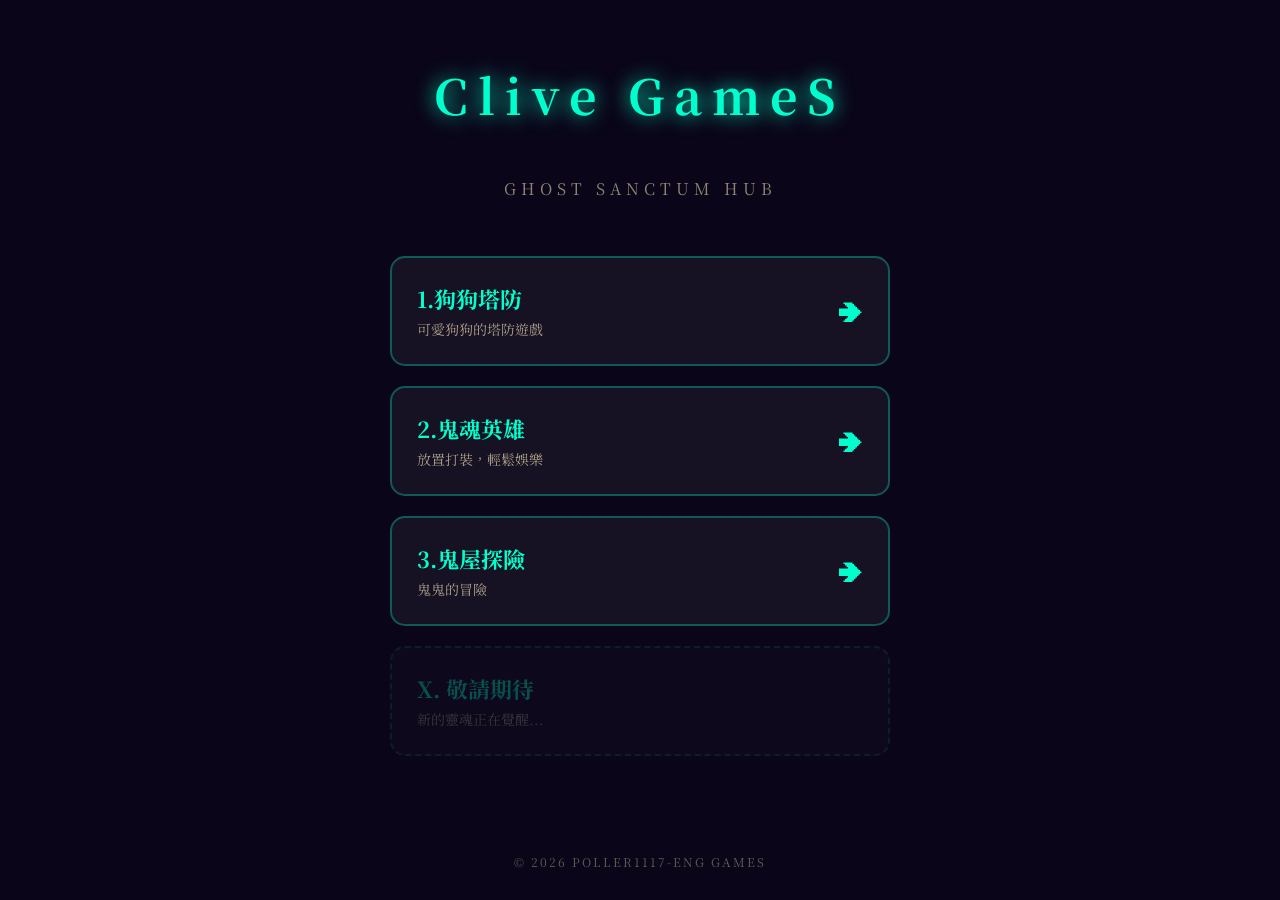
<file: index.html>
<!DOCTYPE html>
<html lang="zh-TW">
<head>
    <meta charset="UTF-8">
    <meta name="viewport" content="width=device-width, initial-scale=1.0, user-scalable=no">
    <title>幽靈密境：遊戲大廳</title>
    <link href="https://fonts.googleapis.com/css2?family=Noto+Serif+TC:wght@900&display=swap" rel="stylesheet">
    <style>
        :root {
            --primary: #00FFCC;
            --bg: #0a0518;
        }
        body {
            margin: 0;
            padding: 0;
            background: var(--bg);
            color: #e8d9b0;
            font-family: "Noto Serif TC", serif;
            display: flex;
            flex-direction: column;
            align-items: center;
            min-height: 100vh;
        }
        h1 {
            margin-top: 60px;
            font-size: 48px;
            color: var(--primary);
            text-shadow: 0 0 20px var(--primary);
            letter-spacing: 10px;
        }
        .container {
            width: 90%;
            max-width: 500px;
            margin-top: 40px;
            display: flex;
            flex-direction: column;
            gap: 20px;
        }
        .game-card {
            background: rgba(255, 255, 255, 0.05);
            border: 2px solid rgba(0, 255, 204, 0.3);
            border-radius: 15px;
            padding: 25px;
            text-decoration: none;
            color: inherit;
            transition: all 0.3s;
            display: flex;
            justify-content: space-between;
            align-items: center;
        }
        .game-card:active {
            transform: scale(0.95);
            background: rgba(0, 255, 204, 0.1);
            border-color: var(--primary);
        }
        .game-info h2 {
            margin: 0;
            color: var(--primary);
            font-size: 22px;
        }
        .game-info p {
            margin: 5px 0 0;
            font-size: 14px;
            opacity: 0.7;
        }
        .arrow {
            font-size: 24px;
            color: var(--primary);
        }
        .footer {
            margin-top: auto;
            padding-bottom: 30px;
            font-size: 12px;
            opacity: 0.4;
            letter-spacing: 2px;
        }
    </style>
</head>
<body>

    <h1>Clive GameS</h1>
    <p style="letter-spacing: 5px; opacity: 0.6;">GHOST SANCTUM HUB</p>

    <div class="container">
        <!-- 遊戲 1 -->
        <a href="./dog/index.html" class="game-card">
            <div class="game-info">
                <h2>1.狗狗塔防</h2>
                <p>可愛狗狗的塔防遊戲</p>
            </div>
            <div class="arrow">➔</div>
        </a>
                <!-- 遊戲 2-->
        <a href="./hero/index.html" class="game-card">
            <div class="game-info">
                <h2>2.鬼魂英雄</h2>
                <p>放置打裝，輕鬆娛樂</p>
            </div>
            <div class="arrow">➔</div>
        </a>
                <!-- 遊戲 3 -->
        <a href="./adv/index.html" class="game-card">
            <div class="game-info">
                <h2>3.鬼屋探險</h2>
                <p>鬼鬼的冒險</p>
            </div>
            <div class="arrow">➔</div>
        </a>
        <!-- 預留位置 -->
        <div class="game-card" style="opacity: 0.3; border-style: dashed;">
            <div class="game-info">
                <h2>X. 敬請期待</h2>
                <p>新的靈魂正在覺醒...</p>
            </div>
        </div>
    </div>

    <div class="footer">© 2026 POLLER1117-ENG GAMES</div>

</body>
</html>
</file>
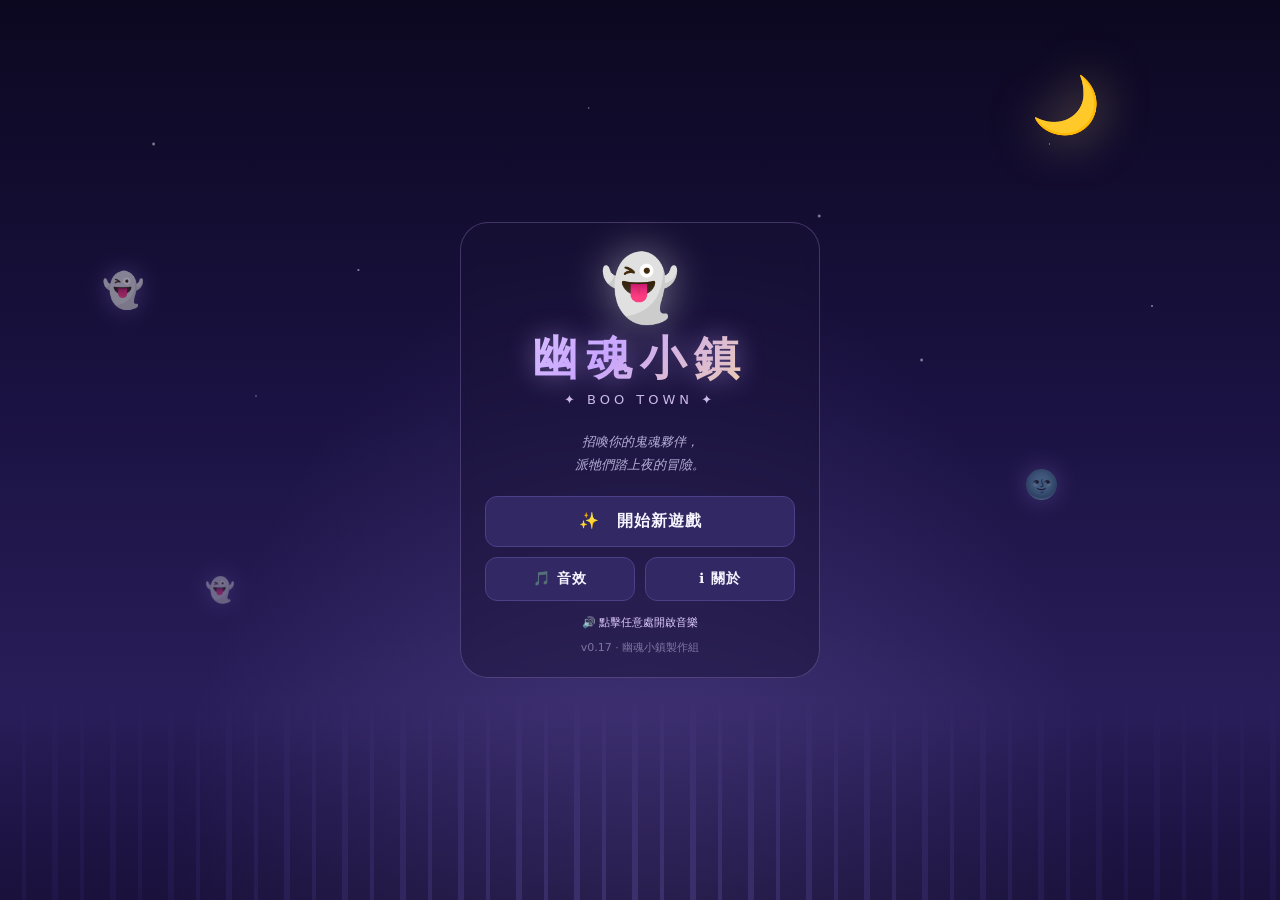
<file: adv/index.html>
<!DOCTYPE html>
<html lang="zh-TW">
<head>
  <meta charset="UTF-8" />
  <meta name="viewport" content="width=device-width, initial-scale=1.0, user-scalable=no" />
  <title>幽魂小鎮 Boo Town</title>
  <style>
/* ============ 全域 ============ */
* { box-sizing: border-box; margin: 0; padding: 0; -webkit-tap-highlight-color: transparent; }

:root {
  --bg-deep: #1a1635;
  --bg-mid: #2a234d;
  --bg-card: #322864;
  --bg-card-hi: #3d3478;
  --accent: #C9A6FF;
  --accent-glow: #E0CCFF;
  --ghost-blue: #B197FC;
  --text: #F6F4FF;
  --text-dim: #B5AFD7;
  --border: #4d3f88;

  --r-common: #c8c8d0;
  --r-uncommon: #4ade80;
  --r-rare: #60a5fa;
  --r-epic: #c084fc;
  --r-legendary: #fbbf24;
  --r-mythic: #f87171;
}

html, body {
  height: 100%;
  font-family: "Noto Sans TC", "PingFang TC", "Microsoft JhengHei", system-ui, sans-serif;
  background: var(--bg-deep);
  color: var(--text);
  overflow: hidden;
  user-select: none;
}

body {
  background:
    radial-gradient(ellipse at 20% 10%, #4a3084 0%, transparent 50%),
    radial-gradient(ellipse at 80% 90%, #2e3a8a 0%, transparent 50%),
    var(--bg-deep);
  background-attachment: fixed;
  position: relative;
}

body::before {
  content: '';
  position: fixed;
  inset: 0;
  background-image:
    radial-gradient(2px 2px at 10% 20%, white, transparent),
    radial-gradient(1px 1px at 80% 60%, white, transparent),
    radial-gradient(1.5px 1.5px at 50% 80%, white, transparent),
    radial-gradient(1px 1px at 30% 70%, white, transparent),
    radial-gradient(2px 2px at 70% 30%, white, transparent),
    radial-gradient(1px 1px at 90% 90%, white, transparent);
  background-size: 100% 100%;
  pointer-events: none;
  opacity: 0.4;
  z-index: 0;
}

/* ============ 螢幕 ============ */
.screen {
  position: fixed;
  inset: 0;
  display: none;
  flex-direction: column;
  z-index: 1;
}
.screen.active { display: flex; }

/* ============ 標題畫面 ============ */
#title-screen {
  align-items: center;
  justify-content: center;
  text-align: center;
}
.title-content {
  max-width: 380px;
  width: 88%;
  padding: 32px 24px;
  background: rgba(37, 26, 69, 0.6);
  border-radius: 24px;
  border: 1px solid var(--border);
  backdrop-filter: blur(8px);
}
.game-title {
  font-size: 42px;
  font-weight: 900;
  background: linear-gradient(135deg, var(--accent), var(--accent-glow), var(--ghost-blue));
  -webkit-background-clip: text;
  background-clip: text;
  color: transparent;
  letter-spacing: 4px;
  margin-bottom: 4px;
  text-shadow: 0 0 24px rgba(255, 127, 63, 0.3);
}
.game-subtitle {
  color: var(--text-dim);
  font-size: 14px;
  letter-spacing: 2px;
  margin-bottom: 24px;
}
.title-tagline {
  color: var(--text-dim);
  font-style: italic;
  margin: 24px 0;
  line-height: 1.6;
}
.version-tag {
  color: var(--text-dim);
  font-size: 11px;
  margin-top: 16px;
  opacity: 0.6;
}

/* ============ 按鈕 ============ */
.btn-primary, .btn-secondary {
  display: block;
  width: 100%;
  padding: 14px 20px;
  margin: 8px 0;
  border: none;
  border-radius: 12px;
  font-size: 16px;
  font-weight: 700;
  font-family: inherit;
  cursor: pointer;
  transition: transform 0.1s, box-shadow 0.2s;
  letter-spacing: 1px;
}
.btn-primary {
  background: linear-gradient(135deg, var(--accent), #e85f1f);
  color: white;
  box-shadow: 0 0 20px rgba(255, 127, 63, 0.4), inset 0 1px 0 rgba(255,255,255,0.2);
}
.btn-primary:hover { transform: translateY(-1px); box-shadow: 0 0 28px rgba(255,127,63,0.6); }
.btn-primary:active { transform: translateY(1px); }
.btn-primary:disabled { opacity: 0.5; cursor: not-allowed; }

.btn-secondary {
  background: var(--bg-card);
  color: var(--text);
  border: 1px solid var(--border);
}
.btn-secondary:hover { background: var(--bg-card-hi); }
.btn-secondary:disabled { opacity: 0.5; cursor: not-allowed; }

/* ============ 選角畫面 ============ */
#select-screen {
  padding: 32px 16px;
  overflow-y: auto;
}
.select-header { text-align: center; margin-bottom: 24px; }
.select-header h2 { font-size: 22px; margin-bottom: 6px; }
.select-header .hint { color: var(--text-dim); font-size: 13px; }

.ghost-grid {
  display: grid;
  grid-template-columns: repeat(auto-fill, minmax(220px, 1fr));
  gap: 16px;
  max-width: 800px;
  margin: 0 auto;
}
.ghost-card {
  background: var(--bg-card);
  border: 2px solid var(--border);
  border-radius: 16px;
  padding: 20px 16px;
  text-align: center;
  cursor: pointer;
  transition: all 0.2s;
  position: relative;
}
.ghost-card:hover {
  border-color: var(--accent);
  transform: translateY(-2px);
  box-shadow: 0 8px 24px rgba(255, 127, 63, 0.2);
}
.ghost-card.locked {
  opacity: 0.5;
  cursor: not-allowed;
}
.ghost-card.locked::after {
  content: '🔒';
  position: absolute;
  top: 12px;
  right: 12px;
  font-size: 18px;
}
.ghost-card-avatar { width: 110px; height: 130px; margin: 0 auto 12px; }
.ghost-card-avatar .ghost-svg { width: 100%; height: 100%; }
.ghost-card-name { font-size: 18px; font-weight: 700; margin-bottom: 4px; }
.ghost-card-desc { font-size: 12px; color: var(--text-dim); margin-bottom: 12px; min-height: 32px; }
.ghost-card-skill { font-size: 11px; color: var(--accent-glow); border-top: 1px dashed var(--border); padding-top: 10px; margin-top: 8px; }

/* ============ 主畫面 ============ */
.top-bar {
  display: flex;
  align-items: center;
  justify-content: space-between;
  padding: 14px 16px;
  background: linear-gradient(180deg, rgba(10,6,19,0.95), rgba(10,6,19,0.6));
  backdrop-filter: blur(8px);
  border-bottom: 1px solid var(--border);
}
.currency {
  display: inline-flex; align-items: center; gap: 5px;
  background: var(--bg-card);
  padding: 6px 14px;
  border-radius: 999px;
  font-weight: 700;
  font-variant-numeric: tabular-nums;
  border: 1px solid var(--border);
  white-space: nowrap;
}
.coin-icon { font-size: 16px; }
.coin-label { color: var(--text-dim); font-size: 12px; }
.town-name-badge {
  font-size: 15px; font-weight: 700; letter-spacing: 1px;
  color: var(--accent-glow);
  text-shadow: 0 0 12px rgba(224,204,255,0.3);
}
.top-actions { display: flex; gap: 8px; }
.icon-btn {
  background: var(--bg-card);
  border: 1px solid var(--border);
  width: 40px;
  height: 40px;
  border-radius: 12px;
  font-size: 18px;
  cursor: pointer;
  color: var(--text);
  transition: background 0.2s;
}
.icon-btn:hover { background: var(--bg-card-hi); }
.icon-btn.has-notif::after {
  content: '';
  position: absolute;
  top: 4px; right: 4px;
  width: 9px; height: 9px;
  border-radius: 50%;
  background: #ff4757;
  box-shadow: 0 0 6px #ff4757, 0 0 0 2px var(--bg-deep);
  animation: notifPulse 1.5s ease-in-out infinite;
}
.icon-btn { position: relative; }
@keyframes notifPulse {
  0%, 100% { transform: scale(1); }
  50% { transform: scale(1.3); }
}

.stage {
  flex: 1;
  position: relative;
  display: flex;
  flex-direction: column;
  align-items: center;
  justify-content: space-around;
  padding: 24px 16px;
  overflow: hidden;
}
.stage-bg {
  position: absolute; inset: 0;
  background:
    radial-gradient(ellipse at center, rgba(255,127,63,0.08) 0%, transparent 70%);
  pointer-events: none;
}

.ghost-display { text-align: center; z-index: 1; }
.ghost-avatar {
  display: block;
  margin: 0 auto 8px;
  width: 200px;
  height: 240px;
}
.ghost-avatar .ghost-svg {
  width: 100%;
  height: 100%;
  filter: drop-shadow(0 0 18px rgba(177, 151, 252, 0.4));
}
.floating { animation: float 3.5s ease-in-out infinite; }
@keyframes float {
  0%, 100% { transform: translateY(0) rotate(-1.5deg); }
  50% { transform: translateY(-10px) rotate(1.5deg); }
}
.ghost-flame { animation: flameflicker 0.6s ease-in-out infinite alternate; transform-origin: center bottom; }
@keyframes flameflicker {
  from { transform: translate(-32px, 130px) scale(1, 1); }
  to   { transform: translate(-32px, 130px) scale(0.92, 1.08); }
}
.ghost-sparkles text { animation: sparkleFlick 2s ease-in-out infinite; }
.ghost-sparkles text:nth-child(2) { animation-delay: 0.4s; }
.ghost-sparkles text:nth-child(3) { animation-delay: 0.8s; }
.ghost-sparkles text:nth-child(4) { animation-delay: 1.2s; }
@keyframes sparkleFlick {
  0%, 100% { opacity: 0.2; transform: scale(0.7); }
  50%      { opacity: 1; transform: scale(1.2); }
}
.ghost-name { font-size: 22px; font-weight: 700; margin-bottom: 8px; }
.ghost-level { font-size: 13px; color: var(--text-dim); }
.exp-bar {
  width: 160px;
  height: 6px;
  background: var(--bg-card);
  border-radius: 999px;
  overflow: hidden;
  margin: 6px auto 0;
}
.exp-fill {
  height: 100%;
  background: linear-gradient(90deg, var(--accent), var(--accent-glow));
  transition: width 0.3s;
}

/* ============ 魂力條 ============ */
.spirit-row {
  display: flex;
  align-items: center;
  gap: 6px;
  margin-top: 10px;
  background: rgba(37, 26, 69, 0.6);
  padding: 4px 10px 4px 8px;
  border-radius: 999px;
  border: 1px solid var(--border);
}
.spirit-icon { font-size: 16px; }
.spirit-bar {
  flex: 1;
  height: 10px;
  background: rgba(0,0,0,0.4);
  border-radius: 999px;
  overflow: hidden;
  min-width: 100px;
}
.spirit-fill {
  height: 100%;
  background: linear-gradient(90deg, #7df9ff, #a78bfa);
  box-shadow: 0 0 8px rgba(125,249,255,0.5);
  transition: width 0.3s;
}
.spirit-text {
  font-size: 12px;
  color: var(--text-dim);
  font-variant-numeric: tabular-nums;
  min-width: 60px;
  text-align: right;
}
.heal-btn {
  background: linear-gradient(135deg, #ff6b6b, #f87171);
  border: none;
  width: 24px; height: 24px;
  border-radius: 50%;
  color: white;
  font-weight: 900;
  font-size: 16px;
  cursor: pointer;
  line-height: 1;
  box-shadow: 0 0 8px rgba(248,113,113,0.5);
  display: flex;
  align-items: center;
  justify-content: center;
  padding: 0;
}
.heal-btn:hover { transform: scale(1.1); }
.heal-btn:active { transform: scale(0.95); }

.drift-status {
  width: 100%;
  max-width: 380px;
  background: rgba(37, 26, 69, 0.6);
  border: 1px solid var(--border);
  border-radius: 20px;
  padding: 20px;
  backdrop-filter: blur(6px);
  z-index: 1;
}
.drift-msg { text-align: center; color: var(--text-dim); margin-bottom: 12px; }
.drift-progress {
  height: 12px;
  background: var(--bg-card);
  border-radius: 999px;
  overflow: hidden;
  margin: 12px 0 8px;
}
.drift-progress-fill {
  height: 100%;
  background: linear-gradient(90deg, var(--ghost-blue), var(--accent));
  width: 0%;
  transition: width 0.5s;
  box-shadow: 0 0 8px var(--ghost-blue);
}
.drift-timer {
  text-align: center;
  font-size: 24px;
  font-weight: 700;
  font-variant-numeric: tabular-nums;
  margin: 8px 0 16px;
  letter-spacing: 2px;
}
.hidden { display: none !important; }

.bottom-bar {
  display: flex;
  justify-content: space-around;
  padding: 12px 16px;
  background: linear-gradient(0deg, rgba(10,6,19,0.95), rgba(10,6,19,0.6));
  backdrop-filter: blur(8px);
  border-top: 1px solid var(--border);
}
.stat-mini {
  font-size: 13px;
  color: var(--text-dim);
  font-weight: 600;
}
.stat-mini span { color: var(--text); margin-left: 4px; font-size: 15px; }

/* ============ Modal ============ */
.modal {
  position: fixed;
  inset: 0;
  background: rgba(0,0,0,0.7);
  z-index: 100;
  display: none;
  align-items: center;
  justify-content: center;
  padding: 16px;
  backdrop-filter: blur(4px);
}
.modal.active { display: flex; animation: fadeIn 0.2s; }
@keyframes fadeIn { from { opacity: 0; } to { opacity: 1; } }

.modal-content {
  background: linear-gradient(160deg, var(--bg-mid), var(--bg-deep));
  border: 1px solid var(--border);
  border-radius: 20px;
  width: 100%;
  max-width: 480px;
  max-height: 88vh;
  overflow-y: auto;
  padding: 20px;
  position: relative;
}
.modal-content.small { max-width: 360px; }
.modal-content.loot-content { max-width: 420px; text-align: center; }
.modal-header {
  display: flex;
  justify-content: space-between;
  align-items: center;
  margin-bottom: 16px;
  padding-bottom: 12px;
  border-bottom: 1px solid var(--border);
}
.modal-header h2 { font-size: 20px; }
.close-btn {
  background: none;
  border: none;
  color: var(--text-dim);
  font-size: 20px;
  cursor: pointer;
  padding: 4px 8px;
}
.close-btn:hover { color: var(--text); }

/* ============ 地圖列表 ============ */
.map-list { display: flex; flex-direction: column; gap: 10px; }
.map-card {
  background: var(--bg-card);
  border: 1px solid var(--border);
  border-radius: 14px;
  padding: 14px;
  display: flex;
  align-items: center;
  gap: 14px;
  cursor: pointer;
  transition: all 0.2s;
}
.map-card:not(.locked):hover { border-color: var(--accent); transform: translateX(4px); }
.map-card.locked { opacity: 0.5; cursor: not-allowed; }
.map-icon { font-size: 38px; }
.map-info { flex: 1; }
.map-name { font-weight: 700; font-size: 16px; margin-bottom: 4px; }
.map-meta { font-size: 12px; color: var(--text-dim); }
.map-loot-preview {
  display: flex;
  gap: 4px;
  margin-top: 6px;
  flex-wrap: wrap;
}
.rarity-dot {
  width: 10px; height: 10px; border-radius: 50%;
  display: inline-block;
}

/* ============ 背包 ============ */
.tabs {
  display: flex;
  gap: 4px;
  margin-bottom: 12px;
  border-bottom: 1px solid var(--border);
}
.tab {
  background: none;
  border: none;
  color: var(--text-dim);
  padding: 10px 14px;
  font-family: inherit;
  font-size: 13px;
  cursor: pointer;
  border-bottom: 2px solid transparent;
  transition: all 0.2s;
}
.tab.active {
  color: var(--accent);
  border-bottom-color: var(--accent);
}

.bag-grid {
  display: grid;
  grid-template-columns: repeat(auto-fill, minmax(72px, 1fr));
  gap: 8px;
  min-height: 120px;
}
.item-slot {
  aspect-ratio: 1;
  background: var(--bg-card);
  border: 2px solid var(--border);
  border-radius: 10px;
  display: flex;
  align-items: center;
  justify-content: center;
  font-size: 28px;
  cursor: pointer;
  position: relative;
  transition: transform 0.1s;
}
.item-slot:hover { transform: scale(1.05); }
.item-slot[data-rarity="common"]    { border-color: var(--r-common); }
.item-slot[data-rarity="uncommon"]  { border-color: var(--r-uncommon); box-shadow: 0 0 8px rgba(74,222,128,0.3); }
.item-slot[data-rarity="rare"]      { border-color: var(--r-rare); box-shadow: 0 0 10px rgba(96,165,250,0.4); }
.item-slot[data-rarity="epic"]      { border-color: var(--r-epic); box-shadow: 0 0 12px rgba(192,132,252,0.5); }
.item-slot[data-rarity="legendary"] { border-color: var(--r-legendary); box-shadow: 0 0 16px rgba(251,191,36,0.6); }
.item-slot[data-rarity="mythic"]    { border-color: var(--r-mythic); box-shadow: 0 0 18px rgba(248,113,113,0.7); animation: mythicGlow 1.5s ease-in-out infinite; }
@keyframes mythicGlow {
  0%, 100% { box-shadow: 0 0 18px rgba(248,113,113,0.7); }
  50% { box-shadow: 0 0 28px rgba(248,113,113,1); }
}

.item-count {
  position: absolute;
  bottom: 2px;
  right: 4px;
  font-size: 11px;
  font-weight: 700;
  background: rgba(0,0,0,0.6);
  padding: 1px 5px;
  border-radius: 6px;
}
.item-equipped {
  position: absolute;
  top: 2px;
  left: 4px;
  font-size: 10px;
  color: var(--accent-glow);
}
.empty-hint {
  grid-column: 1 / -1;
  text-align: center;
  color: var(--text-dim);
  padding: 40px 0;
  font-size: 13px;
}

/* ============ 物品詳情 ============ */
.item-detail {
  text-align: center;
  padding: 16px 0;
}
.item-detail-icon {
  font-size: 64px;
  margin-bottom: 12px;
}
.item-detail-name { font-size: 18px; font-weight: 700; margin-bottom: 4px; }
.item-rarity-label {
  display: inline-block;
  padding: 2px 10px;
  border-radius: 999px;
  font-size: 11px;
  font-weight: 700;
  margin-bottom: 8px;
}
.item-rarity-common    { background: var(--r-common); color: #333; }
.item-rarity-uncommon  { background: var(--r-uncommon); color: #051a08; }
.item-rarity-rare      { background: var(--r-rare); color: #051121; }
.item-rarity-epic      { background: var(--r-epic); color: #220140; }
.item-rarity-legendary { background: var(--r-legendary); color: #2a1a00; }
.item-rarity-mythic    { background: var(--r-mythic); color: #2a0606; }
.item-flavor {
  color: var(--text-dim);
  font-style: italic;
  font-size: 13px;
  margin: 12px 0;
  line-height: 1.5;
}
.item-stats {
  background: var(--bg-card);
  border-radius: 10px;
  padding: 10px 14px;
  margin: 12px 0;
  text-align: left;
}
.item-stat-line {
  display: flex;
  justify-content: space-between;
  font-size: 13px;
  padding: 3px 0;
}
.item-stat-line .stat-val { color: var(--accent-glow); font-weight: 700; }
.item-actions {
  display: flex;
  gap: 8px;
  flex-wrap: wrap;
}
.item-actions button { flex: 1; min-width: 100px; margin: 0; }

/* ============ 鬼魂資訊 ============ */
.ghost-detail {
  display: flex;
  gap: 16px;
  background: var(--bg-card);
  padding: 16px;
  border-radius: 14px;
  margin-bottom: 16px;
}
.ghost-detail-avatar { width: 84px; height: 100px; flex-shrink: 0; }
.ghost-detail-avatar .ghost-svg { width: 100%; height: 100%; }
.ghost-detail-info { flex: 1; }
.ghost-detail-name { font-size: 20px; font-weight: 700; margin-bottom: 4px; }
.ghost-detail-skill { font-size: 12px; color: var(--accent-glow); margin-bottom: 8px; }
.ghost-stats { display: grid; grid-template-columns: 1fr 1fr; gap: 6px; font-size: 13px; }
.ghost-stat-line { color: var(--text-dim); }
.ghost-stat-line span { color: var(--text); font-weight: 700; margin-left: 4px; }

.section-title {
  font-size: 14px;
  color: var(--text-dim);
  margin: 16px 0 10px;
  letter-spacing: 1px;
}

.equip-grid {
  display: grid;
  grid-template-columns: repeat(4, 1fr);
  gap: 8px;
}
.equip-slot {
  aspect-ratio: 1;
  background: var(--bg-card);
  border: 2px dashed var(--border);
  border-radius: 10px;
  display: flex;
  flex-direction: column;
  align-items: center;
  justify-content: center;
  font-size: 28px;
  position: relative;
  cursor: pointer;
}
.equip-slot:hover { border-color: var(--accent); border-style: solid; }
.equip-slot-label {
  position: absolute;
  bottom: 4px;
  font-size: 10px;
  color: var(--text-dim);
}
.equip-slot.has-item { border-style: solid; }
.equip-slot.has-item[data-rarity="uncommon"]  { border-color: var(--r-uncommon); }
.equip-slot.has-item[data-rarity="rare"]      { border-color: var(--r-rare); }
.equip-slot.has-item[data-rarity="epic"]      { border-color: var(--r-epic); }
.equip-slot.has-item[data-rarity="legendary"] { border-color: var(--r-legendary); }
.equip-slot.has-item[data-rarity="mythic"]    { border-color: var(--r-mythic); }

.ghost-collection {
  display: grid;
  grid-template-columns: repeat(auto-fill, minmax(80px, 1fr));
  gap: 8px;
}
.ghost-mini {
  background: var(--bg-card);
  border: 2px solid var(--border);
  border-radius: 10px;
  padding: 10px 6px;
  text-align: center;
  cursor: pointer;
  transition: all 0.2s;
}
.ghost-mini:hover { border-color: var(--accent); }
.ghost-mini.active { border-color: var(--accent); background: var(--bg-card-hi); }
.ghost-mini.locked { opacity: 0.4; cursor: pointer; }
.ghost-mini-avatar { width: 56px; height: 64px; margin: 0 auto; }
.ghost-mini-avatar .ghost-svg { width: 100%; height: 100%; }
.ghost-mini-name { font-size: 11px; margin-top: 2px; color: var(--text-dim); }

/* ============ 戰利品揭曉 ============ */
.special-modal .modal-content {
  border: 2px solid var(--accent);
  box-shadow: 0 0 40px rgba(255,127,63,0.4);
}
.loot-title {
  font-size: 24px;
  background: linear-gradient(135deg, var(--accent), var(--accent-glow));
  -webkit-background-clip: text;
  background-clip: text;
  color: transparent;
  margin-bottom: 8px;
}
.loot-subtitle { color: var(--text-dim); margin-bottom: 20px; font-size: 13px; }
.loot-list {
  display: grid;
  grid-template-columns: repeat(auto-fit, minmax(120px, 1fr));
  gap: 10px;
  margin-bottom: 20px;
}
.loot-item {
  background: var(--bg-card);
  border: 2px solid var(--border);
  border-radius: 12px;
  padding: 12px 8px;
  text-align: center;
  animation: lootPop 0.4s ease-out backwards;
}
.loot-item:nth-child(1) { animation-delay: 0.1s; }
.loot-item:nth-child(2) { animation-delay: 0.2s; }
.loot-item:nth-child(3) { animation-delay: 0.3s; }
.loot-item:nth-child(4) { animation-delay: 0.4s; }
.loot-item:nth-child(5) { animation-delay: 0.5s; }
@keyframes lootPop {
  from { transform: scale(0.3); opacity: 0; }
  to { transform: scale(1); opacity: 1; }
}
.loot-item[data-rarity="uncommon"]  { border-color: var(--r-uncommon); }
.loot-item[data-rarity="rare"]      { border-color: var(--r-rare); }
.loot-item[data-rarity="epic"]      { border-color: var(--r-epic); }
.loot-item[data-rarity="legendary"] { border-color: var(--r-legendary); box-shadow: 0 0 16px rgba(251,191,36,0.6); }
.loot-item[data-rarity="mythic"]    { border-color: var(--r-mythic); box-shadow: 0 0 20px rgba(248,113,113,0.7); }
.loot-icon { font-size: 36px; margin-bottom: 6px; }
.loot-name { font-size: 13px; font-weight: 700; }
.loot-count { color: var(--text-dim); font-size: 11px; }

/* ============ Menu ============ */
.menu-actions { display: flex; flex-direction: column; gap: 8px; }
.menu-hint {
  font-size: 11px;
  color: var(--text-dim);
  text-align: center;
  margin-top: 8px;
}

/* ============ Toast ============ */
.toast {
  position: fixed;
  top: 70px;
  left: 50%;
  transform: translateX(-50%) translateY(-100px);
  background: var(--bg-card);
  border: 1px solid var(--accent);
  border-radius: 12px;
  padding: 10px 18px;
  font-size: 14px;
  z-index: 200;
  opacity: 0;
  transition: all 0.3s;
  max-width: 320px;
  text-align: center;
}
.toast.show {
  transform: translateX(-50%) translateY(0);
  opacity: 1;
}

/* ============ 適配 ============ */
@media (min-width: 768px) {
  .stage { padding: 40px; }
  .ghost-avatar { font-size: 150px; }
}

/* ============ 物品強化標籤 ============ */
.item-enhance {
  position: absolute;
  top: 2px;
  right: 4px;
  font-size: 11px;
  font-weight: 900;
  color: var(--accent-glow);
  text-shadow: 0 0 4px rgba(0,0,0,0.8);
}

/* ============ 鍛造工坊 ============ */
.forge-body {
  display: flex;
  flex-direction: column;
  gap: 10px;
  max-height: 60vh;
  overflow-y: auto;
  padding-right: 4px;
}
.forge-hint {
  font-size: 12px;
  color: var(--text-dim);
  background: var(--bg-card);
  padding: 8px 12px;
  border-radius: 10px;
  border: 1px dashed var(--border);
  text-align: center;
}
.recipe-card {
  background: var(--bg-card);
  border: 1px solid var(--border);
  border-radius: 14px;
  padding: 12px;
  display: flex;
  gap: 12px;
  align-items: center;
  transition: border-color 0.2s;
}
.recipe-card.disabled { opacity: 0.5; }
.recipe-card.locked {
  opacity: 0.55;
  background: repeating-linear-gradient(
    45deg,
    var(--bg-card),
    var(--bg-card) 10px,
    rgba(0,0,0,0.18) 10px,
    rgba(0,0,0,0.18) 20px
  );
  border-style: dashed;
}
.recipe-card.locked .recipe-result { filter: grayscale(0.8); }

.forge-section-title {
  font-size: 13px;
  color: var(--accent-glow);
  font-weight: 700;
  padding: 4px 2px;
  margin-top: 8px;
  border-bottom: 1px solid var(--border);
  letter-spacing: 1px;
}
.forge-section-title:first-child { margin-top: 0; }
.recipe-result {
  flex: 0 0 76px;
  background: rgba(0,0,0,0.3);
  border-radius: 10px;
  padding: 8px 4px;
  text-align: center;
  border: 2px solid var(--border);
}
.recipe-result[data-rarity="uncommon"]  { border-color: var(--r-uncommon); }
.recipe-result[data-rarity="rare"]      { border-color: var(--r-rare); }
.recipe-result[data-rarity="epic"]      { border-color: var(--r-epic); }
.recipe-result[data-rarity="legendary"] { border-color: var(--r-legendary); box-shadow: 0 0 10px rgba(251,191,36,0.4); }
.recipe-icon { font-size: 32px; }
.recipe-name { font-size: 12px; font-weight: 700; margin-top: 4px; }
.recipe-body {
  flex: 1;
  min-width: 0;
}
.recipe-desc {
  font-size: 12px;
  color: var(--text-dim);
  font-style: italic;
  margin-bottom: 6px;
  line-height: 1.4;
}
.recipe-mats {
  display: flex;
  flex-wrap: wrap;
  gap: 4px;
  margin-bottom: 6px;
}
.mat-req {
  font-size: 11px;
  padding: 2px 6px;
  background: var(--bg-deep);
  border-radius: 6px;
  border: 1px solid var(--border);
  white-space: nowrap;
}
.mat-req.ok   { color: var(--r-uncommon); border-color: rgba(74,222,128,0.4); }
.mat-req.fail { color: #f87171; border-color: rgba(248,113,113,0.4); }
.recipe-meta {
  font-size: 11px;
  color: var(--accent-glow);
}
.recipe-btn {
  flex: 0 0 auto !important;
  width: auto !important;
  min-width: 64px;
  padding: 10px 14px !important;
  margin: 0 !important;
  font-size: 13px !important;
}
.tierup-card .recipe-result {
  display: flex;
  flex-direction: row;
  align-items: center;
  flex: 0 0 auto;
  padding: 8px 10px;
  gap: 4px;
}
.tierup-card .recipe-result .recipe-icon { font-size: 24px; }
.tierup-card .recipe-result .recipe-name { font-size: 11px; margin: 0; }

/* ============ 補血選單 ============ */
.heal-list {
  display: flex;
  flex-direction: column;
  gap: 10px;
}
.heal-row {
  display: flex;
  align-items: center;
  gap: 12px;
  background: var(--bg-card);
  border: 1px solid var(--border);
  border-radius: 12px;
  padding: 12px;
}
.heal-icon { font-size: 32px; }
.heal-info { flex: 1; }
.heal-name { font-size: 15px; font-weight: 700; }
.heal-meta { font-size: 12px; color: var(--text-dim); margin-top: 2px; }

/* ============ 音效設定 ============ */
.audio-settings {
  display: flex;
  flex-direction: column;
  gap: 14px;
  padding: 8px 4px;
}
.audio-row {
  display: flex;
  align-items: center;
  justify-content: space-between;
  gap: 12px;
}
.audio-label {
  font-size: 14px;
  color: var(--text);
}
.vol-slider {
  flex: 1;
  max-width: 180px;
  -webkit-appearance: none;
  appearance: none;
  height: 6px;
  background: var(--bg-card);
  border-radius: 999px;
  outline: none;
  border: 1px solid var(--border);
}
.vol-slider::-webkit-slider-thumb {
  -webkit-appearance: none;
  appearance: none;
  width: 18px; height: 18px;
  border-radius: 50%;
  background: linear-gradient(135deg, var(--accent), var(--accent-glow));
  box-shadow: 0 0 8px rgba(255,127,63,0.5);
  cursor: pointer;
}
.vol-slider::-moz-range-thumb {
  width: 18px; height: 18px;
  border-radius: 50%;
  background: linear-gradient(135deg, var(--accent), var(--accent-glow));
  box-shadow: 0 0 8px rgba(255,127,63,0.5);
  cursor: pointer;
  border: none;
}
.switch {
  position: relative;
  display: inline-block;
  width: 48px; height: 26px;
  flex: 0 0 auto;
}
.switch input { opacity: 0; width: 0; height: 0; }
.switch .slider {
  position: absolute;
  cursor: pointer;
  inset: 0;
  background: var(--bg-card);
  border: 1px solid var(--border);
  transition: .25s;
  border-radius: 999px;
}
.switch .slider::before {
  position: absolute;
  content: "";
  height: 18px; width: 18px;
  left: 3px; top: 3px;
  background: var(--text-dim);
  transition: .25s;
  border-radius: 50%;
}
.switch input:checked + .slider {
  background: linear-gradient(135deg, var(--accent), var(--accent-glow));
  border-color: transparent;
}
.switch input:checked + .slider::before {
  transform: translateX(22px);
  background: white;
}

/* ============ 全螢幕漂流場景 ============ */
#drift-scene { background: var(--bg-deep); }
.drift-scene-bg {
  position: absolute; inset: 0;
  background:
    radial-gradient(ellipse at 50% 110%, rgba(177,151,252,0.18) 0%, transparent 50%),
    linear-gradient(180deg, #0e0824 0%, #1a1242 40%, #2a1e5a 100%);
  z-index: 0;
}
.drift-scene-stars {
  position: absolute; inset: 0;
  background-image:
    radial-gradient(2px 2px at 8% 18%, white, transparent),
    radial-gradient(1.5px 1.5px at 22% 38%, white, transparent),
    radial-gradient(1px 1px at 42% 12%, white, transparent),
    radial-gradient(2px 2px at 58% 28%, white, transparent),
    radial-gradient(1px 1px at 78% 22%, white, transparent),
    radial-gradient(1.5px 1.5px at 88% 48%, white, transparent),
    radial-gradient(1px 1px at 15% 55%, white, transparent),
    radial-gradient(2px 2px at 36% 8%, white, transparent),
    radial-gradient(1px 1px at 65% 64%, white, transparent);
  opacity: 0.7;
  z-index: 1;
  animation: starsTwinkle 4s ease-in-out infinite;
}
@keyframes starsTwinkle {
  0%, 100% { opacity: 0.5; }
  50% { opacity: 0.9; }
}
.drift-scene-fog {
  position: absolute;
  height: 80px;
  width: 200%;
  bottom: 25%;
  z-index: 2;
  background: radial-gradient(ellipse, rgba(177,151,252,0.25), transparent 70%);
  pointer-events: none;
  animation: fogDrift 22s linear infinite;
}
.fog-1 { animation-duration: 22s; opacity: 0.6; }
.fog-2 { animation-duration: 30s; animation-delay: -10s; opacity: 0.4; bottom: 20%; }
@keyframes fogDrift {
  from { transform: translateX(0); }
  to { transform: translateX(-50%); }
}
.drift-scene-ground {
  position: absolute;
  bottom: 0;
  left: 0; right: 0;
  height: 22%;
  z-index: 3;
  background:
    linear-gradient(180deg, transparent 0%, rgba(20,12,50,0.85) 30%, #0a061f 100%);
  border-top: 1px solid rgba(177,151,252,0.2);
}

.drift-scene-top {
  position: absolute; top: 0; left: 0; right: 0;
  z-index: 10;
  display: flex;
  justify-content: space-between;
  align-items: center;
  padding: 14px 16px;
  background: linear-gradient(180deg, rgba(10,6,30,0.7) 0%, transparent 100%);
}
.drift-back-btn {
  background: rgba(50,40,100,0.7);
  border: 1px solid var(--border);
  color: var(--text);
  padding: 8px 14px;
  border-radius: 999px;
  font-size: 13px;
  font-family: inherit;
  cursor: pointer;
}
.drift-back-btn:hover { background: var(--bg-card-hi); }
.drift-scene-info {
  text-align: right;
}
.drift-scene-title {
  font-size: 18px;
  font-weight: 700;
  background: linear-gradient(135deg, var(--accent-glow), white);
  -webkit-background-clip: text;
  background-clip: text;
  color: transparent;
  text-shadow: 0 0 14px rgba(224,204,255,0.3);
}
.drift-scene-timer {
  font-size: 14px;
  color: var(--text-dim);
  font-variant-numeric: tabular-nums;
  letter-spacing: 1px;
}

.drift-scene-stage {
  position: absolute;
  top: 0; left: 0; right: 0; bottom: 25%;
  z-index: 5;
  display: flex;
  align-items: center;
  justify-content: center;
}
.drift-character {
  width: 180px; height: 220px;
  z-index: 6;
  position: relative;
  animation: ghostWalkBob 1.6s ease-in-out infinite;
}
.drift-character .ghost-svg { width: 100%; height: 100%; }
@keyframes ghostWalkBob {
  0%, 100% { transform: translateY(0) rotate(-2deg); }
  50%      { transform: translateY(-14px) rotate(2deg); }
}

/* 場景中的隨機元素 */
.drift-scenery {
  position: absolute;
  inset: 0;
  pointer-events: none;
}
.scenery-item {
  position: absolute;
  bottom: 0;
  font-size: 36px;
  filter: drop-shadow(0 4px 8px rgba(0,0,0,0.5));
  animation: scenerySlide linear forwards;
}
@keyframes scenerySlide {
  from { transform: translateX(110vw); }
  to   { transform: translateX(-30vw); }
}

/* 對話泡泡 */
.drift-balloon {
  position: absolute;
  top: 20%;
  left: 50%;
  transform: translateX(-50%) translateY(-20px);
  background: white;
  color: #1a1a2e;
  padding: 10px 18px;
  border-radius: 20px;
  font-size: 14px;
  font-weight: 700;
  max-width: 280px;
  text-align: center;
  opacity: 0;
  pointer-events: none;
  z-index: 7;
  transition: all 0.3s;
  box-shadow: 0 6px 20px rgba(0,0,0,0.4);
}
.drift-balloon.show {
  opacity: 1;
  transform: translateX(-50%) translateY(0);
}
.drift-balloon::after {
  content: '';
  position: absolute;
  bottom: -8px;
  left: 50%;
  transform: translateX(-50%);
  width: 0; height: 0;
  border-left: 8px solid transparent;
  border-right: 8px solid transparent;
  border-top: 8px solid white;
}

/* 底部進度與日誌 */
.drift-scene-bottom {
  position: absolute;
  bottom: 0; left: 0; right: 0;
  padding: 14px 16px 20px;
  z-index: 10;
}
.drift-scene-progress {
  height: 8px;
  background: rgba(50,40,100,0.5);
  border-radius: 999px;
  overflow: hidden;
  margin-bottom: 10px;
  border: 1px solid var(--border);
}
.drift-scene-progress-fill {
  height: 100%;
  background: linear-gradient(90deg, var(--ghost-blue), var(--accent));
  box-shadow: 0 0 12px var(--ghost-blue);
  width: 0%;
  transition: width 0.5s;
}
.drift-scene-log {
  max-height: 90px;
  overflow-y: auto;
  display: flex;
  flex-direction: column;
  gap: 4px;
}
.drift-log-entry {
  font-size: 12px;
  color: var(--text-dim);
  background: rgba(40,30,80,0.6);
  border-left: 2px solid var(--accent);
  padding: 4px 10px;
  border-radius: 4px;
  animation: logFadeIn 0.4s ease-out;
}
.drift-log-entry.good { border-left-color: #4ade80; color: #d8f5e0; }
.drift-log-entry.bad  { border-left-color: #f87171; color: #ffe0e0; }
.drift-log-entry.boss { border-left-color: #fbbf24; color: #ffe9a8; background: rgba(80,40,20,0.6); font-weight: 700; }

.drift-balloon.boss {
  background: linear-gradient(135deg, #f97316, #fbbf24);
  color: #1a1a2e;
  border: 2px solid #fff;
  font-size: 16px;
}
.drift-balloon.good { background: #e0fff4; color: #1a1a2e; }
.drift-balloon.bad  { background: #ffe0e0; color: #1a1a2e; }

.drift-scene-stage.shake { animation: shake 0.5s ease-in-out; }
@keyframes shake {
  0%, 100% { transform: translateX(0); }
  10%, 30%, 50%, 70%, 90% { transform: translateX(-8px); }
  20%, 40%, 60%, 80% { transform: translateX(8px); }
}

.quick-enh {
  font-size: 12px !important;
  background: linear-gradient(135deg, var(--accent), var(--accent-glow)) !important;
  color: #1a1a2e !important;
  border: none !important;
  font-weight: 700;
}
@keyframes logFadeIn {
  from { opacity: 0; transform: translateX(-8px); }
  to   { opacity: 1; transform: translateX(0); }
}


/* ============ 轉職系統 ============ */
.ghost-class-action { margin: 4px 0 8px; }
.ghost-class-action .btn-primary { margin: 0; }
.class-grid {
  display: grid;
  grid-template-columns: repeat(2, 1fr);
  gap: 10px;
}
.class-card {
  background: var(--bg-card);
  border: 2px solid var(--border);
  border-radius: 14px;
  padding: 14px 12px;
  text-align: center;
  cursor: pointer;
  transition: all 0.2s;
  position: relative;
}
.class-card:hover { border-color: var(--accent); transform: translateY(-2px); }
.class-card.current { border-color: var(--accent-glow); background: var(--bg-card-hi); }
.class-icon { font-size: 40px; margin-bottom: 6px; }
.class-name { font-size: 16px; font-weight: 700; margin-bottom: 4px; }
.class-desc { font-size: 11px; color: var(--text-dim); line-height: 1.4; margin-bottom: 8px; min-height: 30px; }
.class-skill { font-size: 11px; color: var(--accent-glow); margin-bottom: 6px; }
.class-bonus { font-size: 13px; font-weight: 700; }
.class-current-tag {
  position: absolute; top: 8px; right: 8px;
  font-size: 10px; background: var(--accent); color: #1a1a2e;
  padding: 2px 8px; border-radius: 999px; font-weight: 700;
}

/* ============ 商店 ============ */
.shop-grid {
  display: flex;
  flex-direction: column;
  gap: 8px;
  max-height: 62vh;
  overflow-y: auto;
}
.shop-item {
  display: flex;
  align-items: center;
  gap: 12px;
  background: var(--bg-card);
  border: 1px solid var(--border);
  border-radius: 12px;
  padding: 10px 12px;
}
.shop-item.disabled { opacity: 0.55; }
.shop-item-icon { font-size: 30px; flex: 0 0 auto; }
.shop-item-info { flex: 1; min-width: 0; }
.shop-item-name { font-size: 14px; font-weight: 700; }
.shop-item-flavor { font-size: 11px; color: var(--text-dim); font-style: italic; }
.shop-item-meta { font-size: 11px; color: var(--text-dim); margin-top: 2px; }
.shop-item-buy {
  flex: 0 0 auto;
  background: linear-gradient(135deg, var(--accent), var(--accent-glow));
  color: #1a1a2e;
  padding: 8px 14px;
  border-radius: 10px;
  font-weight: 700;
  text-align: center;
  transition: transform 0.1s;
}
.shop-item-buy:hover { transform: scale(1.05); }
.shop-item-buy:active { transform: scale(0.95); }
.shop-item.disabled .shop-item-buy { pointer-events: none; filter: grayscale(0.6); }
.shop-item-price { font-size: 13px; white-space: nowrap; }

/* ============ 限定徽章 ============ */
.item-exclusive-tag {
  display: inline-block;
  font-size: 10px;
  background: linear-gradient(135deg, #fbbf24, #f87171);
  color: #2a0606;
  padding: 2px 8px;
  border-radius: 999px;
  font-weight: 700;
  vertical-align: middle;
}

/* ============ 據點主畫面 ============ */
.base-view {
  flex: 1;
  overflow-y: auto;
  padding: 16px 14px 28px;
  display: flex;
  flex-direction: column;
  gap: 18px;
}
.base-section-title {
  font-size: 15px;
  font-weight: 700;
  color: var(--accent-glow);
  margin-bottom: 10px;
  letter-spacing: 1px;
}
.ghost-roster { display: flex; flex-direction: column; gap: 10px; }

.roster-card {
  display: flex;
  gap: 12px;
  background: rgba(50,40,100,0.5);
  border: 1px solid var(--border);
  border-radius: 16px;
  padding: 12px;
  align-items: center;
}
.roster-card.active { border-color: var(--accent); box-shadow: 0 0 14px rgba(201,166,255,0.25); }
.roster-avatar { width: 64px; height: 76px; flex: 0 0 auto; }
.roster-avatar .ghost-svg { width: 100%; height: 100%; }
.roster-body { flex: 1; min-width: 0; }
.roster-name { font-size: 16px; font-weight: 700; margin-bottom: 6px; }
.roster-name small { color: var(--text-dim); font-weight: 400; margin-left: 4px; }
.roster-spirit { display: flex; align-items: center; gap: 6px; margin-bottom: 6px; }
.roster-spirit .spirit-icon { font-size: 13px; }
.roster-spirit-bar { flex: 1; height: 7px; background: rgba(0,0,0,0.4); border-radius: 999px; overflow: hidden; max-width: 140px; }
.roster-spirit-fill { height: 100%; background: linear-gradient(90deg, #7df9ff, #a78bfa); }
.roster-spirit-text { font-size: 11px; color: var(--text-dim); font-variant-numeric: tabular-nums; }
.roster-status { font-size: 12px; color: var(--text-dim); margin-bottom: 6px; }
.roster-status.done { color: var(--r-uncommon); font-weight: 700; }
.roster-status.work { color: var(--accent-glow); }
.roster-prog { height: 6px; background: rgba(0,0,0,0.4); border-radius: 999px; overflow: hidden; margin: 4px 0 6px; }
.roster-prog-fill { height: 100%; background: linear-gradient(90deg, var(--ghost-blue), var(--accent)); transition: width 0.5s; }
.roster-actions { display: flex; flex-wrap: wrap; gap: 6px; }

.rbtn {
  background: var(--bg-card);
  border: 1px solid var(--border);
  color: var(--text);
  font-family: inherit;
  font-size: 12px;
  font-weight: 600;
  padding: 7px 12px;
  border-radius: 9px;
  cursor: pointer;
  transition: all 0.15s;
}
.rbtn:hover { background: var(--bg-card-hi); }
.rbtn:active { transform: scale(0.96); }
.rbtn.primary { background: linear-gradient(135deg, var(--accent), var(--accent-glow)); color: #2a1a4e; border: none; }
.rbtn:disabled { opacity: 0.45; cursor: not-allowed; }

/* 設施 */
.facility-list { display: flex; flex-direction: column; gap: 10px; }
.facility-card {
  display: flex;
  gap: 12px;
  align-items: center;
  background: rgba(50,40,100,0.5);
  border: 1px solid var(--border);
  border-radius: 16px;
  padding: 12px;
}
.facility-card.unbuilt { opacity: 0.92; border-style: dashed; }
.facility-icon { font-size: 34px; flex: 0 0 auto; width: 46px; text-align: center; }
.facility-icon.working { animation: facPulse 1.4s ease-in-out infinite; }
@keyframes facPulse { 0%,100%{transform:scale(1)} 50%{transform:scale(1.15)} }
.facility-body { flex: 1; min-width: 0; }
.facility-name { font-size: 15px; font-weight: 700; }
.facility-name small { color: var(--text-dim); font-weight: 400; }
.facility-desc { font-size: 12px; color: var(--text-dim); margin-top: 3px; line-height: 1.4; }
.facility-desc b { color: var(--accent-glow); }
.facility-mats { display: flex; flex-wrap: wrap; gap: 4px; margin-top: 6px; }
.facility-actions { display: flex; flex-direction: column; gap: 5px; flex: 0 0 auto; }

.gacha-entry { margin: 0; }

/* 指派列表 */
.assign-list { display: flex; flex-direction: column; gap: 8px; }
.assign-row {
  display: flex; align-items: center; gap: 10px;
  background: var(--bg-card); border: 1px solid var(--border);
  border-radius: 12px; padding: 10px;
}
.assign-avatar { width: 44px; height: 52px; flex: 0 0 auto; }
.assign-avatar .ghost-svg { width: 100%; height: 100%; }
.assign-info { flex: 1; }
.assign-name { font-size: 14px; font-weight: 700; }
.assign-name small { color: var(--text-dim); font-weight: 400; }
.assign-meta { font-size: 11px; color: var(--text-dim); }

/* 轉蛋 */
.gacha-stage {
  display: flex; flex-direction: column; align-items: center;
  justify-content: center; min-height: 160px; margin-bottom: 12px;
}
.gacha-orb {
  font-size: 80px;
  animation: gachaFloat 2.5s ease-in-out infinite;
  filter: drop-shadow(0 0 20px rgba(177,151,252,0.6));
}
@keyframes gachaFloat { 0%,100%{transform:translateY(0) rotate(-3deg)} 50%{transform:translateY(-10px) rotate(3deg)} }
.gacha-result { text-align: center; }
.gacha-pop {
  background: var(--bg-card);
  border: 2px solid var(--border);
  border-radius: 16px;
  padding: 18px 24px;
  animation: lootPop 0.5s ease-out;
}
.gacha-pop[data-rarity="uncommon"]  { border-color: var(--r-uncommon); box-shadow:0 0 14px rgba(74,222,128,0.4); }
.gacha-pop[data-rarity="rare"]      { border-color: var(--r-rare); box-shadow:0 0 16px rgba(96,165,250,0.5); }
.gacha-pop[data-rarity="epic"]      { border-color: var(--r-epic); box-shadow:0 0 18px rgba(192,132,252,0.6); }
.gacha-pop[data-rarity="legendary"] { border-color: var(--r-legendary); box-shadow:0 0 22px rgba(251,191,36,0.7); }
.gacha-icon { font-size: 56px; margin-bottom: 6px; }
.gacha-name { font-size: 16px; font-weight: 700; margin-bottom: 6px; }
@keyframes lootPop { from{transform:scale(0.3);opacity:0} to{transform:scale(1);opacity:1} }

/* ============ 城鎮主畫面 ============ */
.town {
  flex: 1;
  position: relative;
  display: flex;
  flex-direction: column;
  overflow: hidden;
}
.town-sky {
  position: absolute; inset: 0;
  background: linear-gradient(180deg, #1a1242 0%, #2a1e5a 45%, #3a2d6e 70%, #2a2050 100%);
  z-index: 0;
}
.town-moon {
  position: absolute; top: 26px; right: 30px;
  font-size: 44px;
  filter: drop-shadow(0 0 18px rgba(255,224,138,0.5));
  animation: float 6s ease-in-out infinite;
}
.town-cloud {
  position: absolute;
  width: 120px; height: 36px;
  background: radial-gradient(ellipse, rgba(177,151,252,0.18), transparent 70%);
  border-radius: 50%;
  z-index: 1;
}
.town-cloud.c1 { top: 70px; left: -40px; animation: cloudDrift 32s linear infinite; }
.town-cloud.c2 { top: 130px; left: -80px; animation: cloudDrift 44s linear infinite; animation-delay: -12s; opacity: 0.7; }
@keyframes cloudDrift { from{transform:translateX(0)} to{transform:translateX(130vw)} }

/* 外出探險狀態列 */
.town-expedition {
  position: relative;
  z-index: 5;
  display: flex;
  flex-direction: column;
  gap: 6px;
  padding: 10px 12px 0;
}
.exp-chip {
  display: flex; align-items: center; gap: 10px;
  background: rgba(20,12,50,0.82);
  border: 1px solid var(--border);
  border-radius: 14px;
  padding: 7px 12px;
  cursor: pointer;
  backdrop-filter: blur(6px);
}
.exp-chip.done { border-color: var(--r-uncommon); box-shadow: 0 0 12px rgba(74,222,128,0.35); }
.exp-chip-av { width: 36px; height: 42px; flex: 0 0 auto; }
.exp-chip-av .ghost-svg { width: 100%; height: 100%; }
.exp-chip-body { flex: 1; min-width: 0; }
.exp-chip-name { font-size: 13px; font-weight: 700; }
.exp-chip-name small { color: var(--text-dim); font-weight: 400; margin-left: 4px; }
.exp-chip-bar { height: 5px; background: rgba(0,0,0,0.4); border-radius: 999px; overflow: hidden; margin-top: 4px; }
.exp-chip-fill { height: 100%; background: linear-gradient(90deg, var(--ghost-blue), var(--accent)); transition: width 0.5s; }
.exp-chip-act { flex: 0 0 auto; }
.exp-time { font-size: 13px; font-variant-numeric: tabular-nums; color: var(--text-dim); }
.exp-done-tag { font-size: 12px; font-weight: 700; color: #2a1a4e; background: var(--r-uncommon); padding: 4px 10px; border-radius: 999px; }

/* 城鎮地面（建築 + 鬼魂的舞台） */
.town-ground {
  position: relative;
  flex: 1;
  z-index: 3;
  margin-top: auto;
}
.town-ground::after {
  content: '';
  position: absolute;
  left: 0; right: 0; bottom: 0;
  height: 38%;
  background: linear-gradient(180deg, transparent, rgba(58,45,90,0.55) 40%, #241a48 100%);
  border-top: 1px solid rgba(177,151,252,0.18);
  pointer-events: none;
}
.town-fence {
  position: absolute;
  left: 0; right: 0; bottom: 30%;
  height: 2px;
  background: repeating-linear-gradient(90deg, rgba(177,151,252,0.25) 0 14px, transparent 14px 28px);
  pointer-events: none;
}
.town-buildings, .town-ghosts, .town-decor { position: absolute; inset: 0; pointer-events: none; }
.building, .town-ghost { pointer-events: auto; }

/* 建築 */
.building {
  position: absolute;
  width: 26%;
  max-width: 130px;
  cursor: pointer;
  text-align: center;
  transition: transform 0.15s;
}
.building:active { transform: scale(0.95); }
.building.unbuilt { opacity: 0.75; }
.building.unbuilt .bld-svg { filter: grayscale(0.7) brightness(0.7); }
.bld-art { position: relative; }
.bld-svg { width: 100%; height: auto; filter: drop-shadow(0 6px 10px rgba(0,0,0,0.5)); }
.bld-art.working .bld-flame { animation: flameflicker2 0.5s ease-in-out infinite alternate; transform-origin: 50% 80%; }
@keyframes flameflicker2 { from{transform:scale(1,1)} to{transform:scale(0.9,1.12)} }
.bld-label {
  font-size: 11px; font-weight: 600; color: var(--text);
  background: rgba(20,12,50,0.55); border-radius: 999px;
  padding: 2px 9px; display: inline-block; margin-top: 1px;
}
.bld-worker {
  position: absolute; bottom: 14%; right: -6px;
  width: 34px; height: 40px;
  animation: float 3s ease-in-out infinite;
}
.bld-worker .ghost-svg { width: 100%; height: 100%; }
.bld-badge {
  position: absolute; top: -6px; left: 50%; transform: translateX(-50%);
  font-size: 11px; font-weight: 700; white-space: nowrap;
  padding: 3px 9px; border-radius: 999px;
  box-shadow: 0 2px 6px rgba(0,0,0,0.4);
}
.bld-badge.build   { background: var(--accent); color: #2a1a4e; animation: notifPulse 1.6s ease-in-out infinite; }
.bld-badge.collect { background: var(--r-legendary); color: #2a1a00; animation: notifPulse 1.4s ease-in-out infinite; }
.bld-badge.empty   { background: rgba(40,30,80,0.9); color: var(--text-dim); border: 1px dashed var(--border); }

/* 城鎮裡飄動的鬼魂 */
.town-ghost {
  position: absolute;
  width: 64px; height: 78px;
  cursor: pointer;
  animation: townFloat 4s ease-in-out infinite;
  text-align: center;
}
.town-ghost .ghost-svg { width: 100%; height: 100%; }
.town-ghost:active { transform: scale(0.92); }
.town-ghost-tag {
  font-size: 9px; color: var(--text-dim);
  background: rgba(20,12,50,0.4); border-radius: 999px;
  padding: 0 6px; display: inline-block; margin-top: -6px;
  opacity: 0.75;
}
@keyframes townFloat {
  0%,100% { transform: translateY(0) rotate(-2deg); }
  50%     { transform: translateY(-10px) rotate(2deg); }
}

/* 底部 dock */
.town-dock {
  position: relative;
  z-index: 6;
  display: flex;
  justify-content: space-around;
  gap: 8px;
  padding: 10px 12px;
  background: linear-gradient(0deg, rgba(10,6,30,0.95), rgba(10,6,30,0.55));
  backdrop-filter: blur(8px);
  border-top: 1px solid var(--border);
}
.dock-btn {
  flex: 1;
  display: flex; flex-direction: column; align-items: center; gap: 2px;
  background: rgba(50,40,100,0.5);
  border: 1px solid var(--border);
  border-radius: 14px;
  padding: 8px 4px;
  color: var(--text);
  font-family: inherit; font-size: 11px; font-weight: 600;
  cursor: pointer;
  transition: background 0.15s;
}
.dock-btn:hover { background: var(--bg-card-hi); }
.dock-btn:active { transform: scale(0.95); }
.dock-ico { font-size: 22px; }

/* 操作面板 */
.facaction-desc { font-size: 13px; color: var(--text-dim); line-height: 1.5; margin-bottom: 8px; }
.facaction-prod { font-size: 13px; margin: 8px 0; }
.facaction-prod b { color: var(--accent-glow); }
.ghaction-top { display: flex; gap: 12px; align-items: center; margin-bottom: 8px; }
.ghaction-av { width: 60px; height: 72px; flex: 0 0 auto; }
.ghaction-av .ghost-svg { width: 100%; height: 100%; }
.ghaction-name { font-size: 18px; font-weight: 700; }
.ghaction-name small { color: var(--text-dim); font-weight: 400; }
.ghaction-class { font-size: 12px; color: var(--accent-glow); margin: 2px 0 6px; }

/* ============ Boo Town 裝飾 ============ */
.town-clocktower {
  position: absolute;
  top: 30px; right: 14%;
  width: 64px; height: 128px;
  opacity: 0.85;
  filter: drop-shadow(0 0 10px rgba(255,224,138,0.2));
  z-index: 1;
}
.town-bunting {
  position: absolute;
  top: 96px; left: 0; right: 0;
  display: flex; justify-content: space-around;
  padding: 0 8px;
  z-index: 2;
}
.town-bunting span {
  width: 0; height: 0;
  border-left: 9px solid transparent;
  border-right: 9px solid transparent;
  border-top: 15px solid var(--accent);
  opacity: 0.7;
}
.town-bunting span:nth-child(odd)  { border-top-color: #FFD56B; }
.town-bunting span:nth-child(3n)   { border-top-color: #FF9EC4; }

.town-lamp {
  position: absolute;
  width: 8px; height: 46px;
  background: linear-gradient(180deg, #2a2048, #1a1430);
  border-radius: 3px;
}
.town-lamp::before {
  content: '';
  position: absolute;
  top: -10px; left: 50%; transform: translateX(-50%);
  width: 16px; height: 16px; border-radius: 50%;
  background: radial-gradient(circle, #FFF3C4, #FFD56B 60%, transparent 75%);
  box-shadow: 0 0 16px 6px rgba(255,213,107,0.45);
  animation: lampFlicker 3s ease-in-out infinite;
}
@keyframes lampFlicker { 0%,100%{opacity:0.85} 50%{opacity:1} }

.town-fountain {
  position: absolute;
  left: 28%; top: 40%; transform: translateX(-50%);
  width: 130px; height: auto;
  filter: drop-shadow(0 0 14px rgba(177,151,252,0.35));
}
.town-water { animation: waterPulse 1.8s ease-in-out infinite; }
@keyframes waterPulse { 0%,100%{opacity:0.5} 50%{opacity:0.9} }

.town-welcome {
  position: absolute;
  left: 3%; bottom: 2%;
  z-index: 4;
  opacity: 0.5;
}
.welcome-board {
  background: linear-gradient(180deg, #6b4a2e, #4a3320);
  color: #FFE9C0;
  font-size: 8px; line-height: 1.3; text-align: center;
  padding: 4px 8px; border-radius: 6px;
  border: 1px solid #3a2616;
}
.welcome-board b { font-size: 10px; letter-spacing: 1px; }

.town-river {
  position: absolute;
  left: 0; right: 0; bottom: 0;
  height: 16%;
  background: linear-gradient(180deg, transparent, rgba(107,141,224,0.25) 50%, rgba(120,150,230,0.4));
  overflow: hidden;
}
.river-glow {
  position: absolute; inset: 0;
  background:
    radial-gradient(circle at 20% 60%, rgba(255,213,107,0.3), transparent 18%),
    radial-gradient(circle at 60% 70%, rgba(177,151,252,0.3), transparent 16%),
    radial-gradient(circle at 85% 55%, rgba(255,213,107,0.25), transparent 14%);
  animation: riverShimmer 5s ease-in-out infinite;
}
@keyframes riverShimmer { 0%,100%{opacity:0.6; transform:translateX(0)} 50%{opacity:1; transform:translateX(8px)} }

/* ============ 角色稀有度/招魂/圖鑑 ============ */
.ghost-rarity-tag { font-size: 14px; font-weight: 700; letter-spacing: 1px; margin: 2px 0 6px; }

/* 招魂池 */
.summon-stage { text-align: center; padding: 12px 0 16px; }
.summon-orb {
  font-size: 76px;
  animation: gachaFloat 2.5s ease-in-out infinite;
  filter: drop-shadow(0 0 22px rgba(177,151,252,0.6));
}
.summon-rates { font-size: 12px; color: var(--text-dim); margin-top: 8px; letter-spacing: 1px; }
.summon-result-grid {
  display: grid;
  grid-template-columns: repeat(5, 1fr);
  gap: 8px;
  margin-bottom: 14px;
}
.summon-result-grid:has(.summon-cell:only-child) { grid-template-columns: 1fr; max-width: 160px; margin: 0 auto 14px; }
.summon-cell {
  background: var(--bg-card);
  border: 2px solid var(--border);
  border-radius: 12px;
  padding: 8px 4px;
  text-align: center;
  animation: lootPop 0.4s ease-out backwards;
}
.summon-cell[data-rarity="r4"] { border-color: #C084FC; box-shadow: 0 0 12px rgba(192,132,252,0.5); }
.summon-cell[data-rarity="r5"] { border-color: #FBBF24; box-shadow: 0 0 18px rgba(251,191,36,0.7); animation: lootPop 0.4s ease-out backwards, mythicGlow 1.5s ease-in-out infinite; }
.summon-cell-av { width: 100%; aspect-ratio: 1; }
.summon-cell-av .ghost-svg { width: 100%; height: 100%; }
.summon-cell-name { font-size: 12px; font-weight: 700; }
.summon-cell-star { font-size: 10px; }
.summon-cell-tag { font-size: 10px; color: var(--accent-glow); font-weight: 700; margin-top: 2px; }

/* 圖鑑 */
.codex-grid {
  display: grid;
  grid-template-columns: repeat(3, 1fr);
  gap: 10px;
  max-height: 66vh;
  overflow-y: auto;
  padding: 2px;
}
.codex-cell {
  background: var(--bg-card);
  border: 2px solid var(--border);
  border-radius: 14px;
  padding: 10px 6px;
  text-align: center;
  cursor: pointer;
  transition: transform 0.12s;
}
.codex-cell:active { transform: scale(0.95); }
.codex-cell.locked { opacity: 0.6; cursor: default; filter: grayscale(0.6); }
.codex-cell[data-rarity="r4"]:not(.locked) { border-color: #C084FC; }
.codex-cell[data-rarity="r5"]:not(.locked) { border-color: #FBBF24; box-shadow: 0 0 12px rgba(251,191,36,0.4); }
.codex-av { width: 70%; aspect-ratio: 1; margin: 0 auto; }
.codex-av .ghost-svg { width: 100%; height: 100%; }
.codex-silhouette { font-size: 40px; opacity: 0.4; line-height: 1.6; }
.codex-name { font-size: 13px; font-weight: 700; }
.codex-star { font-size: 11px; letter-spacing: 1px; }
.codex-lv { font-size: 10px; color: var(--text-dim); }

/* 圖鑑詳情 */
.codexd-top { display: flex; gap: 12px; align-items: center; margin-bottom: 10px; }
.codexd-av { width: 70px; height: 84px; flex: 0 0 auto; }
.codexd-av .ghost-svg { width: 100%; height: 100%; }
.codexd-name { font-size: 18px; font-weight: 700; }
.codexd-name small { color: var(--text-dim); font-weight: 400; }
.codexd-star { font-size: 16px; letter-spacing: 2px; margin: 2px 0; }
.codexd-el { font-size: 12px; color: var(--text-dim); }
.codexd-skill { font-size: 13px; color: var(--accent-glow); margin: 8px 0; padding: 8px 10px; background: var(--bg-card); border-radius: 10px; }
.codexd-shard { font-size: 13px; margin: 10px 0; text-align: center; }
.codexd-shard b { color: var(--accent-glow); font-size: 16px; }

/* ============ 歡迎回來 ============ */
.welcome-offline { text-align: center; font-size: 14px; color: var(--text-dim); margin-bottom: 14px; }
.welcome-offline b { color: var(--accent-glow); font-size: 16px; }
.welcome-list { display: flex; flex-direction: column; gap: 10px; margin-bottom: 16px; }
.welcome-row {
  display: flex; align-items: center; gap: 12px;
  background: var(--bg-card); border: 1px solid var(--border);
  border-radius: 12px; padding: 12px;
  font-size: 13px; line-height: 1.5;
}
.welcome-row .welcome-ico { font-size: 26px; flex: 0 0 auto; }
.welcome-row b { color: var(--accent-glow); }
.welcome-row small { color: var(--text-dim); }

/* ============ 穿戴選擇鬼魂 ============ */
.equiptarget-list { display: flex; flex-direction: column; gap: 8px; max-height: 60vh; overflow-y: auto; }
.equiptarget-row {
  display: flex; align-items: center; gap: 10px;
  background: var(--bg-card); border: 1px solid var(--border);
  border-radius: 12px; padding: 10px; cursor: pointer;
  transition: border-color 0.15s;
}
.equiptarget-row:hover { border-color: var(--accent); }
.equiptarget-row.current { border-color: var(--accent-glow); opacity: 0.7; cursor: default; }
.equiptarget-av { width: 44px; height: 52px; flex: 0 0 auto; }
.equiptarget-av .ghost-svg { width: 100%; height: 100%; }
.equiptarget-info { flex: 1; min-width: 0; }
.equiptarget-name { font-size: 14px; font-weight: 700; }
.equiptarget-name small { color: var(--text-dim); font-weight: 400; }
.equiptarget-cur { font-size: 11px; color: var(--text-dim); margin-top: 2px; }
.equiptarget-btn {
  flex: 0 0 auto; font-size: 12px; font-weight: 700;
  background: linear-gradient(135deg, var(--accent), var(--accent-glow));
  color: #2a1a4e; padding: 7px 14px; border-radius: 9px;
}
.equiptarget-row.current .equiptarget-btn { background: var(--bg-card-hi); color: var(--text-dim); }

/* 背包：已穿戴標示穿在誰 */
.item-slot.is-equipped { border-style: solid; }
.item-wearer {
  position: absolute; bottom: 1px; left: 1px; right: 1px;
  font-size: 8px; font-weight: 700;
  background: rgba(201,166,255,0.92); color: #2a1a4e;
  border-radius: 0 0 8px 8px; padding: 1px 0; text-align: center;
  white-space: nowrap; overflow: hidden; text-overflow: ellipsis;
}

/* ============ 背包容量 ============ */
.bag-capacity {
  display: flex; align-items: center; justify-content: space-between;
  gap: 10px; margin-bottom: 8px;
}
.bag-cap-text { font-size: 13px; font-weight: 700; color: var(--text-dim); }
.bag-cap-text.full { color: #ff8b8b; }
.bag-expand-btn {
  background: linear-gradient(135deg, var(--accent), var(--accent-glow));
  color: #2a1a4e; border: none; font-family: inherit;
  font-size: 12px; font-weight: 700; padding: 6px 12px;
  border-radius: 999px; cursor: pointer; white-space: nowrap;
}
.bag-expand-btn:active { transform: scale(0.96); }
.bag-maxed { font-size: 11px; color: var(--text-dim); }

/* ============ 開頭標題畫面 ============ */
#title-screen { overflow: hidden; }
.title-sky {
  position: absolute; inset: 0; z-index: 0;
  background:
    radial-gradient(ellipse at 50% 120%, rgba(177,151,252,0.25) 0%, transparent 55%),
    linear-gradient(180deg, #0c0820 0%, #1a1242 45%, #2a1e5a 80%, #1f1648 100%);
}
.title-stars {
  position: absolute; inset: 0; z-index: 1;
  background-image:
    radial-gradient(2px 2px at 12% 16%, #fff, transparent),
    radial-gradient(1.5px 1.5px at 28% 30%, #fff, transparent),
    radial-gradient(1px 1px at 46% 12%, #fff, transparent),
    radial-gradient(2px 2px at 64% 24%, #fff, transparent),
    radial-gradient(1px 1px at 82% 16%, #fff, transparent),
    radial-gradient(1.5px 1.5px at 90% 34%, #fff, transparent),
    radial-gradient(1px 1px at 20% 44%, #fff, transparent),
    radial-gradient(2px 2px at 72% 40%, #fff, transparent);
  opacity: 0.7; animation: starsTwinkle 4s ease-in-out infinite;
}
.title-moon {
  position: absolute; top: 8%; right: 14%; z-index: 1;
  font-size: 56px; filter: drop-shadow(0 0 24px rgba(255,224,138,0.5));
  animation: float 7s ease-in-out infinite;
}
.title-skyline {
  position: absolute; left: 0; right: 0; bottom: 0; height: 22%; z-index: 1;
  background:
    linear-gradient(180deg, transparent, rgba(20,12,50,0.6) 60%, #150e30 100%);
  -webkit-mask-image: repeating-linear-gradient(90deg, #000 0 22px, transparent 22px 26px, #000 26px 52px, transparent 52px 58px);
  opacity: 0.5;
}
.title-ghost {
  position: absolute; z-index: 1; font-size: 34px; opacity: 0.55;
  filter: drop-shadow(0 0 12px rgba(177,151,252,0.5));
  animation: titleGhostFloat 9s ease-in-out infinite;
}
.title-ghost.g1 { left: 8%;  top: 30%; animation-delay: 0s; }
.title-ghost.g2 { left: 80%; top: 52%; animation-delay: -3s; font-size: 28px; }
.title-ghost.g3 { left: 16%; top: 64%; animation-delay: -6s; font-size: 24px; opacity: 0.4; }
@keyframes titleGhostFloat {
  0%,100% { transform: translate(0,0) rotate(-4deg); }
  50%     { transform: translate(10px,-18px) rotate(4deg); }
}

.title-content {
  position: relative; z-index: 2;
  max-width: 360px; width: 88%;
  text-align: center;
  background: rgba(26,18,53,0.45);
  border: 1px solid rgba(201,166,255,0.25);
  border-radius: 28px;
  padding: 28px 24px 22px;
  backdrop-filter: blur(6px);
}
.title-logo-ghost {
  font-size: 64px; margin-bottom: 2px;
  filter: drop-shadow(0 0 20px rgba(255,255,255,0.4));
  animation: float 3.5s ease-in-out infinite;
}
.game-title {
  font-size: 46px; font-weight: 900; letter-spacing: 8px;
  background: linear-gradient(135deg, #E0CCFF, #C9A6FF 40%, #FFE08A);
  -webkit-background-clip: text; background-clip: text; color: transparent;
  margin: 2px 0;
  text-shadow: 0 0 28px rgba(201,166,255,0.45);
}
.game-subtitle {
  color: var(--accent-glow); font-size: 13px; letter-spacing: 4px;
  margin-bottom: 14px; opacity: 0.9;
}
.title-tagline {
  color: var(--text-dim); font-size: 13px; line-height: 1.7;
  margin-bottom: 20px;
}
.title-menu { display: flex; flex-direction: column; gap: 10px; }
.title-btn { margin: 0 !important; }
.title-menu-row { display: flex; gap: 10px; }
.title-btn-half {
  flex: 1; margin: 0 !important; padding: 12px 8px !important; font-size: 14px !important;
}
.title-hint {
  font-size: 11px; color: var(--accent-glow); margin-top: 14px;
  animation: hintPulse 1.8s ease-in-out infinite;
}
.title-hint.hidden { display: none; }
@keyframes hintPulse { 0%,100%{opacity:0.4} 50%{opacity:1} }
#title-screen .version-tag { position: relative; z-index: 2; margin-top: 10px; }

/* 關於 */
.about-body { text-align: center; }
.about-logo { font-size: 56px; filter: drop-shadow(0 0 18px rgba(177,151,252,0.5)); }
.about-name { font-size: 22px; font-weight: 900; margin: 6px 0 12px; letter-spacing: 2px; }
.about-name small { font-size: 12px; color: var(--text-dim); letter-spacing: 2px; }
.about-desc { font-size: 13px; color: var(--text-dim); line-height: 1.7; margin-bottom: 14px; }
.about-feats { display: flex; flex-direction: column; gap: 6px; margin-bottom: 14px; }
.about-feats span {
  font-size: 13px; background: var(--bg-card); border: 1px solid var(--border);
  border-radius: 10px; padding: 7px 12px;
}
.about-credit { font-size: 11px; color: var(--text-dim); line-height: 1.6; opacity: 0.7; }

</style>
</head>
<body>

<!-- 啟動畫面 -->
<div id="title-screen" class="screen active">
  <!-- 動態夜空背景 -->
  <div class="title-sky"></div>
  <div class="title-stars"></div>
  <div class="title-moon">🌙</div>
  <!-- 遠景小鎮剪影 -->
  <div class="title-skyline"></div>
  <!-- 飄動的鬼魂裝飾 -->
  <div class="title-ghost g1">👻</div>
  <div class="title-ghost g2">🌚</div>
  <div class="title-ghost g3">👻</div>

  <div class="title-content">
    <div class="title-logo">
      <div class="title-logo-ghost">👻</div>
      <h1 class="game-title">幽魂小鎮</h1>
      <p class="game-subtitle">✦ BOO TOWN ✦</p>
    </div>
    <p class="title-tagline">招喚你的鬼魂夥伴，<br>派牠們踏上夜的冒險。</p>

    <div class="title-menu">
      <button id="btn-continue" class="btn-primary title-btn">▶　繼續冒險</button>
      <button id="btn-new-game" class="btn-secondary title-btn">✨　開始新遊戲</button>
      <div class="title-menu-row">
        <button id="btn-title-audio" class="btn-secondary title-btn-half">🎵 音效</button>
        <button id="btn-title-about" class="btn-secondary title-btn-half">ℹ️ 關於</button>
      </div>
    </div>

    <p class="title-hint" id="title-hint">🔊 點擊任意處開啟音樂</p>
    <p class="version-tag">v0.17 · 幽魂小鎮製作組</p>
  </div>
</div>

<!-- 關於 -->
<div id="about-modal" class="modal">
  <div class="modal-content small">
    <div class="modal-header"><h2>ℹ️ 關於幽魂小鎮</h2><button class="close-btn" data-close>✕</button></div>
    <div class="about-body">
      <div class="about-logo">👻</div>
      <p class="about-name">幽魂小鎮　<small>BOO TOWN</small></p>
      <p class="about-desc">一座住著各種鬼魂的小鎮。<br>招喚夥伴、派牠們夜遊探險帶回寶物、<br>蓋設施、養成升星，打造你的幽魂城鎮。</p>
      <div class="about-feats">
        <span>🔮 30 隻可收集鬼魂</span>
        <span>🗺️ 探索 · 大魔王 · 寶藏</span>
        <span>🏠 據點設施 · 掛機生產</span>
        <span>⭐ 升星 · 轉職 · 鍛造</span>
      </div>
      <p class="about-credit">純 HTML / CSS / JS 單檔打造<br>音樂與音效由 Web Audio 即時生成</p>
    </div>
  </div>
</div>

<!-- 選角畫面 -->
<div id="select-screen" class="screen">
  <div class="select-header">
    <h2>選擇你的第一隻夥伴鬼魂</h2>
    <p class="hint">其餘鬼魂可在遊戲中用「招魂」獲得</p>
  </div>
  <div class="ghost-grid" id="ghost-select-grid"></div>
</div>

<!-- 主遊戲畫面 -->
<div id="main-screen" class="screen">
  <header class="top-bar">
    <div class="currency">
      <span class="coin-icon">💰</span>
      <span id="coin-display">0</span>
    </div>
    <div class="town-name-badge">🏮 幽魂小鎮</div>
    <div class="top-actions">
      <button class="icon-btn" id="btn-menu" title="選單">⚙️</button>
    </div>
  </header>

  <main class="town" id="town">
    <div class="town-sky">
      <div class="town-moon">🌙</div>
      <div class="town-cloud c1"></div>
      <div class="town-cloud c2"></div>
      <!-- 遠景時鐘塔剪影 -->
      <svg class="town-clocktower" viewBox="0 0 80 160" aria-hidden="true">
        <rect x="26" y="40" width="28" height="120" rx="3" fill="#2a2048"/>
        <path d="M22 40 L40 14 L58 40 Z" fill="#241b40"/>
        <circle cx="40" cy="58" r="11" fill="#3a2d63"/>
        <circle cx="40" cy="58" r="9" fill="#FFE08A" opacity="0.9"/>
        <line x1="40" y1="58" x2="40" y2="52" stroke="#2a2048" stroke-width="1.5"/>
        <line x1="40" y1="58" x2="45" y2="60" stroke="#2a2048" stroke-width="1.5"/>
        <rect x="32" y="78" width="7" height="10" rx="1.5" fill="#FFE08A" opacity="0.7"/>
        <rect x="42" y="78" width="7" height="10" rx="1.5" fill="#FFE08A" opacity="0.7"/>
        <rect x="32" y="96" width="7" height="10" rx="1.5" fill="#FFE08A" opacity="0.5"/>
        <rect x="42" y="96" width="7" height="10" rx="1.5" fill="#FFE08A" opacity="0.5"/>
      </svg>
      <!-- 彩帶旗 -->
      <div class="town-bunting">
        <span></span><span></span><span></span><span></span><span></span><span></span><span></span><span></span>
      </div>
    </div>
    <!-- 外出探險狀態 -->
    <div class="town-expedition hidden" id="town-expedition"></div>
    <!-- 城鎮地面：裝飾 + 建築 + 鬼魂 -->
    <div class="town-ground">
      <div class="town-fence"></div>
      <!-- 裝飾層（不可點） -->
      <div class="town-decor">
        <!-- 路燈 -->
        <div class="town-lamp" style="left:6%; top:30%"></div>
        <div class="town-lamp" style="left:88%; top:24%"></div>
        <div class="town-lamp" style="left:48%; top:50%"></div>
        <!-- 中央噴泉 -->
        <svg class="town-fountain" viewBox="0 0 120 90" aria-hidden="true">
          <ellipse cx="60" cy="74" rx="50" ry="13" fill="#2a1f4e"/>
          <ellipse cx="60" cy="70" rx="46" ry="12" fill="#3a2d63"/>
          <ellipse cx="60" cy="68" rx="40" ry="10" fill="#6b8de0" opacity="0.55"/>
          <ellipse cx="60" cy="67" rx="40" ry="9" fill="#B197FC" opacity="0.35"/>
          <rect x="56" y="40" width="8" height="28" rx="3" fill="#4a3b78"/>
          <ellipse cx="60" cy="40" rx="14" ry="4" fill="#5a4a8e"/>
          <path class="town-water" d="M60 38 Q50 26 46 40 M60 38 Q70 26 74 40 M60 36 L60 24" stroke="#B197FC" stroke-width="2.5" fill="none" opacity="0.7" stroke-linecap="round"/>
          <circle cx="60" cy="34" r="4" fill="#C9A6FF" opacity="0.8"/>
        </svg>
        <!-- 歡迎牌 -->
        <div class="town-welcome">
          <div class="welcome-board">✦ WELCOME ✦<br><b>BOO TOWN</b></div>
        </div>
        <!-- 前景河流 -->
        <div class="town-river"><div class="river-glow"></div></div>
      </div>
      <div class="town-buildings" id="town-buildings"></div>
      <div class="town-ghosts" id="town-ghosts"></div>
    </div>
    <!-- 城鎮底部快捷 -->
    <div class="town-dock">
      <button class="dock-btn" id="btn-gacha"><span class="dock-ico">🔮</span><span>招魂</span></button>
      <button class="dock-btn" id="btn-dock-codex"><span class="dock-ico">📖</span><span>圖鑑</span></button>
      <button class="dock-btn" id="btn-dock-forge"><span class="dock-ico">🔨</span><span>鍛造</span></button>
      <button class="dock-btn" id="btn-dock-shop"><span class="dock-ico">🏪</span><span>商店</span></button>
      <button class="dock-btn" id="btn-dock-bag"><span class="dock-ico">🎒</span><span>背包</span></button>
    </div>
  </main>
</div>

<!-- 全螢幕漂流場景 -->
<div id="drift-scene" class="screen">
  <div class="drift-scene-bg"></div>
  <div class="drift-scene-stars"></div>
  <div class="drift-scene-fog fog-1"></div>
  <div class="drift-scene-fog fog-2"></div>
  <div class="drift-scene-ground"></div>

  <!-- 頂部資訊 -->
  <header class="drift-scene-top">
    <button class="drift-back-btn" id="btn-drift-back">← 主畫面</button>
    <div class="drift-scene-info">
      <div class="drift-scene-title" id="drift-scene-title">廢棄古宅</div>
      <div class="drift-scene-timer" id="drift-scene-timer">00:30</div>
    </div>
  </header>

  <!-- 中央場景 -->
  <div class="drift-scene-stage">
    <div class="drift-scenery" id="drift-scenery"></div>
    <div class="drift-character" id="drift-character"></div>
    <div class="drift-balloon" id="drift-balloon"></div>
  </div>

  <!-- 進度與日誌 -->
  <footer class="drift-scene-bottom">
    <div class="drift-scene-progress">
      <div class="drift-scene-progress-fill" id="drift-scene-progress-fill"></div>
    </div>
    <div class="drift-scene-log" id="drift-scene-log"></div>
  </footer>
</div>

<!-- 地圖選擇 -->
<div id="map-modal" class="modal">
  <div class="modal-content">
    <div class="modal-header"><h2>選擇漂流地點</h2><button class="close-btn" data-close>✕</button></div>
    <div class="map-list" id="map-list"></div>
  </div>
</div>

<!-- 背包 -->
<div id="bag-modal" class="modal">
  <div class="modal-content">
    <div class="modal-header"><h2>背包</h2><button class="close-btn" data-close>✕</button></div>
    <div class="bag-capacity" id="bag-capacity"></div>
    <div class="tabs">
      <button class="tab active" data-tab="all">全部</button>
      <button class="tab" data-tab="equipment">裝備</button>
      <button class="tab" data-tab="material">素材</button>
      <button class="tab" data-tab="consumable">消耗品</button>
    </div>
    <div class="bag-grid" id="bag-grid"></div>
  </div>
</div>

<!-- 物品詳情 -->
<div id="item-modal" class="modal">
  <div class="modal-content small">
    <div class="modal-header"><h2 id="item-modal-name">物品名稱</h2><button class="close-btn" data-close>✕</button></div>
    <div class="item-detail" id="item-detail"></div>
    <div class="item-actions" id="item-actions"></div>
  </div>
</div>

<!-- 鬼魂資訊 -->
<div id="ghost-modal" class="modal">
  <div class="modal-content">
    <div class="modal-header"><h2>鬼魂資訊</h2><button class="close-btn" data-close>✕</button></div>
    <div class="ghost-detail" id="ghost-detail"></div>
    <div id="ghost-class-action" class="ghost-class-action"></div>
    <h3 class="section-title">穿戴裝備</h3>
    <div class="equip-grid" id="equip-grid"></div>
    <h3 class="section-title">擁有的鬼魂</h3>
    <div class="ghost-collection" id="ghost-collection"></div>
  </div>
</div>

<!-- 鍛造工坊 -->
<div id="forge-modal" class="modal">
  <div class="modal-content">
    <div class="modal-header"><h2>🔨 鍛造工坊</h2><button class="close-btn" data-close>✕</button></div>
    <div class="tabs" id="forge-tabs">
      <button class="tab active" data-forgetab="recipe">配方</button>
      <button class="tab" data-forgetab="enhance">強化</button>
      <button class="tab" data-forgetab="tierup">升階</button>
      <button class="tab" data-forgetab="material">合成素材</button>
    </div>
    <div class="forge-body" id="forge-body"></div>
  </div>
</div>

<!-- 補血選單 -->
<div id="heal-modal" class="modal">
  <div class="modal-content small">
    <div class="modal-header"><h2>使用補血道具</h2><button class="close-btn" data-close>✕</button></div>
    <div class="heal-list" id="heal-list"></div>
  </div>
</div>

<!-- 歡迎回來（離線結算）-->
<div id="welcome-modal" class="modal special-modal">
  <div class="modal-content small">
    <div class="modal-header"><h2>🌙 歡迎回來</h2><button class="close-btn" data-close>✕</button></div>
    <div id="welcome-body"></div>
    <button class="btn-primary" data-close>進入小鎮</button>
  </div>
</div>

<!-- 轉職 -->
<div id="class-modal" class="modal">
  <div class="modal-content">
    <div class="modal-header"><h2>✨ 選擇職業</h2><button class="close-btn" data-close>✕</button></div>
    <p class="menu-hint" style="margin-bottom:12px">轉職會改變鬼魂的造型與能力，可隨時切換。</p>
    <div class="class-grid" id="class-grid"></div>
  </div>
</div>

<!-- 建築操作 -->
<div id="facaction-modal" class="modal">
  <div class="modal-content small">
    <div class="modal-header"><h2 id="facaction-title">設施</h2><button class="close-btn" data-close>✕</button></div>
    <div id="facaction-body"></div>
    <div class="menu-actions" id="facaction-actions"></div>
  </div>
</div>

<!-- 鬼魂操作 -->
<div id="ghaction-modal" class="modal">
  <div class="modal-content small">
    <div class="modal-header"><h2 id="ghaction-title">鬼魂</h2><button class="close-btn" data-close>✕</button></div>
    <div id="ghaction-body"></div>
    <div class="menu-actions" id="ghaction-actions"></div>
  </div>
</div>

<!-- 穿戴：選擇鬼魂 -->
<div id="equip-target-modal" class="modal">
  <div class="modal-content small">
    <div class="modal-header"><h2 id="equiptarget-title">穿戴裝備</h2><button class="close-btn" data-close>✕</button></div>
    <p class="menu-hint" id="equiptarget-sub" style="margin-bottom:10px"></p>
    <div class="equiptarget-list" id="equiptarget-list"></div>
  </div>
</div>

<!-- 指派鬼魂到設施 -->
<div id="assign-modal" class="modal">
  <div class="modal-content small">
    <div class="modal-header"><h2>指派鬼魂</h2><button class="close-btn" data-close>✕</button></div>
    <div class="assign-list" id="assign-list"></div>
  </div>
</div>

<!-- 招魂池（抽角色）-->
<div id="summon-modal" class="modal">
  <div class="modal-content">
    <div class="modal-header"><h2>🔮 招魂池</h2><button class="close-btn" data-close>✕</button></div>
    <p class="menu-hint" style="margin-bottom:8px">召喚各地的鬼魂加入城鎮。重複的鬼魂會化為魂魄碎片，可用來升星。<br>持有 💰 <span id="summon-coin">0</span></p>
    <!-- 抽卡入口 -->
    <div id="summon-pulls">
      <div class="summon-stage">
        <div class="summon-orb">🔮</div>
        <div class="summon-rates">★5 4%　★4 17%　★3 79%</div>
      </div>
      <button class="btn-primary" id="btn-summon-1">單次招魂（💰500）</button>
      <button class="btn-secondary" id="btn-summon-10">十連招魂（💰4500）</button>
    </div>
    <!-- 抽卡結果 -->
    <div id="summon-result" class="hidden">
      <div class="summon-result-grid" id="summon-result-grid"></div>
      <button class="btn-primary" id="btn-summon-again">再抽一次 / 收下</button>
    </div>
  </div>
</div>

<!-- 圖鑑 -->
<div id="codex-modal" class="modal">
  <div class="modal-content">
    <div class="modal-header"><h2>📖 鬼魂圖鑑 <small id="codex-progress" style="font-weight:400;color:var(--text-dim);font-size:13px"></small></h2><button class="close-btn" data-close>✕</button></div>
    <div class="codex-grid" id="codex-grid"></div>
  </div>
</div>

<!-- 圖鑑單角色詳情 -->
<div id="codexd-modal" class="modal">
  <div class="modal-content small">
    <div class="modal-header"><h2 id="codexd-title">角色</h2><button class="close-btn" data-close>✕</button></div>
    <div id="codexd-body"></div>
    <div class="menu-actions" id="codexd-actions"></div>
  </div>
</div>

<!-- 道具轉蛋（保留，從選單進）-->
<div id="gacha-modal" class="modal">
  <div class="modal-content small">
    <div class="modal-header"><h2>🎰 祈願（道具）</h2><button class="close-btn" data-close>✕</button></div>
    <p class="menu-hint" style="margin-bottom:8px">投入靈幣向彼岸許願，換回隨機寶物。<br>持有 💰 <span id="gacha-coin">0</span></p>
    <div class="gacha-stage">
      <div class="gacha-orb">🔮</div>
      <div class="gacha-result hidden" id="gacha-result"></div>
    </div>
    <button class="btn-primary" id="btn-gacha-pull">許願（💰300）</button>
  </div>
</div>

<!-- 商店 -->
<div id="shop-modal" class="modal">
  <div class="modal-content">
    <div class="modal-header">
      <h2>🏪 強化商城</h2>
      <button class="close-btn" data-close>✕</button>
    </div>
    <p class="menu-hint" style="margin-bottom:10px">用靈幣購買強化素材與消耗品。目前持有 💰 <span id="shop-coin">0</span></p>
    <div class="shop-grid" id="shop-grid"></div>
  </div>
</div>

<!-- 戰利品 -->
<div id="loot-modal" class="modal special-modal">
  <div class="modal-content loot-content">
    <h2 class="loot-title">🌟 漂流歸來 🌟</h2>
    <p class="loot-subtitle" id="loot-subtitle">寵物帶回了這些東西…</p>
    <div class="loot-list" id="loot-list"></div>
    <button class="btn-primary" id="btn-close-loot">收下</button>
  </div>
</div>

<!-- 選單 -->
<div id="menu-modal" class="modal">
  <div class="modal-content small">
    <div class="modal-header"><h2>選單</h2><button class="close-btn" data-close>✕</button></div>
    <div class="menu-actions">
      <button class="btn-secondary" id="btn-audio">🎵 音效設定</button>
      <button class="btn-secondary" id="btn-save">手動存檔</button>
      <button class="btn-secondary" id="btn-reset">重置遊戲</button>
      <p class="menu-hint">遊戲會自動存檔到瀏覽器</p>
    </div>
  </div>
</div>

<!-- 音效設定 -->
<div id="audio-modal" class="modal">
  <div class="modal-content small">
    <div class="modal-header"><h2>🎵 音效設定</h2><button class="close-btn" data-close>✕</button></div>
    <div class="audio-settings">
      <div class="audio-row">
        <span class="audio-label">背景音樂</span>
        <label class="switch"><input type="checkbox" id="audio-bgm-toggle" checked><span class="slider"></span></label>
      </div>
      <div class="audio-row">
        <span class="audio-label">BGM 音量</span>
        <input type="range" min="0" max="100" value="25" id="audio-bgm-vol" class="vol-slider">
      </div>
      <div class="audio-row">
        <span class="audio-label">音效</span>
        <label class="switch"><input type="checkbox" id="audio-sfx-toggle" checked><span class="slider"></span></label>
      </div>
      <div class="audio-row">
        <span class="audio-label">音效音量</span>
        <input type="range" min="0" max="100" value="55" id="audio-sfx-vol" class="vol-slider">
      </div>
    </div>
  </div>
</div>

<div id="toast" class="toast"></div>

<script>
/* ============ 幽靈漂流記 - 遊戲資料 ============ */

const RARITY = {
  common:    { label: '普通', weight: 100, sellMul: 1,   color: '#c8c8d0' },
  uncommon:  { label: '優良', weight: 50,  sellMul: 2.5, color: '#4ade80' },
  rare:      { label: '珍貴', weight: 18,  sellMul: 6,   color: '#60a5fa' },
  epic:      { label: '史詩', weight: 5,   sellMul: 16,  color: '#c084fc' },
  legendary: { label: '傳說', weight: 1,   sellMul: 50,  color: '#fbbf24' },
  mythic:    { label: '神話', weight: 0.1, sellMul: 200, color: '#f87171' },
};
const RARITY_ORDER = ['common','uncommon','rare','epic','legendary','mythic'];
const RARITY_STAT_MUL = { common:1, uncommon:1.3, rare:1.7, epic:2.5, legendary:4, mythic:7 };

/* ============ 鬼魂角色庫 ============ */
// rarity: 'r3'/'r4'/'r5'（★3/★4/★5）; star=基礎星級; starter=開局可選
const GHOSTS = [
  // ---------- ★3 常見 ----------
  {
    id: 'piaopiao', name: '幽幽', pinyin: 'Yōu Yōu', rarity: 'r3', star: 3, element: '靈', starter: true,
    desc: '好奇心旺盛的小鬼魂', skill: '⭐ 偶爾帶回兩件物品 (+10%)',
    baseStats: { luck: 5, speed: 5, courage: 5, sense: 5 }, baseSpirit: 100, bonusDropChance: 0.10,
    art: { body: '#F6F7FF', shadow: '#8B8DFF', hat: 'witch', hatColor: '#4a3b78', hatStar: '#FFE08A', flame: '#7DB8FF' },
  },
  {
    id: 'mingming', name: '冥冥', pinyin: 'Míng Míng', rarity: 'r3', star: 3, element: '影',
    desc: '冷靜神秘的暗影古靈', skill: '⭐ 黑暗地圖找稀有物 +25%',
    baseStats: { luck: 4, speed: 4, courage: 7, sense: 5 }, baseSpirit: 110, rareBoost: 0.25,
    art: { body: '#D8D5FF', shadow: '#6B5DCF', hat: 'hood', hatColor: '#2a1a4e', hatStar: '#A78BFA', flame: '#B197FC' },
  },
  {
    id: 'doudou', name: '豆豆', pinyin: 'Dòu Dòu', rarity: 'r3', star: 3, element: '花',
    desc: '愛撒嬌的圓滾鬼魂', skill: '⭐ 魂力上限 +15',
    baseStats: { luck: 6, speed: 4, courage: 4, sense: 5 }, baseSpirit: 115, spiritMaxBonus: 15,
    art: { body: '#FFF0F5', shadow: '#FF9EC4', hat: 'bow', hatColor: '#FF7EA8', hatStar: '#FFD1E0', flame: '#FF9EC4' },
  },
  {
    id: 'apiao', name: '阿飄', pinyin: 'Ā Piāo', rarity: 'r3', star: 3, element: '靈',
    desc: '最普通不過的小白鬼', skill: '⭐ 漂流返回速度 +8%',
    baseStats: { luck: 5, speed: 6, courage: 4, sense: 5 }, baseSpirit: 100, speedBoost: 0.08,
    art: { body: '#FFFFFF', shadow: '#9FB4E0', hat: 'none', flame: '#9FD8FF' },
  },
  {
    id: 'dudu', name: '嘟嘟', pinyin: 'Dū Dū', rarity: 'r3', star: 3, element: '木', starter: true,
    desc: '頭上長葉的森林鬼', skill: '⭐ 採集素材 +30%',
    baseStats: { luck: 5, speed: 5, courage: 5, sense: 5 }, baseSpirit: 105, materialBoost: 0.3,
    art: { body: '#EAFBE7', shadow: '#6FBF73', hat: 'leaf', hatColor: '#4a9b56', hatStar: '#a6f7d0', flame: '#7df9c0' },
  },
  {
    id: 'huihui', name: '灰灰', pinyin: 'Huī Huī', rarity: 'r3', star: 3, element: '影',
    desc: '害羞內向的灰霧鬼', skill: '⭐ 膽量 +3',
    baseStats: { luck: 4, speed: 5, courage: 7, sense: 4 }, baseSpirit: 100,
    art: { body: '#E0E0EA', shadow: '#7A7A95', hat: 'none', flame: '#B5B5D0' },
  },
  {
    id: 'mimi', name: '咪咪', pinyin: 'Mī Mī', rarity: 'r3', star: 3, element: '花',
    desc: '貓系鬼魂，動作輕巧', skill: '⭐ 速度 +4',
    baseStats: { luck: 5, speed: 8, courage: 4, sense: 4 }, baseSpirit: 95,
    art: { body: '#FFF5E8', shadow: '#FFB47E', hat: 'ears', hatColor: '#FFA033', hatStar: '#FFD1B0', flame: '#FFC46B' },
  },
  {
    id: 'qiuqiu', name: '球球', pinyin: 'Qiú Qiú', rarity: 'r3', star: 3, element: '靈', starter: true,
    desc: '滾來滾去的開心果', skill: '⭐ 幸運 +3',
    baseStats: { luck: 8, speed: 4, courage: 4, sense: 5 }, baseSpirit: 100,
    art: { body: '#FCFBFF', shadow: '#A6B8FF', hat: 'star', hatColor: '#7DA6FF', hatStar: '#FFFFFF', flame: '#C9D6FF' },
  },
  {
    id: 'bibi', name: '嗶嗶', pinyin: 'Bì Bì', rarity: 'r3', star: 3, element: '雷',
    desc: '頭頂觸角的電波鬼', skill: '⭐ 感知 +4',
    baseStats: { luck: 5, speed: 5, courage: 4, sense: 6 }, baseSpirit: 100,
    art: { body: '#EAFEFF', shadow: '#5BD0E0', hat: 'antenna', hatColor: '#33C4D8', hatStar: '#BFFCFF', flame: '#7DE8F0' },
  },
  {
    id: 'bobo', name: '波波', pinyin: 'Bō Bō', rarity: 'r3', star: 3, element: '水',
    desc: '戴鴨舌帽的街頭鬼', skill: '⭐ 速度 +3',
    baseStats: { luck: 5, speed: 7, courage: 4, sense: 4 }, baseSpirit: 100,
    art: { body: '#EAF2FF', shadow: '#6E9EE0', hat: 'cap', hatColor: '#3E6FC4', hatStar: '#FFD56B', flame: '#9FC4FF' },
  },
  {
    id: 'jiujiu', name: '啾啾', pinyin: 'Jiū Jiū', rarity: 'r3', star: 3, element: '光',
    desc: '繫著髮帶的活力鬼', skill: '⭐ 靈幣產出 +8%',
    baseStats: { luck: 6, speed: 5, courage: 4, sense: 5 }, baseSpirit: 100, coinBoost: 0.08,
    art: { body: '#FFFCEC', shadow: '#FFD24A', hat: 'ribbon', hatColor: '#FFC21F', hatStar: '#FFF3C4', flame: '#FFE08A' },
  },
  {
    id: 'mochi', name: '麻糬', pinyin: 'Má Shǔ', rarity: 'r3', star: 3, element: '靈',
    desc: '軟綿綿的米白鬼', skill: '⭐ 魂力上限 +10',
    baseStats: { luck: 5, speed: 4, courage: 5, sense: 5 }, baseSpirit: 110, spiritMaxBonus: 10,
    art: { body: '#FBF6EC', shadow: '#D8C8A8', hat: 'none', flame: '#EAD8B8' },
  },
  {
    id: 'matcha', name: '抹茶', pinyin: 'Mǒ Chá', rarity: 'r3', star: 3, element: '木',
    desc: '帶著葉冠的茶香鬼', skill: '⭐ 採集素材 +25%',
    baseStats: { luck: 5, speed: 5, courage: 5, sense: 5 }, baseSpirit: 105, materialBoost: 0.25,
    art: { body: '#F0F7E0', shadow: '#8FB04A', hat: 'leaf', hatColor: '#6B9A2E', hatStar: '#D4E89A', flame: '#A6D86B' },
  },
  {
    id: 'paopao', name: '泡泡', pinyin: 'Pào Pào', rarity: 'r3', star: 3, element: '水',
    desc: '頂著蝴蝶結的泡泡鬼', skill: '⭐ 幸運 +2、速度 +2',
    baseStats: { luck: 6, speed: 6, courage: 4, sense: 4 }, baseSpirit: 100,
    art: { body: '#E8F8FF', shadow: '#7EC8E8', hat: 'bow', hatColor: '#5AB8E0', hatStar: '#D4F0FF', flame: '#A6E8FF' },
  },
  {
    id: 'xiaoban', name: '小斑', pinyin: 'Xiǎo Bān', rarity: 'r3', star: 3, element: '影',
    desc: '貓耳灰白的調皮鬼', skill: '⭐ 膽量 +2、速度 +2',
    baseStats: { luck: 5, speed: 6, courage: 6, sense: 4 }, baseSpirit: 100,
    art: { body: '#ECECF2', shadow: '#8888A0', hat: 'ears', hatColor: '#6A6A85', hatStar: '#C8C8D8', flame: '#B5B5D0' },
  },
  {
    id: 'aguang', name: '阿光', pinyin: 'Ā Guāng', rarity: 'r3', star: 3, element: '光',
    desc: '頭頂星星的小太陽', skill: '⭐ 幸運 +4',
    baseStats: { luck: 8, speed: 5, courage: 4, sense: 4 }, baseSpirit: 100,
    art: { body: '#FFFBEA', shadow: '#FFCB3A', hat: 'star', hatColor: '#FFB800', hatStar: '#FFF3C4', flame: '#FFE08A' },
  },

  // ---------- ★4 稀有 ----------
  {
    id: 'linlin', name: '燐燐', pinyin: 'Lín Lín', rarity: 'r4', star: 4, element: '火',
    desc: '暴躁熱情的磷火幽靈', skill: '⭐ 帶回鍛造素材 +50%',
    baseStats: { luck: 6, speed: 8, courage: 6, sense: 4 }, baseSpirit: 100, materialBoost: 0.5,
    art: { body: '#FFE8D8', shadow: '#FF7E50', hat: 'horn', hatColor: '#8B3A1A', hatStar: '#FFD700', flame: '#FF6B35' },
  },
  {
    id: 'yuejian', name: '月見', pinyin: 'Yuè Jiàn', rarity: 'r4', star: 4, element: '月',
    desc: '月光下綻放的銀色鬼', skill: '⭐ 稀有物機率 +35%',
    baseStats: { luck: 8, speed: 5, courage: 5, sense: 7 }, baseSpirit: 115, rareBoost: 0.35,
    art: { body: '#F0F4FF', shadow: '#9BB0E8', hat: 'flower', hatColor: '#8aa0d8', hatStar: '#FFFFFF', flame: '#C9D6FF' },
  },
  {
    id: 'gugu', name: '骨骨', pinyin: 'Gǔ Gǔ', rarity: 'r4', star: 4, element: '骨',
    desc: '骸骨堆裡誕生的硬漢', skill: '⭐ 膽量 +6、Boss 戰力提升',
    baseStats: { luck: 4, speed: 5, courage: 11, sense: 5 }, baseSpirit: 120, bossPower: 1.2,
    art: { body: '#FBF7EC', shadow: '#C7B89A', hat: 'bone', hatColor: '#E8DEC2', hatStar: '#FFFFFF', flame: '#D8E8FF' },
  },
  {
    id: 'yingge', name: '影歌', pinyin: 'Yǐng Gē', rarity: 'r4', star: 4, element: '影',
    desc: '吟唱暗夜之歌的詩人', skill: '⭐ 漂流返回速度 +15%',
    baseStats: { luck: 6, speed: 10, courage: 6, sense: 6 }, baseSpirit: 105, speedBoost: 0.15,
    art: { body: '#C8C2E8', shadow: '#5a4a9e', hat: 'hood', hatColor: '#1a1430', hatStar: '#C9A6FF', flame: '#9B7EE0' },
  },
  {
    id: 'xuexue', name: '雪雪', pinyin: 'Xuě Xuě', rarity: 'r4', star: 4, element: '冰',
    desc: '冰晶凝成的冷美鬼', skill: '⭐ 感知 +6、幸運 +3',
    baseStats: { luck: 7, speed: 5, courage: 5, sense: 9 }, baseSpirit: 110,
    art: { body: '#EAF6FF', shadow: '#7EC8E8', hat: 'crown', hatColor: '#A6E0F7', hatStar: '#FFFFFF', flame: '#A6E8FF' },
  },
  {
    id: 'nangua', name: '南瓜', pinyin: 'Nán Guā', rarity: 'r4', star: 4, element: '火',
    desc: '頂著南瓜的萬聖鬼', skill: '⭐ 靈幣產出 +15%',
    baseStats: { luck: 8, speed: 6, courage: 7, sense: 5 }, baseSpirit: 110, coinBoost: 0.15,
    art: { body: '#FFF0DE', shadow: '#E8843A', hat: 'pumpkin', hatColor: '#FF8B2E', hatStar: '#FFD56B', flame: '#FF9E3F' },
  },
  {
    id: 'zhuzhu', name: '竹竹', pinyin: 'Zhú Zhú', rarity: 'r4', star: 4, element: '風',
    desc: '頭戴竹蜻蜓的飛行鬼', skill: '⭐ 漂流返回速度 +18%',
    baseStats: { luck: 6, speed: 12, courage: 5, sense: 6 }, baseSpirit: 105, speedBoost: 0.18,
    art: { body: '#EEFBEF', shadow: '#6FBF90', hat: 'propeller', hatColor: '#3FA86B', hatStar: '#FFD56B', flame: '#9FE8C0' },
  },
  {
    id: 'shenshi', name: '紳魂', pinyin: 'Shēn Hún', rarity: 'r4', star: 4, element: '影',
    desc: '戴禮帽的優雅紳士鬼', skill: '⭐ 稀有物機率 +30%',
    baseStats: { luck: 9, speed: 6, courage: 6, sense: 7 }, baseSpirit: 110, rareBoost: 0.30,
    art: { body: '#E6E2F0', shadow: '#5A4A78', hat: 'tophat', hatColor: '#2A2040', hatStar: '#C9A6FF', flame: '#A78BE0' },
  },
  {
    id: 'pengke', name: '龐克', pinyin: 'Páng Kè', rarity: 'r4', star: 4, element: '雷',
    desc: '頂著尖刺的叛逆鬼', skill: '⭐ 膽量 +8、Boss 戰力提升',
    baseStats: { luck: 6, speed: 7, courage: 12, sense: 5 }, baseSpirit: 115, bossPower: 1.25,
    art: { body: '#F2E6F5', shadow: '#A8329E', hat: 'spike', hatColor: '#C2329E', hatStar: '#FF6BD8', flame: '#E04ABF' },
  },

  // ---------- ★5 神話 ----------
  {
    id: 'dishi', name: '帝釋', pinyin: 'Dì Shì', rarity: 'r5', star: 5, element: '王',
    desc: '統御幽冥的鬼界帝王', skill: '⭐ 全屬性強化、靈幣產出 +20%',
    baseStats: { luck: 10, speed: 8, courage: 10, sense: 9 }, baseSpirit: 140, coinBoost: 0.2,
    art: { body: '#FFF8E0', shadow: '#D4A038', hat: 'crown', hatColor: '#FFD700', hatStar: '#FFF3C4', flame: '#FFD56B' },
  },
  {
    id: 'bian', name: '彼岸', pinyin: 'Bǐ Àn', rarity: 'r5', star: 5, element: '花',
    desc: '彼岸花田的妖異花魂', skill: '⭐ 寶物品質大幅提升、幸運 +10',
    baseStats: { luck: 14, speed: 7, courage: 8, sense: 10 }, baseSpirit: 130, rareBoost: 0.5, lootLuck: 1.2,
    art: { body: '#FFEAF0', shadow: '#D4326B', hat: 'flower', hatColor: '#E03060', hatStar: '#FFD1E0', flame: '#FF6B9E' },
  },
  {
    id: 'tianhun', name: '天魂', pinyin: 'Tiān Hún', rarity: 'r5', star: 5, element: '聖',
    desc: '超脫生死的純白聖靈', skill: '⭐ 魂力上限 +60、全能成長',
    baseStats: { luck: 11, speed: 10, courage: 11, sense: 11 }, baseSpirit: 160, spiritMaxBonus: 60,
    art: { body: '#FFFFFF', shadow: '#FFE08A', hat: 'halo', hatColor: '#FFE08A', hatStar: '#FFFFFF', flame: '#FFF3C4' },
  },
  {
    id: 'yueshen', name: '月神', pinyin: 'Yuè Shén', rarity: 'r5', star: 5, element: '月',
    desc: '掌管月相的銀輝之神', skill: '⭐ 稀有物機率 +45%、感知大增',
    baseStats: { luck: 12, speed: 9, courage: 9, sense: 13 }, baseSpirit: 145, rareBoost: 0.45,
    art: { body: '#EEF2FF', shadow: '#8A9FE0', hat: 'moon', hatColor: '#C9D6FF', hatStar: '#FFFFFF', flame: '#B5C8FF' },
  },
  {
    id: 'yanhuang', name: '焰皇', pinyin: 'Yàn Huáng', rarity: 'r5', star: 5, element: '火',
    desc: '烈焰加身的不滅鬼皇', skill: '⭐ Boss 戰力 ×1.5、全屬性強化',
    baseStats: { luck: 10, speed: 11, courage: 13, sense: 9 }, baseSpirit: 150, bossPower: 1.5,
    art: { body: '#FFEEE0', shadow: '#E84A1A', hat: 'spike', hatColor: '#FF5520', hatStar: '#FFD56B', flame: '#FF6B2E' },
  },
];

/* ============ 招魂 / 升星 ============ */
const SUMMON_COST_SINGLE = 500;
const SUMMON_COST_TEN = 4500;
const SUMMON_RATES = { r3: 79, r4: 17, r5: 4 }; // 機率權重
const DUPE_SHARDS = { r3: 2, r4: 5, r5: 12 };    // 重複轉碎片
const MAX_STAR = 6;
// 升到 (star+1) 需要的碎片量
function starUpCost(star) { return [0, 0, 0, 10, 20, 40, 80][star] || 9999; }
function starStatMul(curStar, baseStar) { return 1 + Math.max(0, curStar - baseStar) * 0.15; }
const RARITY_STAR = { r3: '★★★', r4: '★★★★', r5: '★★★★★' };
const RARITY_COLOR = { r3: '#9FB4E0', r4: '#C084FC', r5: '#FBBF24' };

/* ============ 物品 ============ */
const ITEMS = {
  // ---- 素材（依 tier 分級）----
  spider_silk:        { name: '蛛絲',     icon: '🕸️', type: 'material', tier: 1, baseValue: 8,   flavor: '黏黏的，有種感覺。' },
  ling_stone:         { name: '靈石',     icon: '💎', type: 'material', tier: 1, baseValue: 10,  flavor: '凝聚陰氣的結晶。' },
  ghost_bone:         { name: '幽骨',     icon: '🦴', type: 'material', tier: 2, baseValue: 15,  flavor: '不知是誰的骨頭。' },
  soul_fire:          { name: '魂火',     icon: '🕯️', type: 'material', tier: 2, baseValue: 25,  flavor: '永不熄滅的鬼火。' },
  moon_dust:          { name: '月光塵',   icon: '✨', type: 'material', tier: 3, baseValue: 40,  flavor: '月光的殘渣。' },
  dark_crystal:       { name: '冥晶',     icon: '🔮', type: 'material', tier: 3, baseValue: 60,  flavor: '映照彼岸的水晶。' },
  memory_shard:       { name: '記憶碎片', icon: '🌀', type: 'material', tier: 4, baseValue: 120, flavor: '前世的零碎片段。' },
  underworld_essence: { name: '冥華精',   icon: '⚜️', type: 'material', tier: 5, baseValue: 400, flavor: '陰陽交界凝結而成。' },

  // ---- 補血消耗品 ----
  paper_money:   { name: '紙錢',     icon: '💴', type: 'consumable', baseValue: 20,  flavor: '燒了就能用的鬼界貨幣。', effect: 'heal', effectValue: 20 },
  offering:      { name: '三牲供品', icon: '🍱', type: 'consumable', baseValue: 100, flavor: '剛從人間貢桌端來的。',   effect: 'heal', effectValue: 50 },
  revival_pill:  { name: '還魂丹',   icon: '🍡', type: 'consumable', baseValue: 500, flavor: '吃下去命都能回來。',     effect: 'heal', effectValue: 9999 },

  // ---- 功能消耗品 ----
  yin_pill:       { name: '陰氣丹', icon: '💊', type: 'consumable', baseValue: 30, flavor: '吃了精神百倍（如果你還有命的話）。', effect: 'speedup' },
  ghost_talisman: { name: '鬼符',   icon: '🪄', type: 'consumable', baseValue: 50, flavor: '據說能招來好運。',                   effect: 'luck_buff' },

  // ---- 配方卷軸 ----
  scroll_shroud:     { name: '配方：破舊壽衣',  icon: '📜', type: 'scroll', baseValue: 80,   unlocks: 'r_shroud',     flavor: '泛黃殘破的紙卷，記著縫衣手法。' },
  scroll_bonefan:    { name: '配方：骨扇',      icon: '📜', type: 'scroll', baseValue: 120,  unlocks: 'r_bonefan',    flavor: '骨製道具的鍛造心得。' },
  scroll_bonecrown:  { name: '配方：骸骨王冠',  icon: '📜', type: 'scroll', baseValue: 350,  unlocks: 'r_bonecrown',  flavor: '某位冥王留下的工藝祕本。' },
  scroll_spiritrobe: { name: '配方：青魂袍',    icon: '📜', type: 'scroll', baseValue: 500,  unlocks: 'r_spiritrobe', flavor: '織匠用月光與火焰寫下的圖樣。' },
  scroll_jade:       { name: '配方：玉墜',      icon: '📜', type: 'scroll', baseValue: 900,  unlocks: 'r_jade',       flavor: '一段細緻的玉雕工序。' },
  scroll_yamablade:  { name: '配方：冥羅刀',    icon: '📜', type: 'scroll', baseValue: 1200, unlocks: 'r_yamablade',  flavor: '冥府鑄兵的禁傳手稿。' },
  scroll_lantern:    { name: '配方：彼岸燈籠',  icon: '📜', type: 'scroll', baseValue: 3000, unlocks: 'r_lantern',    flavor: '據說只有彼岸花下能讀懂。' },
  scroll_yamaseal:   { name: '配方：閻王印',    icon: '📜', type: 'scroll', baseValue: 9000, unlocks: 'r_yamaseal',   flavor: '蓋著閻王朱印的工藝禁書。' },

  // ---- 裝備 ----
  paper_hat:         { name: '紙糊帽',   icon: '🎩', type: 'equipment', slot: 'head',      baseValue: 20,   stats: { sense: 2 },                       flavor: '便宜，但會破。' },
  bone_crown:        { name: '骸骨王冠', icon: '👑', type: 'equipment', slot: 'head',      baseValue: 80,   stats: { sense: 5, courage: 2 },           flavor: '某位過氣冥王的遺物。' },
  yama_helm:         { name: '冥府冠冕', icon: '🪦', type: 'equipment', slot: 'head',      baseValue: 1500, stats: { sense: 12, courage: 8 },          flavor: '只有死過的人才戴得起。' },
  shroud:            { name: '破舊壽衣', icon: '👘', type: 'equipment', slot: 'body',      baseValue: 25,   stats: { courage: 2 },                     flavor: '上面還有摺痕。' },
  spirit_robe:       { name: '青魂袍',   icon: '🥋', type: 'equipment', slot: 'body',      baseValue: 100,  stats: { courage: 4, luck: 3 },            flavor: '飄逸到不行。' },
  ghost_master_robe: { name: '陰陽道袍', icon: '🎴', type: 'equipment', slot: 'body',      baseValue: 1500, stats: { luck: 8, courage: 10, sense: 8 }, flavor: '陰陽兩界皆認得的法衣。' },
  bone_fan:          { name: '骨扇',     icon: '🪭', type: 'equipment', slot: 'weapon',    baseValue: 30,   stats: { luck: 2 },                        flavor: '搧出陰風一陣。' },
  yama_blade:        { name: '冥羅刀',   icon: '🗡️', type: 'equipment', slot: 'weapon',    baseValue: 120,  stats: { luck: 4, speed: 3 },              flavor: '殺氣有點重。' },
  hibana_lantern:    { name: '彼岸燈籠', icon: '🏮', type: 'equipment', slot: 'weapon',    baseValue: 1200, stats: { luck: 10, speed: 6, sense: 5 },   flavor: '指引迷途幽魂的明燈。' },
  copper_coin:       { name: '銅錢符',   icon: '🪙', type: 'equipment', slot: 'accessory', baseValue: 15,   stats: { luck: 1 },                        flavor: '冥府通用貨幣。' },
  jade_pendant:      { name: '玉墜',     icon: '💚', type: 'equipment', slot: 'accessory', baseValue: 90,   stats: { luck: 3, sense: 2 },              flavor: '溫潤如人界記憶。' },
  yama_seal:         { name: '閻王印',   icon: '🟥', type: 'equipment', slot: 'accessory', baseValue: 800,  stats: { luck: 8, courage: 6, sense: 4 },  flavor: '蓋下去什麼都做數。' },

  // ---- 關卡限定裝備（只能從大魔王取得）----
  phantom_mask:   { name: '怨靈面具', icon: '🎭', type: 'equipment', slot: 'head',      baseValue: 600,  stats: { sense: 8, courage: 6 },           flavor: '戴上後，再也看不清自己的臉。', exclusive: true },
  warlord_armor:  { name: '將軍魂鎧', icon: '🛡️', type: 'equipment', slot: 'body',      baseValue: 1000, stats: { courage: 14, luck: 4 },           flavor: '生前未竟的戰意凝成的鎧甲。', exclusive: true },
  headless_steed: { name: '無頭韁繩', icon: '🐴', type: 'equipment', slot: 'accessory', baseValue: 1100, stats: { speed: 10, courage: 6 },          flavor: '騎著它，連頭都不必帶。', exclusive: true },
  reaper_scythe:  { name: '奪魂鐮',   icon: '⚰️', type: 'equipment', slot: 'weapon',    baseValue: 2200, stats: { luck: 12, speed: 8, courage: 6 }, flavor: '一揮，連自己的影子都收割。', exclusive: true },
  hibana_crown:   { name: '花妖之冠', icon: '🌸', type: 'equipment', slot: 'head',      baseValue: 3500, stats: { luck: 15, sense: 12, courage: 8 },flavor: '彼岸花妖的本體，據說會在夜裡開花。', exclusive: true },
};

/* ============ 職業（鬼魂 Lv.10 可轉職）============ */
const CLASS_UNLOCK_LEVEL = 10;
const CLASSES = [
  {
    id: 'spiritualist', name: '靈術師', icon: '🔮',
    desc: '操縱靈氣，幸運與感知大增',
    skillText: '幸運 +6、感知 +6，寶物品質提升',
    statBonus: { luck: 6, sense: 6 }, spiritBonus: 0,
    lootLuckMul: 1.15,
    art: { hat: 'witch', hatColor: '#5b3a9e', hatStar: '#FFE08A', flame: '#B197FC' },
  },
  {
    id: 'warrior', name: '怨靈武者', icon: '⚔️',
    desc: '勇猛無懼，可挑戰更強大魔王',
    skillText: '膽量 +10、速度 +2，Boss 戰力 ×1.4',
    statBonus: { courage: 10, speed: 2 }, spiritBonus: 0,
    bossPowerMul: 1.4,
    art: { hat: 'horn', hatColor: '#8B1A1A', hatStar: '#FFD700', flame: '#FF5530' },
  },
  {
    id: 'rogue', name: '飄渺遊俠', icon: '🌀',
    desc: '身法飄忽，漂流時間大幅縮短',
    skillText: '速度 +10、幸運 +3',
    statBonus: { speed: 10, luck: 3 }, spiritBonus: 0,
    art: { hat: 'hood', hatColor: '#1a3a2e', hatStar: '#7DF9C0', flame: '#7DF9C0' },
  },
  {
    id: 'maiden', name: '引魂巫女', icon: '💮',
    desc: '溫柔治癒，魂力上限與回復大增',
    skillText: '魂力上限 +60、感知 +4、膽量 +4',
    statBonus: { sense: 4, courage: 4 }, spiritBonus: 60,
    spiritRegenMul: 2,
    art: { hat: 'flower', hatColor: '#c94f7c', hatStar: '#FFD1E0', flame: '#FF9EC4' },
  },
];

/* ============ 據點設施 ============ */
// 製作後可指派 1 隻鬼魂掛機生產，回據點收取
const FACILITIES = [
  {
    id: 'foundry', name: '煉魂爐', icon: '🔥',
    desc: '指派鬼魂看顧爐火，隨時間煉出靈幣。',
    buildCost: { coins: 200, mats: { ling_stone: 10, soul_fire: 3 } },
    produces: 'coins',
    ratePerMin: 5,     // 基礎每分鐘產出（再 ×(1+幸運*0.04)）
    cap: 300,          // 上限堆積量
    statKey: 'luck',
  },
  {
    id: 'garden', name: '採集園', icon: '🌿',
    desc: '指派鬼魂在園中採集鍛造素材。',
    buildCost: { coins: 350, mats: { ghost_bone: 8, ling_stone: 6 } },
    produces: 'material',
    ratePerMin: 1.2,   // 每分鐘產素材數（再 ×(1+感知*0.04)）
    cap: 40,
    statKey: 'sense',
    pool: [
      { id: 'ling_stone',  weight: 50 },
      { id: 'ghost_bone',  weight: 35 },
      { id: 'soul_fire',   weight: 18 },
      { id: 'moon_dust',   weight: 8  },
      { id: 'dark_crystal',weight: 3  },
    ],
  },
  {
    id: 'rest', name: '靜思間', icon: '🛏️',
    desc: '指派鬼魂在此休憩，魂力回復速度大增。',
    buildCost: { coins: 150, mats: { soul_fire: 5 } },
    produces: 'spirit',
    restRegenMul: 6,   // 指派的鬼魂魂力回復 ×6
    statKey: null,
  },
];

/* ============ 轉蛋（許願池）============ */
const GACHA_COST = 300;       // 每抽靈幣
const GACHA_POOL = [
  // 素材
  { kind: 'material', id: 'ling_stone',   count: [3,6], weight: 70 },
  { kind: 'material', id: 'ghost_bone',   count: [2,5], weight: 55 },
  { kind: 'material', id: 'soul_fire',    count: [2,4], weight: 35 },
  { kind: 'material', id: 'moon_dust',    count: [1,3], weight: 22 },
  { kind: 'material', id: 'dark_crystal', count: [1,2], weight: 12 },
  { kind: 'material', id: 'memory_shard', count: [1,1], weight: 5  },
  // 消耗品
  { kind: 'consumable', id: 'paper_money', count: [2,4], weight: 30 },
  { kind: 'consumable', id: 'offering',    count: [1,2], weight: 14 },
  { kind: 'consumable', id: 'yin_pill',    count: [1,2], weight: 18 },
  { kind: 'consumable', id: 'revival_pill',count: [1,1], weight: 3  },
  // 裝備（隨機品質）
  { kind: 'equipment', id: 'bone_crown',  rarityRoll: { uncommon:60, rare:30, epic:10 }, weight: 16 },
  { kind: 'equipment', id: 'spirit_robe', rarityRoll: { uncommon:55, rare:32, epic:13 }, weight: 14 },
  { kind: 'equipment', id: 'yama_blade',  rarityRoll: { rare:60, epic:30, legendary:10 }, weight: 9 },
  { kind: 'equipment', id: 'jade_pendant',rarityRoll: { uncommon:50, rare:35, epic:15 }, weight: 11 },
  // 配方卷軸
  { kind: 'scroll', id: 'scroll_bonecrown', weight: 6 },
  { kind: 'scroll', id: 'scroll_jade',      weight: 5 },
  { kind: 'scroll', id: 'scroll_lantern',   weight: 2 },
];

/* ============ 商店（強化商城）============ */
// markup = 買入價相對 baseValue 的倍率
const SHOP_ITEMS = [
  { id: 'ling_stone',   price: 25  },
  { id: 'ghost_bone',   price: 40  },
  { id: 'soul_fire',    price: 70  },
  { id: 'moon_dust',    price: 110 },
  { id: 'dark_crystal', price: 170 },
  { id: 'paper_money',  price: 50  },
  { id: 'offering',     price: 240 },
  { id: 'yin_pill',     price: 80  },
  { id: 'ghost_talisman', price: 120 },
];

/* ============ 地圖 ============ */
const ZONES = [
  {
    id: 'old_house', name: '廢棄古宅', icon: '🏚️',
    duration: 30, minGhostLevel: 1, unlockCost: 0, spiritCost: 10,
    desc: '陰風陣陣，蛛網滿佈。',
    drops: [
      { id: 'spider_silk', weight: 100, count: [1,3] },
      { id: 'ling_stone',  weight: 80,  count: [1,2] },
      { id: 'ghost_bone',  weight: 40,  count: [1,1] },
      { id: 'paper_money', weight: 35,  count: [1,2] },
      { id: 'copper_coin', weight: 30,  count: [1,1] },
      { id: 'paper_hat',   weight: 15,  count: [1,1] },
      { id: 'shroud',      weight: 12,  count: [1,1] },
      { id: 'bone_fan',    weight: 10,  count: [1,1] },
      { id: 'yin_pill',    weight: 8,   count: [1,1] },
      // 卷軸（低階）
      { id: 'scroll_shroud',  weight: 4, count: [1,1] },
      { id: 'scroll_bonefan', weight: 3, count: [1,1] },
    ],
    rarityWeights: { common: 70, uncommon: 25, rare: 4.5, epic: 0.5 },
  },
  {
    id: 'graveyard', name: '亂葬崗', icon: '⚰️',
    duration: 90, minGhostLevel: 5, unlockCost: 800, spiritCost: 25,
    desc: '骸骨堆積，怨氣四溢。',
    drops: [
      { id: 'ghost_bone',    weight: 100, count: [2,4] },
      { id: 'ling_stone',    weight: 70,  count: [1,3] },
      { id: 'soul_fire',     weight: 50,  count: [1,2] },
      { id: 'offering',      weight: 30,  count: [1,1] },
      { id: 'shroud',        weight: 25,  count: [1,1] },
      { id: 'bone_crown',    weight: 15,  count: [1,1] },
      { id: 'yama_blade',    weight: 10,  count: [1,1] },
      { id: 'ghost_talisman',weight: 12,  count: [1,2] },
      { id: 'spirit_robe',   weight: 8,   count: [1,1] },
      // 卷軸（中階）
      { id: 'scroll_bonecrown',  weight: 4, count: [1,1] },
      { id: 'scroll_spiritrobe', weight: 3, count: [1,1] },
      { id: 'scroll_jade',       weight: 2, count: [1,1] },
      { id: 'scroll_yamablade',  weight: 2, count: [1,1] },
    ],
    rarityWeights: { common: 50, uncommon: 32, rare: 14, epic: 3.5, legendary: 0.5 },
  },
  {
    id: 'spirit_forest', name: '幽冥森林', icon: '🌲',
    duration: 180, minGhostLevel: 12, unlockCost: 3000, spiritCost: 50,
    desc: '入夜的森林，連月光都不敢進來。',
    drops: [
      { id: 'soul_fire',          weight: 100, count: [2,4] },
      { id: 'dark_crystal',       weight: 60,  count: [1,2] },
      { id: 'moon_dust',          weight: 70,  count: [1,3] },
      { id: 'offering',           weight: 30,  count: [1,2] },
      { id: 'revival_pill',       weight: 5,   count: [1,1] },
      { id: 'spirit_robe',        weight: 20,  count: [1,1] },
      { id: 'yama_blade',         weight: 18,  count: [1,1] },
      { id: 'jade_pendant',       weight: 15,  count: [1,1] },
      { id: 'bone_crown',         weight: 12,  count: [1,1] },
      { id: 'memory_shard',       weight: 10,  count: [1,1] },
      { id: 'yama_seal',          weight: 2,   count: [1,1] },
      { id: 'hibana_lantern',     weight: 1,   count: [1,1] },
      { id: 'underworld_essence', weight: 1,   count: [1,1] },
      // 卷軸（高階）
      { id: 'scroll_yamablade', weight: 3, count: [1,1] },
      { id: 'scroll_lantern',   weight: 2, count: [1,1] },
      { id: 'scroll_yamaseal',  weight: 1, count: [1,1] },
    ],
    rarityWeights: { common: 30, uncommon: 35, rare: 25, epic: 8, legendary: 1.8, mythic: 0.2 },
  },
];

/* ============ 配方鍛造 ============ */
const RECIPES = [
  // common
  { id: 'r_paperhat',   result: 'paper_hat',   rarity: 'common',
    mats: { spider_silk: 5, ling_stone: 2 }, coin: 50, desc: '紙與絲縫成的簡陋頭飾。' },
  { id: 'r_shroud',     result: 'shroud',      rarity: 'common',
    mats: { spider_silk: 8, ghost_bone: 2 }, coin: 60, desc: '湊合著穿吧。' },
  { id: 'r_bonefan',    result: 'bone_fan',    rarity: 'common',
    mats: { ghost_bone: 3, soul_fire: 1 }, coin: 80, desc: '一搧便起陰風。' },
  { id: 'r_coppercoin', result: 'copper_coin', rarity: 'common',
    mats: { ling_stone: 5 }, coin: 30, desc: '冥幣鍛造的護符。' },
  // uncommon
  { id: 'r_bonecrown',  result: 'bone_crown',  rarity: 'uncommon',
    mats: { ghost_bone: 6, soul_fire: 2, ling_stone: 3 }, coin: 200, desc: '王冠由骨頭與火焰焊成。' },
  { id: 'r_spiritrobe', result: 'spirit_robe', rarity: 'uncommon',
    mats: { moon_dust: 3, soul_fire: 2, dark_crystal: 1 }, coin: 350, desc: '月光與火焰織就的法袍。' },
  // rare
  { id: 'r_jade',       result: 'jade_pendant',rarity: 'rare',
    mats: { dark_crystal: 2, moon_dust: 4, ling_stone: 8 }, coin: 600, desc: '玉石裡封了一縷魂。' },
  { id: 'r_yamablade',  result: 'yama_blade',  rarity: 'rare',
    mats: { ghost_bone: 10, soul_fire: 6, dark_crystal: 2 }, coin: 800, desc: '冥羅鑄成的鬼刀。' },
  // epic
  { id: 'r_lantern',    result: 'hibana_lantern', rarity: 'epic',
    mats: { soul_fire: 12, moon_dust: 8, dark_crystal: 5, memory_shard: 2 }, coin: 2000, desc: '彼岸花田的引魂燈。' },
  // legendary
  { id: 'r_yamaseal',   result: 'yama_seal',   rarity: 'legendary',
    mats: { dark_crystal: 10, moon_dust: 8, memory_shard: 5, underworld_essence: 1 }, coin: 6000, desc: '需要閻王的默許才能蓋成。' },
];

/* ============ 素材合成 ============ */
const MATERIAL_RECIPES = [
  { id: 'mr_spider2bone',   input: { spider_silk: 5 },                input2: null, output: { ghost_bone: 1 } },
  { id: 'mr_ling2fire',     input: { ling_stone: 5 },                 input2: null, output: { soul_fire: 1 } },
  { id: 'mr_fire2crystal',  input: { soul_fire: 5 },                  input2: null, output: { dark_crystal: 1 } },
  { id: 'mr_dust2memory',   input: { moon_dust: 3, dark_crystal: 1 }, input2: null, output: { memory_shard: 1 } },
  { id: 'mr_memory2essence',input: { memory_shard: 5, dark_crystal: 3 }, input2: null, output: { underworld_essence: 1 } },
];

/* ============ 強化系統 ============ */
const ENHANCE_STAT_PER_LEVEL = 0.10;
const ENHANCE_MAX = 15;

function enhanceData(currentLv) {
  const next = currentLv + 1;
  if (next > ENHANCE_MAX) return null;
  if (next <= 4)  return { successRate: 1.00, mats: { ling_stone: 2 * next },                                            coin: 50 * next };
  if (next <= 9)  return { successRate: 0.80, mats: { ling_stone: 5 * next, soul_fire: next - 3 },                       coin: 200 * next };
  return            { successRate: 0.50, mats: { soul_fire: 3 * next, dark_crystal: next - 8, memory_shard: 1 },          coin: 1000 * next };
}

/* ============ 升階鍛造 ============ */
const TIER_UP_REQUIRED = 3;
const TIER_UP_COIN = { common: 100, uncommon: 300, rare: 800, epic: 2500, legendary: 8000 };

/* ============ 大魔王 ============ */
const BOSSES = [
  { id: 'old_house_boss',     name: '掛軸怨靈', icon: '😈', difficulty: 8,   loot: 'phantom_mask',   rarity: 'rare',      zone: 'old_house' },
  { id: 'graveyard_boss',     name: '骸骨將軍', icon: '💀', difficulty: 18,  loot: 'warlord_armor',  rarity: 'epic',      zone: 'graveyard' },
  { id: 'graveyard_boss2',    name: '無頭騎士', icon: '🐎', difficulty: 25,  loot: 'headless_steed', rarity: 'epic',      zone: 'graveyard' },
  { id: 'spirit_forest_boss', name: '樹靈巨蟒', icon: '🐍', difficulty: 35,  loot: 'reaper_scythe',  rarity: 'legendary', zone: 'spirit_forest' },
  { id: 'spirit_forest_b2',   name: '彼岸花妖', icon: '🌺', difficulty: 50,  loot: 'hibana_crown',   rarity: 'legendary', zone: 'spirit_forest' },
];

/* ============ 等級曲線 ============ */
function expForLevel(lv) { return Math.floor(50 * Math.pow(lv, 1.6)); }
function classDef(id) { return id ? CLASSES.find(c => c.id === id) : null; }
function maxSpirit(ghost, ghostDef) {
  let m = ghostDef.baseSpirit + (ghost.level - 1) * 5;
  if (ghostDef.spiritMaxBonus) m += ghostDef.spiritMaxBonus;
  const cd = classDef(ghost.class);
  if (cd && cd.spiritBonus) m += cd.spiritBonus;
  return m;
}

/* ============ 漂流獎勵 ============ */
function zoneRewards(zone) {
  return {
    exp: Math.floor(zone.duration * 0.8 + zone.minGhostLevel * 10),
    coins: Math.floor(zone.duration * 0.5 + zone.minGhostLevel * 5),
  };
}

/* ============ 魂力 ============ */
const SPIRIT_REGEN_PER_SEC = 1 / 30; // 每 30 秒回 1 點

/* ============ 背包容量 ============ */
const BAG_PAGE_SIZE = 24;          // 每頁格子數
const BAG_MAX_PAGES = 4;           // 最多 4 頁
// 解鎖第 2/3/4 頁的靈幣價（index = 目標頁數-1）
const BAG_PAGE_COST = [0, 600, 1800, 5000];

/* ============ 幽靈漂流記 - 主邏輯 ============ */
const SAVE_KEY = 'ghost_drift_save_release';

// ============ SVG 角色 ============
function ghostExpression(name) {
  // 回傳 { eyes, mouth, blush }
  const blushOn = `
    <ellipse cx="62" cy="130" rx="11" ry="6" fill="#FFB5C5" opacity="0.65"/>
    <ellipse cx="138" cy="130" rx="11" ry="6" fill="#FFB5C5" opacity="0.65"/>
  `;
  const blushOff = '';
  const eyesDot = `
    <ellipse cx="78" cy="110" rx="7" ry="9" fill="#1a1a2e"/>
    <ellipse cx="122" cy="110" rx="7" ry="9" fill="#1a1a2e"/>
    <circle cx="80" cy="106" r="2.5" fill="white"/>
    <circle cx="124" cy="106" r="2.5" fill="white"/>
  `;
  const eyesClosed = `
    <path d="M68 112 Q78 102 88 112" stroke="#1a1a2e" fill="none" stroke-width="3.5" stroke-linecap="round"/>
    <path d="M112 112 Q122 102 132 112" stroke="#1a1a2e" fill="none" stroke-width="3.5" stroke-linecap="round"/>
  `;
  const eyesAngry = `
    <path d="M70 102 L86 110" stroke="#1a1a2e" stroke-width="3.5" stroke-linecap="round"/>
    <ellipse cx="80" cy="114" rx="6" ry="7" fill="#1a1a2e"/>
    <path d="M114 110 L130 102" stroke="#1a1a2e" stroke-width="3.5" stroke-linecap="round"/>
    <ellipse cx="120" cy="114" rx="6" ry="7" fill="#1a1a2e"/>
  `;
  const eyesSad = `
    <path d="M70 116 Q80 108 86 116" stroke="#1a1a2e" fill="none" stroke-width="3" stroke-linecap="round"/>
    <path d="M114 116 Q124 108 130 116" stroke="#1a1a2e" fill="none" stroke-width="3" stroke-linecap="round"/>
  `;
  const eyesScared = `
    <circle cx="80" cy="110" r="5" fill="#1a1a2e"/>
    <circle cx="120" cy="110" r="5" fill="#1a1a2e"/>
  `;
  const mouthSmile = `<path d="M88 140 Q100 152 112 140" stroke="#1a1a2e" stroke-width="3" fill="#FF8B8B" stroke-linecap="round" stroke-linejoin="round"/>`;
  const mouthOpenSmile = `<ellipse cx="100" cy="142" rx="9" ry="7" fill="#FF6B7B"/><path d="M91 142 Q100 150 109 142" stroke="#1a1a2e" stroke-width="2.5" fill="none" stroke-linecap="round"/>`;
  const mouthO = `<ellipse cx="100" cy="144" rx="5" ry="6" fill="#1a1a2e"/>`;
  const mouthFlat = `<path d="M90 142 L110 142" stroke="#1a1a2e" stroke-width="3" stroke-linecap="round"/>`;
  const mouthFrown = `<path d="M88 146 Q100 138 112 146" stroke="#1a1a2e" stroke-width="3" fill="none" stroke-linecap="round"/>`;
  const mouthSmall = `<circle cx="100" cy="143" r="2.5" fill="#1a1a2e"/>`;

  switch (name) {
    case 'happy':     return { eyes: eyesDot,     mouth: mouthOpenSmile, blush: blushOn  };
    case 'normal':    return { eyes: eyesDot,     mouth: mouthSmile,     blush: blushOn  };
    case 'happy_closed': return { eyes: eyesClosed, mouth: mouthSmile,   blush: blushOn  };
    case 'surprised': return { eyes: eyesScared,  mouth: mouthO,         blush: blushOn  };
    case 'curious':   return { eyes: eyesDot,     mouth: mouthSmall,     blush: blushOff };
    case 'shy':       return { eyes: eyesClosed,  mouth: mouthSmall,     blush: blushOn  };
    case 'sleeping':  return { eyes: eyesClosed,  mouth: mouthSmall,     blush: blushOn  };
    case 'angry':     return { eyes: eyesAngry,   mouth: mouthFrown,     blush: blushOff };
    case 'sad':       return { eyes: eyesSad,     mouth: mouthFrown,     blush: blushOff };
    case 'walking':   return { eyes: eyesDot,     mouth: mouthSmile,     blush: blushOn  };
    default:          return { eyes: eyesDot,     mouth: mouthOpenSmile, blush: blushOn  };
  }
}

function ghostHat(art) {
  const { hat, hatColor, hatStar } = art || {};
  if (!hat || hat === 'none') return '';
  const dk = '#00000028';       // 描邊用半透明黑，增強輪廓
  const star5 = (cx,cy,r,fill) => `<path transform="translate(${cx},${cy})" d="M0 ${-r} L${r*0.29} ${-r*0.29} L${r} ${-r*0.29} L${r*0.4} ${r*0.16} L${r*0.6} ${r} L0 ${r*0.45} L${-r*0.6} ${r} L${-r*0.4} ${r*0.16} L${-r} ${-r*0.29} L${-r*0.29} ${-r*0.29} Z" fill="${fill}" stroke="${dk}" stroke-width="1.5"/>`;

  if (hat === 'witch') {
    // 大巫師尖帽
    return `<g>
      <ellipse cx="100" cy="58" rx="62" ry="12" fill="${hatColor}" stroke="${dk}" stroke-width="2"/>
      <path d="M46 56 Q104 -28 150 52 Q120 64 70 60 Z" fill="${hatColor}" stroke="${dk}" stroke-width="2"/>
      <path d="M70 44 Q120 40 138 50 L134 40 Q110 34 80 36 Z" fill="${hatStar}" opacity="0.85"/>
      ${star5(140,18,11,hatStar)}
    </g>`;
  }
  if (hat === 'hood') {
    // 大兜帽斗篷
    return `<g>
      <path d="M40 86 Q34 18 100 8 Q166 18 160 86 Q146 58 100 52 Q54 58 40 86 Z" fill="${hatColor}" stroke="${dk}" stroke-width="2"/>
      <path d="M58 70 Q100 44 142 70 Q120 56 100 56 Q80 56 58 70 Z" fill="#00000022"/>
      ${star5(140,40,9,hatStar)}
    </g>`;
  }
  if (hat === 'horn') {
    // 大惡魔角
    return `<g>
      <path d="M64 58 Q52 16 70 -6 Q86 14 86 56 Z" fill="${hatColor}" stroke="${dk}" stroke-width="2"/>
      <path d="M136 58 Q148 16 130 -6 Q114 14 114 56 Z" fill="${hatColor}" stroke="${dk}" stroke-width="2"/>
      <ellipse cx="72" cy="46" rx="11" ry="7" fill="#FFFFFF" opacity="0.3"/>
      <ellipse cx="128" cy="46" rx="11" ry="7" fill="#FFFFFF" opacity="0.3"/>
    </g>`;
  }
  if (hat === 'flower') {
    // 大花冠（兩朵大花）
    const flower = (cx,cy,r,c) => {
      let p='';
      for(let k=0;k<5;k++){const a=k*72*Math.PI/180; p+=`<circle cx="${(cx+Math.cos(a)*r).toFixed(1)}" cy="${(cy+Math.sin(a)*r).toFixed(1)}" r="${r*0.82}" fill="${c}" stroke="${dk}" stroke-width="1.2"/>`;}
      return p+`<circle cx="${cx}" cy="${cy}" r="${r*0.7}" fill="${hatStar}"/>`;
    };
    return `<g>
      ${flower(132,40,11,hatColor)}
      ${flower(74,48,8,hatColor)}
    </g>`;
  }
  if (hat === 'crown') {
    // 大皇冠
    return `<g transform="translate(100,46)">
      <path d="M-44 12 L-44 -16 L-24 0 L0 -24 L24 0 L44 -16 L44 12 Z" fill="${hatColor}" stroke="${dk}" stroke-width="2"/>
      <rect x="-44" y="10" width="88" height="9" rx="3" fill="${hatColor}" stroke="${dk}" stroke-width="2"/>
      ${star5(-44,-20,6,hatStar)}${star5(0,-28,7,hatStar)}${star5(44,-20,6,hatStar)}
      <circle cx="0" cy="3" r="5" fill="#FF6B7B" stroke="${dk}" stroke-width="1"/>
      <circle cx="-22" cy="6" r="3.5" fill="#7DD8FF"/><circle cx="22" cy="6" r="3.5" fill="#7DD8FF"/>
    </g>`;
  }
  if (hat === 'halo') {
    // 大光環
    return `<g transform="translate(100,22)">
      <ellipse cx="0" cy="0" rx="46" ry="15" fill="none" stroke="${hatColor}" stroke-width="9" opacity="0.95"/>
      <ellipse cx="0" cy="0" rx="46" ry="15" fill="none" stroke="#FFFFFF" stroke-width="3" opacity="0.8"/>
      ${star5(46,2,6,hatStar)}${star5(-46,2,6,hatStar)}
    </g>`;
  }
  if (hat === 'bow') {
    // 大蝴蝶結
    return `<g transform="translate(100,40)">
      <path d="M0 0 L-34 -20 Q-42 0 -34 20 Z" fill="${hatColor}" stroke="${dk}" stroke-width="2"/>
      <path d="M0 0 L34 -20 Q42 0 34 20 Z" fill="${hatColor}" stroke="${dk}" stroke-width="2"/>
      <ellipse cx="0" cy="0" rx="9" ry="11" fill="${hatStar}" stroke="${dk}" stroke-width="1.5"/>
    </g>`;
  }
  if (hat === 'leaf') {
    // 大葉冠
    return `<g transform="translate(100,34)">
      <path d="M0 26 Q-26 14 -22 -16 Q2 -6 0 26 Z" fill="${hatColor}" stroke="${dk}" stroke-width="2"/>
      <path d="M0 26 Q26 14 22 -16 Q-2 -6 0 26 Z" fill="${hatColor}" stroke="${dk}" stroke-width="2" filter="brightness(1.12)"/>
      <path d="M-18 -8 Q-9 2 -3 18" stroke="${dk}" stroke-width="1.2" fill="none"/>
      <circle cx="0" cy="6" r="6" fill="${hatStar}" stroke="${dk}" stroke-width="1"/>
    </g>`;
  }
  if (hat === 'bone') {
    // 大骨頭髮飾
    return `<g transform="translate(100,40) rotate(-10)">
      <circle cx="-34" cy="-7" r="9" fill="${hatColor}" stroke="${dk}" stroke-width="2"/><circle cx="-34" cy="9" r="9" fill="${hatColor}" stroke="${dk}" stroke-width="2"/>
      <circle cx="34" cy="-7" r="9" fill="${hatColor}" stroke="${dk}" stroke-width="2"/><circle cx="34" cy="9" r="9" fill="${hatColor}" stroke="${dk}" stroke-width="2"/>
      <rect x="-34" y="-5" width="68" height="11" rx="2" fill="${hatColor}" stroke="${dk}" stroke-width="2"/>
    </g>`;
  }
  if (hat === 'star') {
    // 頭頂大星星
    return `<g>${star5(100,26,26,hatColor)}${star5(100,26,14,hatStar)}</g>`;
  }
  if (hat === 'tophat') {
    // 紳士禮帽
    return `<g>
      <ellipse cx="100" cy="56" rx="56" ry="11" fill="${hatColor}" stroke="${dk}" stroke-width="2"/>
      <rect x="66" y="0" width="68" height="54" rx="6" fill="${hatColor}" stroke="${dk}" stroke-width="2"/>
      <rect x="66" y="40" width="68" height="12" fill="${hatStar}"/>
    </g>`;
  }
  if (hat === 'cap') {
    // 鴨舌帽
    return `<g>
      <path d="M52 50 Q100 18 150 48 Q150 56 100 56 Q60 56 52 50 Z" fill="${hatColor}" stroke="${dk}" stroke-width="2"/>
      <path d="M148 48 Q176 50 178 60 Q150 62 144 54 Z" fill="${hatColor}" stroke="${dk}" stroke-width="2"/>
      <circle cx="100" cy="22" r="6" fill="${hatStar}"/>
    </g>`;
  }
  if (hat === 'ears') {
    // 貓耳
    return `<g>
      <path d="M58 56 L62 6 L96 44 Z" fill="${hatColor}" stroke="${dk}" stroke-width="2"/>
      <path d="M142 56 L138 6 L104 44 Z" fill="${hatColor}" stroke="${dk}" stroke-width="2"/>
      <path d="M66 46 L68 20 L86 44 Z" fill="${hatStar}"/>
      <path d="M134 46 L132 20 L114 44 Z" fill="${hatStar}"/>
    </g>`;
  }
  if (hat === 'antenna') {
    // 觸角（帶光球）
    return `<g stroke="${hatColor}" stroke-width="5" fill="none" stroke-linecap="round">
      <path d="M84 52 Q72 22 64 8"/><path d="M116 52 Q128 22 136 8"/>
      </g>
      <circle cx="62" cy="6" r="9" fill="${hatStar}" stroke="${dk}" stroke-width="1.5"/>
      <circle cx="138" cy="6" r="9" fill="${hatStar}" stroke="${dk}" stroke-width="1.5"/>`;
  }
  if (hat === 'pumpkin') {
    // 南瓜帽
    return `<g transform="translate(100,34)">
      <ellipse cx="0" cy="0" rx="40" ry="26" fill="${hatColor}" stroke="${dk}" stroke-width="2"/>
      <path d="M-22 -22 Q0 -14 22 -22" stroke="${dk}" stroke-width="1.5" fill="none"/>
      <path d="M0 -24 Q-12 -16 0 24 M0 -24 Q12 -16 0 24" stroke="${dk}" stroke-width="1.2" fill="none" opacity="0.5"/>
      <rect x="-4" y="-34" width="8" height="12" rx="2" fill="#5a7a3a"/>
    </g>`;
  }
  if (hat === 'moon') {
    // 月牙頭飾
    return `<g transform="translate(100,22)">
      <path d="M-8 0 A20 20 0 1 0 14 16 A15 15 0 1 1 -8 0 Z" fill="${hatColor}" stroke="${dk}" stroke-width="2"/>
      ${star5(24,6,7,hatStar)}
    </g>`;
  }
  if (hat === 'propeller') {
    // 竹蜻蜓
    return `<g transform="translate(100,18)">
      <ellipse cx="-22" cy="0" rx="24" ry="7" fill="${hatColor}" stroke="${dk}" stroke-width="1.5"/>
      <ellipse cx="22" cy="0" rx="24" ry="7" fill="${hatColor}" stroke="${dk}" stroke-width="1.5"/>
      <rect x="-4" y="0" width="8" height="22" rx="3" fill="${hatStar}"/>
      <circle cx="0" cy="0" r="6" fill="${hatStar}" stroke="${dk}" stroke-width="1.5"/>
    </g>`;
  }
  if (hat === 'ribbon') {
    // 髮帶＋側結
    return `<g>
      <path d="M52 48 Q100 34 148 48 L146 58 Q100 46 54 58 Z" fill="${hatColor}" stroke="${dk}" stroke-width="2"/>
      <g transform="translate(140,46)">
        <path d="M0 0 L-16 -12 Q-20 0 -16 12 Z" fill="${hatColor}" stroke="${dk}" stroke-width="1.5"/>
        <path d="M0 0 L16 -12 Q20 0 16 12 Z" fill="${hatColor}" stroke="${dk}" stroke-width="1.5"/>
        <circle cx="0" cy="0" r="5" fill="${hatStar}"/>
      </g>
    </g>`;
  }
  if (hat === 'spike') {
    // 龐克尖刺
    return `<g fill="${hatColor}" stroke="${dk}" stroke-width="1.5">
      <path d="M58 54 L66 10 L80 50 Z"/><path d="M80 50 L92 4 L104 48 Z"/>
      <path d="M104 48 L116 4 L128 50 Z"/><path d="M128 50 L142 12 L148 54 Z"/>
    </g>`;
  }
  return '';
}

function flameSVG(color, side = 'left') {
  const tx = side === 'left' ? '-32' : '232';
  return `
    <g transform="translate(${tx}, 130)" class="ghost-flame">
      <ellipse cx="0" cy="28" rx="14" ry="6" fill="${color}" opacity="0.35"/>
      <path d="M-8 30 Q-13 12 -5 -8 Q0 -14 5 -8 Q13 12 8 30 Q0 36 -8 30 Z" fill="${color}"/>
      <path d="M-4 26 Q-6 14 -2 0 Q1 -5 3 0 Q6 14 4 26 Q0 30 -4 26 Z" fill="#FFFFFF" opacity="0.65"/>
    </g>
  `;
}

function renderGhostSVG(ghostId, opts = {}) {
  const def = getGhost(ghostId) || GHOSTS[0];
  // 合併職業外觀
  let art = Object.assign({}, def.art || {});
  const inst = (typeof state !== 'undefined' && state && state.ghosts) ? state.ghosts[ghostId] : null;
  if (inst && inst.class) {
    const cd = (typeof CLASSES !== 'undefined') ? CLASSES.find(c => c.id === inst.class) : null;
    if (cd && cd.art) art = Object.assign(art, cd.art);
  }
  const expression = opts.expression || 'happy';
  const hasFlame = opts.hasFlame !== false;
  const flameSide = opts.flameSide || 'left';
  const showSparkles = opts.sparkles !== false;
  const exp = ghostExpression(expression);
  const uid = `${def.id}-${Math.random().toString(36).slice(2,7)}`;

  const sparkles = showSparkles ? `
    <g class="ghost-sparkles" fill="white" opacity="0.9">
      <text x="178" y="38" font-size="14">✦</text>
      <text x="168" y="190" font-size="11">✦</text>
      <text x="18" y="58" font-size="13">✦</text>
      <text x="40" y="220" font-size="9" opacity="0.6">✦</text>
    </g>
  ` : '';

  const bodyPath = `M40 110 Q40 38 100 38 Q160 38 160 110 L160 205
    Q150 222 135 205 Q120 188 105 205 Q97 215 90 205 Q75 188 60 205 Q49 222 40 205 Z`;

  return `
    <svg viewBox="-50 -10 300 260" xmlns="http://www.w3.org/2000/svg" class="ghost-svg" preserveAspectRatio="xMidYMid meet">
      <defs>
        <filter id="gs-${uid}" x="-20%" y="-20%" width="140%" height="140%">
          <feGaussianBlur in="SourceAlpha" stdDeviation="4" result="blur"/>
          <feOffset in="blur" dx="0" dy="5" result="offsetBlur"/>
          <feFlood flood-color="${art.shadow || '#8B8DFF'}" flood-opacity="0.55" result="shadowColor"/>
          <feComposite in="shadowColor" in2="offsetBlur" operator="in" result="shadow"/>
          <feMerge>
            <feMergeNode in="shadow"/>
            <feMergeNode in="SourceGraphic"/>
          </feMerge>
        </filter>
        <linearGradient id="bg-${uid}" x1="50%" y1="0%" x2="50%" y2="100%">
          <stop offset="0%"   stop-color="${art.body || '#FFFFFF'}"/>
          <stop offset="65%"  stop-color="${art.body || '#FFFFFF'}"/>
          <stop offset="100%" stop-color="${art.shadow || '#8B8DFF'}"/>
        </linearGradient>
      </defs>
      ${sparkles}
      ${hasFlame ? flameSVG(art.flame || '#7DB8FF', flameSide) : ''}
      <path d="${bodyPath}" fill="url(#bg-${uid})" filter="url(#gs-${uid})"/>
      ${exp.blush}
      ${exp.eyes}
      ${exp.mouth}
      ${ghostHat(art)}
    </svg>
  `;
}
const AUDIO_KEY = 'ghost_drift_audio_v02';

// ============ 音效引擎 ============
const Audio = {
  ctx: null, master: null, bgmGain: null, sfxGain: null,
  bgmNodes: [],
  cfg: { bgmOn: true, sfxOn: true, bgmVol: 0.25, sfxVol: 0.55 },

  loadCfg() {
    try { const raw = localStorage.getItem(AUDIO_KEY); if (raw) Object.assign(this.cfg, JSON.parse(raw)); } catch {}
  },
  saveCfg() { localStorage.setItem(AUDIO_KEY, JSON.stringify(this.cfg)); },

  init() {
    if (this.ctx) return;
    const AC = window.AudioContext || window.webkitAudioContext;
    if (!AC) return;
    this.ctx = new AC();
    this.master = this.ctx.createGain(); this.master.gain.value = 1; this.master.connect(this.ctx.destination);
    this.bgmGain = this.ctx.createGain(); this.bgmGain.gain.value = this.cfg.bgmOn ? this.cfg.bgmVol : 0; this.bgmGain.connect(this.master);
    this.sfxGain = this.ctx.createGain(); this.sfxGain.gain.value = this.cfg.sfxOn ? this.cfg.sfxVol : 0; this.sfxGain.connect(this.master);
  },
  resume() { if (this.ctx && this.ctx.state === 'suspended') this.ctx.resume(); },

  // 基本音色
  tone(freq, dur, type = 'sine', vol = 0.2, delay = 0) {
    if (!this.ctx || !this.cfg.sfxOn) return;
    const now = this.ctx.currentTime + delay;
    const o = this.ctx.createOscillator(); o.type = type; o.frequency.value = freq;
    const g = this.ctx.createGain();
    g.gain.setValueAtTime(0, now);
    g.gain.linearRampToValueAtTime(vol, now + 0.005);
    g.gain.exponentialRampToValueAtTime(0.001, now + dur);
    o.connect(g); g.connect(this.sfxGain);
    o.start(now); o.stop(now + dur + 0.05);
  },
  sweep(fromF, toF, dur, type = 'sine', vol = 0.15, delay = 0) {
    if (!this.ctx || !this.cfg.sfxOn) return;
    const now = this.ctx.currentTime + delay;
    const o = this.ctx.createOscillator(); o.type = type;
    o.frequency.setValueAtTime(fromF, now);
    o.frequency.exponentialRampToValueAtTime(toF, now + dur);
    const g = this.ctx.createGain();
    g.gain.setValueAtTime(0, now);
    g.gain.linearRampToValueAtTime(vol, now + 0.02);
    g.gain.exponentialRampToValueAtTime(0.001, now + dur);
    o.connect(g); g.connect(this.sfxGain);
    o.start(now); o.stop(now + dur + 0.05);
  },
  bell(freq, dur = 0.5, delay = 0) {
    if (!this.ctx || !this.cfg.sfxOn) return;
    const now = this.ctx.currentTime + delay;
    // 雙振盪器模擬鐘音
    [1, 2.76].forEach((mul, i) => {
      const o = this.ctx.createOscillator(); o.type = 'sine'; o.frequency.value = freq * mul;
      const g = this.ctx.createGain();
      g.gain.setValueAtTime(0, now);
      g.gain.linearRampToValueAtTime(i ? 0.06 : 0.18, now + 0.005);
      g.gain.exponentialRampToValueAtTime(0.001, now + dur);
      o.connect(g); g.connect(this.sfxGain);
      o.start(now); o.stop(now + dur + 0.05);
    });
  },
  chord(freqs, dur = 0.35, type = 'sine', vol = 0.13) {
    freqs.forEach((f, i) => this.tone(f, dur, type, vol, i * 0.04));
  },
  noise(dur, vol = 0.05, delay = 0) {
    if (!this.ctx || !this.cfg.sfxOn) return;
    const now = this.ctx.currentTime + delay;
    const buf = this.ctx.createBuffer(1, this.ctx.sampleRate * dur, this.ctx.sampleRate);
    const ch = buf.getChannelData(0);
    for (let i = 0; i < ch.length; i++) ch[i] = (Math.random() * 2 - 1);
    const src = this.ctx.createBufferSource(); src.buffer = buf;
    const filt = this.ctx.createBiquadFilter(); filt.type = 'bandpass'; filt.frequency.value = 800; filt.Q.value = 1.5;
    const g = this.ctx.createGain();
    g.gain.setValueAtTime(vol, now);
    g.gain.exponentialRampToValueAtTime(0.001, now + dur);
    src.connect(filt); filt.connect(g); g.connect(this.sfxGain);
    src.start(now); src.stop(now + dur + 0.05);
  },

  // ============ 具名 SFX ============
  click()       { this.tone(700, 0.04, 'square', 0.05); },
  modalOpen()   { this.sweep(330, 660, 0.15, 'sine', 0.08); },
  modalClose()  { this.sweep(660, 330, 0.12, 'sine', 0.06); },
  toast()       { this.tone(660, 0.08, 'sine', 0.08); },
  driftStart()  { this.sweep(180, 900, 0.45, 'sine', 0.12); this.noise(0.4, 0.025); },
  driftReturn() { this.bell(523, 0.6); this.bell(784, 0.6, 0.12); },
  coin()        { this.tone(988, 0.05, 'sine', 0.1); this.tone(1318, 0.06, 'sine', 0.08, 0.04); },
  heal()        { this.tone(587, 0.18, 'sine', 0.15); this.tone(880, 0.22, 'sine', 0.12, 0.08); },
  levelUp()     { [523, 659, 784, 1047].forEach((f, i) => this.tone(f, 0.18, 'triangle', 0.18, i * 0.08)); },
  forgeSuccess(){ this.noise(0.08, 0.08); this.bell(880, 0.4, 0.08); this.bell(1175, 0.5, 0.18); },
  forgeFail()   { this.sweep(400, 80, 0.5, 'sawtooth', 0.1); },
  equip()       { this.tone(523, 0.08, 'triangle', 0.12); this.tone(784, 0.1, 'triangle', 0.1, 0.04); },
  unequip()     { this.tone(440, 0.08, 'triangle', 0.1); },
  speedup()     { this.sweep(880, 1760, 0.2, 'square', 0.08); },
  // 開箱：依品質
  lootByRarity(rarity) {
    switch (rarity) {
      case 'common':    return this.tone(523, 0.12, 'sine', 0.12);
      case 'uncommon':  return this.chord([523, 659], 0.2);
      case 'rare':      return this.chord([523, 659, 784], 0.28);
      case 'epic':      return this.chord([392, 523, 659, 784], 0.4, 'triangle', 0.15);
      case 'legendary': { this.chord([261, 329, 392, 523, 659], 0.5, 'triangle', 0.16); this.bell(1047, 0.7, 0.3); return; }
      case 'mythic':    {
        this.noise(0.2, 0.1);
        this.chord([196, 247, 311, 392, 466, 587], 0.6, 'sawtooth', 0.14);
        this.bell(1318, 1.0, 0.4);
        this.bell(1568, 0.9, 0.6);
        return;
      }
    }
  },

  // ============ BGM：程序化氛圍音樂 ============
  startBGM() {
    if (!this.ctx || !this.cfg.bgmOn || this.bgmNodes.length) return;
    const now = this.ctx.currentTime;

    // 低音 drone（兩個微微錯位的振盪器）
    [55, 55.3, 82.5].forEach(f => {
      const o = this.ctx.createOscillator(); o.type = 'sine'; o.frequency.value = f;
      const g = this.ctx.createGain(); g.gain.value = 0.12;
      // 慢呼吸 LFO
      const lfo = this.ctx.createOscillator(); lfo.type = 'sine'; lfo.frequency.value = 0.08;
      const lfoG = this.ctx.createGain(); lfoG.gain.value = 0.05;
      lfo.connect(lfoG); lfoG.connect(g.gain);
      o.connect(g); g.connect(this.bgmGain);
      o.start(now); lfo.start(now);
      this.bgmNodes.push(o, lfo);
    });

    // 高音 pad（D 小調）
    const padFreqs = [293.66, 349.23, 440]; // D F A
    padFreqs.forEach((f, i) => {
      const o = this.ctx.createOscillator(); o.type = 'sine'; o.frequency.value = f;
      const g = this.ctx.createGain(); g.gain.value = 0.018;
      const lfo = this.ctx.createOscillator(); lfo.type = 'sine'; lfo.frequency.value = 0.05 + i * 0.02;
      const lfoG = this.ctx.createGain(); lfoG.gain.value = 0.015;
      lfo.connect(lfoG); lfoG.connect(g.gain);
      o.connect(g); g.connect(this.bgmGain);
      o.start(now); lfo.start(now);
      this.bgmNodes.push(o, lfo);
    });

    // 隨機琴音點綴
    const scale = [261.63, 293.66, 349.23, 392, 440, 523.25, 587.33, 659.25];
    const pluck = () => {
      if (!this.ctx || !this.cfg.bgmOn) return;
      const f = scale[Math.floor(Math.random() * scale.length)];
      const dur = 1.2;
      const t = this.ctx.currentTime;
      const o = this.ctx.createOscillator(); o.type = 'triangle'; o.frequency.value = f;
      const g = this.ctx.createGain();
      g.gain.setValueAtTime(0, t);
      g.gain.linearRampToValueAtTime(0.06, t + 0.02);
      g.gain.exponentialRampToValueAtTime(0.001, t + dur);
      o.connect(g); g.connect(this.bgmGain);
      o.start(t); o.stop(t + dur + 0.05);
    };
    this.pluckTimer = setInterval(() => { if (Math.random() < 0.6) pluck(); }, 2200);
  },
  stopBGM() {
    this.bgmNodes.forEach(n => { try { n.stop(); } catch {} });
    this.bgmNodes = [];
    if (this.pluckTimer)  { clearInterval(this.pluckTimer);  this.pluckTimer = null; }
    if (this.melodyTimer) { clearInterval(this.melodyTimer); this.melodyTimer = null; }
  },

  // 標題主題曲：低音 pad + 循環旋律
  startTitleBGM() {
    if (!this.ctx || !this.cfg.bgmOn || this.bgmNodes.length) return;
    const now = this.ctx.currentTime;
    // 低音 drone（D 小調根音）
    [73.4, 110, 146.8].forEach(f => {
      const o = this.ctx.createOscillator(); o.type = 'sine'; o.frequency.value = f;
      const g = this.ctx.createGain(); g.gain.value = 0.10;
      const lfo = this.ctx.createOscillator(); lfo.type = 'sine'; lfo.frequency.value = 0.06;
      const lfoG = this.ctx.createGain(); lfoG.gain.value = 0.04;
      lfo.connect(lfoG); lfoG.connect(g.gain);
      o.connect(g); g.connect(this.bgmGain);
      o.start(now); lfo.start(now);
      this.bgmNodes.push(o, lfo);
    });
    // 循環旋律（0 = 休止）
    const melody = [587,523,440,523, 587,659,587,0, 523,440,392,440, 349,392,440,0,
                    440,587,523,440, 392,349,392,0, 587,659,784,659, 587,523,440,0];
    let i = 0;
    const playNote = (freq, dur, vol) => {
      if (!freq) return;
      const t = this.ctx.currentTime;
      const o = this.ctx.createOscillator(); o.type = 'triangle'; o.frequency.value = freq;
      const o2 = this.ctx.createOscillator(); o2.type = 'sine'; o2.frequency.value = freq * 2;
      const g = this.ctx.createGain();
      g.gain.setValueAtTime(0, t);
      g.gain.linearRampToValueAtTime(vol, t + 0.03);
      g.gain.exponentialRampToValueAtTime(0.001, t + dur);
      const g2 = this.ctx.createGain(); g2.gain.value = 0.3;
      o.connect(g); o2.connect(g2); g2.connect(g); g.connect(this.bgmGain);
      o.start(t); o.stop(t + dur + 0.05); o2.start(t); o2.stop(t + dur + 0.05);
    };
    this.melodyTimer = setInterval(() => {
      if (!this.cfg.bgmOn) return;
      playNote(melody[i % melody.length], 0.5, 0.07);
      i++;
    }, 360);
  },

  // 依場景播放對應 BGM（title=主題曲 / ambient=城鎮環境音）
  currentScene: null,
  playSceneBGM(scene) {
    if (!this.ctx || !this.cfg.bgmOn) { this.currentScene = scene; return; }
    if (this.currentScene === scene && this.bgmNodes.length) return;
    this.currentScene = scene;
    this.stopBGM();
    if (scene === 'title') this.startTitleBGM();
    else this.startBGM();
  },

  setBgmOn(on) {
    this.cfg.bgmOn = on; this.saveCfg();
    if (!this.ctx) return;
    if (on) { this.bgmGain.gain.value = this.cfg.bgmVol; this.playSceneBGM(this.currentScene || 'title'); }
    else    { this.bgmGain.gain.value = 0; this.stopBGM(); }
  },
  setSfxOn(on) {
    this.cfg.sfxOn = on; this.saveCfg();
    if (this.sfxGain) this.sfxGain.gain.value = on ? this.cfg.sfxVol : 0;
  },
  setBgmVol(v) { this.cfg.bgmVol = v; this.saveCfg(); if (this.bgmGain && this.cfg.bgmOn) this.bgmGain.gain.value = v; },
  setSfxVol(v) { this.cfg.sfxVol = v; this.saveCfg(); if (this.sfxGain && this.cfg.sfxOn) this.sfxGain.gain.value = v; },
};

// ============ 狀態 ============
let state = null;

function defaultState() {
  return {
    activeGhostId: null,
    coins: 0,
    ghosts: {},        // { id: { level, exp, spirit, equipped, lastTickAt } }
    inventory: {},     // { itemId: { count } }
    equipment: [],     // [{ uid, itemId, rarity, stats, enhance }]
    drifts: {},        // { ghostId: driftObj } 多鬼魂並行
    facilities: {},    // { facId: { built, assigned, lastCollect, stored } }
    unlockedZones: ['old_house'],
    unlockedRecipes: ['r_paperhat', 'r_coppercoin'], // 初始解鎖兩個 common
    bagPages: 1,
  };
}

// 存檔遷移：補齊新欄位
function migrateState() {
  if (!state.drifts) state.drifts = {};
  if (state.drift) { // 舊單一 drift → 移到 drifts
    if (state.drift.ghostId) state.drifts[state.drift.ghostId] = state.drift;
    state.drift = undefined;
  }
  if (!state.facilities) state.facilities = {};
  if (!state.unlockedRecipes) state.unlockedRecipes = ['r_paperhat', 'r_coppercoin'];
  if (!state.bagPages) state.bagPages = 1;
  for (const gid of Object.keys(state.ghosts)) {
    const g = state.ghosts[gid];
    const gDef = getGhost(gid);
    if (!gDef) { delete state.ghosts[gid]; continue; } // 移除已不存在的角色
    if (g.spirit === undefined) g.spirit = gDef.baseSpirit;
    if (!g.lastTickAt) g.lastTickAt = Date.now();
    if (g.star === undefined) g.star = gDef.star;     // 補星級
    if (g.shards === undefined) g.shards = 0;          // 補碎片
  }
  for (const eq of state.equipment) { if (eq.enhance === undefined) eq.enhance = 0; }
}

// ============ 離線結算「歡迎回來」 ============
function fmtDuration(sec) {
  sec = Math.floor(sec);
  if (sec < 60) return `${sec} 秒`;
  const m = Math.floor(sec / 60), h = Math.floor(m / 60);
  if (h >= 1) return `${h} 小時 ${m % 60} 分`;
  return `${m} 分鐘`;
}

function checkWelcomeBack() {
  if (!state.lastSeen) return;
  const offline = (Date.now() - state.lastSeen) / 1000;
  if (offline < 60) return; // 離線太短不打擾

  const doneDrifts = GHOSTS.filter(g => state.ghosts[g.id] && getDrift(g.id) && driftRemaining(g.id) <= 0);
  const ongoing    = GHOSTS.filter(g => state.ghosts[g.id] && getDrift(g.id) && driftRemaining(g.id) > 0);
  let facCoins = 0, facMats = 0;
  FACILITIES.forEach(f => {
    if (facilityBuilt(f.id) && state.facilities[f.id].assigned) {
      const t = facilityTotal(f.id);
      if (f.produces === 'coins') facCoins += t;
      else if (f.produces === 'material') facMats += t;
    }
  });
  // 沒有任何進度就不顯示
  if (!doneDrifts.length && !ongoing.length && facCoins === 0 && facMats === 0) return;

  const body = document.getElementById('welcome-body');
  let html = `<p class="welcome-offline">你離開了 <b>${fmtDuration(offline)}</b></p><div class="welcome-list">`;
  if (doneDrifts.length) {
    html += `<div class="welcome-row"><span class="welcome-ico">✅</span><div><b>${doneDrifts.length}</b> 隻探索完成，回來等你領取！<br><small>${doneDrifts.map(g=>g.name).join('、')}</small></div></div>`;
  }
  if (ongoing.length) {
    const soon = ongoing.map(g => `${g.name}（剩 ${fmtTime(driftRemaining(g.id))}）`).join('、');
    html += `<div class="welcome-row"><span class="welcome-ico">🗺️</span><div><b>${ongoing.length}</b> 隻還在探索<br><small>${soon}</small></div></div>`;
  }
  if (facCoins > 0) {
    html += `<div class="welcome-row"><span class="welcome-ico">🔥</span><div>煉魂爐累積了 <b>${facCoins}</b> 靈幣</div></div>`;
  }
  if (facMats > 0) {
    html += `<div class="welcome-row"><span class="welcome-ico">🌿</span><div>採集園累積了 <b>${facMats}</b> 份素材</div></div>`;
  }
  html += `</div>`;
  body.innerHTML = html;
  openModal('welcome-modal');
}

// ============ 存取 ============
function save() { state.lastSeen = Date.now(); localStorage.setItem(SAVE_KEY, JSON.stringify(state)); }
function load() {
  const raw = localStorage.getItem(SAVE_KEY);
  if (!raw) return null;
  try { return JSON.parse(raw); } catch { return null; }
}
function resetGame() { localStorage.removeItem(SAVE_KEY); state = defaultState(); showScreen('title-screen'); }

// ============ Util ============
function uid() { return Math.random().toString(36).slice(2,10); }
function randInt(a,b) { return Math.floor(Math.random()*(b-a+1))+a; }
function pickWeighted(list, weightFn) {
  const total = list.reduce((s,x)=>s+weightFn(x),0);
  let r = Math.random()*total;
  for (const x of list) { r -= weightFn(x); if (r<=0) return x; }
  return list[list.length-1];
}
function clamp(n,mi,ma){ return Math.max(mi, Math.min(ma, n)); }

function getGhost(id) { return GHOSTS.find(g=>g.id===id); }
function getZone(id)  { return ZONES.find(z=>z.id===id); }
function getItem(id)  { return ITEMS[id]; }
function activeGhost() { return state.activeGhostId ? state.ghosts[state.activeGhostId] : null; }
function activeGhostDef() { return getGhost(state.activeGhostId); }

// ============ 屬性計算 ============
function applyEnhanceToStats(stats, enhanceLv) {
  if (!stats) return {};
  const mul = 1 + (enhanceLv || 0) * ENHANCE_STAT_PER_LEVEL;
  const out = {};
  for (const k of Object.keys(stats)) out[k] = Math.max(1, Math.round(stats[k] * mul));
  return out;
}

function ghostTotalStats(ghostId) {
  const gDef = getGhost(ghostId);
  const g = state.ghosts[ghostId];
  if (!gDef || !g) return { luck:0, speed:0, courage:0, sense:0 };
  const stats = { ...gDef.baseStats };
  // 升星加成（基礎屬性 × 星級倍率）
  const sMul = starStatMul(g.star || gDef.star, gDef.star);
  for (const k of Object.keys(stats)) stats[k] = Math.round(stats[k] * sMul);
  for (const k of Object.keys(stats)) stats[k] += (g.level - 1);
  // 職業加成
  const cd = classDef(g.class);
  if (cd && cd.statBonus) {
    for (const k of Object.keys(cd.statBonus)) stats[k] = (stats[k]||0) + cd.statBonus[k];
  }
  for (const slot of Object.keys(g.equipped)) {
    const eqUid = g.equipped[slot];
    if (!eqUid) continue;
    const eq = state.equipment.find(e=>e.uid===eqUid);
    if (!eq) continue;
    const enhanced = applyEnhanceToStats(eq.stats, eq.enhance);
    for (const k of Object.keys(enhanced)) stats[k] = (stats[k]||0) + enhanced[k];
  }
  return stats;
}

// ============ 物品系統 ============
function addItem(itemId, count = 1, forcedRarity = null) {
  const def = getItem(itemId);
  if (!def) return;
  if (def.type === 'equipment') {
    const rarity = forcedRarity || rollItemRarity(itemId);
    for (let i=0; i<count; i++) {
      state.equipment.push({
        uid: uid(), itemId, rarity, enhance: 0,
        stats: scaleStatsByRarity(def.stats || {}, rarity),
      });
    }
  } else {
    if (!state.inventory[itemId]) state.inventory[itemId] = { count: 0 };
    state.inventory[itemId].count += count;
  }
}

function removeItem(itemId, count = 1) {
  const inv = state.inventory[itemId];
  if (!inv || inv.count < count) return false;
  inv.count -= count;
  if (inv.count <= 0) delete state.inventory[itemId];
  return true;
}

function hasMaterials(matObj) {
  for (const [id, n] of Object.entries(matObj)) {
    if (!state.inventory[id] || state.inventory[id].count < n) return false;
  }
  return true;
}

function consumeMaterials(matObj) {
  for (const [id, n] of Object.entries(matObj)) removeItem(id, n);
}

function rollItemRarity(itemId, weights = null) {
  weights = weights || { common: 70, uncommon: 25, rare: 4, epic: 1 };
  const arr = Object.entries(weights);
  const total = arr.reduce((s,[,w])=>s+w, 0);
  let r = Math.random()*total;
  for (const [k,w] of arr) { r -= w; if (r<=0) return k; }
  return 'common';
}

function scaleStatsByRarity(stats, rarity) {
  const mul = RARITY_STAT_MUL[rarity] || 1;
  const out = {};
  for (const k of Object.keys(stats)) out[k] = Math.max(1, Math.round(stats[k] * mul));
  return out;
}

function itemValue(itemId, rarity = 'common', enhance = 0) {
  const def = getItem(itemId);
  if (!def) return 0;
  const rMul = RARITY[rarity]?.sellMul || 1;
  const enhMul = 1 + enhance * 0.3;
  return Math.floor(def.baseValue * rMul * enhMul);
}

// ============ 漂流系統（多鬼魂並行）============
// state.drifts = { ghostId: driftObj }
function getDrift(ghostId) { return (state.drifts && state.drifts[ghostId]) ? state.drifts[ghostId] : null; }
function anyDrifting() { return state.drifts && Object.keys(state.drifts).length > 0; }
function isDrifting(ghostId) { return !!getDrift(ghostId); }

// 派遣指定鬼魂（預設 activeGhostId）出發
function startDrift(zoneId, ghostId) {
  ghostId = ghostId || state.activeGhostId;
  const zone = getZone(zoneId);
  if (!zone) return;
  if (!state.drifts) state.drifts = {};
  if (getDrift(ghostId)) { toast('這隻鬼魂已在漂流中'); return; }
  const g = state.ghosts[ghostId];
  const gDef = getGhost(ghostId);
  if (!g || !gDef) { toast('沒有可用的鬼魂'); return; }
  if (assignedFacility(ghostId)) { toast('牠正在據點工作，先收回吧'); return; }
  if (g.level < zone.minGhostLevel) { toast(`需要 Lv.${zone.minGhostLevel}`); return; }
  if (!state.unlockedZones.includes(zoneId)) { toast('地圖未解鎖'); return; }
  if (g.spirit < zone.spiritCost) { toast(`魂力不足！需要 ${zone.spiritCost}`); return; }

  g.spirit = Math.max(0, g.spirit - zone.spiritCost);

  const stats = ghostTotalStats(ghostId);
  const speedMul = clamp(1 - stats.speed * 0.02, 0.6, 1);
  const duration = Math.floor(zone.duration * speedMul);

  state.drifts[ghostId] = {
    ghostId, zoneId, startTime: Date.now(), duration,
    bonusDrops: [], lostDrops: 0, scareLevel: 0,
    bossEncountered: false, bossWon: false, earlyReturn: false,
    viewed: false,
  };
  save();
  closeModal('map-modal');
  Audio.driftStart();
  // 直接進入該鬼魂的全螢幕演出
  openDriftScene(ghostId);
  toast(`${gDef.name} 出發前往 ${zone.name}！消耗 ${zone.spiritCost} 魂力`);
}

// ============ 全螢幕漂流場景 ============
const DRIFT_EVENTS = [
  { icon: '💎', msg: '發現一塊閃亮的水晶！', kind: 'good',    drop: { itemId: 'dark_crystal', count: 1 } },
  { icon: '🪙', msg: '撿到一枚冥府古錢。',   kind: 'good',    drop: { itemId: 'copper_coin',  count: 1, rarity: 'common' } },
  { icon: '✨', msg: '空氣中飄著靈氣！',     kind: 'good',    drop: { itemId: 'soul_fire',    count: 2 } },
  { icon: '📜', msg: '撿到一張殘破紙卷。',   kind: 'good',    drop: { itemId: 'memory_shard', count: 1 } },
  { icon: '🌙', msg: '月光從雲縫漏下來。',   kind: 'neutral' },
  { icon: '🔥', msg: '看到遠方有鬼火...',    kind: 'neutral' },
  { icon: '⚰️', msg: '經過一座荒涼的墓碑。', kind: 'neutral' },
  { icon: '👻', msg: '遇見同類，揮揮手！',   kind: 'neutral' },
  { icon: '🦇', msg: '一群蝙蝠飛過去...',    kind: 'neutral' },
  { icon: '🕷️', msg: '撞到大蜘蛛網了！',     kind: 'bad',     scare: 12, lostDrop: 1 },
  { icon: '🪦', msg: '差點被絆倒...',         kind: 'bad',     scare: 8 },
  { icon: '⚡', msg: '一道閃光劃過，嚇得發抖！', kind: 'bad',  scare: 18, lostDrop: 1 },
];
const SCENERY_ICONS = ['🌳', '🪦', '⚰️', '🕯️', '🌲', '🦴', '🕸️', '🪨', '🏚️', '⛲'];

let driftSceneTimer = null;
let driftEventTimer = null;
let driftScenerySpawner = null;
let sceneGhostId = null;   // 目前在全螢幕場景查看哪一隻

function sceneDrift() { return sceneGhostId ? getDrift(sceneGhostId) : null; }

function openDriftScene(ghostId) {
  sceneGhostId = ghostId || sceneGhostId;
  const drift = sceneDrift();
  if (!drift) return;
  drift.viewed = true;   // 親自觀看 → 以演出累積為準，不再離線結算
  const zone = getZone(drift.zoneId);
  document.getElementById('drift-scene-title').textContent = `${zone.icon} ${zone.name}`;
  const charEl = document.getElementById('drift-character');
  charEl.innerHTML = renderGhostSVG(drift.ghostId, { expression: 'walking', flameSide: 'left' });
  document.getElementById('drift-scenery').innerHTML = '';
  document.getElementById('drift-scene-log').innerHTML = '';
  document.getElementById('drift-balloon').classList.remove('show');

  showScreen('drift-scene');
  startDriftSceneTicker();
}

function closeDriftScene() {
  if (driftSceneTimer)     { clearInterval(driftSceneTimer);     driftSceneTimer = null; }
  if (driftEventTimer)     { clearInterval(driftEventTimer);     driftEventTimer = null; }
  if (driftScenerySpawner) { clearInterval(driftScenerySpawner); driftScenerySpawner = null; }
}

function startDriftSceneTicker() {
  closeDriftScene();
  driftSceneTimer = setInterval(() => {
    const drift = sceneDrift();
    if (!drift) { closeDriftScene(); return; }
    const remain = driftRemaining(sceneGhostId);
    const progress = 100 - (remain / drift.duration * 100);
    const fill = document.getElementById('drift-scene-progress-fill');
    const timer = document.getElementById('drift-scene-timer');
    if (fill) fill.style.width = `${progress}%`;
    if (timer) {
      const mm = Math.floor(remain/60).toString().padStart(2,'0');
      const ss = Math.floor(remain%60).toString().padStart(2,'0');
      timer.textContent = `${mm}:${ss}`;
    }
    if (remain <= 0) {
      closeDriftScene();
      const gid = sceneGhostId;
      claimDrift(gid);
      goHome();
    }
  }, 500);

  scheduleDriftEvent();
  driftScenerySpawner = setInterval(spawnScenery, 1800);
  spawnScenery();
}

function scheduleDriftEvent() {
  if (!sceneDrift()) return;
  const delay = 4000 + Math.random() * 3000;
  driftEventTimer = setTimeout(() => {
    if (!sceneDrift()) return;
    triggerDriftEvent();
    scheduleDriftEvent();
  }, delay);
}

function triggerDriftEvent() {
  const drift = sceneDrift();
  if (!drift) return;
  const elapsed = (Date.now() - drift.startTime) / 1000;
  const driftProgress = elapsed / drift.duration;

  if (driftProgress >= 0.5 && !drift.bossEncountered && Math.random() < 0.3) {
    return triggerBossEvent();
  }

  const ev = DRIFT_EVENTS[Math.floor(Math.random() * DRIFT_EVENTS.length)];
  showDriftEventUI(ev.icon, ev.msg, ev.kind);

  if (ev.drop)     drift.bonusDrops.push(ev.drop);
  if (ev.lostDrop) drift.lostDrops += ev.lostDrop;
  if (ev.scare) {
    const stats = ghostTotalStats(drift.ghostId);
    const resist = stats.courage * 0.5 + stats.luck * 0.2;
    drift.scareLevel += Math.max(2, ev.scare - resist);
    if (drift.scareLevel >= 100) handleEarlyReturn('被嚇得拔腿就跑！');
  }
}

function triggerBossEvent() {
  const drift = sceneDrift();
  if (!drift) return;
  drift.bossEncountered = true;
  const bosses = BOSSES.filter(b => b.zone === drift.zoneId);
  if (!bosses.length) return;
  const boss = bosses[Math.floor(Math.random() * bosses.length)];
  const stats = ghostTotalStats(drift.ghostId);
  const cd = classDef(state.ghosts[drift.ghostId].class);
  const bossPowerMul = (cd && cd.bossPowerMul) ? cd.bossPowerMul : 1;
  const power = (stats.courage + stats.luck * 0.5 + stats.sense * 0.3) * bossPowerMul;
  const winChance = Math.min(0.95, Math.max(0.15, power / (boss.difficulty * 1.2)));
  drift.bossWon = Math.random() < winChance;

  showDriftEventUI(boss.icon, `⚠️ 出現大魔王：${boss.name}！`, 'boss');
  Audio.tone(110, 0.6, 'sawtooth', 0.18);

  setTimeout(() => {
    const d = sceneDrift();
    if (!d) return;
    if (d.bossWon) {
      showDriftEventUI('🏆', `${boss.name} 被擊敗了！獲得寶藏！`, 'good');
      d.bonusDrops.push({ itemId: boss.loot, count: 1, rarity: boss.rarity });
      Audio.lootByRarity(boss.rarity);
    } else {
      showDriftEventUI('💨', `${boss.name} 太強了，快逃！`, 'bad');
      Audio.forgeFail();
      setTimeout(() => handleEarlyReturn(`被 ${boss.name} 嚇跑了！`), 1500);
    }
  }, 2500);
}

function showDriftEventUI(icon, msg, kind) {
  const drift = sceneDrift();
  const balloon = document.getElementById('drift-balloon');
  if (balloon) {
    balloon.innerHTML = `${icon} ${msg}`;
    balloon.classList.remove('boss', 'good', 'bad');
    balloon.classList.add('show', kind);
    setTimeout(() => balloon.classList.remove('show'), 2400);
  }
  const log = document.getElementById('drift-scene-log');
  if (log) {
    const entry = document.createElement('div');
    entry.className = 'drift-log-entry ' + (kind || 'neutral');
    entry.textContent = `${icon} ${msg}`;
    log.appendChild(entry);
    while (log.children.length > 4) log.removeChild(log.firstChild);
    log.scrollTop = log.scrollHeight;
  }
  if (kind === 'good')      Audio.coin();
  else if (kind === 'bad')  Audio.forgeFail();
  else if (kind === 'boss') {/* 音效已外處理 */}
  else                       Audio.tone(440, 0.08, 'sine', 0.08);
  const charEl = document.getElementById('drift-character');
  if (charEl && drift) {
    const mood = kind === 'good' ? 'happy' : (kind === 'bad' || kind === 'boss') ? 'surprised' : 'curious';
    charEl.innerHTML = renderGhostSVG(drift.ghostId, { expression: mood, flameSide: 'left' });
    if (kind === 'bad' || kind === 'boss') {
      const stage = document.querySelector('.drift-scene-stage');
      if (stage) { stage.classList.add('shake'); setTimeout(()=>stage.classList.remove('shake'), 500); }
    }
    setTimeout(() => {
      const d = sceneDrift();
      if (charEl && d) charEl.innerHTML = renderGhostSVG(d.ghostId, { expression: 'walking', flameSide: 'left' });
    }, 2500);
  }
}

function handleEarlyReturn(reason) {
  const drift = sceneDrift();
  if (!drift || drift.earlyReturn) return;
  drift.earlyReturn = true;
  drift.startTime = Date.now() - drift.duration * 1000;
  showDriftEventUI('🏃', reason + ' 提早回家了。', 'bad');
}

// 沒被玩家觀看的漂流，在 claim 時一次性結算事件
function settleOffscreen(drift) {
  const zone = getZone(drift.zoneId);
  const stats = ghostTotalStats(drift.ghostId);
  const goodEvents = DRIFT_EVENTS.filter(e => e.kind === 'good');
  const badEvents  = DRIFT_EVENTS.filter(e => e.kind === 'bad');
  // 依時長決定事件次數
  const rounds = Math.max(2, Math.floor(drift.duration / 12));
  for (let i = 0; i < rounds; i++) {
    const r = Math.random();
    if (r < 0.45) {
      const ev = goodEvents[Math.floor(Math.random()*goodEvents.length)];
      if (ev.drop) drift.bonusDrops.push(ev.drop);
    } else if (r < 0.65) {
      const ev = badEvents[Math.floor(Math.random()*badEvents.length)];
      if (ev.lostDrop) drift.lostDrops += ev.lostDrop;
      const resist = stats.courage * 0.5 + stats.luck * 0.2;
      drift.scareLevel += Math.max(2, (ev.scare||5) - resist);
    }
  }
  // Boss
  if (Math.random() < 0.3) {
    const bosses = BOSSES.filter(b => b.zone === drift.zoneId);
    if (bosses.length) {
      const boss = bosses[Math.floor(Math.random()*bosses.length)];
      const cd = classDef(state.ghosts[drift.ghostId].class);
      const bossPowerMul = (cd && cd.bossPowerMul) ? cd.bossPowerMul : 1;
      const power = (stats.courage + stats.luck*0.5 + stats.sense*0.3) * bossPowerMul;
      const winChance = Math.min(0.95, Math.max(0.15, power / (boss.difficulty * 1.2)));
      drift.bossEncountered = true;
      drift.bossWon = Math.random() < winChance;
      if (drift.bossWon) drift.bonusDrops.push({ itemId: boss.loot, count: 1, rarity: boss.rarity });
      else drift.earlyReturn = true;
    }
  }
  if (drift.scareLevel >= 100) drift.earlyReturn = true;
}

function spawnScenery() {
  const scenery = document.getElementById('drift-scenery');
  if (!scenery) return;
  const icon = SCENERY_ICONS[Math.floor(Math.random() * SCENERY_ICONS.length)];
  const item = document.createElement('div');
  item.className = 'scenery-item';
  item.textContent = icon;
  const size = 28 + Math.random() * 24;
  item.style.fontSize = `${size}px`;
  item.style.bottom = `${15 + Math.random() * 12}%`;
  const dur = 6 + Math.random() * 4;
  item.style.animationDuration = `${dur}s`;
  item.style.opacity = (0.5 + Math.random() * 0.5).toFixed(2);
  scenery.appendChild(item);
  setTimeout(() => item.remove(), dur * 1000 + 200);
}

function driftRemaining(ghostId) {
  const drift = getDrift(ghostId);
  if (!drift) return 0;
  const elapsed = (Date.now() - drift.startTime) / 1000;
  return Math.max(0, drift.duration - elapsed);
}

function speedupDrift(ghostId) {
  ghostId = ghostId || sceneGhostId;
  const drift = getDrift(ghostId);
  if (!drift) { toast('沒有正在漂流的寵物'); return; }
  if (!state.inventory['yin_pill'] || state.inventory['yin_pill'].count <= 0) { toast('沒有陰氣丹'); return; }
  removeItem('yin_pill', 1);
  const remain = driftRemaining(ghostId);
  drift.startTime = Date.now() - (drift.duration - remain/2)*1000;
  save();
  Audio.speedup();
  toast('使用了陰氣丹！剩餘時間減半');
}

function rollDriftLoot(drift) {
  const zone = getZone(drift.zoneId);
  const gDef = getGhost(drift.ghostId);
  const stats = ghostTotalStats(drift.ghostId);

  const rarityWeights = { ...zone.rarityWeights };
  const cdLoot = classDef(state.ghosts[drift.ghostId].class);
  const classLuckMul = (cdLoot && cdLoot.lootLuckMul) ? cdLoot.lootLuckMul : 1;
  const luckBoost = (1 + stats.luck * 0.03) * classLuckMul;
  if (rarityWeights.rare)      rarityWeights.rare      *= luckBoost;
  if (rarityWeights.epic)      rarityWeights.epic      *= luckBoost * 1.2;
  if (rarityWeights.legendary) rarityWeights.legendary *= luckBoost * 1.5;
  if (rarityWeights.mythic)    rarityWeights.mythic    *= luckBoost * 2;

  let itemCount = 3 + Math.floor(stats.sense / 5);
  if (gDef.bonusDropChance && Math.random() < gDef.bonusDropChance) itemCount += 1;

  const loots = [];
  for (let i=0; i<itemCount; i++) {
    const drop = pickWeighted(zone.drops, d=>d.weight);
    const def = getItem(drop.id);
    let count = randInt(drop.count[0], drop.count[1]);
    if (def.type === 'material' && gDef.materialBoost) count = Math.ceil(count * (1 + gDef.materialBoost));
    let rarity = null;
    if (def.type === 'equipment') rarity = rollItemRarity(drop.id, rarityWeights);
    loots.push({ itemId: drop.id, count, rarity });
  }
  return loots;
}

function claimDrift(ghostId) {
  const drift = getDrift(ghostId);
  if (!drift || driftRemaining(ghostId) > 0) return;
  const zone = getZone(drift.zoneId);
  const rewards = zoneRewards(zone);

  // 沒被玩家觀看的，離線結算事件
  if (!drift.viewed) settleOffscreen(drift);

  if (drift.earlyReturn) {
    rewards.exp = Math.floor(rewards.exp * 0.5);
    rewards.coins = Math.floor(rewards.coins * 0.5);
  }

  let loots = rollDriftLoot(drift);
  for (let i = 0; i < drift.lostDrops && loots.length > 1; i++) loots.pop();
  for (const bd of drift.bonusDrops) {
    loots.push({ itemId: bd.itemId, count: bd.count || 1, rarity: bd.rarity || null });
  }

  for (const l of loots) addItem(l.itemId, l.count, l.rarity);
  state.coins += rewards.coins;
  addExp(drift.ghostId, rewards.exp);
  delete state.drifts[ghostId];
  if (sceneGhostId === ghostId) sceneGhostId = null;
  save();
  Audio.driftReturn();
  const bestRarity = loots.reduce((best, l) => {
    const r = l.rarity || 'common';
    return RARITY_ORDER.indexOf(r) > RARITY_ORDER.indexOf(best) ? r : best;
  }, 'common');
  setTimeout(() => Audio.lootByRarity(bestRarity), 350);
  showLoot(loots, rewards, { early: drift.earlyReturn, bossWon: drift.bossWon, ghostName: getGhost(drift.ghostId).name });
  renderMain();
}

// ============ 等級 ============
function addExp(ghostId, amount) {
  const g = state.ghosts[ghostId];
  const gDef = getGhost(ghostId);
  if (!g) return;
  g.exp += amount;
  while (g.exp >= expForLevel(g.level)) {
    g.exp -= expForLevel(g.level);
    g.level += 1;
    g.spirit = maxSpirit(g, gDef);
    Audio.levelUp();
    toast(`${gDef.name} 升到 Lv.${g.level}！魂力上限提升`);
  }
}

// ============ 魂力 ============
function spiritTick() {
  const now = Date.now();
  for (const gid of Object.keys(state.ghosts)) {
    const g = state.ghosts[gid];
    const gDef = getGhost(gid);
    if (!gDef) continue;
    // 正在漂流的不回復
    if (getDrift(gid)) { g.lastTickAt = now; continue; }
    if (!g.lastTickAt) g.lastTickAt = now;
    const sec = (now - g.lastTickAt) / 1000;
    if (sec >= 1) {
      const max = maxSpirit(g, gDef);
      const cd = classDef(g.class);
      let regenMul = (cd && cd.spiritRegenMul) ? cd.spiritRegenMul : 1;
      // 在靜思間休息 → 大幅加速回復
      const facId = assignedFacility(gid);
      if (facId === 'rest') {
        const fdef = FACILITIES.find(f => f.id === 'rest');
        regenMul *= (fdef.restRegenMul || 1);
      }
      g.spirit = Math.min(max, g.spirit + sec * SPIRIT_REGEN_PER_SEC * regenMul);
      g.lastTickAt = now;
    }
  }
}

// ============ 據點設施 ============
function assignedFacility(ghostId) {
  for (const fid of Object.keys(state.facilities || {})) {
    if (state.facilities[fid].built && state.facilities[fid].assigned === ghostId) return fid;
  }
  return null;
}
function facilityBuilt(facId) { return state.facilities[facId] && state.facilities[facId].built; }

function buildFacility(facId) {
  const fdef = FACILITIES.find(f => f.id === facId);
  if (!fdef || facilityBuilt(facId)) return;
  const cost = fdef.buildCost;
  if (state.coins < cost.coins) { toast(`靈幣不足（需 ${cost.coins}）`); return; }
  if (cost.mats && !hasMaterials(cost.mats)) { toast('素材不足'); return; }
  state.coins -= cost.coins;
  if (cost.mats) consumeMaterials(cost.mats);
  state.facilities[facId] = { built: true, assigned: null, lastCollect: Date.now(), stored: 0 };
  save();
  Audio.forgeSuccess();
  toast(`建好了 ${fdef.icon} ${fdef.name}！`);
  renderFacilities();
  renderMain();
}

// 計算設施目前堆積產出（不含已存 stored）
function facilityAccrued(facId) {
  const fac = state.facilities[facId];
  const fdef = FACILITIES.find(f => f.id === facId);
  if (!fac || !fac.built || !fac.assigned || fdef.produces === 'spirit') return 0;
  const g = state.ghosts[fac.assigned];
  if (!g) return 0;
  const stats = ghostTotalStats(fac.assigned);
  const statVal = fdef.statKey ? (stats[fdef.statKey] || 0) : 0;
  const rate = fdef.ratePerMin * (1 + statVal * 0.04); // 每分鐘
  const mins = (Date.now() - fac.lastCollect) / 60000;
  const produced = mins * rate;
  return Math.min(fdef.cap - fac.stored, produced);
}

function facilityTotal(facId) {
  const fac = state.facilities[facId];
  if (!fac) return 0;
  return Math.floor((fac.stored || 0) + facilityAccrued(facId));
}

function assignToFacility(facId, ghostId) {
  const fac = state.facilities[facId];
  if (!fac || !fac.built) return;
  if (getDrift(ghostId)) { toast('牠正在漂流中'); return; }
  // 先把該鬼魂從其他設施撤下
  const prev = assignedFacility(ghostId);
  if (prev && prev !== facId) state.facilities[prev].assigned = null;
  // 該設施若已有別人，先結算它的產出
  if (fac.assigned && fac.assigned !== ghostId) {
    fac.stored = facilityTotal(facId);
    fac.lastCollect = Date.now();
  }
  fac.assigned = ghostId;
  fac.lastCollect = Date.now();
  state.ghosts[ghostId].lastTickAt = Date.now();
  save();
  Audio.equip();
  renderFacilities();
  renderMain();
  toast(`${getGhost(ghostId).name} 開始在${FACILITIES.find(f=>f.id===facId).name}工作`);
}

function unassignFacility(facId) {
  const fac = state.facilities[facId];
  if (!fac || !fac.assigned) return;
  collectFacility(facId, true);
  fac.assigned = null;
  save();
  renderFacilities();
  renderMain();
}

function collectFacility(facId, silent) {
  const fac = state.facilities[facId];
  const fdef = FACILITIES.find(f => f.id === facId);
  if (!fac || !fac.built || fdef.produces === 'spirit') return;
  const total = facilityTotal(facId);
  if (total <= 0) { if (!silent) toast('還沒有產出'); return; }
  if (fdef.produces === 'coins') {
    state.coins += total;
    if (!silent) toast(`收取 ${total} 靈幣`);
  } else if (fdef.produces === 'material') {
    // 依 pool 隨機分配 total 個素材
    const got = {};
    for (let i = 0; i < total; i++) {
      const pick = pickWeighted(fdef.pool, p => p.weight);
      addItem(pick.id, 1);
      got[pick.id] = (got[pick.id] || 0) + 1;
    }
    if (!silent) {
      const str = Object.entries(got).map(([k,v]) => `${getItem(k).name}×${v}`).join('、');
      toast(`採集：${str}`);
    }
  }
  fac.stored = 0;
  fac.lastCollect = Date.now();
  if (!silent) Audio.coin();
  save();
  renderFacilities();
  renderMain();
}

// ============ 轉蛋 ============
function rollGachaResult() {
  const pick = pickWeighted(GACHA_POOL, p => p.weight);
  if (pick.kind === 'equipment') {
    const rarity = rollItemRarity(pick.id, pick.rarityRoll);
    return { kind: 'equipment', itemId: pick.id, rarity, count: 1 };
  }
  if (pick.kind === 'scroll') {
    return { kind: 'scroll', itemId: pick.id, count: 1 };
  }
  const count = pick.count ? randInt(pick.count[0], pick.count[1]) : 1;
  return { kind: pick.kind, itemId: pick.id, count };
}

function doGacha() {
  if (state.coins < GACHA_COST) { toast(`靈幣不足（需 ${GACHA_COST}）`); return; }
  state.coins -= GACHA_COST;
  const res = rollGachaResult();
  addItem(res.itemId, res.count, res.rarity || null);
  save();
  const rarity = res.rarity || (res.kind === 'equipment' ? 'common' : null);
  Audio.lootByRarity(rarity || 'uncommon');
  showGachaResult(res);
  renderMain();
}

// ============ 配方卷軸 ============
function useScroll(itemId) {
  const def = getItem(itemId);
  if (!def || def.type !== 'scroll') return;
  if (!state.inventory[itemId] || state.inventory[itemId].count <= 0) { toast('沒有這個卷軸'); return; }
  const recipeId = def.unlocks;
  if (state.unlockedRecipes.includes(recipeId)) {
    toast('這個配方已經學過了');
    return;
  }
  removeItem(itemId, 1);
  state.unlockedRecipes.push(recipeId);
  save();
  Audio.levelUp();
  const r = RECIPES.find(x => x.id === recipeId);
  const targetDef = r ? getItem(r.result) : null;
  toast(`✨ 解鎖配方：${targetDef ? targetDef.name : recipeId}！`);
  renderBag();
  renderMain();
}

function hasUnusedScrolls() {
  for (const [id, data] of Object.entries(state.inventory)) {
    const def = getItem(id);
    if (def && def.type === 'scroll' && data.count > 0 && !state.unlockedRecipes.includes(def.unlocks)) {
      return true;
    }
  }
  return false;
}

function useHealItem(itemId) {
  const def = getItem(itemId);
  if (!def || def.effect !== 'heal') return;
  if (!state.inventory[itemId] || state.inventory[itemId].count <= 0) { toast('沒有這個道具'); return; }
  const g = activeGhost();
  const gDef = activeGhostDef();
  if (!g) return;
  const max = maxSpirit(g, gDef);
  if (g.spirit >= max) { toast('魂力已滿'); return; }
  removeItem(itemId, 1);
  const before = Math.floor(g.spirit);
  g.spirit = Math.min(max, g.spirit + def.effectValue);
  save();
  Audio.heal();
  renderMain();
  toast(`恢復了 ${Math.floor(g.spirit) - before} 魂力`);
}

// ============ 獲得角色 ============
function grantGhost(ghostId) {
  const def = getGhost(ghostId);
  if (!def) return false;
  state.ghosts[ghostId] = {
    level: 1, exp: 0,
    star: def.star,
    shards: 0,
    spirit: def.baseSpirit,
    lastTickAt: Date.now(),
    equipped: { head: null, body: null, weapon: null, accessory: null },
  };
  if (!state.activeGhostId) state.activeGhostId = ghostId;
  return true;
}
// 相容舊呼叫
function unlockGhost(ghostId) { if (state.ghosts[ghostId]) return false; grantGhost(ghostId); save(); return true; }

// ============ 招魂（抽角色）============
function rollSummon() {
  // 先決定稀有度
  const rTotal = SUMMON_RATES.r3 + SUMMON_RATES.r4 + SUMMON_RATES.r5;
  let r = Math.random() * rTotal;
  let rarity = 'r3';
  if ((r -= SUMMON_RATES.r3) < 0) rarity = 'r3';
  else if ((r -= SUMMON_RATES.r4) < 0) rarity = 'r4';
  else rarity = 'r5';
  const pool = GHOSTS.filter(g => g.rarity === rarity);
  const def = pool[Math.floor(Math.random() * pool.length)];
  return def;
}

function applySummon(def) {
  // 回傳 { def, isNew, shards }
  if (!state.ghosts[def.id]) {
    grantGhost(def.id);
    return { def, isNew: true, shards: 0 };
  } else {
    const s = DUPE_SHARDS[def.rarity] || 1;
    state.ghosts[def.id].shards = (state.ghosts[def.id].shards || 0) + s;
    return { def, isNew: false, shards: s };
  }
}

function doSummon(times) {
  const cost = times === 10 ? SUMMON_COST_TEN : SUMMON_COST_SINGLE;
  if (state.coins < cost) { toast(`靈幣不足（需 ${cost}）`); return; }
  state.coins -= cost;
  const results = [];
  for (let i = 0; i < times; i++) results.push(applySummon(rollSummon()));
  save();
  // 音效：最高稀有度
  const best = results.reduce((b, r) => {
    const order = { r3:0, r4:1, r5:2 };
    return order[r.def.rarity] > order[b] ? r.def.rarity : b;
  }, 'r3');
  Audio.lootByRarity(best === 'r5' ? 'legendary' : best === 'r4' ? 'epic' : 'rare');
  showSummonResult(results);
  renderMain();
}

// ============ 升星 ============
function starUp(ghostId) {
  const def = getGhost(ghostId);
  const g = state.ghosts[ghostId];
  if (!def || !g) return;
  const cur = g.star || def.star;
  if (cur >= MAX_STAR) { toast('已達最高星級'); return; }
  const need = starUpCost(cur);
  if ((g.shards || 0) < need) { toast(`碎片不足（${g.shards||0}/${need}）`); return; }
  g.shards -= need;
  g.star = cur + 1;
  g.spirit = maxSpirit(g, def);
  save();
  Audio.levelUp();
  toast(`${def.name} 升星！now ${'★'.repeat(g.star)}`);
  renderCodex();
  renderMain();
}

function switchActive(ghostId) {
  if (!state.ghosts[ghostId]) return;
  state.activeGhostId = ghostId;
  save();
  renderMain();
}

function unlockZone(zoneId) {
  const zone = getZone(zoneId);
  if (!zone || state.unlockedZones.includes(zoneId)) return;
  if (state.coins < zone.unlockCost) { toast(`需要 ${zone.unlockCost} 靈幣`); return; }
  state.coins -= zone.unlockCost;
  state.unlockedZones.push(zoneId);
  save();
  toast(`解鎖地圖：${zone.name}`);
  renderMapList();
  renderMain();
}

// ============ 裝備 ============
function isEquipped(eqUid) {
  for (const gid of Object.keys(state.ghosts)) {
    const g = state.ghosts[gid];
    for (const s of Object.keys(g.equipped)) if (g.equipped[s] === eqUid) return true;
  }
  return false;
}

// ============ 背包容量 ============
// 佔格：未穿戴的裝備（每件 1 格）+ 每種素材/消耗品/卷軸（各 1 格）
function bagSlotsUsed() {
  const equipSlots = state.equipment.filter(e => !isEquipped(e.uid)).length;
  const invSlots = Object.keys(state.inventory).length;
  return equipSlots + invSlots;
}
function bagCapacity() { return (state.bagPages || 1) * BAG_PAGE_SIZE; }
function bagIsFull() { return bagSlotsUsed() >= bagCapacity(); }

function buyBagPage() {
  const pages = state.bagPages || 1;
  if (pages >= BAG_MAX_PAGES) { toast('背包已是最大容量'); return; }
  const cost = BAG_PAGE_COST[pages]; // 解鎖第 pages+1 頁
  if (state.coins < cost) { toast(`靈幣不足（需 ${cost}）`); return; }
  state.coins -= cost;
  state.bagPages = pages + 1;
  save();
  Audio.coin();
  toast(`背包擴充！現在 ${bagCapacity()} 格`);
  renderBag();
  renderMain();
}

// 找出某件裝備正穿在哪隻鬼魂身上
function wearerOf(eqUid) {
  for (const gid of Object.keys(state.ghosts)) {
    const g = state.ghosts[gid];
    for (const s of Object.keys(g.equipped)) if (g.equipped[s] === eqUid) return gid;
  }
  return null;
}

function equipItem(eqUid, ghostId) {
  const eq = state.equipment.find(e=>e.uid===eqUid);
  if (!eq) return;
  const def = getItem(eq.itemId);
  ghostId = ghostId || state.activeGhostId;
  const g = state.ghosts[ghostId];
  if (!g) return;
  // 先把這件從原本穿戴者身上卸下（避免一件穿兩隻）
  unequipUid(eqUid);
  g.equipped[def.slot] = eq.uid;
  save();
  Audio.equip();
  renderMain();
  if (document.getElementById('ghost-modal').classList.contains('active')) renderGhostModal();
  closeModal('equip-target-modal');
  closeModal('item-modal');
  toast(`${getGhost(ghostId).name} 穿上了 ${def.name}`);
}

// 選擇要把裝備穿在哪隻鬼魂身上
function openEquipTarget(eqUid) {
  const eq = state.equipment.find(e=>e.uid===eqUid);
  if (!eq) return;
  const def = getItem(eq.itemId);
  const slotLabel = { head:'頭飾', body:'身袍', weapon:'法器', accessory:'護符' }[def.slot];
  document.getElementById('equiptarget-title').textContent = `穿戴 ${def.icon} ${def.name}`;
  document.getElementById('equiptarget-sub').textContent = `選擇要把這件「${slotLabel}」穿在誰身上`;
  const list = document.getElementById('equiptarget-list');
  list.innerHTML = '';
  const wearer = wearerOf(eqUid);
  GHOSTS.filter(g => state.ghosts[g.id]).forEach(gDef => {
    const ghost = state.ghosts[gDef.id];
    // 該鬼魂此 slot 目前裝備
    const curUid = ghost.equipped[def.slot];
    const curEq = curUid ? state.equipment.find(e=>e.uid===curUid) : null;
    const curDef = curEq ? getItem(curEq.itemId) : null;
    const isHere = wearer === gDef.id;
    const row = document.createElement('div');
    row.className = 'equiptarget-row' + (isHere ? ' current' : '');
    row.innerHTML = `
      <div class="equiptarget-av">${renderGhostSVG(gDef.id, { expression:'happy', hasFlame:false, sparkles:false })}</div>
      <div class="equiptarget-info">
        <div class="equiptarget-name">${gDef.name} <small>Lv.${ghost.level}</small></div>
        <div class="equiptarget-cur">${slotLabel}：${curDef ? `${curDef.icon}${curDef.name}${curEq.enhance?`+${curEq.enhance}`:''}` : '空著'}</div>
      </div>
      <div class="equiptarget-btn">${isHere ? '穿戴中' : '穿上'}</div>
    `;
    if (!isHere) row.onclick = () => equipItem(eqUid, gDef.id);
    list.appendChild(row);
  });
  openModal('equip-target-modal');
}

function unequipUid(eqUid) {
  for (const gid of Object.keys(state.ghosts)) {
    const g = state.ghosts[gid];
    for (const s of Object.keys(g.equipped)) if (g.equipped[s] === eqUid) g.equipped[s] = null;
  }
  save();
}

function sellEquipment(eqUid) {
  const eq = state.equipment.find(e=>e.uid===eqUid);
  if (!eq) return;
  if (isEquipped(eqUid)) { toast('正在穿戴的裝備無法賣出'); return; }
  const value = itemValue(eq.itemId, eq.rarity, eq.enhance);
  state.coins += value;
  state.equipment = state.equipment.filter(e=>e.uid!==eqUid);
  save();
  Audio.coin();
  closeModal('item-modal');
  renderMain();
  renderBag();
  toast(`賣出獲得 ${value} 靈幣`);
}

function dismantleEquipment(eqUid) {
  const eq = state.equipment.find(e=>e.uid===eqUid);
  if (!eq) return;
  if (isEquipped(eqUid)) { toast('正在穿戴的裝備無法分解'); return; }
  const idx = RARITY_ORDER.indexOf(eq.rarity);
  const got = {};
  addItem('ling_stone', 1 + idx); got['靈石'] = 1 + idx;
  if (idx >= 1) { addItem('soul_fire', idx); got['魂火'] = idx; }
  if (idx >= 3) { addItem('dark_crystal', 1); got['冥晶'] = 1; }
  if (idx >= 4) { addItem('memory_shard', 1); got['記憶碎片'] = 1; }
  // 強化等級加成素材
  if (eq.enhance > 0) { addItem('soul_fire', eq.enhance); got['魂火'] = (got['魂火']||0) + eq.enhance; }
  state.equipment = state.equipment.filter(e=>e.uid!==eqUid);
  save();
  closeModal('item-modal');
  renderBag();
  const matList = Object.entries(got).map(([k,v])=>`${k}×${v}`).join('、');
  toast(`分解獲得：${matList}`);
}

function sellMaterial(itemId, n = 1) {
  const inv = state.inventory[itemId];
  if (!inv || inv.count < n) return;
  const value = itemValue(itemId, 'common') * n;
  state.coins += value;
  removeItem(itemId, n);
  save();
  Audio.coin();
  renderMain();
  renderBag();
  toast(`賣出獲得 ${value} 靈幣`);
}

// ============ 強化 ============
function enhanceEquipment(eqUid) {
  const eq = state.equipment.find(e=>e.uid===eqUid);
  if (!eq) return;
  const data = enhanceData(eq.enhance);
  if (!data) { toast('已達強化上限'); return; }
  if (!hasMaterials(data.mats)) { toast('素材不足'); return; }
  if (state.coins < data.coin) { toast(`靈幣不足（需 ${data.coin}）`); return; }

  state.coins -= data.coin;
  consumeMaterials(data.mats);
  const success = Math.random() < data.successRate;
  if (success) {
    eq.enhance += 1;
    Audio.forgeSuccess();
    toast(`強化成功！+${eq.enhance}`);
  } else {
    Audio.forgeFail();
    toast(`強化失敗，材料浪費了…`);
  }
  save();
  renderMain();
  renderForge();
  // 若正在查看物品 modal，更新它
  if (document.getElementById('item-modal').classList.contains('active')) {
    openItemDetail({ kind:'equipment', eqUid: eq.uid, itemId: eq.itemId, rarity: eq.rarity, icon: getItem(eq.itemId).icon, equipped: isEquipped(eq.uid) });
  }
}

// ============ 連續強化 ============
function enhanceUntil(eqUid, target) {
  const eq = state.equipment.find(e=>e.uid===eqUid);
  if (!eq) return;
  let safety = 30;
  while (safety-- > 0) {
    if (eq.enhance >= target) { toast(`已強化到 +${eq.enhance}`); break; }
    const data = enhanceData(eq.enhance);
    if (!data) break;
    if (!hasMaterials(data.mats) || state.coins < data.coin) {
      toast('資源不足，停止強化');
      break;
    }
    state.coins -= data.coin;
    consumeMaterials(data.mats);
    if (Math.random() < data.successRate) {
      eq.enhance += 1;
    } else {
      // 失敗就停（避免無限燒材料）
      toast(`強化到 +${eq.enhance} 時失敗，停止`);
      break;
    }
  }
  save();
  Audio.forgeSuccess();
  renderMain();
  renderForge();
  if (document.getElementById('item-modal').classList.contains('active')) {
    openItemDetail({ kind:'equipment', eqUid: eq.uid, itemId: eq.itemId, rarity: eq.rarity, icon: getItem(eq.itemId).icon, equipped: isEquipped(eq.uid), enhance: eq.enhance });
  }
}

// ============ 升階鍛造 ============
// 同部位 + 同品質 + 3件 → 高一階隨機部位（同部位優先）
function tierUpCandidates() {
  // 群組化：rarity -> slot -> [eqUids]
  const groups = {};
  for (const eq of state.equipment) {
    if (isEquipped(eq.uid)) continue;
    if (eq.rarity === 'mythic') continue;
    const def = getItem(eq.itemId);
    if (!groups[eq.rarity]) groups[eq.rarity] = {};
    if (!groups[eq.rarity][def.slot]) groups[eq.rarity][def.slot] = [];
    groups[eq.rarity][def.slot].push(eq);
  }
  // 找出每組 >= 3 件的
  const candidates = [];
  for (const r of Object.keys(groups)) {
    for (const s of Object.keys(groups[r])) {
      const arr = groups[r][s];
      if (arr.length >= TIER_UP_REQUIRED) {
        candidates.push({ rarity: r, slot: s, items: arr });
      }
    }
  }
  return candidates;
}

function performTierUp(candidate) {
  const cost = TIER_UP_COIN[candidate.rarity] || 1000;
  if (state.coins < cost) { toast(`需要 ${cost} 靈幣`); return; }
  state.coins -= cost;
  // 移除 3 件
  const removed = candidate.items.slice(0, TIER_UP_REQUIRED);
  const removedUids = new Set(removed.map(e=>e.uid));
  state.equipment = state.equipment.filter(e=>!removedUids.has(e.uid));

  // 新品質
  const idx = RARITY_ORDER.indexOf(candidate.rarity);
  const newRarity = RARITY_ORDER[idx + 1];

  // 同部位中隨機選一個物品 ID
  const sameSlotItems = Object.entries(ITEMS).filter(([id,it])=>it.type==='equipment' && it.slot===candidate.slot);
  const [newItemId] = sameSlotItems[Math.floor(Math.random()*sameSlotItems.length)];

  addItem(newItemId, 1, newRarity);
  save();
  Audio.forgeSuccess();
  setTimeout(() => Audio.lootByRarity(newRarity), 200);
  renderForge();
  renderMain();
  toast(`鍛造成功！獲得 ${RARITY[newRarity].label} 裝備`);
}

// ============ 配方鍛造 ============
function craftRecipe(recipeId) {
  const r = RECIPES.find(x=>x.id===recipeId);
  if (!r) return;
  if (!hasMaterials(r.mats)) { toast('素材不足'); return; }
  if (state.coins < r.coin) { toast(`靈幣不足（需 ${r.coin}）`); return; }
  state.coins -= r.coin;
  consumeMaterials(r.mats);
  addItem(r.result, 1, r.rarity);
  save();
  Audio.forgeSuccess();
  setTimeout(() => Audio.lootByRarity(r.rarity), 200);
  renderForge();
  renderMain();
  toast(`鍛造完成：${getItem(r.result).name} (${RARITY[r.rarity].label})`);
}

// ============ 素材合成 ============
function craftMaterial(mrId) {
  const mr = MATERIAL_RECIPES.find(x=>x.id===mrId);
  if (!mr) return;
  if (!hasMaterials(mr.input)) { toast('素材不足'); return; }
  consumeMaterials(mr.input);
  for (const [id,n] of Object.entries(mr.output)) addItem(id, n);
  save();
  Audio.forgeSuccess();
  renderForge();
  renderMain();
  const outList = Object.entries(mr.output).map(([k,v])=>`${getItem(k).name}×${v}`).join('、');
  toast(`合成獲得 ${outList}`);
}

// ============ UI 切換 ============
function showScreen(id) {
  document.querySelectorAll('.screen').forEach(s=>s.classList.remove('active'));
  document.getElementById(id).classList.add('active');
  // 切換 BGM：標題曲 vs 城鎮環境音
  if (Audio.ctx) Audio.playSceneBGM(id === 'title-screen' ? 'title' : 'ambient');
  if (id === 'title-screen') refreshTitle();
}

// 依是否有存檔切換標題選單
function refreshTitle() {
  const saved = load();
  const has = !!(saved && saved.activeGhostId);
  const cont = document.getElementById('btn-continue');
  const fresh = document.getElementById('btn-new-game');
  if (cont) cont.style.display = has ? '' : 'none';
  if (fresh) fresh.textContent = has ? '✨　開始新遊戲（覆蓋存檔）' : '✨　開始新遊戲';
}
function openModal(id)  { const el = document.getElementById(id); if (!el) return; el.classList.add('active'); Audio.modalOpen(); }
function closeModal(id) { const el = document.getElementById(id); if (!el) return; el.classList.remove('active'); Audio.modalClose(); }
function closeAllModals() { document.querySelectorAll('.modal').forEach(m=>m.classList.remove('active')); }

let toastTimer = null;
function toast(msg) {
  const t = document.getElementById('toast');
  t.textContent = msg;
  t.classList.add('show');
  clearTimeout(toastTimer);
  toastTimer = setTimeout(()=>t.classList.remove('show'), 2400);
}

// ============ 渲染：據點主畫面 ============
let dispatchGhostId = null; // 派遣探險時鎖定的鬼魂

function goHome() {
  showScreen('main-screen');
  renderMain();
}

function fmtTime(sec) {
  const mm = Math.floor(sec/60).toString().padStart(2,'0');
  const ss = Math.floor(sec%60).toString().padStart(2,'0');
  return `${mm}:${ss}`;
}

function renderMain() {
  if (!state.activeGhostId) return;
  document.getElementById('coin-display').textContent = state.coins;
  const forgeBtn = document.getElementById('btn-dock-forge');
  if (forgeBtn) forgeBtn.classList.toggle('has-notif', hasUnusedScrolls());
  renderTown();
}
// 舊呼叫點相容
function renderRoster() { renderTown(); }
function renderFacilities() { renderTown(); }

// ============ 建築 SVG（Boo Town 店鋪風）============
// 共用色：米牆 #ECE4D2 / 深紫圓頂 #3b2d63,#4a3b78 / 暖黃窗 #FFE08A / 木 #6b4a2e
function buildingSVG(facId, built, working) {
  const wall   = built ? '#ECE4D2' : '#4a4566';
  const wallSh = built ? '#d6ccb4' : '#3a3556';
  const roof   = built ? '#3b2d63' : '#2e2848';
  const roof2  = built ? '#4a3b78' : '#383152';
  const win    = built ? '#FFE08A' : '#3a3556';
  const winGlow= built ? '#FFF3C4' : '#444066';
  const wood   = '#6b4a2e';

  if (facId === 'foundry') {
    // 煉魂鋪：圓頂 + 煙囪火焰 + 招牌
    const flame = built ? `
      <g class="bld-flame">
        <path d="M70 30 Q64 18 70 8 Q77 18 80 26 Q84 34 70 40 Q58 36 61 26 Q66 22 70 30 Z" fill="#FF7E3F"/>
        <path d="M70 32 Q67 24 70 16 Q74 24 75 30 Q77 35 70 37 Q65 35 67 30 Z" fill="#FFD56B"/>
      </g>` : '';
    return `<svg viewBox="0 0 120 120" class="bld-svg">
      ${flame}
      <rect x="64" y="36" width="13" height="26" rx="2" fill="${roof2}"/>
      <path d="M22 56 Q60 24 98 56 L98 60 L22 60 Z" fill="${roof}"/>
      <path d="M22 56 Q60 24 98 56" fill="none" stroke="${roof2}" stroke-width="2"/>
      <rect x="26" y="58" width="68" height="44" rx="6" fill="${wall}"/>
      <rect x="26" y="58" width="68" height="44" rx="6" fill="${wallSh}" opacity="0.3" transform="translate(0,30)"/>
      <!-- 招牌 -->
      <rect x="34" y="62" width="52" height="13" rx="3" fill="${wood}"/>
      <!-- 拱門（爐口） -->
      <path d="M46 102 L46 86 Q60 76 74 86 L74 102 Z" fill="${built?'#2a1f4e':'#2e2848'}"/>
      ${built ? '<ellipse cx="60" cy="94" rx="9" ry="7" fill="#FF8B4F"/><ellipse cx="60" cy="96" rx="5" ry="4" fill="#FFD56B"/>' : ''}
      <!-- 窗 -->
      <rect x="30" y="80" width="11" height="13" rx="2" fill="${win}"/>
      <rect x="79" y="80" width="11" height="13" rx="2" fill="${win}"/>
    </svg>`;
  }

  if (facId === 'garden') {
    // 採集花鋪：條紋遮陽棚 + 花 + 暖窗
    const awn = built ? '#9b7ec8' : '#4a4566';
    return `<svg viewBox="0 0 120 120" class="bld-svg">
      <path d="M24 50 Q60 26 96 50 L96 56 L24 56 Z" fill="${roof}"/>
      <rect x="28" y="54" width="64" height="48" rx="6" fill="${wall}"/>
      <!-- 招牌 -->
      <rect x="34" y="57" width="52" height="12" rx="3" fill="${wood}"/>
      <!-- 遮陽棚 -->
      <path d="M30 72 L90 72 L86 84 L34 84 Z" fill="${awn}"/>
      ${built ? `
        <path d="M30 72 L38 72 L36 84 L34 84 Z" fill="#ECE4D2" opacity="0.85"/>
        <path d="M46 72 L54 72 L52 84 L48 84 Z" fill="#ECE4D2" opacity="0.85"/>
        <path d="M62 72 L70 72 L68 84 L64 84 Z" fill="#ECE4D2" opacity="0.85"/>
        <path d="M78 72 L86 72 L84 84 L80 84 Z" fill="#ECE4D2" opacity="0.85"/>` : ''}
      <!-- 窗與門 -->
      <rect x="36" y="86" width="14" height="16" rx="2" fill="${win}"/>
      <rect x="70" y="86" width="14" height="16" rx="2" fill="${win}"/>
      <rect x="54" y="88" width="12" height="14" rx="2" fill="${roof2}"/>
      ${built ? `
        <circle cx="34" cy="100" r="4" fill="#C9A6FF"/><circle cx="40" cy="98" r="4" fill="#FF9EC4"/><circle cx="46" cy="100" r="4" fill="#7df9c0"/>
        <circle cx="74" cy="100" r="4" fill="#FF9EC4"/><circle cx="80" cy="98" r="4" fill="#C9A6FF"/><circle cx="86" cy="100" r="4" fill="#FFE08A"/>` : ''}
    </svg>`;
  }

  if (facId === 'rest') {
    // 靜思旅店：尖頂 + 暖窗 + 吊燈招牌
    return `<svg viewBox="0 0 120 120" class="bld-svg">
      <path d="M28 52 L60 22 L92 52 Z" fill="${roof}"/>
      <path d="M28 52 L60 22 L92 52" fill="none" stroke="${roof2}" stroke-width="2"/>
      <circle cx="60" cy="40" r="4.5" fill="${built?'#FFE08A':'#383152'}"/>
      <rect x="32" y="52" width="56" height="50" rx="6" fill="${wall}"/>
      <!-- 招牌 -->
      <rect x="40" y="55" width="40" height="12" rx="3" fill="${wood}"/>
      <!-- 窗 -->
      <rect x="38" y="72" width="13" height="15" rx="2" fill="${win}"/>
      <rect x="69" y="72" width="13" height="15" rx="2" fill="${win}"/>
      <!-- 門 -->
      <path d="M52 102 L52 90 Q60 84 68 90 L68 102 Z" fill="${roof2}"/>
      ${built ? '<circle cx="65" cy="96" r="1.6" fill="#FFE08A"/>' : ''}
      <!-- 吊燈 -->
      <rect x="59" y="67" width="2" height="5" fill="${wood}"/>
      <circle cx="60" cy="74" r="4" fill="${built?'#FFD56B':'#383152'}"/>
    </svg>`;
  }
  return '';
}

// 設施在城鎮地面的位置（百分比）
const BUILD_POS = {
  foundry: { left: 6,  top: 8 },
  garden:  { left: 62, top: 4 },
  rest:    { left: 64, top: 40 },
};

// ============ 城鎮渲染 ============
function renderTown() {
  const town = document.getElementById('town');
  if (!town) return;

  // 1) 外出探險狀態列
  const expWrap = document.getElementById('town-expedition');
  if (expWrap) {
    const outGhosts = GHOSTS.filter(g => state.ghosts[g.id] && getDrift(g.id));
    if (!outGhosts.length) {
      expWrap.classList.add('hidden');
      expWrap.innerHTML = '';
    } else {
      expWrap.classList.remove('hidden');
      expWrap.innerHTML = '';
      outGhosts.forEach(gDef => {
        const remain = driftRemaining(gDef.id);
        const drift = getDrift(gDef.id);
        const zone = getZone(drift.zoneId);
        const done = remain <= 0;
        const prog = 100 - (remain / drift.duration * 100);
        const chip = document.createElement('div');
        chip.className = 'exp-chip' + (done ? ' done' : '');
        chip.innerHTML = `
          <div class="exp-chip-av">${renderGhostSVG(gDef.id, { expression: done?'happy':'walking', hasFlame:false, sparkles:false })}</div>
          <div class="exp-chip-body">
            <div class="exp-chip-name">${gDef.name} <small>${zone.icon}${zone.name}</small></div>
            <div class="exp-chip-bar"><div class="exp-chip-fill" style="width:${prog}%"></div></div>
          </div>
          <div class="exp-chip-act">${done ? '<span class="exp-done-tag">領取</span>' : `<span class="exp-time">${fmtTime(remain)}</span>`}</div>
        `;
        chip.onclick = () => { if (done) claimDrift(gDef.id); else openDriftScene(gDef.id); };
        expWrap.appendChild(chip);
      });
    }
  }

  // 2) 建築
  const bWrap = document.getElementById('town-buildings');
  if (bWrap) {
    bWrap.innerHTML = '';
    FACILITIES.forEach(fdef => {
      const fac = state.facilities[fdef.id];
      const built = fac && fac.built;
      const assigned = built && fac.assigned ? getGhost(fac.assigned) : null;
      const pos = BUILD_POS[fdef.id] || { left: 30, top: 20 };
      const el = document.createElement('div');
      el.className = 'building' + (built ? '' : ' unbuilt');
      el.style.left = pos.left + '%';
      el.style.top = pos.top + '%';

      let badge = '';
      if (!built) {
        badge = `<div class="bld-badge build">🔨 建造</div>`;
      } else if (fdef.produces !== 'spirit') {
        const total = facilityTotal(fdef.id);
        if (assigned && total > 0) badge = `<div class="bld-badge collect">💰${total}</div>`;
        else if (!assigned) badge = `<div class="bld-badge empty">＋指派</div>`;
      } else {
        if (!assigned) badge = `<div class="bld-badge empty">＋指派</div>`;
      }

      el.innerHTML = `
        <div class="bld-art ${assigned ? 'working' : ''}">${buildingSVG(fdef.id, built, !!assigned)}</div>
        <div class="bld-label">${fdef.name}</div>
        ${assigned ? `<div class="bld-worker">${renderGhostSVG(assigned.id, { expression:'curious', hasFlame:false, sparkles:false })}</div>` : ''}
        ${badge}
      `;
      el.onclick = () => openFacilityAction(fdef.id);
      bWrap.appendChild(el);
    });
  }

  // 3) 在家（閒置）的鬼魂，在城鎮地面飄動
  const gWrap = document.getElementById('town-ghosts');
  if (gWrap) {
    gWrap.innerHTML = '';
    const idle = GHOSTS.filter(g => state.ghosts[g.id] && !getDrift(g.id) && !assignedFacility(g.id));
    idle.forEach((gDef, i) => {
      const ghost = state.ghosts[gDef.id];
      const max = maxSpirit(ghost, gDef);
      const mood = (ghost.spirit < max * 0.3) ? 'sleeping' : 'happy';
      const el = document.createElement('div');
      el.className = 'town-ghost';
      // 放在前景地面（建築在後上方，鬼魂在前下方分散多排）
      const lefts = [12, 38, 64, 84, 26, 52, 76,  8, 44, 68, 32, 58];
      const tops  = [56, 52, 57, 50, 68, 64, 70, 74, 76, 60, 80, 53];
      el.style.left = (lefts[i % lefts.length]) + '%';
      el.style.top  = (tops[i % tops.length]) + '%';
      el.style.animationDelay = (i * 0.4) + 's';
      el.innerHTML = `
        ${renderGhostSVG(gDef.id, { expression: mood, hasFlame:false, sparkles:false })}
        <div class="town-ghost-tag">${gDef.name}</div>
      `;
      el.onclick = () => openGhostAction(gDef.id);
      gWrap.appendChild(el);
    });
  }
}

// 點建築 → 設施操作面板
function openFacilityAction(facId) {
  const fdef = FACILITIES.find(f => f.id === facId);
  const fac = state.facilities[facId];
  const built = fac && fac.built;
  document.getElementById('facaction-title').textContent = `${fdef.icon} ${fdef.name}`;
  const body = document.getElementById('facaction-body');
  const acts = document.getElementById('facaction-actions');
  body.innerHTML = '';
  acts.innerHTML = '';

  if (!built) {
    const cost = fdef.buildCost;
    const matStr = cost.mats ? Object.entries(cost.mats).map(([k,v]) => {
      const have = state.inventory[k]?.count || 0;
      return `<span class="mat-req ${have>=v?'ok':'fail'}">${getItem(k).icon}${getItem(k).name} ${have}/${v}</span>`;
    }).join('') : '';
    const canBuild = state.coins >= cost.coins && (!cost.mats || hasMaterials(cost.mats));
    body.innerHTML = `<p class="facaction-desc">${fdef.desc}</p>
      <div class="facility-mats">${matStr}<span class="mat-req ${state.coins>=cost.coins?'ok':'fail'}">💰 ${cost.coins}</span></div>`;
    const b = document.createElement('button');
    b.className = 'btn-primary'; b.textContent = '建造';
    b.disabled = !canBuild;
    b.onclick = () => { buildFacility(facId); closeModal('facaction-modal'); };
    acts.appendChild(b);
  } else {
    const assigned = fac.assigned ? getGhost(fac.assigned) : null;
    let line;
    if (fdef.produces === 'spirit') {
      line = assigned ? `${assigned.name} 正在快速回魂中` : '空著，指派一隻鬼魂在此快速回魂。';
    } else {
      const total = facilityTotal(facId);
      const unit = fdef.produces === 'coins' ? '靈幣' : '素材';
      line = assigned ? `${assigned.name} 生產中，已累積 <b>${total}</b> ${unit}（上限 ${fdef.cap}）` : '空著，指派一隻鬼魂開始生產。';
    }
    body.innerHTML = `<p class="facaction-desc">${fdef.desc}</p><p class="facaction-prod">${line}</p>`;
    if (fdef.produces !== 'spirit' && assigned) {
      const c = document.createElement('button');
      c.className = 'btn-primary'; c.textContent = '收取產出';
      c.onclick = () => { collectFacility(facId); openFacilityAction(facId); };
      acts.appendChild(c);
    }
    const a = document.createElement('button');
    a.className = 'btn-secondary'; a.textContent = assigned ? '更換鬼魂' : '指派鬼魂';
    a.onclick = () => { closeModal('facaction-modal'); openAssignModal(facId); };
    acts.appendChild(a);
    if (assigned) {
      const r = document.createElement('button');
      r.className = 'btn-secondary'; r.textContent = '召回鬼魂';
      r.onclick = () => { unassignFacility(facId); closeModal('facaction-modal'); };
      acts.appendChild(r);
    }
  }
  openModal('facaction-modal');
}

// 點鬼魂 → 鬼魂操作面板
function openGhostAction(ghostId) {
  state.activeGhostId = ghostId;
  const gDef = getGhost(ghostId);
  const ghost = state.ghosts[ghostId];
  const max = maxSpirit(ghost, gDef);
  const cur = Math.floor(ghost.spirit);
  const cd = classDef(ghost.class);
  document.getElementById('ghaction-title').textContent = gDef.name;
  const body = document.getElementById('ghaction-body');
  body.innerHTML = `
    <div class="ghaction-top">
      <div class="ghaction-av">${renderGhostSVG(ghostId, { expression:'happy', hasFlame:false, sparkles:false })}</div>
      <div class="ghaction-info">
        <div class="ghaction-name">${gDef.name} <small>Lv.${ghost.level}</small></div>
        <div class="ghaction-class">${cd ? cd.icon + cd.name : '無職業'}</div>
        <div class="roster-spirit">
          <span class="spirit-icon">🔮</span>
          <div class="roster-spirit-bar"><div class="roster-spirit-fill" style="width:${max>0?cur/max*100:0}%"></div></div>
          <span class="roster-spirit-text">${cur}/${max}</span>
        </div>
      </div>
    </div>`;
  const acts = document.getElementById('ghaction-actions');
  acts.innerHTML = '';
  const mkBtn = (cls, txt, fn) => { const b=document.createElement('button'); b.className=cls; b.textContent=txt; b.onclick=fn; acts.appendChild(b); };
  mkBtn('btn-primary', '🗺 派遣探險', () => { dispatchGhostId = ghostId; closeModal('ghaction-modal'); renderMapList(); openModal('map-modal'); });
  if (cur < max) mkBtn('btn-secondary', '🔮 補充魂力', () => { closeModal('ghaction-modal'); openHealMenu(); });
  mkBtn('btn-secondary', '📋 詳細資訊 / 裝備 / 轉職', () => { closeModal('ghaction-modal'); renderGhostModal(); openModal('ghost-modal'); });
  openModal('ghaction-modal');
}

// 指派鬼魂到設施（選擇空閒鬼魂）
function openAssignModal(facId) {
  const list = document.getElementById('assign-list');
  list.innerHTML = '';
  const idle = GHOSTS.filter(g => state.ghosts[g.id] && !getDrift(g.id) && assignedFacility(g.id) !== facId);
  if (!idle.length) {
    list.innerHTML = '<div class="empty-hint">沒有可指派的鬼魂（其他都在忙）。</div>';
  }
  idle.forEach(gDef => {
    const ghost = state.ghosts[gDef.id];
    const busy = getDrift(gDef.id) || assignedFacility(gDef.id);
    const row = document.createElement('div');
    row.className = 'assign-row';
    row.innerHTML = `
      <div class="assign-avatar">${renderGhostSVG(gDef.id, { expression:'happy', hasFlame:false, sparkles:false })}</div>
      <div class="assign-info">
        <div class="assign-name">${gDef.name} <small>Lv.${ghost.level}</small></div>
        <div class="assign-meta">${busy ? (getDrift(gDef.id)?'漂流中':'其他設施工作中') : '空閒'}</div>
      </div>
    `;
    const btn = document.createElement('button');
    btn.className = 'rbtn primary';
    btn.textContent = '指派';
    btn.onclick = () => { assignToFacility(facId, gDef.id); closeModal('assign-modal'); };
    row.appendChild(btn);
    list.appendChild(row);
  });
  openModal('assign-modal');
}

// 轉蛋結果
function showGachaResult(res) {
  const def = getItem(res.itemId);
  const box = document.getElementById('gacha-result');
  const rarity = res.rarity || 'common';
  box.innerHTML = `
    <div class="gacha-pop" data-rarity="${rarity}">
      <div class="gacha-icon">${def.icon}</div>
      <div class="gacha-name">${def.name}${res.count>1?` ×${res.count}`:''}</div>
      ${res.kind==='equipment'?`<span class="item-rarity-label item-rarity-${rarity}">${RARITY[rarity].label}</span>`:''}
    </div>
  `;
  document.getElementById('gacha-coin').textContent = state.coins;
  box.classList.remove('hidden');
}

// ============ 招魂結果 ============
function showSummonResult(results) {
  const grid = document.getElementById('summon-result-grid');
  grid.innerHTML = '';
  results.forEach((r, i) => {
    const cell = document.createElement('div');
    cell.className = 'summon-cell';
    cell.dataset.rarity = r.def.rarity;
    cell.style.animationDelay = (i * 0.06) + 's';
    cell.innerHTML = `
      <div class="summon-cell-av">${renderGhostSVG(r.def.id, { expression:'happy', hasFlame:false, sparkles:false })}</div>
      <div class="summon-cell-name">${r.def.name}</div>
      <div class="summon-cell-star" style="color:${RARITY_COLOR[r.def.rarity]}">${RARITY_STAR[r.def.rarity]}</div>
      <div class="summon-cell-tag">${r.isNew ? '✨NEW' : `碎片+${r.shards}`}</div>
    `;
    grid.appendChild(cell);
  });
  document.getElementById('summon-coin').textContent = state.coins;
  document.getElementById('summon-result').classList.remove('hidden');
  document.getElementById('summon-pulls').classList.add('hidden');
}

function openSummon() {
  document.getElementById('summon-result').classList.add('hidden');
  document.getElementById('summon-pulls').classList.remove('hidden');
  document.getElementById('summon-coin').textContent = state.coins;
  openModal('summon-modal');
}

// ============ 圖鑑 ============
function renderCodex() {
  const owned = GHOSTS.filter(g => state.ghosts[g.id]).length;
  document.getElementById('codex-progress').textContent = `收集 ${owned} / ${GHOSTS.length}`;
  const grid = document.getElementById('codex-grid');
  grid.innerHTML = '';
  // 依稀有度排序：r5, r4, r3
  const order = { r5:0, r4:1, r3:2 };
  const sorted = [...GHOSTS].sort((a,b)=> order[a.rarity]-order[b.rarity]);
  sorted.forEach(gDef => {
    const have = !!state.ghosts[gDef.id];
    const g = state.ghosts[gDef.id];
    const cell = document.createElement('div');
    cell.className = 'codex-cell' + (have ? '' : ' locked');
    cell.dataset.rarity = gDef.rarity;
    const star = have ? (g.star || gDef.star) : gDef.star;
    cell.innerHTML = `
      <div class="codex-av">${have ? renderGhostSVG(gDef.id, { expression:'happy', hasFlame:false, sparkles:false }) : '<div class="codex-silhouette">❓</div>'}</div>
      <div class="codex-name">${have ? gDef.name : '？？？'}</div>
      <div class="codex-star" style="color:${RARITY_COLOR[gDef.rarity]}">${'★'.repeat(star)}</div>
      ${have ? `<div class="codex-lv">Lv.${g.level}${g.shards?` ・ 碎片${g.shards}`:''}</div>` : ''}
    `;
    if (have) cell.onclick = () => openCodexDetail(gDef.id);
    grid.appendChild(cell);
  });
}

function openCodexDetail(ghostId) {
  const gDef = getGhost(ghostId);
  const g = state.ghosts[ghostId];
  const cur = g.star || gDef.star;
  const stats = ghostTotalStats(ghostId);
  document.getElementById('codexd-title').textContent = gDef.name;
  const body = document.getElementById('codexd-body');
  const need = starUpCost(cur);
  const canStar = cur < MAX_STAR && (g.shards||0) >= need;
  body.innerHTML = `
    <div class="codexd-top">
      <div class="codexd-av">${renderGhostSVG(ghostId, { expression:'happy', hasFlame:false, sparkles:false })}</div>
      <div class="codexd-info">
        <div class="codexd-name">${gDef.name} <small>(${gDef.pinyin})</small></div>
        <div class="codexd-star" style="color:${RARITY_COLOR[gDef.rarity]}">${'★'.repeat(cur)}${cur<MAX_STAR?`<span style="opacity:0.3">${'★'.repeat(MAX_STAR-cur)}</span>`:''}</div>
        <div class="codexd-el">系別：${gDef.element}　Lv.${g.level}</div>
      </div>
    </div>
    <div class="codexd-skill">${gDef.skill}</div>
    <div class="ghost-stats">
      <div class="ghost-stat-line">🍀 幸運<span>${stats.luck}</span></div>
      <div class="ghost-stat-line">💨 速度<span>${stats.speed}</span></div>
      <div class="ghost-stat-line">💪 膽量<span>${stats.courage}</span></div>
      <div class="ghost-stat-line">👁 感知<span>${stats.sense}</span></div>
    </div>
    <div class="codexd-shard">魂魄碎片：<b>${g.shards||0}</b>${cur<MAX_STAR?` / 升星需 ${need}`:'（已滿星）'}</div>
  `;
  const acts = document.getElementById('codexd-actions');
  acts.innerHTML = '';
  if (cur < MAX_STAR) {
    const b = document.createElement('button');
    b.className = 'btn-primary'; b.textContent = `⭐ 升星（碎片 ${g.shards||0}/${need}）`;
    b.disabled = !canStar;
    b.onclick = () => { starUp(ghostId); openCodexDetail(ghostId); };
    acts.appendChild(b);
  }
  const sw = document.createElement('button');
  sw.className = 'btn-secondary'; sw.textContent = '設為當前角色';
  sw.onclick = () => { switchActive(ghostId); toast(`已切換到 ${gDef.name}`); };
  acts.appendChild(sw);
  openModal('codexd-modal');
}

// ============ 渲染：選角 ============
function renderGhostSelect() {
  const grid = document.getElementById('ghost-select-grid');
  grid.innerHTML = '';
  // 開局只從 starter（★3）三選一，其餘靠招魂
  GHOSTS.filter(g => g.starter).forEach(g => {
    const card = document.createElement('div');
    card.className = 'ghost-card';
    card.innerHTML = `
      <div class="ghost-card-avatar">${renderGhostSVG(g.id, { expression: 'happy' })}</div>
      <div class="ghost-card-name">${g.name} <small style="opacity:0.6;font-weight:400">(${g.pinyin})</small></div>
      <div class="ghost-rarity-tag" style="color:${RARITY_COLOR[g.rarity]}">${RARITY_STAR[g.rarity]}</div>
      <div class="ghost-card-desc">${g.desc}</div>
      <div class="ghost-card-skill">${g.skill}</div>
    `;
    card.onclick = () => {
      state = defaultState();
      grantGhost(g.id);
      state.activeGhostId = g.id;
      // 開局共 3 隻：再送其餘 starter
      GHOSTS.filter(x => x.starter && x.id !== g.id).forEach(x => grantGhost(x.id));
      // 起步資源
      state.coins = 800;
      save();
      showScreen('main-screen');
      renderMain();
    };
    grid.appendChild(card);
  });
}

// ============ 渲染：地圖 ============
function renderMapList() {
  const list = document.getElementById('map-list');
  list.innerHTML = '';
  ZONES.forEach(z => {
    const unlocked = state.unlockedZones.includes(z.id);
    const ghost = activeGhost();
    const lvOk = ghost && ghost.level >= z.minGhostLevel;
    const canEnter = unlocked && lvOk;

    const rarityDots = Object.entries(z.rarityWeights)
      .map(([r])=>`<span class="rarity-dot" style="background:${RARITY[r].color}" title="${RARITY[r].label}"></span>`)
      .join('');

    const card = document.createElement('div');
    card.className = 'map-card' + (canEnter ? '' : ' locked');
    card.innerHTML = `
      <div class="map-icon">${z.icon}</div>
      <div class="map-info">
        <div class="map-name">${z.name}</div>
        <div class="map-meta">${z.desc}</div>
        <div class="map-meta">⏱ ${Math.floor(z.duration/60)>0?Math.floor(z.duration/60)+'分':''}${z.duration%60}秒 ・ 需 Lv.${z.minGhostLevel} ・ 消耗 ${z.spiritCost} 魂力</div>
        <div class="map-loot-preview">${rarityDots}</div>
        ${!unlocked ? `<div class="map-meta" style="color:var(--accent-glow);margin-top:6px">🔒 ${z.unlockCost} 靈幣解鎖</div>` : ''}
      </div>
    `;
    card.onclick = () => {
      if (!unlocked) { unlockZone(z.id); return; }
      if (!lvOk) { toast(`需要鬼魂達到 Lv.${z.minGhostLevel}`); return; }
      startDrift(z.id, dispatchGhostId || state.activeGhostId);
    };
    list.appendChild(card);
  });
}

// ============ 渲染：背包 ============
let currentBagTab = 'all';
function renderBag() {
  const grid = document.getElementById('bag-grid');
  grid.innerHTML = '';

  // 容量列
  const capEl = document.getElementById('bag-capacity');
  if (capEl) {
    const used = bagSlotsUsed(), cap = bagCapacity();
    const full = used >= cap;
    let btn = '';
    if ((state.bagPages || 1) < BAG_MAX_PAGES) {
      const cost = BAG_PAGE_COST[state.bagPages || 1];
      btn = `<button class="bag-expand-btn" id="bag-expand">＋擴充背包 💰${cost}</button>`;
    } else {
      btn = `<span class="bag-maxed">已達最大容量</span>`;
    }
    capEl.innerHTML = `<span class="bag-cap-text ${full?'full':''}">📦 ${used} / ${cap} 格</span>${btn}`;
    const eb = document.getElementById('bag-expand');
    if (eb) eb.onclick = () => buyBagPage();
  }

  let entries = [];
  if (currentBagTab === 'all' || currentBagTab === 'equipment') {
    for (const eq of state.equipment) {
      if (isEquipped(eq.uid)) continue; // 已穿戴 → 不佔背包、不顯示
      const def = getItem(eq.itemId);
      entries.push({
        kind: 'equipment', eqUid: eq.uid, itemId: eq.itemId, rarity: eq.rarity,
        icon: def.icon, equipped: false, enhance: eq.enhance,
      });
    }
  }
  for (const [itemId, data] of Object.entries(state.inventory)) {
    const def = getItem(itemId);
    if (!def) continue;
    if (currentBagTab === 'material'   && def.type !== 'material')   continue;
    if (currentBagTab === 'consumable' && def.type !== 'consumable' && def.type !== 'scroll') continue;
    if (currentBagTab === 'equipment') continue;
    entries.push({ kind: def.type, itemId, count: data.count, rarity: 'common', icon: def.icon });
  }

  if (!entries.length) {
    grid.innerHTML = '<div class="empty-hint">背包空空如也...</div>';
    return;
  }

  entries.forEach(e => {
    const slot = document.createElement('div');
    slot.className = 'item-slot' + (e.equipped ? ' is-equipped' : '');
    slot.dataset.rarity = e.rarity;
    const wId = e.equipped ? wearerOf(e.eqUid) : null;
    const wearerName = wId ? getGhost(wId).name : '';
    slot.innerHTML = `
      ${e.icon}
      ${e.count > 1 ? `<span class="item-count">${e.count}</span>` : ''}
      ${e.enhance > 0 ? `<span class="item-enhance">+${e.enhance}</span>` : ''}
      ${e.equipped ? `<span class="item-wearer">${wearerName}</span>` : ''}
    `;
    slot.onclick = () => openItemDetail(e);
    grid.appendChild(slot);
  });
}

// ============ 渲染：物品詳情 ============
function openItemDetail(entry) {
  const detail = document.getElementById('item-detail');
  const actions = document.getElementById('item-actions');
  const def = getItem(entry.itemId);

  document.getElementById('item-modal-name').textContent = def.name + (entry.enhance ? ` +${entry.enhance}` : '');

  let html = `<div class="item-detail-icon">${def.icon}</div>`;
  html += `<div class="item-detail-name">${def.name}${entry.enhance ? ` <span style="color:var(--accent-glow)">+${entry.enhance}</span>` : ''}</div>`;
  if (entry.kind === 'equipment') {
    html += `<span class="item-rarity-label item-rarity-${entry.rarity}">${RARITY[entry.rarity].label}</span>`;
    if (def.exclusive) html += ` <span class="item-exclusive-tag">⭐ 魔王限定</span>`;
  }
  html += `<div class="item-flavor">「${def.flavor}」</div>`;

  if (entry.kind === 'equipment') {
    const eq = state.equipment.find(e=>e.uid===entry.eqUid);
    const slotLabel = { head:'頭飾', body:'身袍', weapon:'法器', accessory:'護符' }[def.slot];
    html += `<div class="item-stats">`;
    html += `<div class="item-stat-line"><span>裝備位</span><span class="stat-val">${slotLabel}</span></div>`;
    const enhanced = applyEnhanceToStats(eq.stats, eq.enhance);
    for (const [k,v] of Object.entries(enhanced)) {
      const label = { luck:'🍀 幸運', speed:'💨 速度', courage:'💪 膽量', sense:'👁 感知' }[k];
      const base = eq.stats[k];
      const diff = v - base;
      html += `<div class="item-stat-line"><span>${label}</span><span class="stat-val">+${v}${diff>0?` <small style="opacity:0.7">(基礎 ${base})</small>`:''}</span></div>`;
    }
    const value = itemValue(eq.itemId, eq.rarity, eq.enhance);
    html += `<div class="item-stat-line"><span>賣價</span><span class="stat-val">${value} 靈幣</span></div>`;
    html += `</div>`;
  } else {
    const value = itemValue(entry.itemId, 'common');
    const typeLabel = entry.kind === 'material' ? '素材'
                    : entry.kind === 'scroll'   ? '配方卷軸'
                    : '消耗品';
    html += `<div class="item-stats">`;
    html += `<div class="item-stat-line"><span>類型</span><span class="stat-val">${typeLabel}</span></div>`;
    html += `<div class="item-stat-line"><span>數量</span><span class="stat-val">×${entry.count}</span></div>`;
    html += `<div class="item-stat-line"><span>單價</span><span class="stat-val">${value} 靈幣</span></div>`;
    if (def.effect === 'heal') {
      html += `<div class="item-stat-line"><span>效果</span><span class="stat-val">+${def.effectValue === 9999 ? '滿' : def.effectValue} 魂力</span></div>`;
    }
    if (def.type === 'scroll') {
      const r = RECIPES.find(x => x.id === def.unlocks);
      const targetDef = r ? getItem(r.result) : null;
      const learned = state.unlockedRecipes.includes(def.unlocks);
      html += `<div class="item-stat-line"><span>解鎖</span><span class="stat-val">${targetDef ? targetDef.name : '?'} ${learned ? '（已習得）' : ''}</span></div>`;
    }
    html += `</div>`;
  }
  detail.innerHTML = html;

  actions.innerHTML = '';
  if (entry.kind === 'equipment') {
    if (entry.equipped) {
      const wId = wearerOf(entry.eqUid);
      const btnSwap = document.createElement('button');
      btnSwap.className = 'btn-primary';
      btnSwap.innerHTML = `🔄 換穿在別隻<br><small style="opacity:0.7;font-size:10px">目前：${wId?getGhost(wId).name:'?'}</small>`;
      btnSwap.onclick = () => openEquipTarget(entry.eqUid);
      actions.appendChild(btnSwap);
      const btn = document.createElement('button');
      btn.className = 'btn-secondary';
      btn.textContent = '脫下';
      btn.onclick = () => {
        if (bagIsFull()) { toast('背包已滿，無法脫下（請先清理或擴充）'); return; }
        unequipUid(entry.eqUid); closeModal('item-modal'); renderBag(); renderMain();
        if (document.getElementById('ghost-modal').classList.contains('active')) renderGhostModal();
        toast('已脫下，放回背包');
      };
      actions.appendChild(btn);
    } else {
      const btnEq = document.createElement('button');
      btnEq.className = 'btn-primary';
      btnEq.textContent = '穿戴（選擇鬼魂）';
      btnEq.onclick = () => openEquipTarget(entry.eqUid);
      actions.appendChild(btnEq);
    }
    // 強化按鈕
    const eq = state.equipment.find(e=>e.uid===entry.eqUid);
    const enhData = enhanceData(eq.enhance);
    if (enhData) {
      const btnEnh = document.createElement('button');
      btnEnh.className = 'btn-secondary';
      const matsStr = Object.entries(enhData.mats).map(([k,v])=>`${getItem(k).name}×${v}`).join('、');
      btnEnh.innerHTML = `強化 +${eq.enhance + 1}<br><small style="opacity:0.7;font-size:10px">${Math.floor(enhData.successRate*100)}% ・ ${matsStr} ・ ${enhData.coin}💰</small>`;
      btnEnh.onclick = () => enhanceEquipment(eq.uid);
      actions.appendChild(btnEnh);
      // 連續強化快捷
      [5, 10, 15].filter(t => t > eq.enhance).forEach(t => {
        const btn = document.createElement('button');
        btn.className = 'btn-secondary quick-enh';
        btn.innerHTML = `→ +${t}<br><small style="opacity:0.7;font-size:10px">連續強化</small>`;
        btn.onclick = () => enhanceUntil(eq.uid, t);
        actions.appendChild(btn);
      });
    }
    const btnSell = document.createElement('button');
    btnSell.className = 'btn-secondary';
    btnSell.textContent = '賣出';
    btnSell.onclick = () => sellEquipment(entry.eqUid);
    actions.appendChild(btnSell);

    const btnDis = document.createElement('button');
    btnDis.className = 'btn-secondary';
    btnDis.textContent = '分解';
    btnDis.onclick = () => dismantleEquipment(entry.eqUid);
    actions.appendChild(btnDis);
  } else if (def.effect === 'heal') {
    const btn = document.createElement('button');
    btn.className = 'btn-primary';
    btn.textContent = '使用（補充魂力）';
    btn.onclick = () => { closeModal('item-modal'); useHealItem(entry.itemId); renderBag(); };
    actions.appendChild(btn);
    const btnSell = document.createElement('button');
    btnSell.className = 'btn-secondary';
    btnSell.textContent = '賣出 1 個';
    btnSell.onclick = () => sellMaterial(entry.itemId, 1);
    actions.appendChild(btnSell);
  } else if (def.type === 'scroll') {
    const learned = state.unlockedRecipes.includes(def.unlocks);
    const btn = document.createElement('button');
    btn.className = 'btn-primary';
    btn.textContent = learned ? '已習得（無法再學）' : '學習配方';
    btn.disabled = learned;
    btn.onclick = () => { closeModal('item-modal'); useScroll(entry.itemId); renderBag(); };
    actions.appendChild(btn);
    const btnSell = document.createElement('button');
    btnSell.className = 'btn-secondary';
    btnSell.textContent = learned ? `賣出 1 個` : `賣掉（不解鎖）`;
    btnSell.onclick = () => sellMaterial(entry.itemId, 1);
    actions.appendChild(btnSell);
  } else if (entry.itemId === 'yin_pill') {
    const btnUse = document.createElement('button');
    btnUse.className = 'btn-primary';
    btnUse.textContent = '使用（加速漂流）';
    btnUse.onclick = () => {
      closeModal('item-modal');
      // 找第一隻漂流中的鬼魂加速
      const gid = Object.keys(state.drifts || {})[0];
      if (!gid) { toast('沒有鬼魂在漂流'); return; }
      speedupDrift(gid); renderMain();
    };
    actions.appendChild(btnUse);
    const btnSell = document.createElement('button');
    btnSell.className = 'btn-secondary';
    btnSell.textContent = '賣出 1 個';
    btnSell.onclick = () => sellMaterial(entry.itemId, 1);
    actions.appendChild(btnSell);
  } else {
    const btn1 = document.createElement('button');
    btn1.className = 'btn-secondary';
    btn1.textContent = '賣出 1 個';
    btn1.onclick = () => sellMaterial(entry.itemId, 1);
    actions.appendChild(btn1);
    if (entry.count > 1) {
      const btnAll = document.createElement('button');
      btnAll.className = 'btn-secondary';
      btnAll.textContent = `全部賣出 (${entry.count})`;
      btnAll.onclick = () => sellMaterial(entry.itemId, entry.count);
      actions.appendChild(btnAll);
    }
  }

  openModal('item-modal');
}

// ============ 渲染：鬼魂資訊 ============
function renderGhostModal() {
  const ghost = activeGhost();
  const gDef = activeGhostDef();
  if (!ghost || !gDef) return;

  const stats = ghostTotalStats(state.activeGhostId);
  const max = maxSpirit(ghost, gDef);
  const cd = classDef(ghost.class);
  const classLabel = cd ? `${cd.icon} ${cd.name}` : '無職業';
  const detail = document.getElementById('ghost-detail');
  detail.innerHTML = `
    <div class="ghost-detail-avatar">${renderGhostSVG(state.activeGhostId, { expression: 'normal', hasFlame: false, sparkles: false })}</div>
    <div class="ghost-detail-info">
      <div class="ghost-detail-name">${gDef.name}　Lv.${ghost.level}</div>
      <div class="ghost-detail-skill">職業：${classLabel}</div>
      <div class="ghost-detail-skill">${gDef.skill}</div>
      <div class="ghost-detail-skill">魂力 ${Math.floor(ghost.spirit)}/${max}</div>
      <div class="ghost-stats">
        <div class="ghost-stat-line">🍀 幸運<span>${stats.luck}</span></div>
        <div class="ghost-stat-line">💨 速度<span>${stats.speed}</span></div>
        <div class="ghost-stat-line">💪 膽量<span>${stats.courage}</span></div>
        <div class="ghost-stat-line">👁 感知<span>${stats.sense}</span></div>
      </div>
    </div>
  `;

  // 轉職按鈕 + 補魂
  const classBtnWrap = document.getElementById('ghost-class-action');
  if (classBtnWrap) {
    classBtnWrap.innerHTML = '';
    // 補魂按鈕（魂力未滿時）
    if (ghost.spirit < max) {
      const healBtn = document.createElement('button');
      healBtn.className = 'btn-secondary';
      healBtn.textContent = '🔮 補充魂力';
      healBtn.onclick = () => openHealMenu();
      classBtnWrap.appendChild(healBtn);
    }
    if (ghost.level >= CLASS_UNLOCK_LEVEL) {
      const btn = document.createElement('button');
      btn.className = 'btn-primary';
      btn.textContent = ghost.class ? '🔄 轉換職業 / 造型' : '✨ 選擇職業（已解鎖）';
      btn.onclick = () => openClassModal();
      classBtnWrap.appendChild(btn);
    } else {
      const hint = document.createElement('div');
      hint.className = 'menu-hint';
      hint.textContent = `達到 Lv.${CLASS_UNLOCK_LEVEL} 即可轉職（差 ${CLASS_UNLOCK_LEVEL - ghost.level} 級）`;
      classBtnWrap.appendChild(hint);
    }
  }

  const slots = [
    { key: 'head',      label: '頭飾', emptyIcon: '🎩' },
    { key: 'body',      label: '身袍', emptyIcon: '👘' },
    { key: 'weapon',    label: '法器', emptyIcon: '🗡️' },
    { key: 'accessory', label: '護符', emptyIcon: '🪙' },
  ];
  const eqGrid = document.getElementById('equip-grid');
  eqGrid.innerHTML = '';
  slots.forEach(s => {
    const eqUid = ghost.equipped[s.key];
    const eq = eqUid ? state.equipment.find(e=>e.uid===eqUid) : null;
    const def = eq ? getItem(eq.itemId) : null;
    const slot = document.createElement('div');
    slot.className = 'equip-slot' + (eq ? ' has-item' : '');
    if (eq) slot.dataset.rarity = eq.rarity;
    slot.innerHTML = `
      ${eq ? def.icon : `<span style="opacity:0.3">${s.emptyIcon}</span>`}
      ${eq && eq.enhance > 0 ? `<span class="item-enhance">+${eq.enhance}</span>` : ''}
      <div class="equip-slot-label">${s.label}</div>
    `;
    slot.onclick = () => {
      if (eq) {
        openItemDetail({ kind:'equipment', eqUid: eq.uid, itemId: eq.itemId, rarity: eq.rarity, icon: def.icon, equipped: true, enhance: eq.enhance });
      } else {
        openModal('bag-modal');
        currentBagTab = 'equipment';
        document.querySelectorAll('.tab').forEach(t=>t.classList.toggle('active', t.dataset.tab==='equipment'));
        renderBag();
      }
    };
    eqGrid.appendChild(slot);
  });

  const collection = document.getElementById('ghost-collection');
  collection.innerHTML = '';
  GHOSTS.forEach(g => {
    const owned = !!state.ghosts[g.id];
    const isActive = state.activeGhostId === g.id;
    const mini = document.createElement('div');
    mini.className = 'ghost-mini' + (isActive ? ' active' : '') + (owned ? '' : ' locked');
    mini.innerHTML = `
      <div class="ghost-mini-avatar">${renderGhostSVG(g.id, { expression: 'happy', hasFlame: false, sparkles: false })}</div>
      <div class="ghost-mini-name">${g.name}</div>
      ${owned ? `<div class="ghost-mini-name">Lv.${state.ghosts[g.id].level}</div>` : `<div class="ghost-mini-name">${g.unlockCost}💰</div>`}
    `;
    mini.onclick = () => {
      if (owned) switchActive(g.id);
      else unlockGhost(g.id);
      renderGhostModal();
    };
    collection.appendChild(mini);
  });
}

// ============ 渲染：戰利品 ============
// ============ 轉職系統 ============
function openClassModal() {
  const ghost = activeGhost();
  if (!ghost || ghost.level < CLASS_UNLOCK_LEVEL) { toast(`需要 Lv.${CLASS_UNLOCK_LEVEL}`); return; }
  const grid = document.getElementById('class-grid');
  grid.innerHTML = '';
  CLASSES.forEach(c => {
    const isCurrent = ghost.class === c.id;
    const card = document.createElement('div');
    card.className = 'class-card' + (isCurrent ? ' current' : '');
    const bonusStr = Object.entries(c.statBonus || {}).map(([k,v]) => {
      const label = { luck:'🍀', speed:'💨', courage:'💪', sense:'👁' }[k];
      return `${label}+${v}`;
    }).join(' ');
    card.innerHTML = `
      <div class="class-icon">${c.icon}</div>
      <div class="class-name">${c.name}</div>
      <div class="class-desc">${c.desc}</div>
      <div class="class-skill">${c.skillText}</div>
      <div class="class-bonus">${bonusStr}</div>
      ${isCurrent ? '<div class="class-current-tag">目前職業</div>' : ''}
    `;
    card.onclick = () => {
      if (isCurrent) { toast('已是這個職業'); return; }
      changeClass(c.id);
    };
    grid.appendChild(card);
  });
  openModal('class-modal');
}

function changeClass(classId) {
  const ghost = activeGhost();
  if (!ghost || ghost.level < CLASS_UNLOCK_LEVEL) return;
  const cd = classDef(classId);
  if (!cd) return;
  ghost.class = classId;
  // 轉職補滿魂力（外觀/上限可能改變）
  ghost.spirit = maxSpirit(ghost, activeGhostDef());
  save();
  Audio.levelUp();
  closeModal('class-modal');
  renderMain();
  renderGhostModal();
  toast(`${activeGhostDef().name} 轉職為 ${cd.icon} ${cd.name}！`);
}

// ============ 商店 ============
function renderShop() {
  document.getElementById('shop-coin').textContent = state.coins;
  const grid = document.getElementById('shop-grid');
  grid.innerHTML = '';
  SHOP_ITEMS.forEach(s => {
    const def = getItem(s.id);
    if (!def) return;
    const have = (def.type === 'equipment') ? 0 : (state.inventory[s.id]?.count || 0);
    const canBuy = state.coins >= s.price;
    const card = document.createElement('div');
    card.className = 'shop-item' + (canBuy ? '' : ' disabled');
    card.innerHTML = `
      <div class="shop-item-icon">${def.icon}</div>
      <div class="shop-item-info">
        <div class="shop-item-name">${def.name}</div>
        <div class="shop-item-flavor">${def.flavor || ''}</div>
        <div class="shop-item-meta">擁有 ${have}</div>
      </div>
      <div class="shop-item-buy">
        <div class="shop-item-price">💰 ${s.price}</div>
      </div>
    `;
    const btn = card.querySelector('.shop-item-buy');
    btn.style.cursor = 'pointer';
    btn.onclick = () => buyShopItem(s.id, s.price);
    grid.appendChild(card);
  });
}

function buyShopItem(itemId, price) {
  if (state.coins < price) { toast('靈幣不足'); return; }
  state.coins -= price;
  addItem(itemId, 1);
  save();
  Audio.coin();
  renderShop();
  renderMain();
  toast(`購買了 ${getItem(itemId).name}`);
}

function showLoot(loots, rewards, info = {}) {
  const list = document.getElementById('loot-list');
  list.innerHTML = '';
  let subtitle = `獲得 ${rewards.exp} 經驗、${rewards.coins} 靈幣`;
  if (info.bossWon) subtitle = '🏆 擊敗大魔王！' + subtitle;
  else if (info.early) subtitle = '🏃 提早回家（獎勵減半）。' + subtitle;
  document.getElementById('loot-subtitle').textContent = subtitle;
  loots.forEach(l => {
    const def = getItem(l.itemId);
    const rarity = l.rarity || 'common';
    const item = document.createElement('div');
    item.className = 'loot-item';
    item.dataset.rarity = rarity;
    item.innerHTML = `
      <div class="loot-icon">${def.icon}</div>
      <div class="loot-name">${def.name}</div>
      <div class="loot-count">${l.count > 1 ? `×${l.count}` : RARITY[rarity].label}</div>
    `;
    list.appendChild(item);
  });
  openModal('loot-modal');
}

// ============ 渲染：鍛造工坊 ============
let currentForgeTab = 'recipe';
function renderForge() {
  const body = document.getElementById('forge-body');
  body.innerHTML = '';

  if (currentForgeTab === 'recipe') renderForgeRecipe(body);
  else if (currentForgeTab === 'enhance') renderForgeEnhance(body);
  else if (currentForgeTab === 'tierup') renderForgeTierUp(body);
  else if (currentForgeTab === 'material') renderForgeMaterial(body);
}

function renderForgeRecipe(body) {
  const unlocked = RECIPES.filter(r => state.unlockedRecipes.includes(r.id));
  const locked = RECIPES.filter(r => !state.unlockedRecipes.includes(r.id));

  if (unlocked.length === 0) {
    body.innerHTML = '<div class="empty-hint">還沒有解鎖任何配方。<br>去漂流尋找配方卷軸吧！</div>';
  } else {
    const h1 = document.createElement('div');
    h1.className = 'forge-section-title';
    h1.textContent = `📖 已解鎖配方 (${unlocked.length}/${RECIPES.length})`;
    body.appendChild(h1);
    unlocked.forEach(r => body.appendChild(buildRecipeCard(r, false)));
  }

  if (locked.length > 0) {
    const h2 = document.createElement('div');
    h2.className = 'forge-section-title';
    h2.textContent = `🔒 未知配方 (${locked.length})`;
    body.appendChild(h2);
    locked.forEach(r => body.appendChild(buildRecipeCard(r, true)));
  }
}

function buildRecipeCard(r, isLocked) {
  const def = getItem(r.result);
  const can = !isLocked && hasMaterials(r.mats) && state.coins >= r.coin;
  const card = document.createElement('div');
  card.className = 'recipe-card' + (can ? '' : ' disabled') + (isLocked ? ' locked' : '');

  if (isLocked) {
    card.innerHTML = `
      <div class="recipe-result" data-rarity="${r.rarity}">
        <div class="recipe-icon">❓</div>
        <div class="recipe-name">???</div>
        <span class="item-rarity-label item-rarity-${r.rarity}" style="font-size:10px">${RARITY[r.rarity].label}</span>
      </div>
      <div class="recipe-body">
        <div class="recipe-desc">尚未習得此鍛造配方</div>
        <div class="recipe-meta">找「配方：${def.name}」卷軸解鎖</div>
      </div>
    `;
    return card;
  }

  const matLines = Object.entries(r.mats).map(([id,n]) => {
    const have = state.inventory[id]?.count || 0;
    const ok = have >= n;
    return `<span class="mat-req ${ok?'ok':'fail'}">${getItem(id).icon}${getItem(id).name} ${have}/${n}</span>`;
  }).join('');
  card.innerHTML = `
    <div class="recipe-result" data-rarity="${r.rarity}">
      <div class="recipe-icon">${def.icon}</div>
      <div class="recipe-name">${def.name}</div>
      <span class="item-rarity-label item-rarity-${r.rarity}" style="font-size:10px">${RARITY[r.rarity].label}</span>
    </div>
    <div class="recipe-body">
      <div class="recipe-desc">${r.desc}</div>
      <div class="recipe-mats">${matLines}</div>
      <div class="recipe-meta">需 ${r.coin}💰</div>
    </div>
  `;
  const btn = document.createElement('button');
  btn.className = 'btn-primary recipe-btn';
  btn.textContent = '鍛造';
  btn.disabled = !can;
  btn.onclick = (e) => { e.stopPropagation(); craftRecipe(r.id); };
  card.appendChild(btn);
  return card;
}

function renderForgeEnhance(body) {
  // 列出所有裝備（含已穿戴），點擊後跳到物品詳情用強化
  const eqs = state.equipment.slice().sort((a,b)=> (b.enhance||0)-(a.enhance||0));
  if (!eqs.length) {
    body.innerHTML = '<div class="empty-hint">沒有裝備可強化。先去漂流或從配方鍛造取得吧。</div>';
    return;
  }
  body.innerHTML = '<div class="forge-hint">點選裝備進入強化。每件裝備可強化至 +15。</div>';
  const grid = document.createElement('div');
  grid.className = 'bag-grid';
  eqs.forEach(eq => {
    const def = getItem(eq.itemId);
    const slot = document.createElement('div');
    slot.className = 'item-slot';
    slot.dataset.rarity = eq.rarity;
    slot.innerHTML = `
      ${def.icon}
      ${isEquipped(eq.uid) ? `<span class="item-equipped">●</span>` : ''}
      ${eq.enhance > 0 ? `<span class="item-enhance">+${eq.enhance}</span>` : ''}
    `;
    slot.onclick = () => openItemDetail({
      kind: 'equipment', eqUid: eq.uid, itemId: eq.itemId, rarity: eq.rarity,
      icon: def.icon, equipped: isEquipped(eq.uid), enhance: eq.enhance,
    });
    grid.appendChild(slot);
  });
  body.appendChild(grid);
}

function renderForgeTierUp(body) {
  const candidates = tierUpCandidates();
  if (!candidates.length) {
    body.innerHTML = '<div class="empty-hint">沒有可升階的組合。<br><br>需要相同部位 + 相同品質 + 3 件以上（且未穿戴）。</div>';
    return;
  }
  body.innerHTML = '<div class="forge-hint">3 件同部位同品質 → 1 件高一階（部位隨機）</div>';
  candidates.forEach(c => {
    const nextRarity = RARITY_ORDER[RARITY_ORDER.indexOf(c.rarity)+1];
    const cost = TIER_UP_COIN[c.rarity] || 1000;
    const slotLabel = { head:'頭飾', body:'身袍', weapon:'法器', accessory:'護符' }[c.slot];
    const card = document.createElement('div');
    card.className = 'recipe-card tierup-card';
    const itemIcons = c.items.slice(0,3).map(eq => getItem(eq.itemId).icon).join('');
    card.innerHTML = `
      <div class="recipe-result" data-rarity="${nextRarity}">
        <div class="recipe-icon">⚒️</div>
        <div class="recipe-name">${slotLabel} 升階</div>
        <span class="item-rarity-label item-rarity-${c.rarity}" style="font-size:10px">${RARITY[c.rarity].label}</span>
        <span style="margin:0 6px">→</span>
        <span class="item-rarity-label item-rarity-${nextRarity}" style="font-size:10px">${RARITY[nextRarity].label}</span>
      </div>
      <div class="recipe-body">
        <div class="recipe-desc">材料：${itemIcons}（${c.items.length} 件可用）</div>
        <div class="recipe-meta">需 ${cost}💰</div>
      </div>
    `;
    const btn = document.createElement('button');
    btn.className = 'btn-primary recipe-btn';
    btn.textContent = '升階';
    btn.disabled = state.coins < cost;
    btn.onclick = (e) => { e.stopPropagation(); performTierUp(c); };
    card.appendChild(btn);
    body.appendChild(card);
  });
}

function renderForgeMaterial(body) {
  body.innerHTML = '<div class="forge-hint">把低階素材合成高階素材。</div>';
  MATERIAL_RECIPES.forEach(mr => {
    const inputStr = Object.entries(mr.input).map(([k,v]) => {
      const have = state.inventory[k]?.count || 0;
      const ok = have >= v;
      return `<span class="mat-req ${ok?'ok':'fail'}">${getItem(k).icon}${getItem(k).name} ${have}/${v}</span>`;
    }).join('');
    const outputStr = Object.entries(mr.output).map(([k,v])=>`${getItem(k).icon} ${getItem(k).name} ×${v}`).join('、');
    const can = hasMaterials(mr.input);
    const card = document.createElement('div');
    card.className = 'recipe-card' + (can ? '' : ' disabled');
    card.innerHTML = `
      <div class="recipe-result">
        <div class="recipe-icon">🌀</div>
        <div class="recipe-name">${outputStr}</div>
      </div>
      <div class="recipe-body">
        <div class="recipe-mats">${inputStr}</div>
      </div>
    `;
    const btn = document.createElement('button');
    btn.className = 'btn-primary recipe-btn';
    btn.textContent = '合成';
    btn.disabled = !can;
    btn.onclick = (e) => { e.stopPropagation(); craftMaterial(mr.id); };
    card.appendChild(btn);
    body.appendChild(card);
  });
}

// ============ 音效初始化（首次互動） ============
function ensureAudio() {
  const fresh = !Audio.ctx;
  if (fresh) Audio.init();
  Audio.resume();
  // 依目前畫面播對應 BGM
  const scene = document.getElementById('title-screen')?.classList.contains('active') ? 'title' : 'ambient';
  Audio.playSceneBGM(scene);
}

// ============ 事件 ============
function bindEvents() {
  // 任何點擊都先確保 AudioContext 已啟動（瀏覽器自動播放政策）
  document.addEventListener('pointerdown', () => {
    ensureAudio();
    const hint = document.getElementById('title-hint');
    if (hint) hint.classList.add('hidden');
  }, { once: false });

  // 全域按鈕點擊音
  document.addEventListener('click', (e) => {
    if (e.target.closest('button')) Audio.click();
  }, true);

  // 標題
  document.getElementById('btn-new-game').onclick = () => { showScreen('select-screen'); renderGhostSelect(); };
  document.getElementById('btn-title-audio')?.addEventListener('click', () => { renderAudioSettings(); openModal('audio-modal'); });
  document.getElementById('btn-title-about')?.addEventListener('click', () => openModal('about-modal'));
  document.getElementById('btn-continue').onclick = () => {
    const saved = load();
    if (!saved || !saved.activeGhostId) { toast('沒有存檔'); return; }
    state = saved;
    migrateState();
    showScreen('main-screen');
    renderMain();
    checkWelcomeBack(); // 先讀離線時長，再存檔
    save();
  };

  // 漂流場景返回
  document.getElementById('btn-drift-back').onclick = () => { closeDriftScene(); goHome(); };
  // 招魂（抽角色）
  document.getElementById('btn-gacha').onclick = () => openSummon();
  document.getElementById('btn-summon-1')?.addEventListener('click', () => doSummon(1));
  document.getElementById('btn-summon-10')?.addEventListener('click', () => doSummon(10));
  document.getElementById('btn-summon-again')?.addEventListener('click', () => openSummon());
  // 圖鑑
  document.getElementById('btn-dock-codex')?.addEventListener('click', () => { renderCodex(); openModal('codex-modal'); });
  // 道具祈願
  document.getElementById('btn-gacha-pull').onclick = () => doGacha();
  // 城鎮底部 dock 快捷（功能統一集中於此）
  document.getElementById('btn-dock-shop')?.addEventListener('click', () => { renderShop(); openModal('shop-modal'); });
  document.getElementById('btn-dock-forge')?.addEventListener('click', () => { currentForgeTab='recipe'; document.querySelectorAll('#forge-tabs .tab').forEach(t=>t.classList.toggle('active', t.dataset.forgetab==='recipe')); renderForge(); openModal('forge-modal'); });
  document.getElementById('btn-dock-bag')?.addEventListener('click', () => { currentBagTab='all'; document.querySelectorAll('#bag-modal .tab').forEach(t=>t.classList.toggle('active', t.dataset.tab==='all')); renderBag(); openModal('bag-modal'); });
  document.getElementById('btn-menu').onclick = () => openModal('menu-modal');
  document.getElementById('btn-heal')?.addEventListener('click', () => openHealMenu());

  // 戰利品 / 選單
  document.getElementById('btn-close-loot').onclick = () => closeModal('loot-modal');
  document.getElementById('btn-save').onclick = () => { save(); toast('已存檔'); };
  document.getElementById('btn-reset').onclick = () => { if (confirm('確定要重置遊戲嗎？所有進度將消失。')) resetGame(); };

  // 音效設定
  document.getElementById('btn-audio').onclick = () => { closeModal('menu-modal'); renderAudioSettings(); openModal('audio-modal'); };
  document.getElementById('audio-bgm-toggle').onchange = (e) => Audio.setBgmOn(e.target.checked);
  document.getElementById('audio-sfx-toggle').onchange = (e) => Audio.setSfxOn(e.target.checked);
  document.getElementById('audio-bgm-vol').oninput = (e) => Audio.setBgmVol(parseInt(e.target.value)/100);
  document.getElementById('audio-sfx-vol').oninput = (e) => { Audio.setSfxVol(parseInt(e.target.value)/100); };
  document.getElementById('audio-sfx-vol').onchange = () => Audio.tone(660, 0.1, 'sine', 0.2); // 預覽音

  // 關閉
  document.querySelectorAll('[data-close]').forEach(btn => btn.onclick = () => btn.closest('.modal').classList.remove('active'));
  document.querySelectorAll('.modal').forEach(m => m.addEventListener('click', (e) => { if (e.target === m) m.classList.remove('active'); }));

  // 背包分頁
  document.querySelectorAll('#bag-modal .tab').forEach(t => {
    t.onclick = () => {
      document.querySelectorAll('#bag-modal .tab').forEach(x=>x.classList.remove('active'));
      t.classList.add('active');
      currentBagTab = t.dataset.tab;
      renderBag();
    };
  });
  // 鍛造分頁
  document.querySelectorAll('#forge-tabs .tab').forEach(t => {
    t.onclick = () => {
      document.querySelectorAll('#forge-tabs .tab').forEach(x=>x.classList.remove('active'));
      t.classList.add('active');
      currentForgeTab = t.dataset.forgetab;
      renderForge();
    };
  });
}

function renderAudioSettings() {
  document.getElementById('audio-bgm-toggle').checked = Audio.cfg.bgmOn;
  document.getElementById('audio-sfx-toggle').checked = Audio.cfg.sfxOn;
  document.getElementById('audio-bgm-vol').value = Math.round(Audio.cfg.bgmVol * 100);
  document.getElementById('audio-sfx-vol').value = Math.round(Audio.cfg.sfxVol * 100);
}

// 補血快捷選單
function openHealMenu() {
  const healIds = ['paper_money', 'offering', 'revival_pill'];
  const list = healIds.filter(id => state.inventory[id]?.count > 0);
  if (!list.length) { toast('沒有補血道具'); return; }
  // 簡單做法：依序使用最低階；或彈出選單。這裡彈出選單
  const modal = document.getElementById('heal-modal');
  const body = document.getElementById('heal-list');
  body.innerHTML = '';
  list.forEach(id => {
    const def = getItem(id);
    const inv = state.inventory[id];
    const row = document.createElement('div');
    row.className = 'heal-row';
    row.innerHTML = `
      <div class="heal-icon">${def.icon}</div>
      <div class="heal-info">
        <div class="heal-name">${def.name}</div>
        <div class="heal-meta">+${def.effectValue === 9999 ? '滿' : def.effectValue} 魂力 ・ 剩 ${inv.count}</div>
      </div>
    `;
    const btn = document.createElement('button');
    btn.className = 'btn-primary';
    btn.textContent = '使用';
    btn.style.flex = '0 0 auto';
    btn.style.padding = '8px 14px';
    btn.style.margin = '0';
    btn.style.width = 'auto';
    btn.onclick = () => { useHealItem(id); openHealMenu(); };
    row.appendChild(btn);
    body.appendChild(row);
  });
  openModal('heal-modal');
}

// ============ 主迴圈 ============
let lastRosterRender = 0;
function tick() {
  if (!state) return;
  spiritTick();
  // 據點畫面：每秒重繪一次列表（更新倒數、魂力、產出）
  if (document.getElementById('main-screen').classList.contains('active')) {
    const now = Date.now();
    if (now - lastRosterRender >= 1000) {
      lastRosterRender = now;
      renderRoster();
      renderFacilities();
    }
  }
}

// ============ 啟動 ============
function init() {
  Audio.loadCfg();
  bindEvents();
  const saved = load();
  if (saved && saved.activeGhostId) {
    state = saved;
    migrateState();
    showScreen('main-screen');
    renderMain();
    checkWelcomeBack();
  } else {
    state = defaultState();
    showScreen('title-screen');
  }
  setInterval(tick, 500);
  // 每 10 秒自動存檔
  setInterval(() => state && save(), 10000);
}

init();

</script>
</body>
</html>
</file>
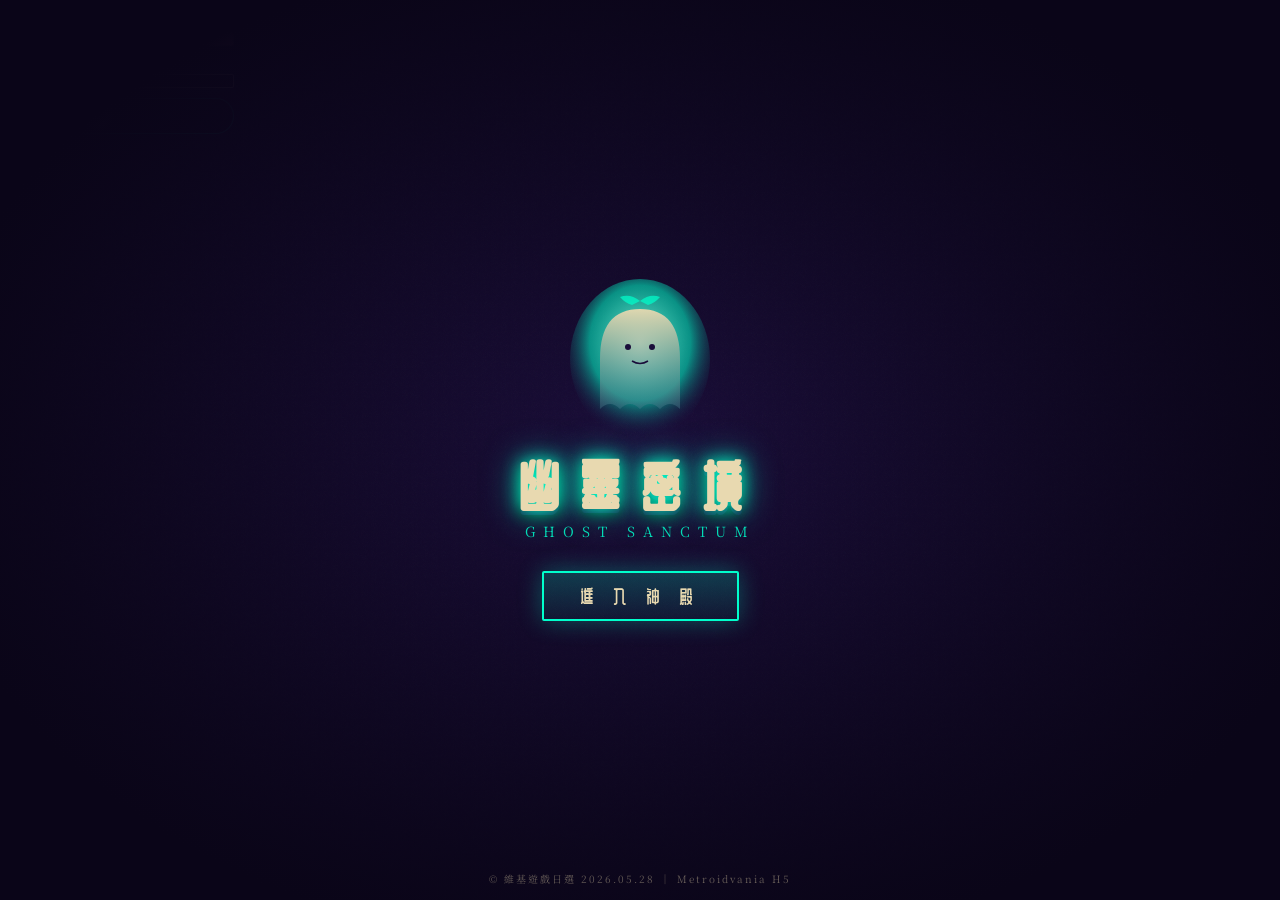
<file: adventure/index.html>
<!DOCTYPE html>
<html lang="zh-TW">
<head>
<meta charset="UTF-8">
<meta name="viewport" content="width=device-width, initial-scale=1.0, user-scalable=no">
<title>幽靈密境 — Ghost Sanctum</title>
<link href="https://fonts.googleapis.com/css2?family=Noto+Serif+TC:wght@400;700;900&family=ZCOOL+QingKe+HuangYou&display=swap" rel="stylesheet">
<style>
  :root{
    --c-bg:#0a0518;
    --c-deep:#1A0D3A;
    --c-stone:#4A7C8E;
    --c-glow:#00FFCC;
    --c-danger:#C0392B;
    --c-fire:#FF8C42;
    --c-water:#4FC3F7;
    --c-wind:#B2EBC8;
    --c-dark:#8E44AD;
    --c-light:#FFD54F;
    --c-paper:#e8d9b0;
    --c-ink:#1a1228;
  }
  *{margin:0;padding:0;box-sizing:border-box;-webkit-tap-highlight-color:transparent;user-select:none;}
  html,body{
    width:100%;height:100%;overflow:hidden;
    background:radial-gradient(ellipse at center, #1A0D3A 0%, #0a0518 70%, #000 100%);
    font-family:"Noto Serif TC","Microsoft JhengHei",serif;
    color:#e8d9b0;
    touch-action:none;
  }
  #stage{position:relative;width:100vw;height:100vh;overflow:hidden;}
  canvas{display:block;width:100%;height:100%;image-rendering:pixelated;image-rendering:crisp-edges;}

  /* ====== HUD ====== */
  #hud{position:absolute;inset:0;pointer-events:none;z-index:5;}
  .hud-corner{position:absolute;padding:10px 14px;font-size:13px;}
  #hud-top-left{top:0;left:0;display:flex;flex-direction:column;gap:6px;}
  #hud-top-right{top:0;right:0;text-align:right;display:flex;flex-direction:column;gap:6px;align-items:flex-end;}
  .bar{
    width:170px;height:12px;border:1px solid rgba(232,217,176,.6);
    background:rgba(0,0,0,.45);position:relative;border-radius:2px;
    box-shadow:0 0 12px rgba(0,255,204,.15);
  }
  .bar-fill{height:100%;transition:width .25s ease;border-radius:1px;}
  #hp-fill{background:linear-gradient(90deg,#ff5577,#ff99aa);}
  #soul-fill{background:linear-gradient(90deg,#00FFCC,#9bffe5);box-shadow:0 0 10px #00FFCC;}
  .bar-label{font-size:11px;letter-spacing:1px;color:#e8d9b0;text-shadow:0 0 6px #000;}
  #element-display{
    display:flex;gap:6px;align-items:center;margin-top:4px;
    background:rgba(0,0,0,.5);padding:6px 10px;border-radius:18px;
    border:1px solid rgba(0,255,204,.35);font-size:13px;
  }
  .el-chip{
    width:22px;height:22px;border-radius:50%;
    display:inline-flex;align-items:center;justify-content:center;
    font-size:13px;font-weight:bold;color:#000;
    box-shadow:0 0 8px currentColor;
  }
  #coin-display{
    background:rgba(0,0,0,.55);padding:6px 12px;border-radius:14px;
    border:1px solid rgba(255,213,79,.5);color:#FFD54F;
    font-weight:bold;letter-spacing:1px;pointer-events:auto;
    cursor:pointer;
  }
  #area-name{
    font-family:"ZCOOL QingKe HuangYou","Noto Serif TC",serif;
    font-size:22px;letter-spacing:8px;color:#e8d9b0;
    text-shadow:0 0 12px #00FFCC, 0 2px 6px #000;
    opacity:0;transition:opacity 1s ease;
  }
  #area-name.show{opacity:1;}

  /* ====== Touch controls ====== */
  #touch-controls{position:absolute;inset:0;pointer-events:none;z-index:6;}
  .tc-btn{
    position:absolute;pointer-events:auto;
    border:2px solid rgba(0,255,204,.4);
    background:radial-gradient(circle at 30% 30%, rgba(0,255,204,.18), rgba(0,0,0,.55));
    color:#e8d9b0;font-weight:bold;
    display:flex;align-items:center;justify-content:center;
    backdrop-filter:blur(4px);
    transition:transform .08s, background .12s;
  }
  .tc-btn:active{transform:scale(.92);background:radial-gradient(circle at 30% 30%, rgba(0,255,204,.55), rgba(0,0,0,.6));}
  #joy{
    left:18px;bottom:18px;width:130px;height:130px;border-radius:50%;
    position:absolute;pointer-events:auto;
    border:2px solid rgba(0,255,204,.35);
    background:radial-gradient(circle, rgba(0,255,204,.08), rgba(0,0,0,.5));
  }
  #joy-stick{
    position:absolute;left:50%;top:50%;width:55px;height:55px;
    margin-left:-27px;margin-top:-27px;border-radius:50%;
    background:radial-gradient(circle at 30% 30%,#9bffe5,#00FFCC 60%,#005544);
    box-shadow:0 0 12px #00FFCC;
    pointer-events:none;
  }
  #btn-a{right:20px;bottom:120px;width:70px;height:70px;border-radius:50%;font-size:18px;}
  #btn-b{right:100px;bottom:60px;width:70px;height:70px;border-radius:50%;font-size:18px;}
  #btn-c{right:20px;bottom:40px;width:60px;height:60px;border-radius:50%;font-size:14px;}
  #btn-swap{right:115px;bottom:140px;width:54px;height:54px;border-radius:50%;font-size:11px;}
  #btn-map{left:18px;top:60vh;width:50px;height:50px;border-radius:50%;font-size:11px;}

  /* ====== Modals ====== */
  .modal{
    position:absolute;inset:0;z-index:30;
    display:none;align-items:center;justify-content:center;
    background:rgba(2,1,8,.78);
    backdrop-filter:blur(6px);
  }
  .modal.show{display:flex;}
  .panel{
    width:min(92vw,520px);max-height:88vh;overflow-y:auto;
    background:linear-gradient(180deg, rgba(232,217,176,.97), rgba(212,194,150,.97));
    color:var(--c-ink);
    border:2px solid #6a4a1c;border-radius:6px;
    box-shadow:0 18px 60px rgba(0,0,0,.7), inset 0 0 60px rgba(106,74,28,.15);
    padding:20px 22px;
    background-image:
      radial-gradient(circle at 10% 5%, rgba(106,74,28,.12), transparent 30%),
      radial-gradient(circle at 90% 80%, rgba(106,74,28,.1), transparent 30%);
  }
  .panel h2{
    font-family:"ZCOOL QingKe HuangYou","Noto Serif TC",serif;
    text-align:center;letter-spacing:10px;font-size:24px;
    color:#3a1f0a;margin-bottom:6px;
  }
  .panel .sub{text-align:center;font-size:12px;letter-spacing:3px;color:#6a4a1c;margin-bottom:14px;}
  .shop-item{
    display:flex;align-items:center;gap:10px;padding:10px;
    border:1px solid rgba(106,74,28,.35);border-radius:4px;
    background:rgba(255,250,235,.45);
    margin-bottom:8px;
  }
  .shop-icon{
    width:46px;height:46px;border-radius:8px;
    display:flex;align-items:center;justify-content:center;
    font-size:22px;flex-shrink:0;
    background:linear-gradient(135deg,#1A0D3A,#4A7C8E);
    box-shadow:inset 0 0 8px rgba(0,255,204,.4);
  }
  .shop-info{flex:1;}
  .shop-name{font-weight:bold;font-size:14px;color:#3a1f0a;}
  .shop-desc{font-size:11px;color:#5a3f1a;line-height:1.4;margin-top:2px;}
  .shop-buy{
    background:linear-gradient(180deg,#3a1f0a,#1a0d05);color:#FFD54F;
    border:1px solid #6a4a1c;padding:7px 12px;border-radius:4px;
    font-weight:bold;font-size:12px;letter-spacing:1px;cursor:pointer;
    box-shadow:0 2px 0 #1a0d05;
  }
  .shop-buy:hover{filter:brightness(1.15);}
  .shop-buy:disabled{opacity:.45;cursor:not-allowed;}
  .shop-buy.owned{background:#3a5a3a;color:#cfeacf;}
  .close-btn{
    position:absolute;top:8px;right:12px;font-size:20px;
    color:#3a1f0a;cursor:pointer;font-weight:bold;
    background:none;border:none;
  }
  .panel-tabs{display:flex;gap:6px;margin-bottom:10px;border-bottom:1px solid rgba(106,74,28,.4);}
  .ptab{
    flex:1;text-align:center;padding:8px;cursor:pointer;
    font-size:12px;letter-spacing:2px;color:#6a4a1c;
    border-bottom:2px solid transparent;
  }
  .ptab.active{color:#3a1f0a;border-color:#3a1f0a;background:rgba(255,250,235,.4);}

  /* ====== Map ====== */
  #map-canvas{
    width:100%;height:340px;background:rgba(255,250,235,.5);
    border:1px solid rgba(106,74,28,.5);border-radius:4px;
    image-rendering:pixelated;
  }
  .map-legend{display:flex;gap:14px;justify-content:center;font-size:11px;color:#5a3f1a;margin-top:6px;flex-wrap:wrap;}
  .lg-chip{display:inline-block;width:12px;height:12px;border-radius:2px;margin-right:4px;vertical-align:middle;}

  /* ====== Title screen ====== */
  #title-screen{
    position:absolute;inset:0;z-index:50;
    display:flex;flex-direction:column;align-items:center;justify-content:center;
    background:
      radial-gradient(ellipse at center, rgba(26,13,58,.6) 0%, rgba(10,5,24,1) 80%),
      url("data:image/svg+xml;utf8,<svg xmlns='http://www.w3.org/2000/svg' width='400' height='400'><filter id='n'><feTurbulence baseFrequency='0.9' numOctaves='2' stitchTiles='stitch'/></filter><rect width='100%25' height='100%25' filter='url(%23n)' opacity='0.12'/></svg>");
    text-align:center;padding:20px;
  }
  #title-screen h1{
    font-family:"ZCOOL QingKe HuangYou","Noto Serif TC",serif;
    font-size:54px;letter-spacing:20px;
    color:#e8d9b0;
    text-shadow:
      0 0 18px #00FFCC,
      0 0 36px rgba(0,255,204,.6),
      0 4px 0 #1A0D3A,
      0 6px 12px #000;
    margin-bottom:10px;
    animation:ghost-float 4s ease-in-out infinite;
  }
  @keyframes ghost-float{0%,100%{transform:translateY(0);}50%{transform:translateY(-8px);}}
  #title-screen .sub-title{
    font-size:14px;letter-spacing:8px;color:rgba(0,255,204,.85);
    margin-bottom:30px;
  }
  #title-screen .ghost-ill{
    width:140px;height:160px;margin-bottom:18px;position:relative;
  }
  .start-btn{
    background:linear-gradient(180deg, rgba(0,255,204,.2), rgba(0,255,204,.05));
    color:#e8d9b0;border:2px solid #00FFCC;
    padding:14px 36px;font-size:18px;letter-spacing:8px;
    font-family:"ZCOOL QingKe HuangYou","Noto Serif TC",serif;
    cursor:pointer;border-radius:2px;
    box-shadow:0 0 24px rgba(0,255,204,.3);
    transition:all .2s;
  }
  .start-btn:hover{background:rgba(0,255,204,.25);box-shadow:0 0 36px rgba(0,255,204,.6);}
  .credits{position:absolute;bottom:14px;font-size:10px;color:rgba(232,217,176,.4);letter-spacing:2px;}

  /* ====== Toast ====== */
  #toast{
    position:absolute;left:50%;top:18%;transform:translateX(-50%);
    background:rgba(10,5,24,.92);
    border:1px solid #00FFCC;
    color:#00FFCC;padding:10px 22px;border-radius:2px;
    font-size:14px;letter-spacing:3px;z-index:25;
    opacity:0;transition:opacity .4s, transform .4s;
    pointer-events:none;
    box-shadow:0 0 24px rgba(0,255,204,.4);
  }
  #toast.show{opacity:1;transform:translateX(-50%) translateY(0);}

  /* ====== Dialog ====== */
  #dialog{
    position:absolute;left:50%;bottom:14%;transform:translateX(-50%);
    width:min(86vw,560px);
    background:rgba(10,5,24,.92);
    border:2px solid #6a4a1c;border-radius:4px;
    padding:14px 18px;color:#e8d9b0;
    font-size:14px;line-height:1.6;letter-spacing:1px;
    box-shadow:0 0 24px rgba(0,0,0,.7);
    display:none;z-index:20;
  }
  #dialog .dname{color:#00FFCC;font-weight:bold;margin-bottom:4px;letter-spacing:2px;font-size:13px;}
  #dialog .dhint{color:rgba(232,217,176,.5);font-size:11px;margin-top:6px;text-align:right;}

  @media (min-width:900px){
    #touch-controls{display:none;}
    .bar{width:220px;height:14px;}
    .hud-corner{font-size:14px;}
  }

  /* ====== Particle hint ====== */
  .pulse-hint{
    position:absolute;width:8px;height:8px;border-radius:50%;
    background:#00FFCC;box-shadow:0 0 12px #00FFCC;
    animation:pulse 1.4s ease-in-out infinite;
  }
  @keyframes pulse{0%,100%{transform:scale(1);opacity:.9;}50%{transform:scale(2);opacity:.3;}}
</style>
</head>
<body>
<div id="stage">

  <canvas id="game"></canvas>

  <!-- HUD -->
  <div id="hud">
    <div id="hud-top-left" class="hud-corner">
      <div class="bar-label">靈　力　HP</div>
      <div class="bar"><div id="hp-fill" class="bar-fill" style="width:100%"></div></div>
      <div class="bar-label">靈　能　SP</div>
      <div class="bar"><div id="soul-fill" class="bar-fill" style="width:0%"></div></div>
      <div id="element-display">
        <span style="font-size:11px;letter-spacing:2px;color:#c9bf9b;">屬性</span>
        <span class="el-chip" id="el-1" style="background:#444;color:#999;">—</span>
        <span class="el-chip" id="el-2" style="background:#444;color:#999;">—</span>
      </div>
    </div>
    <div id="hud-top-right" class="hud-corner">
      <div id="coin-display" onclick="UI.openShop()">⛧ <span id="coin-amt">0</span> 靈幣</div>
      <div id="area-name">入口迴廊</div>
      <div style="font-size:11px;color:rgba(232,217,176,.55);letter-spacing:2px;">幽靈密境 v1.0</div>
    </div>
  </div>

  <!-- Touch controls (mobile) -->
  <div id="touch-controls">
    <div id="joy"><div id="joy-stick"></div></div>
    <button id="btn-a" class="tc-btn" data-key="jump">跳</button>
    <button id="btn-b" class="tc-btn" data-key="attack">攻擊</button>
    <button id="btn-c" class="tc-btn" data-key="skill">技</button>
    <button id="btn-swap" class="tc-btn" data-key="swap">切換</button>
    <button id="btn-map" class="tc-btn" data-key="map">地圖</button>
  </div>

  <!-- Toast -->
  <div id="toast"></div>

  <!-- Dialog -->
  <div id="dialog">
    <div class="dname" id="d-name">阿幽</div>
    <div id="d-text"></div>
    <div class="dhint">▼ 點擊任意處繼續</div>
  </div>

  <!-- Shop Modal -->
  <div id="modal-shop" class="modal" onclick="if(event.target.id==='modal-shop')UI.closeShop();">
    <div class="panel">
      <button class="close-btn" onclick="UI.closeShop()">✕</button>
      <h2>幽靈商城</h2>
      <div class="sub">Ghost Sanctum Boutique</div>
      <div class="panel-tabs">
        <div class="ptab active" data-tab="cos" onclick="UI.shopTab('cos')">皮膚外觀</div>
        <div class="ptab" data-tab="util" onclick="UI.shopTab('util')">便利道具</div>
        <div class="ptab" data-tab="pass" onclick="UI.shopTab('pass')">通行證</div>
      </div>
      <div id="shop-content"></div>
      <div style="text-align:center;margin-top:10px;font-size:11px;color:#5a3f1a;">
        ※ 所有付費道具不影響核心關卡平衡 ※
      </div>
    </div>
  </div>

  <!-- Map Modal -->
  <div id="modal-map" class="modal" onclick="if(event.target.id==='modal-map')UI.closeMap();">
    <div class="panel">
      <button class="close-btn" onclick="UI.closeMap()">✕</button>
      <h2>神殿古卷</h2>
      <div class="sub">Sanctum Cartograph</div>
      <canvas id="map-canvas" width="480" height="320"></canvas>
      <div class="map-legend">
        <span><span class="lg-chip" style="background:#3a1f0a;"></span>已探索</span>
        <span><span class="lg-chip" style="background:#c0392b;"></span>當前位置</span>
        <span><span class="lg-chip" style="background:rgba(106,74,28,.3);border:1px dashed #6a4a1c;"></span>未探索</span>
        <span><span class="lg-chip" style="background:#FFD54F;"></span>Boss</span>
      </div>
      <div style="font-size:12px;color:#5a3f1a;margin-top:8px;text-align:center;letter-spacing:2px;">
        靈能組合 <span id="map-el-status">無</span> ｜ 已探索 <span id="map-rooms">0</span> 房間
      </div>
    </div>
  </div>

  <!-- Title -->
  <div id="title-screen">
    <div class="ghost-ill">
      <svg viewBox="0 0 140 160" width="140" height="160">
        <defs>
          <radialGradient id="ghostGlow" cx="50%" cy="40%" r="60%">
            <stop offset="0%" stop-color="#9bffe5" stop-opacity=".9"/>
            <stop offset="60%" stop-color="#00FFCC" stop-opacity=".55"/>
            <stop offset="100%" stop-color="#1A0D3A" stop-opacity="0"/>
          </radialGradient>
          <linearGradient id="robe" x1="0" y1="0" x2="0" y2="1">
            <stop offset="0%" stop-color="#e8d9b0"/>
            <stop offset="100%" stop-color="#4A7C8E" stop-opacity=".4"/>
          </linearGradient>
        </defs>
        <ellipse cx="70" cy="80" rx="70" ry="80" fill="url(#ghostGlow)"/>
        <path d="M 70 30 Q 30 30 30 80 L 30 130 Q 40 120 50 130 Q 60 120 70 130 Q 80 120 90 130 Q 100 120 110 130 L 110 80 Q 110 30 70 30 Z" fill="url(#robe)" opacity=".95"/>
        <circle cx="58" cy="68" r="3" fill="#1A0D3A"/>
        <circle cx="82" cy="68" r="3" fill="#1A0D3A"/>
        <path d="M 62 82 Q 70 87 78 82" stroke="#1A0D3A" stroke-width="1.5" fill="none"/>
        <path d="M 70 22 Q 60 14 50 18 Q 55 24 62 26 Z" fill="#00FFCC" opacity=".7"/>
        <path d="M 70 22 Q 80 14 90 18 Q 85 24 78 26 Z" fill="#00FFCC" opacity=".7"/>
      </svg>
    </div>
    <h1>幽靈密境</h1>
    <div class="sub-title">GHOST SANCTUM</div>
    <button class="start-btn" onclick="Game.start()">進　入　神　殿</button>
    <div class="credits">© 維基遊戲日選 2026.05.28 ｜ Metroidvania H5</div>
  </div>

</div>

<script>
/* ===========================================================
   《幽靈密境》— H5 Metroidvania
   依據《幽靈密境企劃書》v2026-05-28 製作
   核心：靈能汲取 × 能力解鎖探索 × 商城溫和付費
   =========================================================== */

const canvas = document.getElementById('game');
const ctx = canvas.getContext('2d');
let DPR = Math.max(1, Math.min(2, window.devicePixelRatio || 1));

function resize(){
  DPR = Math.max(1, Math.min(2, window.devicePixelRatio || 1));
  canvas.width = window.innerWidth * DPR;
  canvas.height = window.innerHeight * DPR;
  canvas.style.width = window.innerWidth+'px';
  canvas.style.height = window.innerHeight+'px';
  ctx.imageSmoothingEnabled = false;
}
window.addEventListener('resize', resize);
resize();

/* -------------------- World Data -------------------- */
const ELEMENTS = {
  fire: {name:'火', color:'#FF8C42', symbol:'火'},
  water:{name:'水', color:'#4FC3F7', symbol:'水'},
  wind: {name:'風', color:'#B2EBC8', symbol:'風'},
  dark: {name:'暗', color:'#8E44AD', symbol:'暗'},
  light:{name:'光', color:'#FFD54F', symbol:'光'},
};

const ROOMS = [
  // 入口迴廊
  {id:0,name:'入口迴廊',area:'entrance',col:0,row:1,bg:'entrance',
   platforms:[
     {x:0,y:520,w:1200,h:80},
     {x:280,y:430,w:140,h:18},
     {x:520,y:360,w:140,h:18},
     {x:760,y:430,w:140,h:18},
     {x:1000,y:340,w:200,h:18},
   ],
   enemies:[{x:340,y:400,type:'wisp',el:'dark'},{x:820,y:400,type:'wisp',el:'light'}],
   exits:{right:1}, hint:'右→ 水鏡祭廳'},
  // 水鏡祭廳
  {id:1,name:'水鏡祭廳',area:'water',col:1,row:1,bg:'water',
   platforms:[
     {x:0,y:520,w:300,h:80},
     {x:400,y:520,w:200,h:80},
     {x:700,y:520,w:500,h:80},
     {x:260,y:400,w:140,h:18},
     {x:500,y:330,w:160,h:18},
     {x:780,y:280,w:140,h:18},
     {x:1020,y:200,w:160,h:18,locked:'wind'},
   ],
   enemies:[{x:540,y:280,type:'sprite',el:'water'},{x:820,y:230,type:'sprite',el:'water'},{x:880,y:480,type:'wisp',el:'water'}],
   pickups:[{x:140,y:470,type:'soulOrb'}],
   exits:{left:0,right:2,up:5}, hint:'★ 擊敗水靈→獲得「水」靈能'},
  // 焰獄鍛造間 (need water)
  {id:2,name:'焰獄鍛造間',area:'fire',col:2,row:1,bg:'fire',gate:'water',
   platforms:[
     {x:0,y:520,w:400,h:80},
     {x:480,y:520,w:120,h:80,hot:true},
     {x:680,y:520,w:520,h:80},
     {x:260,y:420,w:140,h:18},
     {x:460,y:340,w:140,h:18,hot:true},
     {x:720,y:260,w:140,h:18},
     {x:980,y:180,w:200,h:18},
   ],
   enemies:[{x:340,y:400,type:'wisp',el:'fire'},{x:760,y:230,type:'sprite',el:'fire'},{x:1000,y:150,type:'sprite',el:'fire'}],
   pickups:[{x:1080,y:140,type:'jar'}],
   exits:{left:1,right:3}, hint:'★ 擊敗火靈→獲得「火」靈能 ★ 隱藏茶杯+攻擊'},
  // 暗林靈苑 (need fire)
  {id:3,name:'暗林靈苑',area:'dark',col:3,row:1,bg:'dark',gate:'fire',
   platforms:[
     {x:0,y:520,w:1200,h:80},
     {x:160,y:420,w:120,h:18},
     {x:380,y:360,w:120,h:18},
     {x:580,y:300,w:120,h:18},
     {x:780,y:240,w:120,h:18},
     {x:980,y:300,w:200,h:18},
   ],
   enemies:[{x:240,y:390,type:'shade',el:'dark'},{x:620,y:270,type:'shade',el:'dark'},{x:1020,y:270,type:'shade',el:'dark'}],
   pickups:[{x:820,y:210,type:'soulOrb'}],
   exits:{left:2,right:4}, hint:'★ 擊敗暗靈→獲得「暗」靈能'},
  // 風塔迴廊 — Boss
  {id:4,name:'風塔迴廊',area:'wind',col:4,row:1,bg:'wind',gate:'dark',
   platforms:[
     {x:0,y:520,w:1200,h:80},
     {x:200,y:420,w:120,h:18},
     {x:440,y:360,w:120,h:18},
     {x:680,y:300,w:120,h:18},
     {x:920,y:260,w:280,h:18},
   ],
   enemies:[{x:600,y:480,type:'boss',el:'wind',hp:60,name:'羽翼守衛'}],
   pickups:[],
   exits:{left:3}, hint:'★ Boss：羽翼守衛 — 擊敗獲得「風」與通關'},
  // 隱藏房 上方 (from water room)
  {id:5,name:'隱密水閣',area:'water',col:1,row:0,bg:'secret',
   platforms:[
     {x:0,y:520,w:1200,h:80},
     {x:400,y:380,w:400,h:18},
   ],
   pickups:[{x:600,y:340,type:'jar'},{x:760,y:340,type:'soulOrb'}],
   enemies:[],
   exits:{down:1}, hint:'★ 隱藏房 — 珍貴道具'},
];

const SHOP_ITEMS = {
  cos:[
    {id:'skin_default', name:'阿幽 — 經典靈衣', desc:'故事預設外觀。', price:0, icon:'👤', owned:true, equipped:true},
    {id:'skin_mermaid', name:'人魚幽靈', desc:'蔚藍鱗光與珊瑚紗，海妖魅惑造型。', price:120, priceTW:'NT$120', icon:'🧜‍♀️'},
    {id:'skin_snow',    name:'雪精靈',     desc:'霜雪縹緲，銀白靈光環繞。', price:90,  priceTW:'NT$90',  icon:'❄️'},
    {id:'skin_cyber',   name:'賽博朋克',   desc:'霓虹電流貫穿的未來靈體。', price:120, priceTW:'NT$120', icon:'🤖'},
    {id:'skin_blossom', name:'櫻緋幻影',   desc:'飄落花瓣與粉霧的春日皮膚。', price:60,  priceTW:'NT$60',  icon:'🌸'},
  ],
  util:[
    {id:'revive', name:'復活之泉 ×3', desc:'死亡後原地復活，附 5 秒無敵。', price:27, priceTW:'NT$27', icon:'⛲'},
    {id:'marker_pack', name:'地圖標記擴充包', desc:'20 種特殊標記圖示，便於探索備註。', price:39, priceTW:'NT$39', icon:'📍'},
    {id:'orb_x2', name:'今日靈珠雙倍卡', desc:'24 小時內取得靈珠數量翻倍。', price:30, priceTW:'NT$30', icon:'💠'},
    {id:'memo_skin', name:'古卷地圖皮膚', desc:'地圖介面更換為古典絹本風格。', price:50, priceTW:'NT$50', icon:'📜'},
  ],
  pass:[
    {id:'monthly', name:'靈界密探 月票', desc:'每日 +3 靈珠、排行榜徽章、月限皮膚。', price:99,  priceTW:'NT$99/月', icon:'🔮'},
    {id:'season',  name:'幽靈祭典 賽季通行證', desc:'解鎖 30 階季賞，含限定靈核外觀。', price:299, priceTW:'NT$299/季', icon:'🎏'},
    {id:'collect', name:'神殿典藏版', desc:'數位美術集 + 原聲帶下載權，永久收藏。', price:199, priceTW:'NT$199', icon:'💿'},
  ],
};

/* -------------------- Game State -------------------- */
const Game = {
  state:'title',
  roomId:0,
  player:null,
  enemies:[],
  particles:[],
  pickups:[],
  projectiles:[],
  exits:[],
  rooms:{},
  visited:new Set(),
  unlockedEl:new Set(),
  abilities:new Set(),   // 'water','fire','dark','wind'
  elements:[null,null],  // currently equipped (2 slots)
  coins:0,
  bossDefeated:false,
  cameraX:0,
  shake:0,
  hp:5,maxHp:5,
  soul:0,maxSoul:100,
  inv:{revive:0,orbX2:false,markerPack:false,memoSkin:false,monthly:false,season:false,collect:false},
  ownedSkins:new Set(['skin_default']),
  equippedSkin:'skin_default',
  start(){
    document.getElementById('title-screen').style.display='none';
    this.state='playing';
    this.player = new Player(120,400);
    this.loadRoom(0);
    UI.showArea('入口迴廊');
    UI.toast('歡迎來到幽靈密境');
    setTimeout(()=>{
      UI.dialog('阿幽','……我，死了？這裡是哪兒……一座古老的神殿……試著探索看看吧。');
    },1200);
    Loop.start();
  },
  loadRoom(id){
    this.roomId=id;
    const r=ROOMS[id];
    if(!r){ console.warn('Room missing',id); return; }
    if(r.gate && !this.abilities.has(r.gate)){
      UI.toast('封印之門 — 需要「'+ELEMENTS[r.gate].name+'」靈能');
      // bounce back: just keep current; do not switch
      return false;
    }
    this.enemies = (r.enemies||[]).map(e=>new Enemy(e.x,e.y,e.type,e.el,e.hp,e.name));
    this.pickups = (r.pickups||[]).map(p=>({...p, picked:false}));
    this.projectiles = [];
    this.particles = [];
    this.cameraX = 0;
    this.bossDefeated = false;
    this.visited.add(id);
    if(id!==0) UI.showArea(r.name);
    return true;
  },
  changeRoom(dir){
    const cur = ROOMS[this.roomId];
    if(!cur.exits || cur.exits[dir]===undefined) return;
    const newId = cur.exits[dir];
    const newRoom = ROOMS[newId];
    if(newRoom.gate && !this.abilities.has(newRoom.gate)){
      UI.toast('封印之門 — 需要「'+ELEMENTS[newRoom.gate].name+'」靈能');
      return;
    }
    if(!this.loadRoom(newId)) return;
    // reposition player
    if(dir==='right') this.player.x = 40;
    else if(dir==='left') this.player.x = 1140;
    else if(dir==='up'){ this.player.x=600; this.player.y=480; }
    else if(dir==='down'){ this.player.x=600; this.player.y=40; }
    this.player.vx=0; this.player.vy=0;
  },
  takeDamage(amt){
    if(this.player.invuln>0) return;
    this.hp -= amt;
    this.player.invuln = 60;
    this.shake = 8;
    UI.updateHUD();
    if(this.hp<=0){
      if(this.inv.revive>0){
        this.inv.revive--;
        this.hp = this.maxHp;
        this.player.invuln = 180;
        UI.toast('復活之泉 — 死灰復燃');
      } else {
        this.hp = this.maxHp;
        this.loadRoom(0);
        this.player.x=120;this.player.y=400;
        UI.toast('靈魂回歸神殿入口');
      }
      UI.updateHUD();
    }
  },
  gainSoul(amt,el){
    this.soul = Math.min(this.maxSoul, this.soul+amt);
    if(el && !this.unlockedEl.has(el)){
      this.unlockedEl.add(el);
      // first absorption — auto-equip first 2
      if(!this.elements[0]) this.elements[0]=el;
      else if(!this.elements[1] && this.elements[0]!==el) this.elements[1]=el;
      if(['water','fire','dark','wind'].includes(el) && !this.abilities.has(el)){
        this.abilities.add(el);
        UI.toast('★ 解鎖「'+ELEMENTS[el].name+'」靈能能力');
        if(el==='water') UI.dialog('阿幽','水的靈能——我能在這神殿中操控水流，前進深處了。');
        if(el==='fire')  UI.dialog('阿幽','炙熱的火靈……熔岩之牆似乎也擋不住我了。');
        if(el==='dark')  UI.dialog('阿幽','暗影包覆著我……可以穿越某些壁壘。');
        if(el==='wind')  UI.dialog('阿幽','風……自由了。我終於能離開這座神殿了嗎？');
      }
    }
    UI.updateHUD();
  },
  gainCoin(amt){ this.coins+=amt; UI.updateHUD(); },
  win(){
    this.state='win';
    UI.dialog('神諭','你解開了神殿七封之一……（試玩版完。完整版含 7 大區域、最終 Boss 與真結局。）');
    setTimeout(()=>{
      UI.toast('恭喜通關試玩版！');
    },800);
  },
};

/* -------------------- Entities -------------------- */
class Player{
  constructor(x,y){
    this.x=x;this.y=y;this.vx=0;this.vy=0;
    this.w=24;this.h=36;
    this.facing=1;this.onGround=false;
    this.canDoubleJump=true;
    this.attacking=0;
    this.invuln=0;
    this.float=0;
  }
  update(){
    this.float += 0.08;
    const move = (Input.right?1:0) - (Input.left?1:0);
    const accel = this.onGround?0.6:0.4;
    this.vx += move*accel;
    this.vx *= 0.84;
    if(move!==0) this.facing = move;

    // jump
    if(Input.jumpPressed){
      if(this.onGround){ this.vy=-11; this.onGround=false; this.canDoubleJump=true; }
      else if(this.canDoubleJump && Game.abilities.has('dark')){
        this.vy=-10; this.canDoubleJump=false;
        Game.particles.push(...spawnBurst(this.x+this.w/2,this.y+this.h,'#8E44AD',8));
      }
      Input.jumpPressed=false;
    }

    // attack
    if(Input.attackPressed && this.attacking<=0){
      this.attacking = 18;
      this.attackDealt = false;
      Input.attackPressed=false;
    }

    // skill (cost SP)
    if(Input.skillPressed && Game.soul>=25){
      this.castSkill();
      Game.soul -= 25;
      UI.updateHUD();
      Input.skillPressed=false;
    } else if(Input.skillPressed){
      UI.toast('靈能不足');
      Input.skillPressed=false;
    }

    // gravity
    this.vy += 0.55;
    if(this.vy>14) this.vy=14;

    // movement & collision
    this.x += this.vx;
    this.collide('x');
    this.y += this.vy;
    this.onGround=false;
    this.collide('y');

    if(this.attacking>0) this.attacking--;
    if(this.invuln>0) this.invuln--;

    // pickups
    for(const p of Game.pickups){
      if(p.picked) continue;
      const dx=(this.x+12)-(p.x+8), dy=(this.y+18)-(p.y+8);
      if(dx*dx+dy*dy<700){
        p.picked=true;
        if(p.type==='soulOrb'){ Game.maxHp += 1; Game.hp = Math.min(Game.maxHp,Game.hp+2); UI.toast('★ 靈珠 — 最大靈力+1'); }
        else if(p.type==='jar'){ Game.gainCoin(50); UI.toast('★ 骨瓷茶杯 — 靈幣+50'); }
        Game.particles.push(...spawnBurst(p.x+8,p.y+8,'#FFD54F',14));
      }
    }

    // room exits
    if(this.x<0){ Game.changeRoom('left'); }
    else if(this.x>1180){ Game.changeRoom('right'); }
    if(this.y<-10){ Game.changeRoom('up'); }
    else if(this.y>620){ Game.changeRoom('down'); }

    // attack hitbox
    if(this.attacking>10 && !this.attackDealt){
      const hb={x:this.x+(this.facing>0?20:-30), y:this.y+8, w:36, h:24};
      for(const e of Game.enemies){
        if(e.dead) continue;
        if(rectOverlap(hb,{x:e.x,y:e.y,w:e.w,h:e.h})){
          const el = Game.elements;
          let dmg = 1;
          if(el.includes(e.el)) dmg = 2;       // type match
          if(el[0]&&el[1]&&el[0]!==el[1]) dmg += 1; // dual element bonus
          e.takeDamage(dmg,this.facing);
          this.attackDealt = true;
          Game.shake = 3;
        }
      }
    }

    // hot platform damage
    for(const p of (ROOMS[Game.roomId].platforms||[])){
      if(p.hot && !Game.abilities.has('water')){
        if(this.y+this.h>p.y-1 && this.y+this.h<p.y+8 && this.x+this.w>p.x && this.x<p.x+p.w){
          Game.takeDamage(1);
        }
      }
    }
  }
  castSkill(){
    const el = Game.elements;
    if(!el[0]){ UI.toast('未裝備靈能屬性'); return; }
    const primary = el[0];
    const dir = this.facing;
    if(primary==='fire'){
      // fireball
      Game.projectiles.push({x:this.x+12,y:this.y+12,vx:dir*8,vy:0,life:60,color:'#FF8C42',el:'fire'});
      Game.particles.push(...spawnBurst(this.x+12,this.y+12,'#FF8C42',10));
    } else if(primary==='water'){
      // water wave AoE
      for(let i=0;i<4;i++) Game.projectiles.push({x:this.x+12+dir*i*12,y:this.y+18+i*2,vx:dir*5,vy:1,life:40,color:'#4FC3F7',el:'water'});
    } else if(primary==='dark'){
      // shadow strike
      Game.projectiles.push({x:this.x+12,y:this.y+12,vx:dir*10,vy:-2,life:50,color:'#8E44AD',el:'dark',pierce:true});
    } else if(primary==='wind'){
      this.vy = -9; this.vx += dir*5;
      Game.particles.push(...spawnBurst(this.x+12,this.y+30,'#B2EBC8',16));
    } else if(primary==='light'){
      // heal
      Game.hp = Math.min(Game.maxHp, Game.hp+2);
      UI.toast('光之祝福 — 靈力恢復');
      Game.particles.push(...spawnBurst(this.x+12,this.y+12,'#FFD54F',20));
    }
    UI.updateHUD();
  }
  collide(axis){
    const plats = ROOMS[Game.roomId].platforms||[];
    for(const p of plats){
      if(p.locked && !Game.abilities.has(p.locked)) {} // still solid
      if(rectOverlap({x:this.x,y:this.y,w:this.w,h:this.h}, p)){
        if(axis==='x'){
          if(this.vx>0) this.x = p.x - this.w;
          else if(this.vx<0) this.x = p.x + p.w;
          this.vx = 0;
        } else {
          if(this.vy>0){ this.y = p.y - this.h; this.onGround=true; this.canDoubleJump=true; }
          else if(this.vy<0) this.y = p.y + p.h;
          this.vy = 0;
        }
      }
    }
  }
  draw(){
    const sx = Math.round(this.x - Game.cameraX);
    const sy = Math.round(this.y);
    // shadow
    ctx.fillStyle='rgba(0,0,0,.35)';
    ctx.beginPath();ctx.ellipse(sx+12,sy+38,14,3,0,0,Math.PI*2);ctx.fill();
    // glow
    const g = ctx.createRadialGradient(sx+12,sy+18,2,sx+12,sy+18,28);
    g.addColorStop(0,'rgba(0,255,204,.5)');
    g.addColorStop(1,'rgba(0,255,204,0)');
    ctx.fillStyle=g;
    ctx.fillRect(sx-16,sy-10,56,56);

    const flicker = this.invuln>0 && (this.invuln%6<3);
    if(flicker){ ctx.globalAlpha=.4; }

    // ghost body (robe)
    const wobble = Math.sin(this.float)*1.6;
    const bodyColor = this.getSkinColor();
    ctx.fillStyle=bodyColor.robe;
    ctx.beginPath();
    ctx.moveTo(sx+12, sy+wobble);
    ctx.quadraticCurveTo(sx-2, sy+wobble, sx-2, sy+22+wobble);
    ctx.lineTo(sx-2, sy+36+wobble);
    ctx.lineTo(sx+2, sy+33+wobble);
    ctx.lineTo(sx+6, sy+36+wobble);
    ctx.lineTo(sx+10, sy+33+wobble);
    ctx.lineTo(sx+14, sy+36+wobble);
    ctx.lineTo(sx+18, sy+33+wobble);
    ctx.lineTo(sx+22, sy+36+wobble);
    ctx.lineTo(sx+26, sy+33+wobble);
    ctx.lineTo(sx+26, sy+22+wobble);
    ctx.quadraticCurveTo(sx+26, sy+wobble, sx+12, sy+wobble);
    ctx.closePath();
    ctx.fill();
    // edge
    ctx.strokeStyle = bodyColor.edge;
    ctx.lineWidth=1.2;
    ctx.stroke();

    // face
    ctx.fillStyle='#1A0D3A';
    const eyeY = sy+10+wobble;
    if(this.facing>0){
      ctx.fillRect(sx+9,eyeY,2.5,3);
      ctx.fillRect(sx+15,eyeY,2.5,3);
    } else {
      ctx.fillRect(sx+7,eyeY,2.5,3);
      ctx.fillRect(sx+13,eyeY,2.5,3);
    }
    // hair tuft
    ctx.fillStyle=bodyColor.hair;
    ctx.beginPath();
    ctx.moveTo(sx+4, sy+2+wobble);
    ctx.quadraticCurveTo(sx+12, sy-4+wobble, sx+20, sy+2+wobble);
    ctx.lineTo(sx+22, sy+6+wobble);
    ctx.lineTo(sx+2, sy+6+wobble);
    ctx.closePath();
    ctx.fill();

    // element aura
    if(Game.elements[0]){
      ctx.fillStyle = ELEMENTS[Game.elements[0]].color;
      ctx.globalAlpha *= 0.7;
      ctx.beginPath();
      ctx.arc(sx-4+Math.sin(this.float*1.4)*3, sy+24+Math.cos(this.float)*2, 3, 0, Math.PI*2);
      ctx.fill();
    }
    if(Game.elements[1]){
      ctx.fillStyle = ELEMENTS[Game.elements[1]].color;
      ctx.beginPath();
      ctx.arc(sx+28+Math.sin(this.float*1.4+1)*3, sy+24+Math.cos(this.float+1)*2, 3, 0, Math.PI*2);
      ctx.fill();
    }
    ctx.globalAlpha=1;

    // attack sweep
    if(this.attacking>5){
      ctx.save();
      ctx.translate(sx+12, sy+18);
      ctx.scale(this.facing,1);
      const t = (18-this.attacking)/13;
      ctx.fillStyle='rgba(0,255,204,.5)';
      ctx.beginPath();
      ctx.moveTo(8,0);
      ctx.arc(8,0,28,-0.8+t*1.6,0.8-t*0.4);
      ctx.closePath();
      ctx.fill();
      ctx.strokeStyle='rgba(155,255,229,.9)';
      ctx.lineWidth=2;
      ctx.stroke();
      ctx.restore();
    }
  }
  getSkinColor(){
    switch(Game.equippedSkin){
      case 'skin_mermaid': return {robe:'#4FC3F7', edge:'#1565C0', hair:'#FF80AB'};
      case 'skin_snow':    return {robe:'#E1F5FE', edge:'#90A4AE', hair:'#B3E5FC'};
      case 'skin_cyber':   return {robe:'#212121', edge:'#FF1744', hair:'#00E5FF'};
      case 'skin_blossom': return {robe:'#FCE4EC', edge:'#AD1457', hair:'#F48FB1'};
      default: return {robe:'#e8d9b0', edge:'#4A7C8E', hair:'#1A0D3A'};
    }
  }
}

class Enemy{
  constructor(x,y,type,el,hp,name){
    this.x=x;this.y=y;this.type=type||'wisp';
    this.el = el || 'dark';
    this.hp = hp ?? (type==='boss'?60:(type==='shade'?5:3));
    this.maxHp = this.hp;
    this.name = name;
    this.w = type==='boss'?64:24;
    this.h = type==='boss'?64:24;
    this.vx=0;this.vy=0;
    this.dead=false;
    this.t=Math.random()*100;
    this.attackCD = 60;
    this.dir = Math.random()<0.5?-1:1;
    this.knock = 0;
  }
  takeDamage(amt,from){
    this.hp -= amt;
    this.knock = from*4;
    Game.particles.push(...spawnBurst(this.x+this.w/2,this.y+this.h/2, ELEMENTS[this.el].color, 8));
    if(this.hp<=0){
      this.dead=true;
      Game.gainSoul(this.type==='boss'?80:15, this.el);
      Game.gainCoin(this.type==='boss'?100:(this.type==='shade'?15:8));
      Game.particles.push(...spawnBurst(this.x+this.w/2,this.y+this.h/2, ELEMENTS[this.el].color, 30));
      if(this.type==='boss'){
        Game.bossDefeated = true;
        Game.shake = 18;
        setTimeout(()=>Game.win(), 1500);
      }
    }
  }
  update(){
    if(this.dead) return;
    this.t += 0.05;
    const px = Game.player.x, py = Game.player.y;
    const dx = px - this.x, dy = py - this.y;
    const dist = Math.hypot(dx,dy);

    if(this.type==='boss'){
      // boss AI: hover, dash, shoot feathers
      this.x += Math.sin(this.t*0.6)*0.8 + this.knock*0.5;
      this.y = 200 + Math.sin(this.t)*40;
      this.knock *= 0.85;
      this.attackCD--;
      if(this.attackCD<=0){
        // shoot 3 feathers fanned toward player
        const ang = Math.atan2(dy,dx);
        for(let i=-1;i<=1;i++){
          const a = ang + i*0.25;
          Game.enemies.push({
            isProj:true,x:this.x+30,y:this.y+30,
            vx:Math.cos(a)*5, vy:Math.sin(a)*5,
            life:120, color:'#B2EBC8', el:'wind',
            update(){this.x+=this.vx;this.y+=this.vy;this.life--;},
            isDead(){return this.life<=0;},
            hitsPlayer(){return rectOverlap({x:this.x-3,y:this.y-3,w:6,h:6},{x:Game.player.x,y:Game.player.y,w:Game.player.w,h:Game.player.h});},
          });
        }
        this.attackCD = 90;
      }
    } else if(this.type==='shade'){
      // shade: teleport occasionally
      if(Math.random()<0.005){
        this.x += (Math.random()-0.5)*100;
      }
      this.x += this.dir*0.7;
      this.y += Math.sin(this.t)*0.4;
      if(this.x<40 || this.x>1140) this.dir*=-1;
    } else if(this.type==='sprite'){
      // sprite: float in place, dive at player
      this.x += Math.sin(this.t)*0.5 + this.knock*0.4;
      this.y += Math.cos(this.t*1.3)*0.6;
      this.knock *= 0.85;
      if(dist<160 && this.attackCD<=0){
        this.vx = dx/dist*2.5;
        this.vy = dy/dist*2.5;
        this.attackCD = 80;
      }
      this.x += this.vx*0.4; this.y += this.vy*0.4;
      this.vx *= 0.95; this.vy *= 0.95;
      this.attackCD--;
    } else {
      // wisp: patrol
      this.x += this.dir * 0.5;
      this.y += Math.sin(this.t*1.5)*0.3;
      if(this.x<40 || this.x>1140) this.dir*=-1;
    }
    // hit player
    if(rectOverlap({x:this.x,y:this.y,w:this.w,h:this.h},{x:Game.player.x,y:Game.player.y,w:Game.player.w,h:Game.player.h})){
      Game.takeDamage(1);
    }
  }
  draw(){
    if(this.dead) return;
    const sx = Math.round(this.x - Game.cameraX);
    const sy = Math.round(this.y);
    const c = ELEMENTS[this.el].color;
    // glow
    const g = ctx.createRadialGradient(sx+this.w/2,sy+this.h/2,2,sx+this.w/2,sy+this.h/2,this.w);
    g.addColorStop(0,c+'cc');
    g.addColorStop(1,c+'00');
    ctx.fillStyle=g;
    ctx.fillRect(sx-12,sy-12,this.w+24,this.h+24);

    if(this.type==='boss'){
      // big wing creature
      ctx.fillStyle = '#1A0D3A';
      ctx.beginPath();ctx.ellipse(sx+32,sy+32,28,30,0,0,Math.PI*2);ctx.fill();
      // wings
      ctx.fillStyle = '#B2EBC8';
      ctx.beginPath();
      ctx.moveTo(sx+8,sy+30);
      ctx.quadraticCurveTo(sx-20,sy+10+Math.sin(this.t*4)*8,sx-26,sy+30);
      ctx.quadraticCurveTo(sx-12,sy+34,sx+8,sy+34);
      ctx.fill();
      ctx.beginPath();
      ctx.moveTo(sx+56,sy+30);
      ctx.quadraticCurveTo(sx+84,sy+10+Math.cos(this.t*4)*8,sx+90,sy+30);
      ctx.quadraticCurveTo(sx+76,sy+34,sx+56,sy+34);
      ctx.fill();
      // eye
      ctx.fillStyle='#C0392B';
      ctx.fillRect(sx+24,sy+22,6,6); ctx.fillRect(sx+34,sy+22,6,6);
      // hp bar
      ctx.fillStyle='rgba(0,0,0,.6)';
      ctx.fillRect(sx-10,sy-16,84,6);
      ctx.fillStyle='#C0392B';
      ctx.fillRect(sx-9,sy-15,82*(this.hp/this.maxHp),4);
      ctx.fillStyle='#e8d9b0';
      ctx.font='10px serif';
      ctx.fillText(this.name||'Boss', sx-2, sy-20);
    } else {
      // ghost mob
      ctx.fillStyle = c;
      ctx.beginPath();
      ctx.ellipse(sx+12,sy+10,11,12,0,0,Math.PI*2);
      ctx.fill();
      // tail wisps
      ctx.beginPath();
      ctx.moveTo(sx+2,sy+18);
      ctx.lineTo(sx+5,sy+24+Math.sin(this.t*3)*2);
      ctx.lineTo(sx+8,sy+18);
      ctx.lineTo(sx+12,sy+24+Math.sin(this.t*3+1)*2);
      ctx.lineTo(sx+16,sy+18);
      ctx.lineTo(sx+19,sy+24+Math.sin(this.t*3+2)*2);
      ctx.lineTo(sx+22,sy+18);
      ctx.closePath();
      ctx.fill();
      // eyes
      ctx.fillStyle='#1A0D3A';
      ctx.fillRect(sx+8,sy+8,2.5,3);
      ctx.fillRect(sx+14,sy+8,2.5,3);
    }
  }
}

function rectOverlap(a,b){
  return a.x<b.x+b.w && a.x+a.w>b.x && a.y<b.y+b.h && a.y+a.h>b.y;
}
function spawnBurst(x,y,color,n){
  const arr=[];
  for(let i=0;i<n;i++){
    const a = Math.random()*Math.PI*2;
    const sp = 1+Math.random()*3;
    arr.push({x,y,vx:Math.cos(a)*sp,vy:Math.sin(a)*sp,life:30+Math.random()*20,color});
  }
  return arr;
}

/* -------------------- Input -------------------- */
const Input = {
  left:false,right:false,up:false,down:false,
  jumpPressed:false,attackPressed:false,skillPressed:false,swapPressed:false,mapPressed:false,
};
window.addEventListener('keydown',e=>{
  switch(e.key){
    case 'a':case 'A': Input.left=true;break;
    case 'd':case 'D': Input.right=true;break;
    case 'w':case 'W': Input.up=true;break;
    case 's':case 'S': Input.down=true;break;
    case ' ': if(!e.repeat) Input.jumpPressed=true; e.preventDefault(); break;
    case 'l':case 'L': if(!e.repeat) Input.attackPressed=true; break;
    case 'Enter': if(!e.repeat) Input.skillPressed=true; e.preventDefault(); break;
    case 'q':case 'Q': if(!e.repeat) UI.swapElements(-1); break;
    case 'e':case 'E': if(!e.repeat) UI.swapElements(1); break;
    case 'Tab': e.preventDefault(); UI.openMap(); break;
    case 'b':case 'B': UI.openShop(); break;
    case 'Escape': UI.closeMap(); UI.closeShop(); break;
  }
});
window.addEventListener('keyup',e=>{
  switch(e.key){
    case 'a':case 'A': Input.left=false;break;
    case 'd':case 'D': Input.right=false;break;
    case 'w':case 'W': Input.up=false;break;
    case 's':case 'S': Input.down=false;break;
  }
});
// Touch joystick
(function(){
  const joy = document.getElementById('joy');
  const stick = document.getElementById('joy-stick');
  let active = null;
  joy.addEventListener('touchstart', e=>{ active = e.targetTouches[0].identifier; handle(e); e.preventDefault(); });
  joy.addEventListener('touchmove',  e=>{ handle(e); e.preventDefault(); });
  joy.addEventListener('touchend',   e=>{ active = null; reset(); e.preventDefault(); });
  joy.addEventListener('touchcancel',e=>{ active = null; reset(); });
  function handle(e){
    const rect = joy.getBoundingClientRect();
    let t;
    for(const tt of e.touches){ if(tt.identifier===active){ t=tt; break; } }
    if(!t) t = e.touches[0];
    const cx = rect.left+rect.width/2, cy=rect.top+rect.height/2;
    let dx = t.clientX - cx, dy = t.clientY - cy;
    const r = Math.hypot(dx,dy), max=50;
    if(r>max){ dx*=max/r; dy*=max/r; }
    stick.style.transform = `translate(${dx}px,${dy}px)`;
    Input.left  = dx < -12;
    Input.right = dx >  12;
    Input.up    = dy < -12;
    Input.down  = dy >  12;
  }
  function reset(){ stick.style.transform='translate(0,0)'; Input.left=Input.right=Input.up=Input.down=false; }
})();
document.querySelectorAll('.tc-btn[data-key]').forEach(btn=>{
  const key = btn.dataset.key;
  btn.addEventListener('touchstart',e=>{ e.preventDefault(); press(key); });
  btn.addEventListener('mousedown', e=>{ press(key); });
});
function press(k){
  if(k==='jump') Input.jumpPressed=true;
  if(k==='attack') Input.attackPressed=true;
  if(k==='skill') Input.skillPressed=true;
  if(k==='swap') UI.swapElements(1);
  if(k==='map') UI.openMap();
}

/* -------------------- Loop -------------------- */
const Loop = {
  last:0,
  start(){ requestAnimationFrame(this.tick.bind(this)); },
  tick(t){
    const dt = Math.min(40, t - this.last);
    this.last = t;
    if(Game.state==='playing' || Game.state==='win'){
      Game.player.update();
      for(const e of Game.enemies){
        if(e.isProj){
          e.update();
          if(e.hitsPlayer()){ Game.takeDamage(1); e.life=0; }
        } else e.update();
      }
      Game.enemies = Game.enemies.filter(e=> e.isProj? !e.isDead() : !e.dead);
      // projectiles
      for(const p of Game.projectiles){
        p.x += p.vx; p.y += p.vy; p.vy += 0.15; p.life--;
        // hit enemies
        for(const en of Game.enemies){
          if(en.dead||en.isProj) continue;
          if(rectOverlap({x:p.x-4,y:p.y-4,w:8,h:8},{x:en.x,y:en.y,w:en.w,h:en.h})){
            let dmg = 2; if(Game.elements.includes(en.el)) dmg++;
            en.takeDamage(dmg, Math.sign(p.vx)||1);
            if(!p.pierce) p.life=0;
          }
        }
      }
      Game.projectiles = Game.projectiles.filter(p=>p.life>0);
      for(const p of Game.particles){ p.x+=p.vx; p.y+=p.vy; p.vy+=0.1; p.life--; }
      Game.particles = Game.particles.filter(p=>p.life>0);

      // camera
      const targetCX = Math.max(0, Math.min(1200-window.innerWidth, Game.player.x - window.innerWidth/2));
      Game.cameraX += (targetCX - Game.cameraX)*0.15;
      if(Game.shake>0){ Game.shake--; }
    }
    Render.draw();
    requestAnimationFrame(this.tick.bind(this));
  },
};

/* -------------------- Render -------------------- */
const Render = {
  draw(){
    const W = canvas.width/DPR, H = canvas.height/DPR;
    ctx.setTransform(DPR,0,0,DPR,0,0);
    // shake
    let sox=0,soy=0;
    if(Game.shake>0){ sox=(Math.random()-.5)*Game.shake; soy=(Math.random()-.5)*Game.shake; }
    ctx.save();
    ctx.translate(sox,soy);

    // background
    this.drawBG(W,H);
    // platforms
    const r = ROOMS[Game.roomId];
    if(r){
      for(const p of (r.platforms||[])){
        this.drawPlatform(p);
      }
      // pickups
      for(const pk of Game.pickups){
        if(pk.picked) continue;
        const sx = pk.x - Game.cameraX, sy = pk.y;
        if(pk.type==='soulOrb'){
          ctx.fillStyle='rgba(0,255,204,.3)';
          ctx.beginPath();ctx.arc(sx+8,sy+8+Math.sin(Date.now()*0.004)*3,16,0,Math.PI*2);ctx.fill();
          ctx.fillStyle='#9bffe5';
          ctx.beginPath();ctx.arc(sx+8,sy+8+Math.sin(Date.now()*0.004)*3,6,0,Math.PI*2);ctx.fill();
        } else if(pk.type==='jar'){
          ctx.fillStyle='#FFD54F';
          ctx.fillRect(sx,sy+4,16,12);
          ctx.fillStyle='#E0A930';
          ctx.fillRect(sx+2,sy,12,4);
        }
      }
      // projectiles
      for(const p of Game.projectiles){
        ctx.fillStyle = p.color;
        ctx.shadowColor = p.color; ctx.shadowBlur = 12;
        ctx.beginPath();ctx.arc(p.x-Game.cameraX, p.y, 6, 0, Math.PI*2);ctx.fill();
        ctx.shadowBlur = 0;
      }
      // enemies
      for(const e of Game.enemies){
        if(e.isProj){
          ctx.fillStyle = e.color;
          ctx.shadowColor=e.color;ctx.shadowBlur=8;
          ctx.beginPath();ctx.arc(e.x-Game.cameraX,e.y,4,0,Math.PI*2);ctx.fill();
          ctx.shadowBlur=0;
        } else e.draw();
      }
      // player
      Game.player.draw();
      // particles
      for(const p of Game.particles){
        ctx.fillStyle = p.color;
        ctx.globalAlpha = Math.max(0, p.life/40);
        ctx.fillRect(p.x-Game.cameraX-1, p.y-1, 2.5, 2.5);
      }
      ctx.globalAlpha=1;
      // door hints (room edges)
      this.drawDoorHints(r);
    }
    ctx.restore();
    // vignette
    const vg = ctx.createRadialGradient(W/2,H/2,Math.min(W,H)*0.4,W/2,H/2,Math.max(W,H)*0.7);
    vg.addColorStop(0,'rgba(0,0,0,0)');
    vg.addColorStop(1,'rgba(0,0,0,.55)');
    ctx.fillStyle=vg; ctx.fillRect(0,0,W,H);
  },
  drawBG(W,H){
    const r = ROOMS[Game.roomId];
    const palette = {
      entrance: ['#1A0D3A','#241055','#4A7C8E'],
      water:    ['#0d2b3e','#1A4D6A','#4FC3F7'],
      fire:     ['#2a0d0d','#5a2010','#FF8C42'],
      dark:     ['#0d0a1a','#2e1a4a','#8E44AD'],
      wind:     ['#0a2a1f','#2a5a4a','#B2EBC8'],
      secret:   ['#1a1d3a','#3a4a6a','#FFD54F'],
    };
    const p = palette[r.bg] || palette.entrance;
    const grd = ctx.createLinearGradient(0,0,0,H);
    grd.addColorStop(0,p[0]); grd.addColorStop(1,p[1]);
    ctx.fillStyle=grd; ctx.fillRect(0,0,W,H);

    // parallax silhouettes
    const off = Game.cameraX*0.3;
    ctx.fillStyle = p[1];
    ctx.globalAlpha = .55;
    for(let i=0;i<6;i++){
      const x = ((i*220 - off) % (W+220)) - 100;
      ctx.beginPath();
      ctx.moveTo(x, H);
      ctx.lineTo(x+40, H-160);
      ctx.lineTo(x+90, H-100);
      ctx.lineTo(x+140, H-180);
      ctx.lineTo(x+200, H);
      ctx.closePath(); ctx.fill();
    }
    ctx.globalAlpha=1;

    // floating particles (atmosphere)
    const t = Date.now()*0.0002;
    ctx.fillStyle = p[2];
    ctx.globalAlpha = .3;
    for(let i=0;i<30;i++){
      const x = ((i*73 + t*200) % W);
      const y = ((i*131 + Math.sin(t*4+i)*40) % H);
      ctx.beginPath();ctx.arc(x,y,1.2,0,Math.PI*2);ctx.fill();
    }
    ctx.globalAlpha=1;
  },
  drawPlatform(p){
    const sx = p.x - Game.cameraX, sy = p.y;
    if(p.locked && !Game.abilities.has(p.locked)){
      // sealed door visual (dim)
      ctx.fillStyle='rgba(80,40,40,.6)';
      ctx.fillRect(sx,sy,p.w,p.h);
      ctx.strokeStyle = ELEMENTS[p.locked].color;
      ctx.lineWidth = 2;
      ctx.strokeRect(sx+1,sy+1,p.w-2,p.h-2);
      return;
    }
    // base stone
    const grad = ctx.createLinearGradient(0,sy,0,sy+p.h);
    if(p.hot){
      grad.addColorStop(0,'#FF6B35');
      grad.addColorStop(1,'#6A1B0F');
    } else {
      grad.addColorStop(0,'#5a6f7c');
      grad.addColorStop(1,'#2a3540');
    }
    ctx.fillStyle = grad;
    ctx.fillRect(sx,sy,p.w,p.h);
    // top highlight
    ctx.fillStyle = p.hot?'rgba(255,200,120,.55)':'rgba(155,200,220,.35)';
    ctx.fillRect(sx,sy,p.w,2);
    // moss/cracks
    ctx.fillStyle = p.hot?'rgba(255,140,80,.25)':'rgba(0,255,204,.12)';
    for(let i=0;i<p.w;i+=24){
      ctx.fillRect(sx+i+2, sy+4, 8, 1);
    }
  },
  drawDoorHints(r){
    const W = canvas.width/DPR, H = canvas.height/DPR;
    ctx.save();
    ctx.font='10px "Noto Serif TC", serif';
    ctx.fillStyle='rgba(0,255,204,.6)';
    if(r.exits.left!==undefined){
      const targetRoom = ROOMS[r.exits.left];
      const gated = targetRoom?.gate && !Game.abilities.has(targetRoom.gate);
      ctx.fillStyle = gated?'rgba(192,57,43,.8)':'rgba(0,255,204,.7)';
      ctx.fillText(gated?'⛔ '+ELEMENTS[targetRoom.gate].name:'← '+targetRoom.name, 8, H/2 -Game.cameraX*0+10);
    }
    if(r.exits.right!==undefined){
      const targetRoom = ROOMS[r.exits.right];
      const gated = targetRoom?.gate && !Game.abilities.has(targetRoom.gate);
      ctx.fillStyle = gated?'rgba(192,57,43,.8)':'rgba(0,255,204,.7)';
      const txt = gated?ELEMENTS[targetRoom.gate].name+' ⛔':targetRoom.name+' →';
      ctx.textAlign = 'right';
      ctx.fillText(txt, W-8, H/2+10);
      ctx.textAlign = 'left';
    }
    if(r.exits.up!==undefined){
      ctx.fillText('↑ 隱密', W/2 - 20, 24);
    }
    ctx.restore();
  },
};

/* -------------------- UI -------------------- */
const UI = {
  toast(msg){
    const t = document.getElementById('toast');
    t.textContent = msg;
    t.classList.add('show');
    clearTimeout(this._tt);
    this._tt = setTimeout(()=>t.classList.remove('show'), 2200);
  },
  showArea(name){
    const el = document.getElementById('area-name');
    el.textContent = name;
    el.classList.add('show');
    clearTimeout(this._area);
    this._area = setTimeout(()=>el.classList.remove('show'), 2400);
  },
  dialog(name,text){
    document.getElementById('d-name').textContent = name;
    document.getElementById('d-text').textContent = text;
    document.getElementById('dialog').style.display='block';
  },
  closeDialog(){ document.getElementById('dialog').style.display='none'; },
  updateHUD(){
    document.getElementById('hp-fill').style.width = (Game.hp/Game.maxHp*100)+'%';
    document.getElementById('soul-fill').style.width = (Game.soul/Game.maxSoul*100)+'%';
    document.getElementById('coin-amt').textContent = Game.coins;
    for(let i=0;i<2;i++){
      const chip = document.getElementById('el-'+(i+1));
      const el = Game.elements[i];
      if(el){
        chip.textContent = ELEMENTS[el].symbol;
        chip.style.background = ELEMENTS[el].color;
        chip.style.color = '#1a1228';
      } else {
        chip.textContent='—';
        chip.style.background='#444';
        chip.style.color='#999';
      }
    }
  },
  swapElements(dir){
    const u = [...Game.unlockedEl];
    if(u.length<2){ this.toast('需收集更多靈能屬性'); return; }
    // cycle slot 0 only for simplicity
    const idx = u.indexOf(Game.elements[0]);
    const next = u[(idx + dir + u.length) % u.length];
    if(next === Game.elements[1]){
      Game.elements[0] = next;
      Game.elements[1] = u[idx]; // swap
    } else {
      Game.elements[0] = next;
    }
    this.toast('屬性切換 → '+ELEMENTS[next].name);
    this.updateHUD();
  },
  openMap(){
    document.getElementById('modal-map').classList.add('show');
    this.drawMap();
    document.getElementById('map-rooms').textContent = Game.visited.size;
    const el = Game.elements.filter(Boolean).map(e=>ELEMENTS[e].name).join('+') || '無';
    document.getElementById('map-el-status').textContent = el;
  },
  closeMap(){ document.getElementById('modal-map').classList.remove('show'); },
  drawMap(){
    const c = document.getElementById('map-canvas');
    const x = c.getContext('2d');
    x.clearRect(0,0,c.width,c.height);
    // parchment
    x.fillStyle='#e8d9b0';
    x.fillRect(0,0,c.width,c.height);
    x.strokeStyle='#6a4a1c';
    x.lineWidth = 2;
    const cellW = 80, cellH = 60, ox = 30, oy = 40;
    // connections
    x.strokeStyle = 'rgba(106,74,28,.6)';
    x.lineWidth = 2;
    for(const r of ROOMS){
      const cx = ox + r.col*cellW + cellW/2;
      const cy = oy + r.row*cellH + cellH/2;
      if(r.exits.right!==undefined){
        const t = ROOMS[r.exits.right];
        x.beginPath();x.moveTo(cx,cy);x.lineTo(ox+t.col*cellW+cellW/2, oy+t.row*cellH+cellH/2);x.stroke();
      }
      if(r.exits.up!==undefined){
        const t = ROOMS[r.exits.up];
        x.beginPath();x.moveTo(cx,cy);x.lineTo(ox+t.col*cellW+cellW/2, oy+t.row*cellH+cellH/2);x.stroke();
      }
    }
    // rooms
    for(const r of ROOMS){
      const rx = ox + r.col*cellW + 6;
      const ry = oy + r.row*cellH + 6;
      const w = cellW-12, h = cellH-12;
      const visited = Game.visited.has(r.id);
      if(r.id===Game.roomId){
        x.fillStyle='#C0392B'; x.fillRect(rx-2,ry-2,w+4,h+4);
        x.fillStyle='#e8d9b0';
      } else if(visited){
        x.fillStyle='#3a1f0a';
      } else {
        x.fillStyle='rgba(106,74,28,.25)';
      }
      x.fillRect(rx,ry,w,h);
      x.strokeStyle = visited?'#3a1f0a':'#6a4a1c';
      x.setLineDash(visited?[]:[3,3]);
      x.strokeRect(rx,ry,w,h);
      x.setLineDash([]);
      // boss marker
      if(r.enemies && r.enemies.some(e=>e.type==='boss')){
        x.fillStyle='#FFD54F';
        x.beginPath();x.arc(rx+w-8,ry+8,4,0,Math.PI*2);x.fill();
      }
      // label
      if(visited){
        x.fillStyle = (r.id===Game.roomId)?'#e8d9b0':'#e8d9b0';
        x.font='10px "Noto Serif TC", serif';
        x.textAlign='center';
        x.fillText(r.name, rx+w/2, ry+h/2+4);
      } else {
        x.fillStyle='#6a4a1c';
        x.textAlign='center';
        x.font='14px serif';
        x.fillText('？', rx+w/2, ry+h/2+5);
      }
    }
    x.textAlign='left';
  },
  openShop(){
    document.getElementById('modal-shop').classList.add('show');
    this.shopTab('cos');
  },
  closeShop(){ document.getElementById('modal-shop').classList.remove('show'); },
  shopTab(tab){
    document.querySelectorAll('.ptab').forEach(t=>t.classList.toggle('active', t.dataset.tab===tab));
    const items = SHOP_ITEMS[tab];
    const el = document.getElementById('shop-content');
    el.innerHTML='';
    for(const it of items){
      const owned = (tab==='cos' && Game.ownedSkins.has(it.id)) || Game.inv[it.id];
      const equipped = (tab==='cos' && Game.equippedSkin===it.id);
      const row = document.createElement('div');
      row.className='shop-item';
      row.innerHTML = `
        <div class="shop-icon" style="background:${tab==='cos'?'linear-gradient(135deg,#1A0D3A,#4A7C8E)':'linear-gradient(135deg,#3a1f0a,#6a4a1c)'}">${it.icon}</div>
        <div class="shop-info">
          <div class="shop-name">${it.name} ${equipped?'<span style="color:#3a5a3a;font-size:11px;">（裝備中）</span>':''}</div>
          <div class="shop-desc">${it.desc}</div>
          <div style="font-size:11px;color:#6a4a1c;margin-top:3px;">${it.priceTW || (it.price===0?'內建':('NT$'+it.price))} ${it.price>0?' ｜ 或 '+(it.price*15)+' 靈幣':''}</div>
        </div>
        <button class="shop-buy ${owned?'owned':''}"
          onclick="UI.buy('${tab}','${it.id}', ${it.price*15})"
          ${owned&&tab!=='cos' ? 'disabled' : ''}>
          ${owned ? (tab==='cos' ? (equipped?'裝備中':'裝備') : '已擁有') : '購買'}
        </button>
      `;
      el.appendChild(row);
    }
  },
  buy(tab,id,coinCost){
    if(tab==='cos'){
      if(Game.ownedSkins.has(id)){
        Game.equippedSkin = id;
        this.toast('已裝備 — '+SHOP_ITEMS.cos.find(s=>s.id===id).name);
        this.shopTab('cos');
        return;
      }
      if(Game.coins < coinCost){ this.toast('靈幣不足 ('+coinCost+')'); return; }
      Game.coins -= coinCost;
      Game.ownedSkins.add(id);
      Game.equippedSkin = id;
      this.toast('購買並裝備 — '+SHOP_ITEMS.cos.find(s=>s.id===id).name);
    } else {
      if(Game.inv[id]){ this.toast('已擁有'); return; }
      if(Game.coins < coinCost){ this.toast('靈幣不足 ('+coinCost+')'); return; }
      Game.coins -= coinCost;
      Game.inv[id] = true;
      if(id==='revive') Game.inv.revive = (Game.inv.revive===true?3:3);
      this.toast('購買成功');
    }
    this.updateHUD();
    this.shopTab(tab);
  },
};
// Dialog dismiss
document.getElementById('dialog').addEventListener('click', ()=> UI.closeDialog());

UI.updateHUD();

// Demo: give 200 starter coins so shop is exploreable
Game.coins = 200;
UI.updateHUD();

</script>
</body>
</html>
</file>
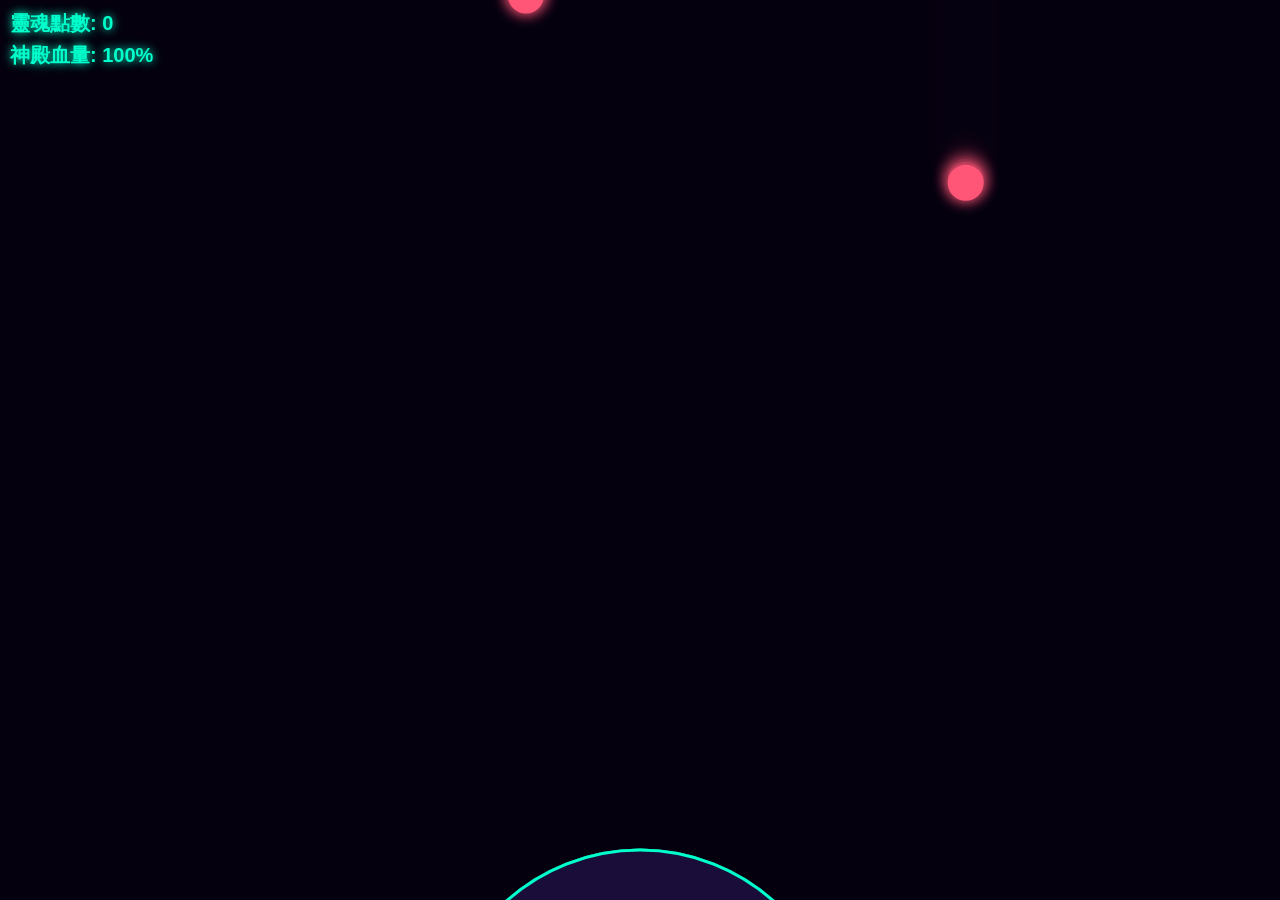
<file: defense/index.html>
<!DOCTYPE html>
<html lang="zh-TW">
<head>
    <meta charset="UTF-8">
    <meta name="viewport" content="width=device-width, initial-scale=1.0, user-scalable=no">
    <title>幽靈密境：神殿保衛戰</title>
    <style>
        body { margin: 0; background: #050210; color: #00FFCC; font-family: sans-serif; overflow: hidden; touch-action: none; }
        canvas { display: block; }
        #ui { position: absolute; top: 10px; left: 10px; pointer-events: none; z-index: 10; }
        .stat { font-size: 20px; text-shadow: 0 0 10px #00FFCC; margin-bottom: 5px; font-weight: bold; }
    </style>
</head>
<body>
    <div id="ui">
        <div class="stat">靈魂點數: <span id="score">0</span></div>
        <div class="stat">神殿血量: <span id="hp">100</span>%</div>
    </div>
    <canvas id="g"></canvas>
<script>
    const canvas = document.getElementById('g');
    const ctx = canvas.getContext('2d');
    let w, h, enemies = [], particles = [], score = 0, hp = 100;

    function resize() {
        w = canvas.width = window.innerWidth;
        h = canvas.height = window.innerHeight;
    }
    window.addEventListener('resize', resize);
    resize();

    function fire(tx, ty) {
        if(hp <= 0) return;
        particles.push({x: w/2, y: h-50, tx, ty, speed: 12, r: 6, color: '#00FFCC'});
    }

    window.addEventListener('touchstart', e => { fire(e.touches[0].clientX, e.touches[0].clientY); e.preventDefault(); }, {passive: false});
    window.addEventListener('mousedown', e => fire(e.clientX, e.clientY));

    function spawn() {
        if(hp <= 0) return;
        enemies.push({x: Math.random()*w, y: -20, speed: 1.5 + Math.random()*2, r: 18});
        setTimeout(spawn, Math.max(300, 1000 - score/5));
    }

    function update() {
        ctx.fillStyle = 'rgba(5, 2, 16, 0.4)';
        ctx.fillRect(0, 0, w, h);

        // 神殿基地
        ctx.fillStyle = '#1A0D3A';
        ctx.beginPath(); ctx.arc(w/2, h+150, 200, 0, Math.PI*2); ctx.fill();
        ctx.strokeStyle = '#00FFCC'; ctx.lineWidth = 3; ctx.stroke();

        // 靈波更新
        for(let i=particles.length-1; i>=0; i--) {
            let p = particles[i];
            let ang = Math.atan2(p.ty - p.y, p.tx - p.x);
            p.x += Math.cos(ang) * p.speed;
            p.y += Math.sin(ang) * p.speed;
            ctx.fillStyle = p.color;
            ctx.shadowBlur = 10; ctx.shadowColor = p.color;
            ctx.beginPath(); ctx.arc(p.x, p.y, p.r, 0, Math.PI*2); ctx.fill();
            ctx.shadowBlur = 0;
            if(p.y < -10 || p.y > h+10 || p.x < -10 || p.x > w+10) particles.splice(i, 1);
        }

        // 敵人更新
        for(let i=enemies.length-1; i>=0; i--) {
            let e = enemies[i];
            e.y += e.speed;
            ctx.fillStyle = '#FF5577';
            ctx.shadowBlur = 15; ctx.shadowColor = '#FF5577';
            ctx.beginPath(); ctx.arc(e.x, e.y, e.r, 0, Math.PI*2); ctx.fill();
            ctx.shadowBlur = 0;

            // 碰撞檢測
            for(let j=particles.length-1; j>=0; j--) {
                let p = particles[j];
                if(Math.hypot(e.x - p.x, e.y - p.y) < e.r + p.r) {
                    enemies.splice(i, 1);
                    particles.splice(j, 1);
                    score += 10;
                    document.getElementById('score').innerText = score;
                    break;
                }
            }

            if(e && e.y > h - 60) {
                enemies.splice(i, 1);
                hp -= 10;
                document.getElementById('hp').innerText = Math.max(0, hp);
                if(hp <= 0) {
                    ctx.fillStyle = "white"; ctx.font = "40px Arial"; ctx.textAlign = "center";
                    ctx.fillText("神殿失守!", w/2, h/2);
                    ctx.font = "20px Arial";
                    ctx.fillText("點擊重新開始", w/2, h/2 + 50);
                }
            }
        }
        if(hp > 0) requestAnimationFrame(update);
        else window.onclick = () => location.reload();
    }
    spawn(); update();
</script>
</body>
</html>
</file>
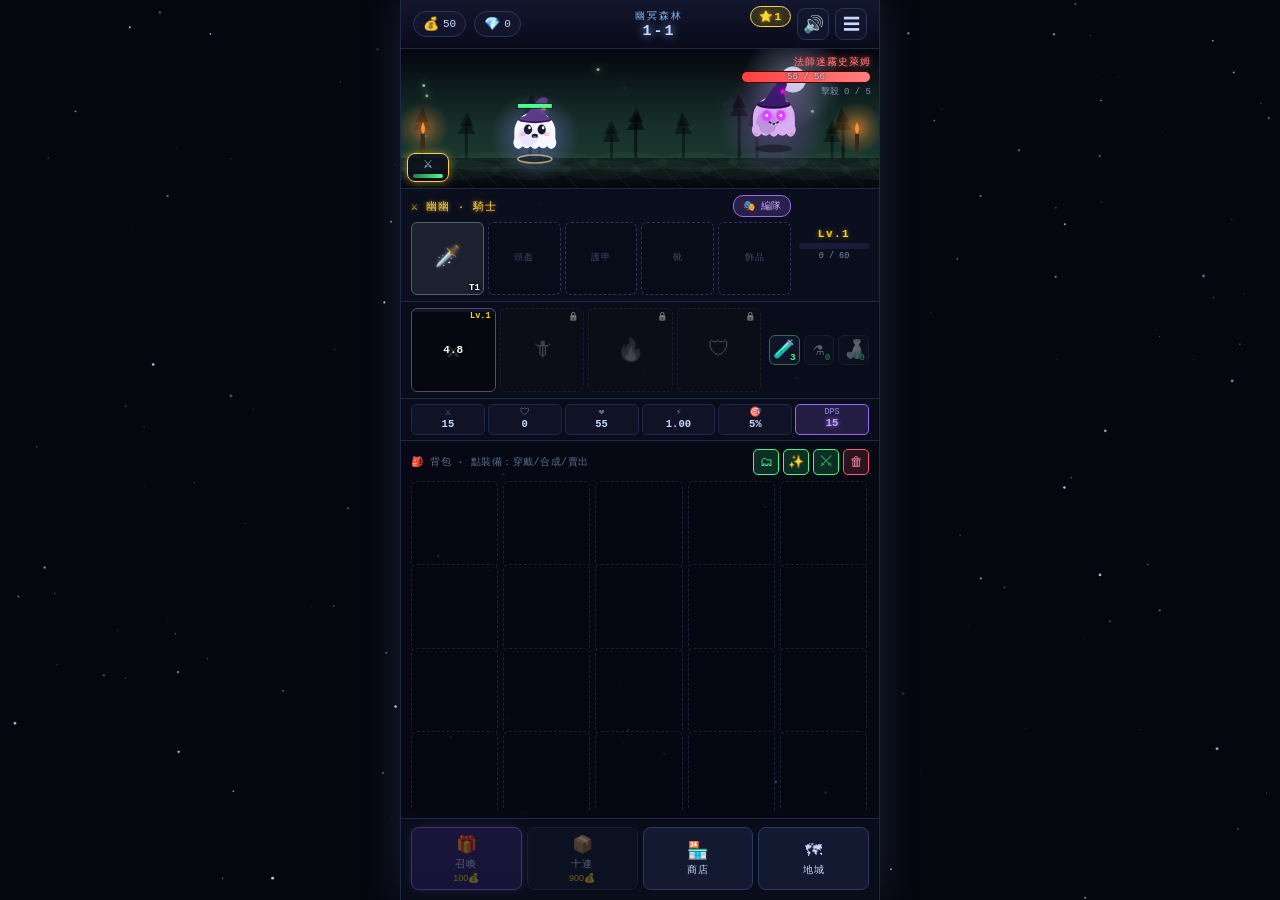
<file: hero/index.html>
<!DOCTYPE html>
<html lang="zh-TW">
<head>
<meta charset="UTF-8">
<meta name="viewport" content="width=device-width, initial-scale=1.0, maximum-scale=1.0, user-scalable=no">
<meta name="apple-mobile-web-app-capable" content="yes">
<title>幽靈勇者 · 合成放置 RPG</title>
<link rel="stylesheet" href="style.css">
</head>
<body>

<canvas id="bgCanvas"></canvas>

<div id="game">

  <!-- ============== HUD ============== -->
  <header id="hud">
    <div class="hud-left">
      <div class="resource"><span class="ico">💰</span><span id="goldText">0</span></div>
      <div class="resource"><span class="ico">💎</span><span id="crystalText">0</span></div>
    </div>
    <div class="hud-center">
      <div class="dungeon-name" id="dungeonName">幽冥森林</div>
      <div class="dungeon-stage" id="dungeonStage">1-1</div>
    </div>
    <div class="star-badge" id="starText" title="世界星級：越高怪物越強、獎勵越多">⭐1</div>
    <div class="hud-right">
      <button class="icon-btn" id="btnMute" title="靜音切換">🔊</button>
      <button class="icon-btn" id="btnMenu">☰</button>
    </div>
  </header>

  <!-- ============== 戰鬥場景 ============== -->
  <section id="battleSection">
    <canvas id="battleCanvas"></canvas>

    <div class="enemy-info" id="enemyInfo">
      <div class="enemy-name" id="enemyName">史萊姆</div>
      <div class="enemy-hpbar">
        <div class="enemy-hpfill" id="enemyHPFill"></div>
        <div class="enemy-hptext" id="enemyHPText">100 / 100</div>
      </div>
      <div class="enemy-kills" id="enemyKills">擊殺 0 / 5</div>
    </div>

    <div class="party-bar" id="partyBar"></div>

    <div class="floating-rewards" id="floatRewards"></div>
  </section>

  <!-- ============== 裝備欄 + 等級 ============== -->
  <section id="equipmentSection">
    <div class="eq-left">
      <div class="eq-header">
        <span class="sel-member" id="selMemberLabel">⚔ 幽幽 · 騎士</span>
        <button class="team-btn" id="btnTeam">🎭 編隊</button>
      </div>
      <div id="equipmentRow"></div>
    </div>
    <div class="level-block">
      <div class="level-text" id="levelText">Lv.1</div>
      <div class="exp-bar"><div class="exp-fill" id="expFill"></div></div>
      <div class="exp-text" id="expText">0 / 50</div>
    </div>
  </section>

  <!-- ============== 技能 + 補血藥 ============== -->
  <section id="skillSection">
    <div id="skillRow"></div>
    <div id="potionRow"></div>
  </section>

  <!-- ============== 屬性條 ============== -->
  <section id="statsBar">
    <div class="stat"><span class="lbl">⚔</span><span class="val" id="statATK">10</span></div>
    <div class="stat"><span class="lbl">🛡</span><span class="val" id="statDEF">0</span></div>
    <div class="stat"><span class="lbl">❤</span><span class="val" id="statHP">100</span></div>
    <div class="stat"><span class="lbl">⚡</span><span class="val" id="statSPD">1.0</span></div>
    <div class="stat"><span class="lbl">🎯</span><span class="val" id="statCRIT">5%</span></div>
    <div class="stat dps"><span class="lbl">DPS</span><span class="val" id="statDPS">10</span></div>
  </section>

  <!-- ============== 背包 ============== -->
  <section id="inventorySection">
    <div class="section-title">
      <span>🎒 背包 · 點裝備：穿戴/合成/賣出</span>
      <div class="inv-tools">
        <button class="mini-btn" id="btnSort" title="按類型階級排序">🗂</button>
        <button class="mini-btn" id="btnAutoMerge" title="自動合成所有同階">✨</button>
        <button class="mini-btn" id="btnAutoEquip" title="自動穿戴最強">⚔</button>
        <button class="mini-btn trash" id="btnTrash" title="拖裝備到這裡賣出 · 點擊賣出全部 T1-T3">🗑</button>
      </div>
    </div>
    <div id="inventoryGrid"></div>
  </section>

  <!-- ============== 操作按鈕 ============== -->
  <section id="actions">
    <button class="action-btn primary" id="btnSummon">
      <span class="ico">🎁</span><span class="lbl">召喚</span>
      <span class="cost"><span id="summonCost">100</span>💰</span>
    </button>
    <button class="action-btn" id="btnSummon10">
      <span class="ico">📦</span><span class="lbl">十連</span>
      <span class="cost"><span id="summonCost10">900</span>💰</span>
    </button>
    <button class="action-btn" id="btnShop">
      <span class="ico">🏪</span><span class="lbl">商店</span>
    </button>
    <button class="action-btn" id="btnDungeon">
      <span class="ico">🗺</span><span class="lbl">地城</span>
    </button>
  </section>

</div>

<!-- ============== 召喚動畫 ============== -->
<div id="summonOverlay" class="overlay hidden">
  <div class="summon-stage"></div>
</div>

<!-- ============== 地城選單 ============== -->
<div id="dungeonModal" class="modal hidden">
  <div class="modal-box">
    <div class="modal-header">
      <span>🗺 選擇地城</span>
      <button class="close-btn" data-close="dungeonModal">✕</button>
    </div>
    <div class="modal-body">
      <div id="dungeonList"></div>
    </div>
  </div>
</div>

<!-- ============== 職業選擇 ============== -->
<div id="classModal" class="modal hidden">
  <div class="modal-box">
    <div class="modal-header">
      <span>🎭 隊伍編成（最多 3 隻）</span>
      <button class="close-btn" data-close="classModal">✕</button>
    </div>
    <div class="modal-body" id="classBody"></div>
  </div>
</div>

<!-- ============== 道具動作卡片 ============== -->
<div id="itemCardModal" class="modal hidden">
  <div class="modal-box item-card-box">
    <div class="modal-body" id="itemCardBody"></div>
  </div>
</div>

<!-- ============== 商店 ============== -->
<div id="shopModal" class="modal hidden">
  <div class="modal-box">
    <div class="modal-header">
      <span>🏪 商店</span>
      <button class="close-btn" data-close="shopModal">✕</button>
    </div>
    <div class="modal-body" id="shopBody"></div>
  </div>
</div>

<!-- ============== 選單 ============== -->
<div id="menuModal" class="modal hidden">
  <div class="modal-box">
    <div class="modal-header">
      <span>☰ 選單</span>
      <button class="close-btn" data-close="menuModal">✕</button>
    </div>
    <div class="modal-body">
      <div class="sound-section">
        <div class="sound-title">🎵 音效設定</div>
        <div class="sound-row">
          <button class="sound-btn" id="btnToggleSfx">🔊 音效 開</button>
          <input type="range" class="sound-slider" id="sfxVolume" min="0" max="1" step="0.05" value="0.5">
        </div>
        <div class="sound-row">
          <button class="sound-btn" id="btnToggleBgm">🎵 音樂 開</button>
          <input type="range" class="sound-slider" id="bgmVolume" min="0" max="1" step="0.05" value="0.35">
        </div>
      </div>
      <button class="menu-item" id="btnSave">💾 立即存檔</button>
      <button class="menu-item" id="btnReset">🔄 重置遊戲</button>
      <div class="menu-info">
        版本 v3.0 · 含音效音樂<br>
        自動存檔 · 離線最多 12 小時收益<br>
        補血藥 HP &lt; 30% 自動使用<br>
        首次點擊頁面後音效才會啟動（瀏覽器限制）
      </div>
    </div>
  </div>
</div>

<!-- ============== 離線獎勵彈窗 ============== -->
<div id="offlineModal" class="modal hidden">
  <div class="modal-box offline-box">
    <div class="modal-header center">
      <span>👻 主人，歡迎回來</span>
    </div>
    <div class="modal-body center">
      <div class="offline-time" id="offlineTime">離線 0 分鐘</div>
      <div class="offline-rewards">
        <div class="offline-row"><span>💰 靈幣</span><span id="offlineGold">+0</span></div>
        <div class="offline-row"><span>⚔ 擊殺</span><span id="offlineKills">+0</span></div>
        <div class="offline-row"><span>⭐ 經驗</span><span id="offlineExp">+0</span></div>
        <div class="offline-row" id="offlineDropsRow"><span>🎁 掉落</span><span id="offlineDrops">無</span></div>
      </div>
      <button class="action-btn primary" id="btnClaimOffline">領取獎勵</button>
    </div>
  </div>
</div>

<!-- ============== Toast ============== -->
<div id="toastContainer"></div>

<!-- ============== 拖曳虛影 ============== -->
<div id="dragGhost" class="hidden"></div>

<script src="sound.js"></script>
<script src="game.js"></script>
</body>
</html>
</file>
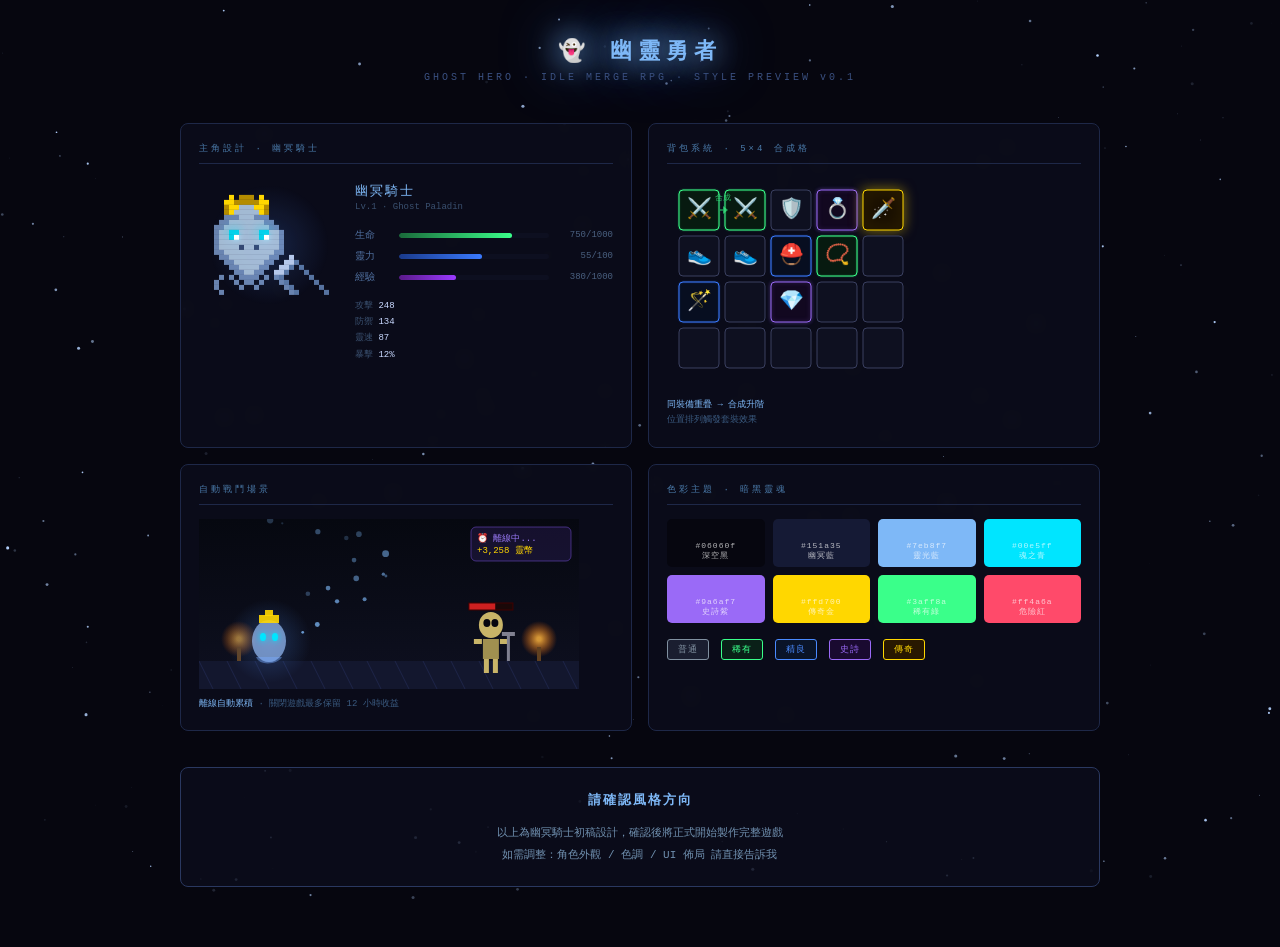
<file: hero/preview.html>
<!DOCTYPE html>
<html lang="zh-TW">
<head>
<meta charset="UTF-8">
<meta name="viewport" content="width=device-width, initial-scale=1.0">
<title>幽靈勇者 · 風格預覽</title>
<style>
*{margin:0;padding:0;box-sizing:border-box}
body{
  background:#06060f;
  color:#c8d8ff;
  font-family:'Courier New',monospace;
  min-height:100vh;
  overflow-x:hidden;
}
#bgCanvas{
  position:fixed;top:0;left:0;
  width:100%;height:100%;
  pointer-events:none;z-index:0;
}
.wrap{
  position:relative;z-index:1;
  max-width:960px;margin:0 auto;
  padding:36px 20px 60px;
}
h1{
  text-align:center;
  font-size:22px;
  letter-spacing:6px;
  color:#7eb8f7;
  text-shadow:0 0 30px #7eb8f7,0 0 60px #3a7ae0;
  margin-bottom:6px;
}
.sub{
  text-align:center;
  font-size:10px;
  letter-spacing:3px;
  color:#3a5080;
  margin-bottom:40px;
}
.grid{
  display:grid;
  grid-template-columns:1fr 1fr;
  gap:16px;
}
.panel{
  background:rgba(12,14,28,0.85);
  border:1px solid #1e2848;
  border-radius:8px;
  padding:18px;
  backdrop-filter:blur(4px);
}
.ptitle{
  font-size:9px;
  letter-spacing:3px;
  color:#4a7aaa;
  text-transform:uppercase;
  border-bottom:1px solid #1e2848;
  padding-bottom:8px;
  margin-bottom:14px;
}
canvas{display:block}

/* Stats */
.sbar{display:flex;align-items:center;gap:8px;margin-bottom:7px;font-size:10px}
.sl{width:36px;color:#5070a0}
.track{flex:1;height:5px;background:#0d0f20;border-radius:3px;overflow:hidden}
.fill{height:100%;border-radius:3px}
.hp{background:linear-gradient(90deg,#1a6a3a,#3aff8a)}
.mp{background:linear-gradient(90deg,#1a3a8a,#3a7aff)}
.xp{background:linear-gradient(90deg,#5a1a8a,#9a3aff)}
.sv{width:56px;text-align:right;font-size:9px;color:#4a6080}

/* Rarity legend */
.rarity-row{display:flex;gap:12px;flex-wrap:wrap;margin-top:12px}
.rchip{
  padding:3px 10px;
  border-radius:3px;
  font-size:9px;
  letter-spacing:1px;
}

/* Color palette */
.pal{display:grid;grid-template-columns:repeat(4,1fr);gap:8px;margin-top:4px}
.chip{
  border-radius:5px;
  padding:22px 6px 6px;
  font-size:8px;
  text-align:center;
  letter-spacing:1px;
  color:rgba(255,255,255,0.7);
}

/* Merge hint */
.hint{margin-top:10px;font-size:9px;color:#3a5a80;line-height:1.7}
.hint span{color:#7eb8f7}

/* CTA */
.cta{
  text-align:center;
  margin-top:36px;
  padding:20px;
  background:rgba(12,14,28,0.85);
  border:1px solid #2a3860;
  border-radius:8px;
  font-size:11px;
  color:#7090b0;
  line-height:2;
}
.cta strong{color:#7eb8f7;font-size:13px;display:block;margin-bottom:8px;letter-spacing:2px}
</style>
</head>
<body>

<canvas id="bgCanvas"></canvas>

<div class="wrap">
  <h1>👻 幽靈勇者</h1>
  <p class="sub">GHOST HERO · IDLE MERGE RPG · STYLE PREVIEW v0.1</p>

  <div class="grid">

    <!-- 主角 -->
    <div class="panel">
      <div class="ptitle">主角設計 · 幽冥騎士</div>
      <div style="display:flex;align-items:flex-start;gap:16px">
        <canvas id="cChar" width="140" height="180"></canvas>
        <div style="flex:1;padding-top:4px">
          <div style="color:#7eb8f7;font-size:13px;letter-spacing:2px;margin-bottom:2px">幽冥騎士</div>
          <div style="color:#3a5070;font-size:9px;margin-bottom:16px">Lv.1 · Ghost Paladin</div>
          <div class="sbar"><span class="sl">生命</span><div class="track"><div class="fill hp" style="width:75%"></div></div><span class="sv">750/1000</span></div>
          <div class="sbar"><span class="sl">靈力</span><div class="track"><div class="fill mp" style="width:55%"></div></div><span class="sv">55/100</span></div>
          <div class="sbar"><span class="sl">經驗</span><div class="track"><div class="fill xp" style="width:38%"></div></div><span class="sv">380/1000</span></div>
          <div style="margin-top:14px;font-size:9px;color:#3a5070;line-height:1.8">
            攻擊 <span style="color:#c8d8ff">248</span><br>
            防禦 <span style="color:#c8d8ff">134</span><br>
            靈速 <span style="color:#c8d8ff">87</span><br>
            暴擊 <span style="color:#c8d8ff">12%</span>
          </div>
        </div>
      </div>
    </div>

    <!-- 背包 -->
    <div class="panel">
      <div class="ptitle">背包系統 · 5×4 合成格</div>
      <canvas id="cBag" width="260" height="210"></canvas>
      <div class="hint">
        <span>同裝備重疊 → 合成升階</span><br>
        位置排列觸發套裝效果
      </div>
    </div>

    <!-- 戰鬥 -->
    <div class="panel">
      <div class="ptitle">自動戰鬥場景</div>
      <canvas id="cBattle" width="380" height="170"></canvas>
      <div class="hint" style="margin-top:8px">
        <span>離線自動累積</span> · 關閉遊戲最多保留 12 小時收益
      </div>
    </div>

    <!-- 主題 -->
    <div class="panel">
      <div class="ptitle">色彩主題 · 暗黑靈魂</div>
      <div class="pal">
        <div class="chip" style="background:#06060f">#06060f<br>深空黑</div>
        <div class="chip" style="background:#151a35">#151a35<br>幽冥藍</div>
        <div class="chip" style="background:#7eb8f7">#7eb8f7<br>靈光藍</div>
        <div class="chip" style="background:#00e5ff">#00e5ff<br>魂之青</div>
        <div class="chip" style="background:#9a6af7">#9a6af7<br>史詩紫</div>
        <div class="chip" style="background:#ffd700">#ffd700<br>傳奇金</div>
        <div class="chip" style="background:#3aff8a">#3aff8a<br>稀有綠</div>
        <div class="chip" style="background:#ff4a6a">#ff4a6a<br>危險紅</div>
      </div>
      <div class="rarity-row" style="margin-top:16px">
        <span class="rchip" style="background:#1a1e30;color:#8090a0;border:1px solid #8090a0">普通</span>
        <span class="rchip" style="background:#0a2018;color:#3aff8a;border:1px solid #3aff8a">稀有</span>
        <span class="rchip" style="background:#0a1428;color:#4a8aff;border:1px solid #4a8aff">精良</span>
        <span class="rchip" style="background:#1a0a30;color:#9a6af7;border:1px solid #9a6af7">史詩</span>
        <span class="rchip" style="background:#281800;color:#ffd700;border:1px solid #ffd700">傳奇</span>
      </div>
    </div>

  </div>

  <div class="cta">
    <strong>請確認風格方向</strong>
    以上為幽冥騎士初稿設計，確認後將正式開始製作完整遊戲<br>
    如需調整：角色外觀 / 色調 / UI 佈局 請直接告訴我
  </div>
</div>

<script>
// ─── 背景星空 ───────────────────────────────────────
;(function(){
  const c=document.getElementById('bgCanvas');
  const resize=()=>{c.width=innerWidth;c.height=innerHeight};
  resize(); window.addEventListener('resize',resize);
  const ctx=c.getContext('2d');
  const stars=Array.from({length:250},()=>({
    x:Math.random(),y:Math.random(),
    r:Math.random()*1.4+0.2,
    a:Math.random(),da:(Math.random()-0.5)*0.015
  }));
  // 流星
  const meteors=[];
  function spawnMeteor(){
    if(meteors.length<3&&Math.random()<0.004){
      meteors.push({x:Math.random()*0.8,y:Math.random()*0.3,len:80+Math.random()*60,a:1,speed:6+Math.random()*4});
    }
  }
  function frame(){
    ctx.clearRect(0,0,c.width,c.height);
    spawnMeteor();
    stars.forEach(s=>{
      s.a=Math.max(0.05,Math.min(1,s.a+s.da));
      if(s.a<=0.05||s.a>=1)s.da*=-1;
      ctx.beginPath();ctx.arc(s.x*c.width,s.y*c.height,s.r,0,Math.PI*2);
      ctx.fillStyle=`rgba(180,210,255,${s.a})`;ctx.fill();
    });
    meteors.forEach((m,i)=>{
      m.x+=m.speed/c.width*2; m.y+=m.speed/c.height*1.2; m.a-=0.018;
      if(m.a<=0){meteors.splice(i,1);return;}
      ctx.strokeStyle=`rgba(180,210,255,${m.a})`;
      ctx.lineWidth=1.5;
      ctx.beginPath();
      ctx.moveTo(m.x*c.width,m.y*c.height);
      ctx.lineTo((m.x-m.len/c.width)*c.width,(m.y-m.len/c.height*0.6)*c.height);
      ctx.stroke();
    });
    requestAnimationFrame(frame);
  }
  frame();
})();

// ─── 幽冥騎士像素畫 ─────────────────────────────────
;(function(){
  const canvas=document.getElementById('cChar');
  const ctx=canvas.getContext('2d');
  const S=5; // pixel scale

  // 色盤
  const C={
    _:null,
    b:[155,195,255,0.65],  // ghost body
    B:[200,228,255,0.80],  // ghost bright
    s:[80,110,170,0.55],   // ghost shadow
    e:[0,230,255,1.0],     // eye glow
    E:[255,255,255,1.0],   // eye inner
    g:[255,215,0,1.0],     // gold helmet
    G:[180,140,0,1.0],     // gold dark
    w:[200,220,255,0.90],  // sword
    W:[120,160,220,0.70],  // sword dim
  };

  // 24×30 像素精靈 (row × col)
  const SPRITE=[
    //       0  1  2  3  4  5  6  7  8  9 10 11 12 13 14 15 16 17 18 19 20 21 22 23
    /* 0 */ '_  _  _  _  g  _  G  G  G  _  g  _  _  _  _  _  _  _  _  _  _  _  _  _'.split(/\s+/),
    /* 1 */ '_  _  _  g  g  G  G  G  G  G  g  g  _  _  _  _  _  _  _  _  _  _  _  _'.split(/\s+/),
    /* 2 */ '_  _  _  G  g  g  B  B  B  g  g  G  _  _  _  _  _  _  _  _  _  _  _  _'.split(/\s+/),
    /* 3 */ '_  _  _  G  g  B  B  B  B  B  g  G  _  _  _  _  _  _  _  _  _  _  _  _'.split(/\s+/),
    /* 4 */ '_  _  _  b  b  b  B  B  B  b  b  b  _  _  _  _  _  _  _  _  _  _  _  _'.split(/\s+/),
    /* 5 */ '_  _  b  b  B  B  B  B  B  B  B  b  b  _  _  _  _  _  _  _  _  _  _  _'.split(/\s+/),
    /* 6 */ '_  b  b  B  B  B  B  B  B  B  B  B  b  b  _  _  _  _  _  _  _  _  _  _'.split(/\s+/),
    /* 7 */ '_  b  B  B  e  e  B  B  B  B  e  e  B  B  b  _  _  _  _  _  _  _  _  _'.split(/\s+/),
    /* 8 */ '_  b  B  B  e  E  B  B  B  B  e  E  B  B  b  _  _  _  _  _  _  _  _  _'.split(/\s+/),
    /* 9 */ '_  b  B  B  B  B  B  B  B  B  B  B  B  B  b  _  _  _  _  _  _  _  _  _'.split(/\s+/),
    /*10 */ '_  b  B  B  B  B  s  B  B  s  B  B  B  B  b  _  _  _  _  _  _  _  _  _'.split(/\s+/),
    /*11 */ '_  b  b  B  B  B  B  B  B  B  B  B  B  b  b  _  _  _  _  _  _  _  _  _'.split(/\s+/),
    /*12 */ '_  _  b  b  B  B  B  B  B  B  B  B  b  b  _  _  w  _  _  _  _  _  _  _'.split(/\s+/),
    /*13 */ '_  _  _  b  b  B  B  B  B  B  B  b  b  _  _  w  w  W  _  _  _  _  _  _'.split(/\s+/),
    /*14 */ '_  _  _  _  b  b  B  B  B  B  b  b  _  _  w  w  W  _  W  _  _  _  _  _'.split(/\s+/),
    /*15 */ '_  _  _  _  _  b  b  B  B  b  b  _  _  w  w  W  _  _  _  W  _  _  _  _'.split(/\s+/),
    /*16 */ '_  _  b  _  b  _  b  b  b  b  _  b  _  b  W  _  _  _  _  _  W  _  _  _'.split(/\s+/),
    /*17 */ '_  b  _  _  _  b  _  b  b  _  b  _  _  _  b  W  _  _  _  _  _  W  _  _'.split(/\s+/),
    /*18 */ '_  b  _  _  _  _  b  _  _  b  _  _  _  _  _  b  W  _  _  _  _  _  W  _'.split(/\s+/),
    /*19 */ '_  _  b  _  _  _  _  _  _  _  _  _  _  _  _  _  b  W  _  _  _  _  _  W'.split(/\s+/),
  ];

  let t=0;
  function draw(){
    ctx.clearRect(0,0,canvas.width,canvas.height);
    t+=0.035;
    const fy=Math.sin(t)*5;
    const gi=(Math.sin(t*2.2)+1)/2;
    const ox=(canvas.width-24*S)/2, oy=12+fy;

    // 背景靈光
    const rd=ctx.createRadialGradient(ox+12*S,oy+10*S,4,ox+12*S,oy+10*S,60);
    rd.addColorStop(0,`rgba(80,140,255,${0.12+gi*0.1})`);
    rd.addColorStop(1,'rgba(80,140,255,0)');
    ctx.fillStyle=rd; ctx.fillRect(0,0,canvas.width,canvas.height);

    SPRITE.forEach((row,gy)=>{
      row.forEach((k,gx)=>{
        if(k==='_')return;
        const col=C[k]; if(!col)return;
        let [r,g,b,a]=col;
        if(k==='e'){ctx.shadowColor='#00e5ff';ctx.shadowBlur=8+gi*6;a=0.7+gi*0.3;}
        else if(k==='E'){ctx.shadowColor='#00e5ff';ctx.shadowBlur=4;}
        else{ctx.shadowBlur=0;}
        ctx.fillStyle=`rgba(${r},${g},${b},${a})`;
        ctx.fillRect(ox+gx*S,oy+gy*S,S,S);
        ctx.shadowBlur=0;
      });
    });
    requestAnimationFrame(draw);
  }
  draw();
})();

// ─── 背包系統 ───────────────────────────────────────
;(function(){
  const canvas=document.getElementById('cBag');
  const ctx=canvas.getContext('2d');
  const COLS=5,ROWS=4,SZ=40,GAP=6,PAD=12;

  const RI={
    n:{bg:'#0e1020',bd:'#3a4060',glow:null},
    r:{bg:'#071a10',bd:'#3aff8a',glow:'rgba(58,255,138,0.35)'},
    b:{bg:'#070e20',bd:'#3a7aff',glow:'rgba(58,122,255,0.35)'},
    e:{bg:'#120820',bd:'#9a6af7',glow:'rgba(154,106,247,0.4)'},
    L:{bg:'#1a1000',bd:'#ffd700',glow:'rgba(255,215,0,0.5)'},
  };

  const items=[
    {c:0,r:0,icon:'⚔️',rar:'r',name:'幽魂劍'},
    {c:1,r:0,icon:'⚔️',rar:'r',name:'幽魂劍'},
    {c:2,r:0,icon:'🛡️',rar:'n',name:'骨盾'},
    {c:3,r:0,icon:'💍',rar:'e',name:'幽冥戒'},
    {c:4,r:0,icon:'🗡️',rar:'L',name:'靈魂大劍'},
    {c:0,r:1,icon:'👟',rar:'n',name:'幻影靴'},
    {c:1,r:1,icon:'👟',rar:'n',name:'幻影靴'},
    {c:2,r:1,icon:'⛑️',rar:'b',name:'幽靈盔'},
    {c:3,r:1,icon:'📿',rar:'r',name:'靈珠'},
    {c:0,r:2,icon:'🪄',rar:'b',name:'魂之杖'},
    {c:2,r:2,icon:'💎',rar:'e',name:'幽晶'},
  ];

  let t=0;
  function draw(){
    ctx.clearRect(0,0,canvas.width,canvas.height);
    t+=0.04;

    for(let row=0;row<ROWS;row++){
      for(let col=0;col<COLS;col++){
        const x=PAD+col*(SZ+GAP), y=PAD+row*(SZ+GAP);
        const item=items.find(i=>i.c===col&&i.r===row);
        const ri=item?RI[item.rar]:RI.n;

        if(item&&ri.glow){
          ctx.shadowColor=ri.glow;
          const pulse=item.rar==='L'?Math.sin(t)*5+8:(item.rar==='e'?4:2);
          ctx.shadowBlur=pulse;
        } else ctx.shadowBlur=0;

        ctx.fillStyle=ri.bg;
        ctx.strokeStyle=ri.bd;
        ctx.lineWidth=1;
        ctx.beginPath();
        if(ctx.roundRect)ctx.roundRect(x,y,SZ,SZ,4);
        else ctx.rect(x,y,SZ,SZ);
        ctx.fill();ctx.stroke();
        ctx.shadowBlur=0;

        if(item){
          ctx.font='20px serif';
          ctx.textAlign='center';ctx.textBaseline='middle';
          ctx.fillText(item.icon,x+SZ/2,y+SZ/2);
        }
      }
    }

    // 合成指示箭頭 col0→col1 row0
    const ax=PAD+SZ, ay=PAD+SZ/2;
    ctx.strokeStyle=`rgba(58,255,138,${0.4+Math.sin(t*2)*0.2})`;
    ctx.lineWidth=2; ctx.setLineDash([3,3]);
    ctx.beginPath();ctx.moveTo(ax+1,ay);ctx.lineTo(ax+GAP-1,ay);ctx.stroke();
    ctx.setLineDash([]);
    ctx.fillStyle=`rgba(58,255,138,${0.6+Math.sin(t*2)*0.2})`;
    ctx.beginPath();ctx.moveTo(ax+GAP+3,ay);ctx.lineTo(ax+GAP-2,ay-4);ctx.lineTo(ax+GAP-2,ay+4);ctx.fill();

    // 合成文字
    ctx.font='8px Courier New';
    ctx.fillStyle=`rgba(58,255,138,0.7)`;
    ctx.textAlign='center';
    ctx.fillText('合成',ax+GAP/2+1,ay-12);

    requestAnimationFrame(draw);
  }
  draw();
})();

// ─── 戰鬥場景 ───────────────────────────────────────
;(function(){
  const canvas=document.getElementById('cBattle');
  const ctx=canvas.getContext('2d');
  const W=canvas.width, H=canvas.height;

  const particles=[], dmgNums=[];
  let t=0;

  function spawnParticle(x,y){
    particles.push({x,y,vx:(Math.random()-0.5)*4,vy:-Math.random()*3-1,a:1,r:Math.random()*2.5+1});
  }
  function spawnDmg(x,y,n){
    dmgNums.push({x,y,vy:-1.8,a:1,txt:`-${n}`});
  }

  function draw(){
    ctx.clearRect(0,0,W,H);
    t+=0.04;

    // 地下城背景
    const bg=ctx.createLinearGradient(0,0,0,H);
    bg.addColorStop(0,'#060810'); bg.addColorStop(1,'#0e1020');
    ctx.fillStyle=bg; ctx.fillRect(0,0,W,H);

    // 地板
    ctx.fillStyle='#13172e'; ctx.fillRect(0,H-28,W,28);
    ctx.strokeStyle='#1e2448'; ctx.lineWidth=1;
    for(let x=0;x<W;x+=28){
      ctx.beginPath();ctx.moveTo(x,H-28);ctx.lineTo(x+14,H);ctx.stroke();
    }

    // 火炬裝飾
    [40,W-40].forEach(tx=>{
      const fl=0.7+Math.sin(t*5+tx)*0.15;
      const fg=ctx.createRadialGradient(tx,H-50,2,tx,H-50,18);
      fg.addColorStop(0,`rgba(255,180,60,${fl})`);
      fg.addColorStop(1,'rgba(255,100,0,0)');
      ctx.fillStyle=fg; ctx.fillRect(tx-20,H-70,40,40);
      ctx.fillStyle='#604020'; ctx.fillRect(tx-2,H-42,4,14);
    });

    // ── 幽冥騎士 ──
    const hx=70, hy=H-52+Math.sin(t)*4;
    // 靈光
    const hg=ctx.createRadialGradient(hx,hy,4,hx,hy,42);
    hg.addColorStop(0,`rgba(80,150,255,${0.2+Math.sin(t*1.5)*0.05})`);
    hg.addColorStop(1,'rgba(80,150,255,0)');
    ctx.fillStyle=hg; ctx.fillRect(hx-45,hy-45,90,90);
    // 身體
    ctx.fillStyle='rgba(155,195,255,0.68)';
    ctx.beginPath(); ctx.ellipse(hx,hy,17,21,0,0,Math.PI*2); ctx.fill();
    // 頭盔
    ctx.fillStyle='rgba(255,215,0,0.9)';
    ctx.fillRect(hx-10,hy-26,20,8);
    ctx.fillRect(hx-4,hy-31,8,6);
    // 尾巴
    ctx.fillStyle='rgba(120,170,255,0.45)';
    ctx.beginPath();
    ctx.moveTo(hx-13,hy+16);
    ctx.bezierCurveTo(hx-9,hy+27+Math.sin(t*2.2)*4,hx+9,hy+27+Math.cos(t*2.2)*4,hx+13,hy+16);
    ctx.fill();
    // 眼睛
    const gi=(Math.sin(t*2.5)+1)/2;
    ctx.shadowColor='#00e5ff'; ctx.shadowBlur=6+gi*5;
    ctx.fillStyle='#00e5ff';
    ctx.beginPath(); ctx.ellipse(hx-6,hy-4,3,4,0,0,Math.PI*2); ctx.fill();
    ctx.beginPath(); ctx.ellipse(hx+6,hy-4,3,4,0,0,Math.PI*2); ctx.fill();
    ctx.shadowBlur=0;

    // 攻擊劍氣
    const slash=(Math.sin(t*2)+1)/2;
    if(slash>0.75){
      const p=(slash-0.75)/0.25;
      ctx.strokeStyle=`rgba(200,230,255,${p*0.9})`;
      ctx.lineWidth=3; ctx.shadowColor='#7eb8f7'; ctx.shadowBlur=12;
      ctx.beginPath();
      ctx.moveTo(hx+22,hy-8);
      ctx.lineTo(hx+22+p*80,hy+8-p*30);
      ctx.stroke(); ctx.shadowBlur=0;
      if(Math.random()<0.4) spawnParticle(hx+22+p*70,hy+5-p*25);
    }

    // ── 骷髏敵人 ──
    const ex=290+Math.sin(t*0.8)*2, ey=H-36;
    const hitFlash=Math.sin(t*8)>0.6;
    const boneCol=hitFlash?'#ffaaaa':'#c8b468';
    // 頭
    ctx.fillStyle=boneCol;
    ctx.beginPath(); ctx.ellipse(ex,ey-28,12,13,0,0,Math.PI*2); ctx.fill();
    ctx.fillStyle='#06060f';
    ctx.beginPath(); ctx.ellipse(ex-4,ey-30,3.5,4,0,0,Math.PI*2); ctx.fill();
    ctx.beginPath(); ctx.ellipse(ex+4,ey-30,3.5,4,0,0,Math.PI*2); ctx.fill();
    // 軀幹
    ctx.fillStyle=hitFlash?'#ee9898':'#a09050';
    ctx.fillRect(ex-8,ey-14,16,20);
    ctx.fillStyle=boneCol;
    ctx.fillRect(ex-17,ey-14,8,5); ctx.fillRect(ex+9,ey-14,8,5);
    ctx.fillRect(ex-7,ey+6,5,14); ctx.fillRect(ex+2,ey+6,5,14);
    // 武器
    ctx.fillStyle='#808090';
    ctx.fillRect(ex+16,ey-20,3,28);
    ctx.fillRect(ex+11,ey-21,13,4);

    // HP條
    const hp=0.58+Math.sin(t*0.15)*0.08;
    ctx.fillStyle='#1a0808'; ctx.fillRect(ex-22,ey-50,44,7);
    ctx.fillStyle='#cc2020'; ctx.fillRect(ex-22,ey-50,44*hp,7);
    ctx.strokeStyle='#400000'; ctx.lineWidth=1; ctx.strokeRect(ex-22,ey-50,44,7);

    // 粒子
    particles.forEach((p,i)=>{
      p.x+=p.vx; p.y+=p.vy; p.a-=0.025;
      if(p.a<=0){particles.splice(i,1);return;}
      ctx.beginPath(); ctx.arc(p.x,p.y,p.r,0,Math.PI*2);
      ctx.fillStyle=`rgba(126,184,247,${p.a})`; ctx.fill();
    });

    // 傷害數字
    dmgNums.forEach((d,i)=>{
      d.y+=d.vy; d.a-=0.022;
      if(d.a<=0){dmgNums.splice(i,1);return;}
      ctx.font=`bold 13px Courier New`;
      ctx.fillStyle=`rgba(255,80,80,${d.a})`;
      ctx.textAlign='center'; ctx.fillText(d.txt,d.x,d.y);
    });

    // 偶發傷害數字
    if(Math.random()<0.025) spawnDmg(ex+(Math.random()-0.5)*24,ey-48,Math.floor(Math.random()*300+80));

    // 離線獎勵提示
    ctx.fillStyle='rgba(80,50,160,0.2)';
    ctx.strokeStyle='rgba(120,80,220,0.5)';
    ctx.lineWidth=1;
    if(ctx.roundRect){ctx.beginPath();ctx.roundRect(W-108,8,100,34,5);ctx.fill();ctx.stroke();}
    else{ctx.fillRect(W-108,8,100,34);ctx.strokeRect(W-108,8,100,34);}
    ctx.font='9px Courier New'; ctx.textAlign='left';
    ctx.fillStyle='#9a7af7'; ctx.fillText('⏰ 離線中...',W-102,22);
    ctx.fillStyle='#ffd700'; ctx.fillText(`+${(3240+Math.floor(t*12)).toLocaleString()} 靈幣`,W-102,34);

    requestAnimationFrame(draw);
  }
  draw();
})();
</script>
</body>
</html>
</file>
<file: hero/style.css>
/* ============ 基底 ============ */
*{margin:0;padding:0;box-sizing:border-box;-webkit-tap-highlight-color:transparent}
html,body{
  height:100%;overflow:hidden;
  background:#06060f;color:#c8d8ff;
  font-family:'Courier New','PingFang TC','Microsoft JhengHei',monospace;
  user-select:none;-webkit-user-select:none;font-size:14px;
}
#bgCanvas{position:fixed;inset:0;width:100%;height:100%;pointer-events:none;z-index:0}

#game{
  position:relative;z-index:1;
  display:flex;flex-direction:column;
  height:100vh;max-width:480px;margin:0 auto;
  background:rgba(8,10,22,0.6);
  border-left:1px solid #1e2848;border-right:1px solid #1e2848;
}

/* ============ HUD ============ */
#hud{
  display:flex;justify-content:space-between;align-items:center;
  padding:8px 12px;
  background:linear-gradient(180deg,rgba(20,24,48,0.95),rgba(10,12,28,0.8));
  border-bottom:1px solid #1e2848;
  min-height:48px;
}
.hud-left{display:flex;gap:8px;align-items:center}
.resource{
  display:flex;align-items:center;gap:4px;
  background:rgba(20,24,48,0.7);border:1px solid #2a3460;
  padding:4px 9px;border-radius:13px;font-size:11px;
}
.resource .ico{font-size:13px}
.hud-center{text-align:center;flex:1}
.dungeon-name{font-size:10px;color:#7eb8f7;letter-spacing:2px}
.dungeon-stage{font-size:15px;color:#c8d8ff;font-weight:bold;letter-spacing:2px;text-shadow:0 0 8px #7eb8f7}
.hud-right{display:flex;gap:6px}
.icon-btn{
  background:rgba(20,24,48,0.7);border:1px solid #2a3460;color:#c8d8ff;
  width:32px;height:32px;border-radius:8px;font-size:17px;cursor:pointer;
  display:flex;align-items:center;justify-content:center;
}
.icon-btn:active{transform:scale(0.92);background:rgba(60,80,140,0.6)}

/* ============ 戰鬥場景 ============ */
#battleSection{
  position:relative;height:140px;
  background:linear-gradient(180deg,#070a18 0%,#0e1428 100%);
  border-bottom:1px solid #1e2848;overflow:hidden;
}
#battleCanvas{position:absolute;inset:0;width:100%;height:100%}

.enemy-info{position:absolute;top:6px;right:8px;width:130px;text-align:right;font-size:10px}
.enemy-name{color:#ff8080;text-shadow:0 0 6px #ff4040;margin-bottom:2px;letter-spacing:1px}
.enemy-hpbar{position:relative;height:12px;background:#1a0808;border:1px solid #500000;border-radius:6px;overflow:hidden}
.enemy-hpfill{height:100%;background:linear-gradient(90deg,#ff4040,#ff8080);transition:width 0.15s linear;width:100%}
.enemy-hptext{position:absolute;inset:0;display:flex;align-items:center;justify-content:center;font-size:9px;text-shadow:0 0 3px #000}
.enemy-kills{margin-top:2px;color:#7090b0;font-size:9px}

.hero-info{position:absolute;bottom:6px;left:8px;width:140px;font-size:10px;cursor:pointer}
.hero-name{color:#7eb8f7;text-shadow:0 0 6px #3a7ae0;margin-bottom:2px;letter-spacing:1px;display:flex;align-items:center;gap:6px}
.hero-shield{
  background:rgba(154,106,247,0.3);
  border:1px solid #9a6af7;
  padding:1px 6px;border-radius:8px;
  font-size:8.5px;color:#c8a0ff;
  animation:shieldPulse 0.8s ease-in-out infinite alternate;
}
.hero-shield.hidden{display:none}
@keyframes shieldPulse{from{box-shadow:0 0 4px #9a6af7}to{box-shadow:0 0 10px #9a6af7}}
.hero-hpbar{position:relative;height:12px;background:#081020;border:1px solid #1e3a60;border-radius:6px;overflow:hidden}
.hero-hpfill{height:100%;background:linear-gradient(90deg,#2a7a4a,#4aff8a);transition:width 0.15s linear;width:100%}
.hero-hptext{position:absolute;inset:0;display:flex;align-items:center;justify-content:center;font-size:9px;text-shadow:0 0 3px #000}

.floating-rewards{position:absolute;inset:0;pointer-events:none;overflow:hidden}

/* ============ 裝備欄 + 等級 ============ */
#equipmentSection{
  display:flex;align-items:center;gap:8px;
  padding:6px 10px;
  background:rgba(12,16,32,0.85);
  border-bottom:1px solid #1e2848;
}
#equipmentRow{
  display:grid;grid-template-columns:repeat(5,1fr);
  gap:4px;flex:1;
}
.eq-slot{
  position:relative;aspect-ratio:1;
  background:rgba(20,24,48,0.7);
  border:1.5px solid #2a3460;
  border-radius:6px;
  display:flex;align-items:center;justify-content:center;
  cursor:pointer;overflow:hidden;
  transition:transform 0.08s;
}
.eq-slot:active{transform:scale(0.95)}
.eq-slot.empty{background:rgba(6,10,22,0.5);border-style:dashed}
.eq-slot .eq-placeholder{
  font-size:8.5px;color:#3a4868;letter-spacing:1px;
}
.eq-slot.r-common{border-color:#506070;background:rgba(40,46,60,0.6)}
.eq-slot.r-rare{border-color:#3aff8a;background:rgba(15,40,28,0.7);box-shadow:inset 0 0 6px rgba(58,255,138,0.2)}
.eq-slot.r-epic{border-color:#4a8aff;background:rgba(15,28,52,0.75);box-shadow:inset 0 0 6px rgba(74,138,255,0.25)}
.eq-slot.r-legendary{border-color:#9a6af7;background:rgba(36,18,60,0.75);box-shadow:inset 0 0 8px rgba(154,106,247,0.4),0 0 6px rgba(154,106,247,0.3)}
.eq-slot.r-mythic{border-color:#ffd700;background:rgba(50,36,8,0.75);box-shadow:inset 0 0 10px rgba(255,215,0,0.5),0 0 10px rgba(255,215,0,0.4);animation:mythicGlow 2s ease-in-out infinite alternate}

.level-block{
  display:flex;flex-direction:column;align-items:center;
  min-width:70px;
}
.level-text{
  font-size:11px;color:#ffd700;letter-spacing:1.5px;
  text-shadow:0 0 4px #b88800;font-weight:bold;
  margin-bottom:3px;
}
.exp-bar{
  width:100%;height:6px;
  background:#1a1a3a;border-radius:3px;overflow:hidden;
}
.exp-fill{
  height:100%;background:linear-gradient(90deg,#6a2a9a,#aa4aff);
  border-radius:3px;transition:width 0.3s ease;
}
.exp-text{font-size:8.5px;color:#7090b0;margin-top:2px}

/* ============ 技能 + 補血藥 ============ */
#skillSection{
  display:flex;align-items:center;gap:8px;
  padding:6px 10px;
  background:rgba(10,14,28,0.8);
  border-bottom:1px solid #1e2848;
}
#skillRow{
  display:grid;grid-template-columns:repeat(4,1fr);
  gap:4px;flex:1;
}
.skill-slot{
  position:relative;aspect-ratio:1;
  background:rgba(20,24,48,0.85);
  border:1.5px solid #3a4878;
  border-radius:6px;
  display:flex;align-items:center;justify-content:center;
  cursor:pointer;overflow:hidden;
}
.skill-slot:active{transform:scale(0.95)}
.skill-slot.locked{
  background:rgba(20,20,30,0.6);
  border-color:#2a2a3e;border-style:dashed;
  filter:grayscale(1);opacity:0.6;
}
.skill-slot .sk-icon{font-size:22px;filter:drop-shadow(0 0 4px rgba(255,200,100,0.5))}
.skill-slot.locked .sk-icon{filter:none;opacity:0.4}
.skill-slot .sk-lv{
  position:absolute;top:2px;right:4px;
  font-size:8.5px;color:#ffd700;font-weight:bold;
  text-shadow:0 0 3px #000;
}
.skill-slot.locked .sk-lv{color:#7090b0}
.skill-slot .sk-cd{
  position:absolute;left:0;top:0;width:100%;height:100%;
  pointer-events:none;
}
.skill-slot .sk-cd-fill{
  position:absolute;left:0;bottom:0;width:100%;
  background:rgba(0,0,0,0.65);height:0%;
  transition:height 0.1s linear;
}
.skill-slot .sk-cd-text{
  position:absolute;left:0;right:0;top:50%;transform:translateY(-50%);
  text-align:center;font-size:11px;color:#fff;font-weight:bold;
  text-shadow:0 0 4px #000;pointer-events:none;
}
.skill-slot.cooling{border-color:#5a4870}
.skill-slot:not(.locked):not(.cooling) .sk-icon{
  animation:skillReady 1.4s ease-in-out infinite alternate;
}
@keyframes skillReady{from{filter:drop-shadow(0 0 4px rgba(255,200,100,0.5))}to{filter:drop-shadow(0 0 10px rgba(255,200,100,1))}}

#potionRow{
  display:grid;grid-template-columns:repeat(3,1fr);
  gap:4px;width:100px;
}
.potion-slot{
  position:relative;aspect-ratio:1;
  background:rgba(20,24,48,0.7);
  border:1.5px solid #3a6a48;
  border-radius:6px;
  display:flex;flex-direction:column;align-items:center;justify-content:center;
  cursor:pointer;font-size:18px;
  transition:transform 0.08s;
}
.potion-slot:active{transform:scale(0.95)}
.potion-slot.empty{opacity:0.4;border-color:#2a3a3e}
.potion-slot .pt-icon{line-height:1}
.potion-slot .pt-count{
  position:absolute;bottom:1px;right:3px;
  font-size:9.5px;color:#3aff8a;font-weight:bold;
  text-shadow:0 0 3px #000;
}

/* ============ 屬性條 ============ */
#statsBar{
  display:grid;grid-template-columns:repeat(6,1fr);
  gap:3px;padding:5px 10px;
  background:rgba(10,14,28,0.8);
  border-bottom:1px solid #1e2848;
}
.stat{
  display:flex;flex-direction:column;align-items:center;
  padding:3px 2px;
  background:rgba(20,24,48,0.6);
  border:1px solid #1e2848;border-radius:5px;font-size:9px;
}
.stat .lbl{color:#5a7090;font-size:10px;margin-bottom:1px;line-height:1}
.stat .val{color:#c8d8ff;font-weight:bold;font-size:10.5px;line-height:1.1}
.stat.dps{background:rgba(154,106,247,0.18);border-color:#9a6af7}
.stat.dps .lbl{color:#9a8af7;font-size:8.5px}
.stat.dps .val{color:#cba0ff;text-shadow:0 0 4px #9a6af7}

/* ============ 背包 ============ */
#inventorySection{
  flex:1;display:flex;flex-direction:column;
  padding:8px 10px;overflow:hidden;min-height:0;
}
.section-title{
  display:flex;justify-content:space-between;align-items:center;
  font-size:10px;color:#5a7090;letter-spacing:0.5px;margin-bottom:6px;
}
.inv-tools{display:flex;gap:4px}
.mini-btn{
  background:rgba(58,255,138,0.15);
  border:1px solid #3aff8a;color:#3aff8a;
  font-size:13px;width:26px;height:26px;border-radius:5px;
  cursor:pointer;display:flex;align-items:center;justify-content:center;
}
.mini-btn:active{transform:scale(0.9)}
.mini-btn.warn{background:rgba(255,180,80,0.15);border-color:#ffb050;color:#ffb050}
.mini-btn.trash{background:rgba(255,90,110,0.15);border-color:#ff5a6e;color:#ff8a9a}
.mini-btn.trash.trash-hover{background:rgba(255,90,110,0.5);border-color:#ff5a6e;transform:scale(1.25);box-shadow:0 0 12px #ff5a6e}

/* 星級徽章 */
.star-badge{
  position:absolute;top:6px;right:88px;
  background:rgba(255,215,0,0.15);
  border:1px solid #ffd24a;
  color:#ffd24a;
  font-size:11px;font-weight:bold;
  padding:3px 8px;border-radius:11px;
  letter-spacing:1px;
  text-shadow:0 0 4px #b88800;
}

#inventoryGrid{
  flex:1;
  display:grid;
  grid-template-columns:repeat(5,1fr);
  gap:5px;
  overflow-y:auto;
  align-content:start;
  min-height:0;
  padding-right:2px;
}
#inventoryGrid::-webkit-scrollbar{width:4px}
#inventoryGrid::-webkit-scrollbar-thumb{background:#3a4a78;border-radius:2px}
.slot{
  position:relative;aspect-ratio:1;
  background:rgba(10,14,28,0.7);
  border:1.5px solid #1e2848;border-radius:6px;
  display:flex;align-items:center;justify-content:center;
  cursor:pointer;
  transition:transform 0.08s,border-color 0.15s;overflow:hidden;
}
.slot.empty{background:rgba(6,8,16,0.6);border-style:dashed;border-color:#1a2238}
.slot.dragover{border-color:#3aff8a !important;background:rgba(58,255,138,0.15) !important;transform:scale(1.05)}
.slot.merge-target{
  border-color:#ffd700 !important;background:rgba(255,215,0,0.2) !important;
  box-shadow:0 0 12px #ffd700;
  animation:pulse 0.6s ease-in-out infinite alternate;
}
@keyframes pulse{from{transform:scale(1)}to{transform:scale(1.08)}}

.item-icon{font-size:20px;line-height:1;pointer-events:none;filter:drop-shadow(0 0 2px rgba(255,255,255,0.4))}
.item-tier{
  position:absolute;bottom:1px;right:3px;
  font-size:9px;font-weight:bold;color:#fff;
  text-shadow:0 0 3px #000,0 0 3px #000;pointer-events:none;
}
.slot.dragging{opacity:0.3}
.slot.merge-anim{animation:mergeAnim 0.5s ease-out}
@keyframes mergeAnim{
  0%{transform:scale(1)}
  40%{transform:scale(1.4);filter:brightness(2)}
  100%{transform:scale(1);filter:brightness(1)}
}

.slot.r-common{border-color:#506070;background:rgba(40,46,60,0.6)}
.slot.r-rare{border-color:#3aff8a;background:rgba(15,40,28,0.7);box-shadow:inset 0 0 6px rgba(58,255,138,0.2)}
.slot.r-epic{border-color:#4a8aff;background:rgba(15,28,52,0.75);box-shadow:inset 0 0 6px rgba(74,138,255,0.25)}
.slot.r-legendary{border-color:#9a6af7;background:rgba(36,18,60,0.75);box-shadow:inset 0 0 8px rgba(154,106,247,0.4),0 0 6px rgba(154,106,247,0.3)}
.slot.r-mythic{border-color:#ffd700;background:rgba(50,36,8,0.75);box-shadow:inset 0 0 10px rgba(255,215,0,0.5),0 0 10px rgba(255,215,0,0.4);animation:mythicGlow 2s ease-in-out infinite alternate}
@keyframes mythicGlow{from{box-shadow:inset 0 0 10px rgba(255,215,0,0.4),0 0 8px rgba(255,215,0,0.3)}to{box-shadow:inset 0 0 14px rgba(255,215,0,0.6),0 0 14px rgba(255,215,0,0.5)}}

/* ============ 操作按鈕 ============ */
#actions{
  display:grid;
  grid-template-columns:repeat(4,1fr);
  gap:5px;padding:8px 10px 10px;
  background:rgba(10,14,28,0.9);
  border-top:1px solid #1e2848;
}
.action-btn{
  display:flex;flex-direction:column;align-items:center;justify-content:center;
  padding:6px 2px;
  background:rgba(20,28,52,0.85);
  border:1px solid #2a3a64;border-radius:8px;
  color:#c8d8ff;cursor:pointer;font-size:10px;gap:1px;
  transition:transform 0.08s;
}
.action-btn:active{transform:scale(0.95)}
.action-btn.primary{
  background:linear-gradient(180deg,rgba(80,50,160,0.6),rgba(60,40,140,0.6));
  border-color:#9a6af7;box-shadow:0 0 8px rgba(154,106,247,0.4);
}
.action-btn .ico{font-size:17px;margin-bottom:1px}
.action-btn .lbl{font-size:10px;letter-spacing:1px}
.action-btn .cost{font-size:9px;color:#ffd700;margin-top:1px}
.action-btn:disabled{opacity:0.4;cursor:not-allowed}

/* ============ 模態框 ============ */
.modal{
  position:fixed;inset:0;z-index:100;
  background:rgba(0,0,0,0.7);
  display:flex;align-items:center;justify-content:center;
  padding:16px;backdrop-filter:blur(3px);
}
.modal.hidden{display:none}
.modal-box{
  width:100%;max-width:380px;max-height:85vh;
  background:linear-gradient(180deg,#101428,#080a18);
  border:1px solid #3a4a78;border-radius:12px;overflow:hidden;
  box-shadow:0 0 30px rgba(126,184,247,0.3);
  display:flex;flex-direction:column;
  animation:modalIn 0.25s ease-out;
}
@keyframes modalIn{from{transform:scale(0.9);opacity:0}to{transform:scale(1);opacity:1}}
.modal-header{
  display:flex;justify-content:space-between;align-items:center;
  padding:11px 16px;
  background:rgba(20,28,52,0.8);
  border-bottom:1px solid #1e2848;
  font-size:13px;color:#7eb8f7;letter-spacing:2px;
}
.modal-header.center{justify-content:center;font-size:14px}
.close-btn{background:none;border:none;color:#7090b0;font-size:18px;cursor:pointer;width:24px;height:24px}
.modal-body{padding:14px;overflow-y:auto;display:flex;flex-direction:column;gap:10px}
.modal-body.center{align-items:center;text-align:center}

.menu-item{
  background:rgba(20,28,52,0.7);border:1px solid #2a3a64;
  color:#c8d8ff;padding:12px;border-radius:8px;
  cursor:pointer;font-size:13px;text-align:left;
}
.menu-item:active{background:rgba(60,80,140,0.6)}
.menu-info{font-size:10px;color:#506080;text-align:center;margin-top:8px;line-height:1.7}

/* 音效控制 */
.sound-section{
  background:rgba(15,20,40,0.6);
  border:1px solid #2a3a64;border-radius:8px;
  padding:12px;
}
.sound-title{
  font-size:11px;color:#7eb8f7;letter-spacing:2px;
  border-bottom:1px solid #2a3a64;padding-bottom:6px;margin-bottom:10px;
}
.sound-row{
  display:flex;align-items:center;gap:10px;
  margin-bottom:8px;
}
.sound-row:last-child{margin-bottom:0}
.sound-btn{
  flex-shrink:0;
  background:rgba(20,28,52,0.7);
  border:1px solid #3a4a78;color:#c8d8ff;
  padding:7px 12px;border-radius:6px;
  cursor:pointer;font-size:11px;letter-spacing:1px;
  min-width:100px;text-align:left;
  font-family:inherit;
}
.sound-btn:active{transform:scale(0.96);background:rgba(40,58,98,0.7)}
.sound-slider{
  flex:1;height:6px;
  background:#1a1a3a;border-radius:3px;
  outline:none;
  -webkit-appearance:none;appearance:none;
  cursor:pointer;
}
.sound-slider::-webkit-slider-thumb{
  -webkit-appearance:none;appearance:none;
  width:16px;height:16px;border-radius:50%;
  background:#9a6af7;cursor:pointer;
  box-shadow:0 0 8px #9a6af7;
}
.sound-slider::-moz-range-thumb{
  width:16px;height:16px;border-radius:50%;border:none;
  background:#9a6af7;cursor:pointer;
  box-shadow:0 0 8px #9a6af7;
}

/* 地城清單 */
.dungeon-item{
  padding:11px;background:rgba(20,28,52,0.7);
  border:1px solid #2a3a64;border-radius:8px;cursor:pointer;
  display:flex;justify-content:space-between;align-items:center;
}
.dungeon-item:active{background:rgba(60,80,140,0.6)}
.dungeon-item.current{border-color:#7eb8f7;background:rgba(126,184,247,0.15)}
.dungeon-item.locked{opacity:0.4;cursor:not-allowed}
.dungeon-item .d-name{font-size:13px;color:#c8d8ff;letter-spacing:1px}
.dungeon-item .d-meta{font-size:10px;color:#7090b0;margin-top:3px}
.dungeon-item .d-badge{font-size:9px;padding:3px 8px;border-radius:10px;background:#2a3a64;color:#7eb8f7}
.dungeon-item.current .d-badge{background:#7eb8f7;color:#06060f}
.dungeon-item.cleared .d-badge{background:#3aff8a;color:#06060f}

/* 隊伍列（戰鬥場景左下） */
.party-bar{
  position:absolute;left:6px;bottom:6px;
  display:flex;gap:5px;
}
.party-chip{
  display:flex;flex-direction:column;align-items:center;gap:2px;
  background:rgba(10,14,28,0.7);
  border:1.5px solid #2a3460;
  border-radius:8px;padding:3px 5px;
  cursor:pointer;min-width:34px;
}
.party-chip.sel{border-color:#ffd24a;box-shadow:0 0 8px rgba(255,210,74,0.5)}
.party-chip.downed{opacity:0.45;filter:grayscale(0.6)}
.party-chip .pc-icon{font-size:15px;line-height:1}
.party-chip .pc-hpbar{width:30px;height:4px;background:#1a0c0c;border-radius:2px;overflow:hidden}
.party-chip .pc-hpfill{height:100%;background:linear-gradient(90deg,#2a7a4a,#4aff8a);transition:width 0.15s linear}

/* 裝備區 header */
#equipmentSection .eq-left{flex:1;display:flex;flex-direction:column;gap:4px}
.eq-header{display:flex;justify-content:space-between;align-items:center;margin-bottom:1px}
.sel-member{font-size:11px;color:#ffd24a;letter-spacing:1px;text-shadow:0 0 4px #b88800}
.team-btn{
  background:rgba(154,106,247,0.2);border:1px solid #9a6af7;color:#c8a0ff;
  font-size:10px;padding:3px 9px;border-radius:10px;cursor:pointer;font-family:inherit;
}
.team-btn:active{transform:scale(0.94)}
.fielded-tag{font-size:9px;color:#3aff8a;border:1px solid #3aff8a;border-radius:6px;padding:0 4px;margin-left:4px}
.team-hint{font-size:10px;color:#7090b0;text-align:center;padding:2px 0 6px}
.class-btn-switch.off{border-color:#ff8a6a;color:#ff8a6a;background:rgba(255,120,90,0.12)}

/* 道具動作卡片 */
.item-card-box{max-width:300px}
#itemCardBody{padding:16px;gap:14px}
.ic-head{display:flex;align-items:center;gap:12px;padding:10px;border:1px solid #2a3a64;border-radius:8px;background:rgba(20,28,52,0.6)}
.ic-icon{font-size:34px;line-height:1}
.ic-name{font-size:13px;letter-spacing:1px}
.ic-stats{font-size:10px;color:#9ab0d0;margin-top:3px}
.ic-btns{display:flex;flex-direction:column;gap:8px}
.ic-btn{
  padding:11px;border-radius:8px;font-size:13px;cursor:pointer;font-family:inherit;
  border:1px solid #2a3a64;background:rgba(20,28,52,0.8);color:#c8d8ff;
}
.ic-btn:active{transform:scale(0.97)}
.ic-btn.equip{border-color:#7eb8f7;color:#7eb8f7}
.ic-btn.merge{border-color:#3aff8a;color:#3aff8a}
.ic-btn.sell{border-color:#ffb050;color:#ffb050}
.ic-btn:disabled{opacity:0.4;cursor:not-allowed}

/* 職業 */
.class-btn{
  display:inline-flex;align-items:center;justify-content:center;
  width:18px;height:18px;border-radius:50%;
  background:rgba(154,106,247,0.3);
  border:1px solid #9a6af7;
  font-size:11px;cursor:pointer;
  margin-left:4px;
}
.class-btn:active{transform:scale(0.92)}
.class-item{
  display:flex;align-items:center;gap:10px;
  padding:12px;
  background:rgba(20,28,52,0.7);
  border:1px solid #2a3a64;border-radius:8px;
}
.class-item.current{border-color:#7eb8f7;background:rgba(126,184,247,0.15);box-shadow:0 0 8px rgba(126,184,247,0.2)}
.class-item.locked{opacity:0.7}
.class-icon{font-size:30px;line-height:1;width:40px;text-align:center}
.class-info{flex:1;min-width:0}
.class-name{font-size:13px;color:#c8d8ff;letter-spacing:1px}
.class-desc{font-size:10px;color:#7090b0;margin-top:3px;line-height:1.4}
.class-action{flex-shrink:0}
.class-badge{
  font-size:10px;padding:4px 10px;
  background:#7eb8f7;color:#06060f;border-radius:10px;
}
.class-btn-switch, .class-btn-unlock{
  background:rgba(80,50,160,0.4);
  border:1px solid #9a6af7;
  color:#c8a0ff;
  padding:6px 12px;border-radius:6px;
  cursor:pointer;font-size:11px;font-weight:bold;
  font-family:inherit;
}
.class-btn-unlock{border-color:#ffd700;color:#ffd700;background:rgba(255,215,0,0.15)}
.class-btn-switch:active, .class-btn-unlock:active{transform:scale(0.94)}

/* 商店 */
.shop-section{
  border:1px solid #2a3a64;border-radius:8px;padding:10px;
  background:rgba(15,20,40,0.6);
}
.shop-title{
  font-size:11px;color:#7eb8f7;letter-spacing:2px;
  border-bottom:1px solid #2a3a64;padding-bottom:6px;margin-bottom:8px;
}
.shop-row{
  display:flex;justify-content:space-between;align-items:center;
  padding:6px 0;border-bottom:1px dashed #1e2848;gap:8px;
}
.shop-row:last-child{border:none}
.shop-info{display:flex;align-items:center;gap:8px;flex:1;min-width:0}
.shop-icon{font-size:22px;line-height:1}
.shop-name{font-size:12px;color:#c8d8ff;letter-spacing:1px}
.shop-desc{font-size:9.5px;color:#7090b0;margin-top:1px;line-height:1.4}
.shop-btn{
  flex-shrink:0;
  background:rgba(80,50,160,0.4);
  border:1px solid #9a6af7;
  color:#c8a0ff;
  padding:6px 12px;border-radius:6px;
  cursor:pointer;font-size:11px;font-weight:bold;
  white-space:nowrap;
}
.shop-btn:active{transform:scale(0.94)}
.shop-btn:disabled{opacity:0.35;cursor:not-allowed;background:rgba(40,40,60,0.4)}

/* 離線獎勵 */
.offline-box{max-width:340px}
.offline-time{font-size:13px;color:#9a6af7;letter-spacing:2px;margin-bottom:12px;text-shadow:0 0 8px #9a6af7}
.offline-rewards{
  width:100%;background:rgba(20,28,52,0.7);
  border:1px solid #2a3a64;border-radius:8px;
  padding:14px;margin-bottom:16px;
}
.offline-row{
  display:flex;justify-content:space-between;
  padding:6px 0;font-size:12px;
  border-bottom:1px solid #1e2848;
}
.offline-row:last-child{border:none}
.offline-row span:last-child{color:#ffd700;font-weight:bold}

/* 召喚動畫 */
.overlay{
  position:fixed;inset:0;z-index:200;
  background:rgba(0,0,0,0.85);
  display:flex;align-items:center;justify-content:center;
  padding:20px;
}
.overlay.hidden{display:none}
.summon-stage{display:flex;flex-direction:column;align-items:center;gap:14px;text-align:center;color:#fff}
.summon-orb{
  width:130px;height:130px;border-radius:50%;
  background:radial-gradient(circle,#fff,#9a6af7 40%,#3a1a8a 100%);
  box-shadow:0 0 50px #9a6af7,0 0 100px #9a6af7;
  animation:summonOrb 1.2s ease-out;
}
@keyframes summonOrb{
  0%{transform:scale(0);opacity:0}
  40%{transform:scale(1.2);opacity:1}
  100%{transform:scale(1);opacity:1}
}
.summon-results{display:grid;grid-template-columns:repeat(5,1fr);gap:8px;max-width:340px}
.summon-card{
  width:60px;height:60px;
  background:rgba(20,28,52,0.9);
  border:2px solid #2a3a64;border-radius:8px;
  display:flex;align-items:center;justify-content:center;font-size:30px;
  animation:cardIn 0.4s ease-out backwards;position:relative;
}
.summon-card .t{position:absolute;bottom:2px;right:3px;font-size:9px;color:#fff;text-shadow:0 0 3px #000}
.summon-card.r-common{border-color:#8090a0}
.summon-card.r-rare{border-color:#3aff8a;box-shadow:0 0 10px #3aff8a}
.summon-card.r-epic{border-color:#4a8aff;box-shadow:0 0 12px #4a8aff}
.summon-card.r-legendary{border-color:#9a6af7;box-shadow:0 0 18px #9a6af7}
.summon-card.r-mythic{border-color:#ffd700;box-shadow:0 0 22px #ffd700}
@keyframes cardIn{from{transform:translateY(40px) rotateY(180deg);opacity:0}to{transform:translateY(0) rotateY(0);opacity:1}}
.summon-tap{font-size:11px;color:#7090b0;letter-spacing:2px;margin-top:8px}

/* Toast */
#toastContainer{
  position:fixed;top:60px;left:50%;transform:translateX(-50%);
  z-index:300;display:flex;flex-direction:column;gap:6px;align-items:center;
  pointer-events:none;
}
.toast{
  background:rgba(20,28,52,0.95);border:1px solid #3a4a78;
  color:#c8d8ff;padding:8px 16px;border-radius:18px;
  font-size:12px;letter-spacing:1px;
  animation:toastIn 0.3s ease-out, toastOut 0.4s ease-in 2s forwards;
  box-shadow:0 0 12px rgba(126,184,247,0.3);
}
.toast.success{border-color:#3aff8a;color:#3aff8a}
.toast.warn{border-color:#ffd700;color:#ffd700}
.toast.error{border-color:#ff4a6a;color:#ff4a6a}
@keyframes toastIn{from{transform:translateY(-10px);opacity:0}to{transform:translateY(0);opacity:1}}
@keyframes toastOut{from{opacity:1}to{transform:translateY(-10px);opacity:0}}

/* 拖曳虛影 */
#dragGhost{
  position:fixed;z-index:500;pointer-events:none;
  width:48px;height:48px;
  background:rgba(20,28,52,0.95);
  border:2px solid #ffd700;border-radius:6px;
  display:flex;align-items:center;justify-content:center;font-size:24px;
  box-shadow:0 0 12px #ffd700;
  transform:translate(-50%,-50%) scale(1.1);transition:none;
}
#dragGhost.hidden{display:none}

/* 響應式 */
@media (max-width:380px){
  body{font-size:13px}
  .stat{font-size:9px}
}
@media (min-width:820px){
  #game{box-shadow:0 0 40px rgba(126,184,247,0.15)}
}
</file>
